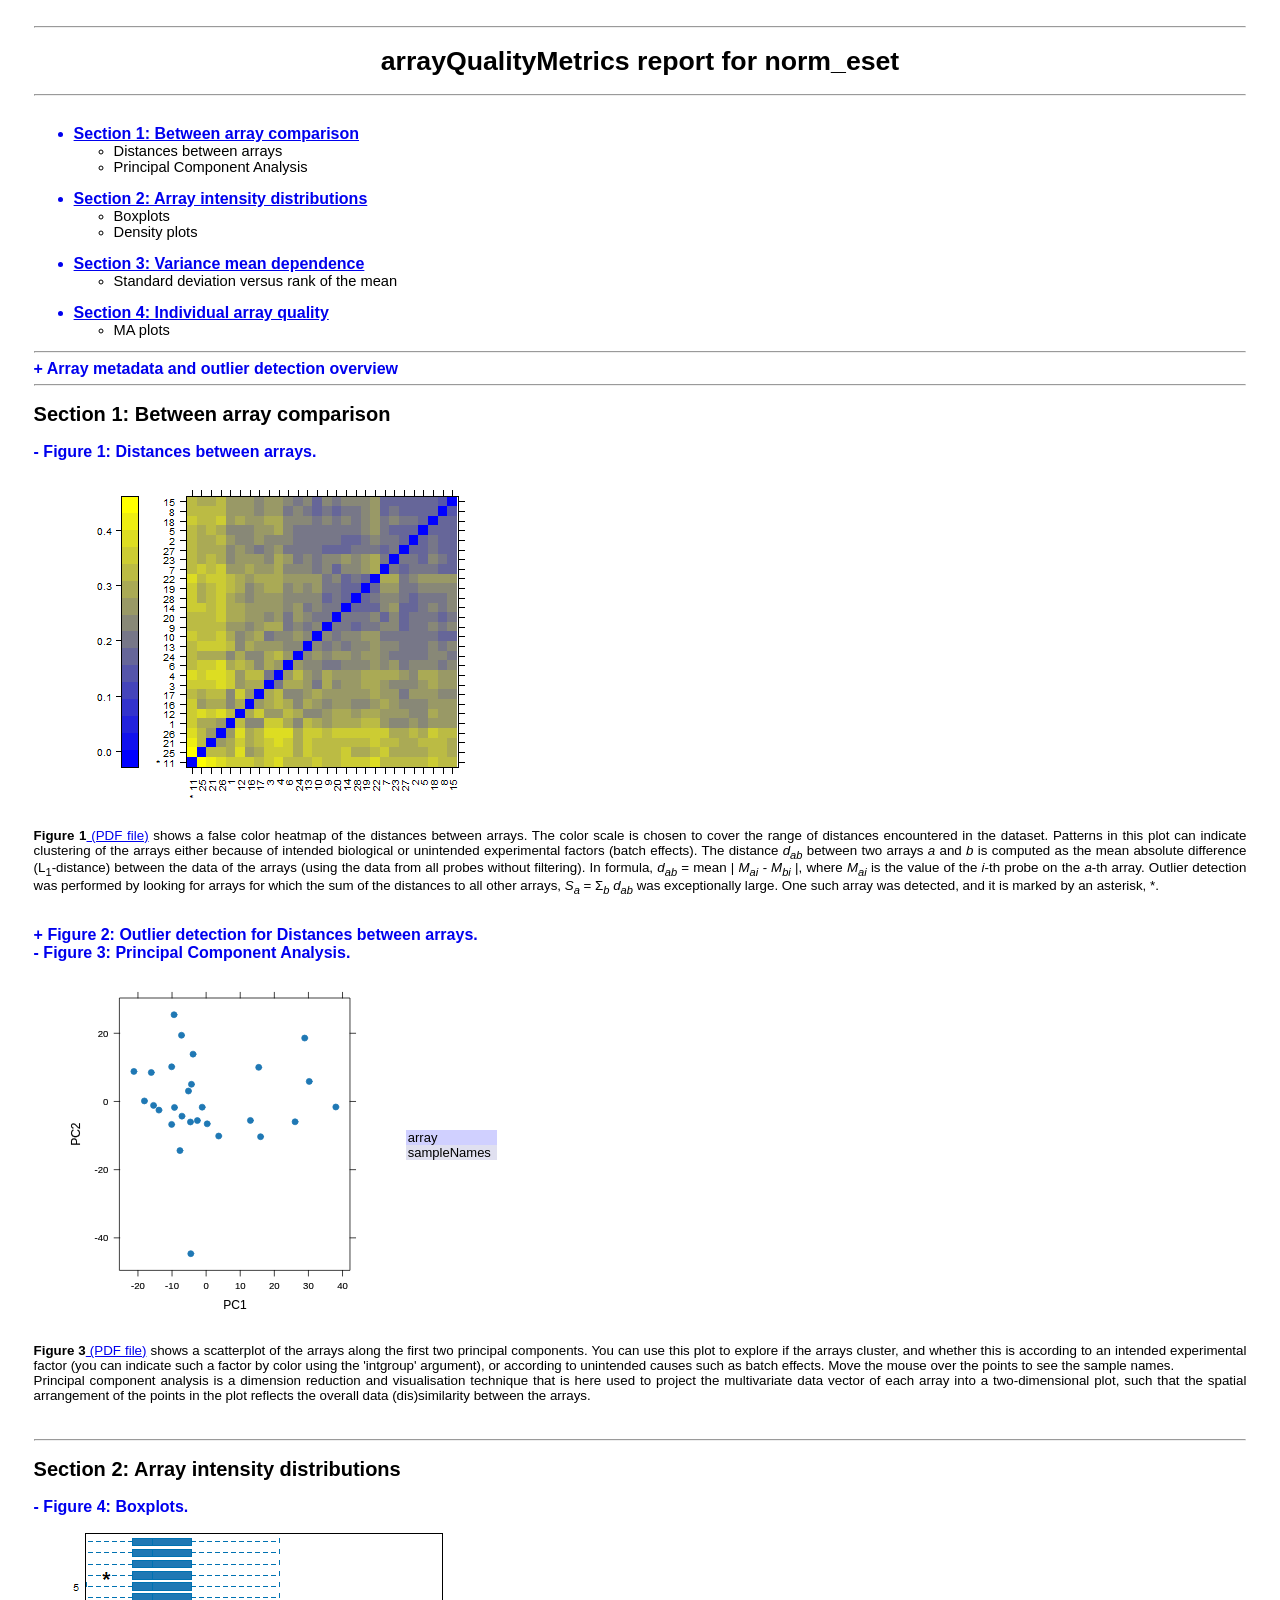
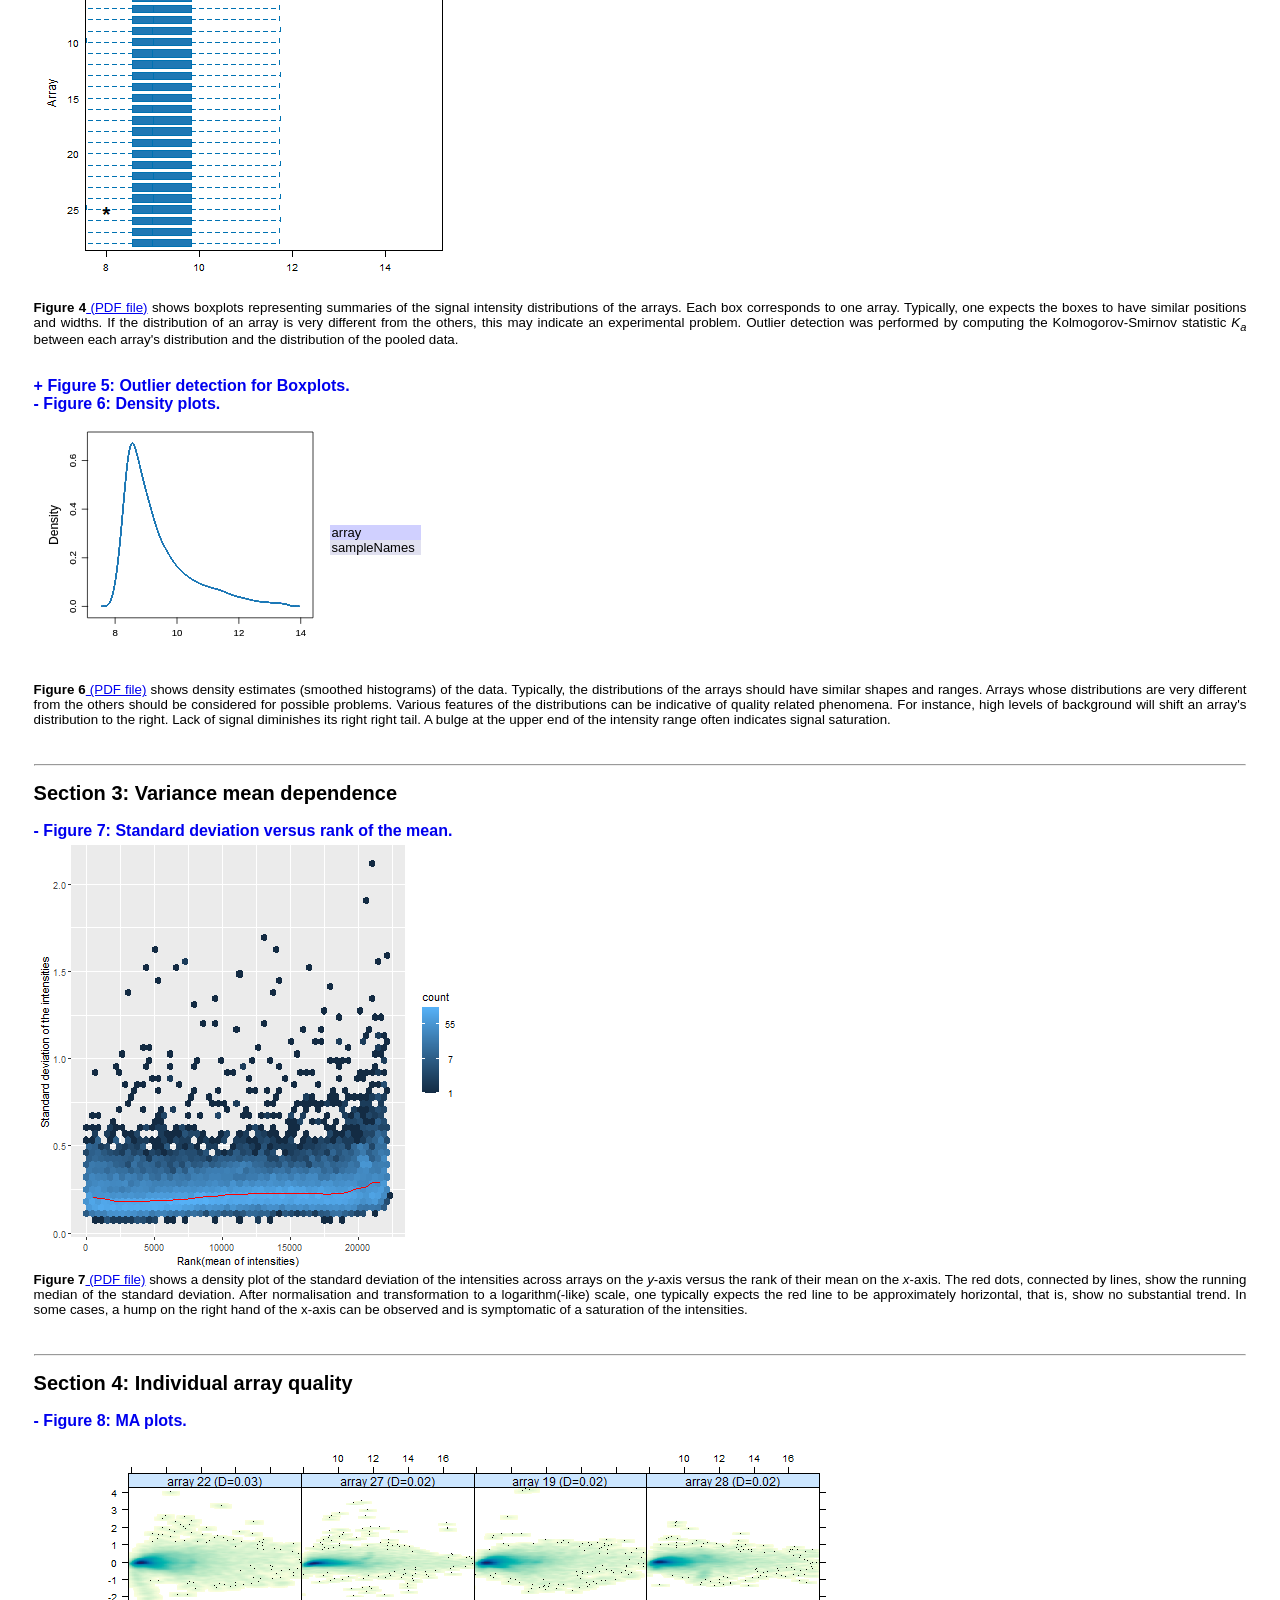
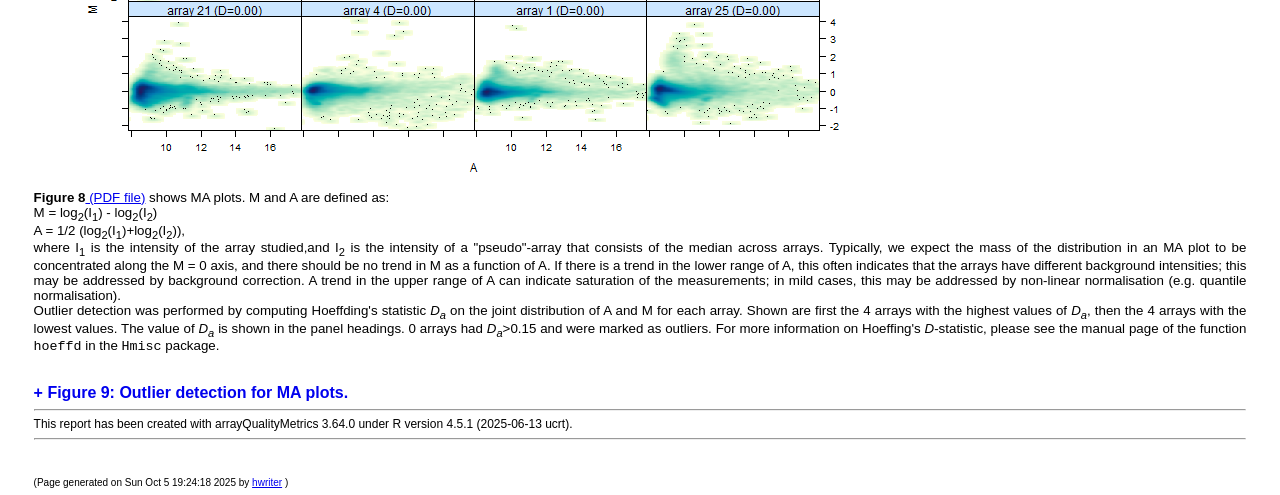
<file: Module_III_E-MEXP-1277/results/QC_Normalised/index.html>
<!DOCTYPE html PUBLIC "-//W3C//DTD XHTML 1.0 Transitional//EN" "http://www.w3.org/TR/xhtml1/DTD/xhtml1-transitional.dtd">
<html xmlns='http://www.w3.org/1999/xhtml' xml:lang='en' lang='en'><head>
<meta http-equiv="Content-Type" content="text/html; charset=utf-8"></meta>
<title>arrayQualityMetrics report for norm_eset</title>

<script language="JavaScript" src="arrayQualityMetrics.js"></script>
<link rel="stylesheet" type="text/css" href="arrayQualityMetrics.css"></link>
</head>
<body onload="reportinit()"><hr><h1>arrayQualityMetrics report for norm_eset</h1><hr><UL><a href="#S1"><br><li class='tocsection'>Section 1: Between array comparison</li><UL></a><li class='tocmodule'>Distances between arrays</li><li class='tocmodule'>Principal Component Analysis</li></UL><a href="#S2"><br><li class='tocsection'>Section 2: Array intensity distributions</li><UL></a><li class='tocmodule'>Boxplots</li><li class='tocmodule'>Density plots</li></UL><a href="#S3"><br><li class='tocsection'>Section 3: Variance mean dependence</li><UL></a><li class='tocmodule'>Standard deviation versus rank of the mean</li></UL><a href="#S4"><br><li class='tocsection'>Section 4: Individual array quality</li><UL></a><li class='tocmodule'>MA plots</li></UL></UL><hr><a name="arraymetadata" id="arraymetadata-h" href="javascript: toggle('arraymetadata')" style="text-decoration:none;font-weight:bold;font-size:larger">+ Array metadata and outlier detection overview</a><br>

<div id="arraymetadata-b" style="display:none">
<table style="margin-left:auto;text-align:right;" border="1">
<tr>
<td style="font-weight:bold"> </td><td style="font-weight:bold">array</td><td style="font-weight:bold">sampleNames</td><td style="font-weight:bold"><a href="#hm">*1</a></td><td style="font-weight:bold"><a href="#box">*2</a></td><td style="font-weight:bold"><a href="#ma">*3</a></td></tr>
<tr>
<td bgcolor="#ffffff"><input type='checkbox' name='ReportObjectCheckBoxes' value='' onchange='checkboxEvent(1)'></td><td bgcolor="#ffffff">1</td><td bgcolor="#ffffff">18G-10R</td><td bgcolor="#ffffff"></td><td bgcolor="#ffffff"></td><td bgcolor="#ffffff"></td></tr>
<tr>
<td bgcolor="#d0d0ff"><input type='checkbox' name='ReportObjectCheckBoxes' value='' onchange='checkboxEvent(2)'></td><td bgcolor="#e0e0f0">2</td><td bgcolor="#d0d0ff">19G-13R</td><td bgcolor="#e0e0f0"></td><td bgcolor="#d0d0ff"></td><td bgcolor="#e0e0f0"></td></tr>
<tr>
<td bgcolor="#ffffff"><input type='checkbox' name='ReportObjectCheckBoxes' value='' onchange='checkboxEvent(3)'></td><td bgcolor="#ffffff">3</td><td bgcolor="#ffffff">20R-46G</td><td bgcolor="#ffffff"></td><td bgcolor="#ffffff"></td><td bgcolor="#ffffff"></td></tr>
<tr>
<td bgcolor="#d0d0ff"><input type='checkbox' name='ReportObjectCheckBoxes' value='' onchange='checkboxEvent(4)'></td><td bgcolor="#e0e0f0">4</td><td bgcolor="#d0d0ff">21G-44R</td><td bgcolor="#e0e0f0"></td><td bgcolor="#d0d0ff">x</td><td bgcolor="#e0e0f0"></td></tr>
<tr>
<td bgcolor="#ffffff"><input type='checkbox' name='ReportObjectCheckBoxes' value='' onchange='checkboxEvent(5)'></td><td bgcolor="#ffffff">5</td><td bgcolor="#ffffff">22R-3G</td><td bgcolor="#ffffff"></td><td bgcolor="#ffffff"></td><td bgcolor="#ffffff"></td></tr>
<tr>
<td bgcolor="#d0d0ff"><input type='checkbox' name='ReportObjectCheckBoxes' value='' onchange='checkboxEvent(6)'></td><td bgcolor="#e0e0f0">6</td><td bgcolor="#d0d0ff">23G-35R</td><td bgcolor="#e0e0f0"></td><td bgcolor="#d0d0ff"></td><td bgcolor="#e0e0f0"></td></tr>
<tr>
<td bgcolor="#ffffff"><input type='checkbox' name='ReportObjectCheckBoxes' value='' onchange='checkboxEvent(7)'></td><td bgcolor="#ffffff">7</td><td bgcolor="#ffffff">24G-17R</td><td bgcolor="#ffffff"></td><td bgcolor="#ffffff"></td><td bgcolor="#ffffff"></td></tr>
<tr>
<td bgcolor="#d0d0ff"><input type='checkbox' name='ReportObjectCheckBoxes' value='' onchange='checkboxEvent(8)'></td><td bgcolor="#e0e0f0">8</td><td bgcolor="#d0d0ff">25R-2G</td><td bgcolor="#e0e0f0"></td><td bgcolor="#d0d0ff"></td><td bgcolor="#e0e0f0"></td></tr>
<tr>
<td bgcolor="#ffffff"><input type='checkbox' name='ReportObjectCheckBoxes' value='' onchange='checkboxEvent(9)'></td><td bgcolor="#ffffff">9</td><td bgcolor="#ffffff">26R-11G</td><td bgcolor="#ffffff"></td><td bgcolor="#ffffff"></td><td bgcolor="#ffffff"></td></tr>
<tr>
<td bgcolor="#d0d0ff"><input type='checkbox' name='ReportObjectCheckBoxes' value='' onchange='checkboxEvent(10)'></td><td bgcolor="#e0e0f0">10</td><td bgcolor="#d0d0ff">28R-34G</td><td bgcolor="#e0e0f0"></td><td bgcolor="#d0d0ff"></td><td bgcolor="#e0e0f0"></td></tr>
<tr>
<td bgcolor="#ffffff"><input type='checkbox' name='ReportObjectCheckBoxes' value='' onchange='checkboxEvent(11)'></td><td bgcolor="#ffffff">11</td><td bgcolor="#ffffff">29R-9G</td><td bgcolor="#ffffff">x</td><td bgcolor="#ffffff"></td><td bgcolor="#ffffff"></td></tr>
<tr>
<td bgcolor="#d0d0ff"><input type='checkbox' name='ReportObjectCheckBoxes' value='' onchange='checkboxEvent(12)'></td><td bgcolor="#e0e0f0">12</td><td bgcolor="#d0d0ff">30R-12G</td><td bgcolor="#e0e0f0"></td><td bgcolor="#d0d0ff"></td><td bgcolor="#e0e0f0"></td></tr>
<tr>
<td bgcolor="#ffffff"><input type='checkbox' name='ReportObjectCheckBoxes' value='' onchange='checkboxEvent(13)'></td><td bgcolor="#ffffff">13</td><td bgcolor="#ffffff">31G-60R</td><td bgcolor="#ffffff"></td><td bgcolor="#ffffff"></td><td bgcolor="#ffffff"></td></tr>
<tr>
<td bgcolor="#d0d0ff"><input type='checkbox' name='ReportObjectCheckBoxes' value='' onchange='checkboxEvent(14)'></td><td bgcolor="#e0e0f0">14</td><td bgcolor="#d0d0ff">32R-57G</td><td bgcolor="#e0e0f0"></td><td bgcolor="#d0d0ff"></td><td bgcolor="#e0e0f0"></td></tr>
<tr>
<td bgcolor="#ffffff"><input type='checkbox' name='ReportObjectCheckBoxes' value='' onchange='checkboxEvent(15)'></td><td bgcolor="#ffffff">15</td><td bgcolor="#ffffff">36G-45R</td><td bgcolor="#ffffff"></td><td bgcolor="#ffffff"></td><td bgcolor="#ffffff"></td></tr>
<tr>
<td bgcolor="#d0d0ff"><input type='checkbox' name='ReportObjectCheckBoxes' value='' onchange='checkboxEvent(16)'></td><td bgcolor="#e0e0f0">16</td><td bgcolor="#d0d0ff">37R-6G</td><td bgcolor="#e0e0f0"></td><td bgcolor="#d0d0ff"></td><td bgcolor="#e0e0f0"></td></tr>
<tr>
<td bgcolor="#ffffff"><input type='checkbox' name='ReportObjectCheckBoxes' value='' onchange='checkboxEvent(17)'></td><td bgcolor="#ffffff">17</td><td bgcolor="#ffffff">38R-14G</td><td bgcolor="#ffffff"></td><td bgcolor="#ffffff"></td><td bgcolor="#ffffff"></td></tr>
<tr>
<td bgcolor="#d0d0ff"><input type='checkbox' name='ReportObjectCheckBoxes' value='' onchange='checkboxEvent(18)'></td><td bgcolor="#e0e0f0">18</td><td bgcolor="#d0d0ff">39R-33G</td><td bgcolor="#e0e0f0"></td><td bgcolor="#d0d0ff"></td><td bgcolor="#e0e0f0"></td></tr>
<tr>
<td bgcolor="#ffffff"><input type='checkbox' name='ReportObjectCheckBoxes' value='' onchange='checkboxEvent(19)'></td><td bgcolor="#ffffff">19</td><td bgcolor="#ffffff">40R-8G</td><td bgcolor="#ffffff"></td><td bgcolor="#ffffff"></td><td bgcolor="#ffffff"></td></tr>
<tr>
<td bgcolor="#d0d0ff"><input type='checkbox' name='ReportObjectCheckBoxes' value='' onchange='checkboxEvent(20)'></td><td bgcolor="#e0e0f0">20</td><td bgcolor="#d0d0ff">41R-1G</td><td bgcolor="#e0e0f0"></td><td bgcolor="#d0d0ff"></td><td bgcolor="#e0e0f0"></td></tr>
<tr>
<td bgcolor="#ffffff"><input type='checkbox' name='ReportObjectCheckBoxes' value='' onchange='checkboxEvent(21)'></td><td bgcolor="#ffffff">21</td><td bgcolor="#ffffff">42G-7R</td><td bgcolor="#ffffff"></td><td bgcolor="#ffffff"></td><td bgcolor="#ffffff"></td></tr>
<tr>
<td bgcolor="#d0d0ff"><input type='checkbox' name='ReportObjectCheckBoxes' value='' onchange='checkboxEvent(22)'></td><td bgcolor="#e0e0f0">22</td><td bgcolor="#d0d0ff">47G-53R</td><td bgcolor="#e0e0f0"></td><td bgcolor="#d0d0ff"></td><td bgcolor="#e0e0f0"></td></tr>
<tr>
<td bgcolor="#ffffff"><input type='checkbox' name='ReportObjectCheckBoxes' value='' onchange='checkboxEvent(23)'></td><td bgcolor="#ffffff">23</td><td bgcolor="#ffffff">49G-16R</td><td bgcolor="#ffffff"></td><td bgcolor="#ffffff"></td><td bgcolor="#ffffff"></td></tr>
<tr>
<td bgcolor="#d0d0ff"><input type='checkbox' name='ReportObjectCheckBoxes' value='' onchange='checkboxEvent(24)'></td><td bgcolor="#e0e0f0">24</td><td bgcolor="#d0d0ff">50G-5R</td><td bgcolor="#e0e0f0"></td><td bgcolor="#d0d0ff"></td><td bgcolor="#e0e0f0"></td></tr>
<tr>
<td bgcolor="#ffffff"><input type='checkbox' name='ReportObjectCheckBoxes' value='' onchange='checkboxEvent(25)'></td><td bgcolor="#ffffff">25</td><td bgcolor="#ffffff">51G-15R</td><td bgcolor="#ffffff"></td><td bgcolor="#ffffff">x</td><td bgcolor="#ffffff"></td></tr>
<tr>
<td bgcolor="#d0d0ff"><input type='checkbox' name='ReportObjectCheckBoxes' value='' onchange='checkboxEvent(26)'></td><td bgcolor="#e0e0f0">26</td><td bgcolor="#d0d0ff">54G-43R</td><td bgcolor="#e0e0f0"></td><td bgcolor="#d0d0ff"></td><td bgcolor="#e0e0f0"></td></tr>
<tr>
<td bgcolor="#ffffff"><input type='checkbox' name='ReportObjectCheckBoxes' value='' onchange='checkboxEvent(27)'></td><td bgcolor="#ffffff">27</td><td bgcolor="#ffffff">55G-59R</td><td bgcolor="#ffffff"></td><td bgcolor="#ffffff"></td><td bgcolor="#ffffff"></td></tr>
<tr>
<td bgcolor="#d0d0ff"><input type='checkbox' name='ReportObjectCheckBoxes' value='' onchange='checkboxEvent(28)'></td><td bgcolor="#e0e0f0">28</td><td bgcolor="#d0d0ff">56R-58G</td><td bgcolor="#e0e0f0"></td><td bgcolor="#d0d0ff"></td><td bgcolor="#e0e0f0"></td></tr>
</table>
<br>The columns named *1, *2, ... indicate the calls from the different outlier detection methods:<OL><LI> outlier detection by <a href="#hm">Distances between arrays</a></LI><LI> outlier detection by <a href="#box">Boxplots</a></LI><LI> outlier detection by <a href="#ma">MA plots</a></LI></OL>The outlier detection criteria are explained below in the respective sections. Arrays that were called outliers by at least one criterion are marked by checkbox selection in this table, and are indicated by highlighted lines or points in some of the plots below. By clicking the checkboxes in the table, or on the corresponding points/lines in the plots, you can modify the selection. To reset the selection, reload the HTML page in your browser.<br><br>At the scope covered by this software, outlier detection is a poorly defined question, and there is no 'right' or 'wrong' answer. These are hints which are intended to be followed up manually. If you want to automate outlier detection, you need to limit the scope to a particular platform and experimental design, and then choose and calibrate the metrics used.<br></div><hr><h2><a name= 'S1'>Section 1: Between array comparison</a></h2>

<a name="hm" id="hm-h" href="javascript: toggle('hm')" style="text-decoration:none;font-weight:bold;font-size:larger">- Figure 1: Distances between arrays.</a><br>

<div id="hm-b" style="display:block">
<img src="hm.png" border="0" alt="hm.png" id="Figls:hm"></img><br>
<b>Figure 1</b><a href="hm.pdf"> (PDF file)</a> shows a false color heatmap of the distances between arrays. The color scale is chosen to cover the range of distances encountered in the dataset. Patterns in this plot can indicate clustering of the arrays either because of intended biological or unintended experimental factors (batch effects). The distance <i>d<sub>ab</sub></i> between two arrays <i>a</i> and <i>b</i> is computed as the mean absolute difference (L<sub>1</sub>-distance) between the data of the arrays (using the data from all probes without filtering). In formula, <i>d<sub>ab</sub></i> = mean | <i>M<sub>ai</sub> - M<sub>bi</sub></i> |, where <i>M<sub>ai</sub></i> is the value of the <i>i</i>-th probe on the <i>a</i>-th array. Outlier detection was performed by looking for arrays for which the sum of the distances to all other arrays, <i>S<sub>a</sub></i> = &Sigma;<sub><i>b</i></sub> <i>d<sub>ab</sub></i> was exceptionally large. One such array was detected, and it is marked by an asterisk, *.<br><br><br>
</div>

<a name="out hm" id="out hm-h" href="javascript: toggle('out hm')" style="text-decoration:none;font-weight:bold;font-size:larger">+ Figure 2: Outlier detection for Distances between arrays.</a><br>

<div id="out hm-b" style="display:none">
<img src="out hm.png" border="0" alt="out hm.png" id="Figls:out hm"></img><br>
<b>Figure 2</b><a href="out hm.pdf"> (PDF file)</a> shows a bar chart of the sum of distances to other arrays <i>S<sub>a</sub></i>, the outlier detection criterion from the previous figure. The bars are shown in the original order of the arrays. Based on the distribution of the values across all arrays, a threshold of 9.41 was determined, which is indicated by the vertical line. One array exceeded the threshold and was considered an outlier.<br><br><br>
</div>

<a name="pca" id="pca-h" href="javascript: toggle('pca')" style="text-decoration:none;font-weight:bold;font-size:larger">- Figure 3: Principal Component Analysis.</a><br>

<div id="pca-b" style="display:block">
<table border="1">
<tr>
<td><?xml version="1.0" encoding="UTF-8"?>
<svg xmlns="http://www.w3.org/2000/svg" xmlns:xlink="http://www.w3.org/1999/xlink" width="364.2px" height="364.2px" viewBox="0 0 364.2 364.2" version="1.1" id="Fig:pca">
  <metadata xmlns:gridsvg="http://www.stat.auckland.ac.nz/~paul/R/gridSVG/">
    <gridsvg:generator name="gridSVG" version="1.7-6" time="2025-10-05 19:24:14.029439"/>
    <gridsvg:argument name="name" value="Module_III_E-MEXP-1277/results/QC_Normalized/pca.svg"/>
    <gridsvg:argument name="exportCoords" value="none"/>
    <gridsvg:argument name="exportMappings" value="none"/>
    <gridsvg:argument name="exportJS" value="none"/>
    <gridsvg:argument name="res" value="72"/>
    <gridsvg:argument name="prefix" value="Fig:pca"/>
    <gridsvg:argument name="addClasses" value="FALSE"/>
    <gridsvg:argument name="indent" value="TRUE"/>
    <gridsvg:argument name="htmlWrapper" value="FALSE"/>
    <gridsvg:argument name="usePaths" value="none"/>
    <gridsvg:argument name="uniqueNames" value="TRUE"/>
    <gridsvg:separator name="id.sep" value="."/>
    <gridsvg:separator name="gPath.sep" value="::"/>
    <gridsvg:separator name="vpPath.sep" value="::"/>
  </metadata>
  <g transform="translate(0, 364.2) scale(1, -1)">
    <g id="Fig:pcagridSVG" fill="none" stroke="rgb(0,0,0)" stroke-dasharray="none" stroke-width="0.75" font-size="12" font-family="Helvetica, Arial, FreeSans, Liberation Sans, Nimbus Sans L, sans-serif" opacity="1" stroke-linecap="round" stroke-linejoin="round" stroke-miterlimit="10" stroke-opacity="1" fill-opacity="0" font-weight="normal" font-style="normal">
      <defs>
        <symbol id="Fig:pcagridSVG.pch19" viewBox="-5 -5 10 10" overflow="visible">
          <circle cx="0" cy="0" r="3.75"/>
        </symbol>
      </defs>
      <g id="Fig:pcaplot_01.background.1">
        <rect id="Fig:pcaplot_01.background.1.1" x="0" y="0" width="364.2" height="364.2" transform="" fill="none" stroke="none" stroke-opacity="0" fill-opacity="0"/>
      </g>
      <g id="Fig:pcaplot_01.toplevel.vp.1" font-size="12">
        <g id="Fig:pcaplot_01.xlab.vp.1">
          <g id="Fig:pcaplot_01.xlab.1">
            <g id="Fig:pcaplot_01.xlab.1.1" transform="translate(197.89, 22.31)" stroke-width="0.1">
              <g id="Fig:pcaplot_01.xlab.1.1.scale" transform="scale(1, -1)">
                <text x="0" y="0" id="Fig:pcaplot_01.xlab.1.1.text" text-anchor="middle" opacity="1" stroke="rgb(0,0,0)" fill="rgb(0,0,0)" stroke-opacity="1" fill-opacity="1" font-size="12" font-weight="normal" font-style="normal">
                  <tspan id="Fig:pcaplot_01.xlab.1.1.tspan.1" dy="4.31" x="0">PC1</tspan>
                </text>
              </g>
            </g>
          </g>
        </g>
        <g id="Fig:pcaplot_01.ylab.vp.1">
          <g id="Fig:pcaplot_01.ylab.1">
            <g id="Fig:pcaplot_01.ylab.1.1" transform="translate(38.51, 193)" stroke-width="0.1">
              <g id="Fig:pcaplot_01.ylab.1.1.scale" transform="scale(1, -1)">
                <text x="0" y="0" id="Fig:pcaplot_01.ylab.1.1.text" transform="rotate(-90)" text-anchor="middle" opacity="1" stroke="rgb(0,0,0)" fill="rgb(0,0,0)" stroke-opacity="1" fill-opacity="1" font-size="12" font-weight="normal" font-style="normal">
                  <tspan id="Fig:pcaplot_01.ylab.1.1.tspan.1" dy="4.31" x="0">PC2</tspan>
                </text>
              </g>
            </g>
          </g>
        </g>
        <g id="Fig:pcaplot_01.figure.vp.1"/>
        <defs>
          <clipPath id="Fig:pcaplot_01.panel.1.1.vp.1.clipPath">
            <rect x="82.79" y="56.8" width="230.19" height="272.39" fill="none" stroke="none"/>
          </clipPath>
        </defs>
        <g id="Fig:pcaplot_01.panel.1.1.vp.1" clip-path="url(#Fig:pcaplot_01.panel.1.1.vp.1.clipPath)"/>
        <g id="Fig:pcaplot_01.strip.1.1.off.vp.1">
          <g id="Fig:pcaplot_01.ticks.top.panel.1.1.1">
            <polyline id="Fig:pcaplot_01.ticks.top.panel.1.1.1.1" points="100.95,329.19 100.95,334.86" stroke="rgb(0,0,0)" opacity="1" stroke-dasharray="none" stroke-width="0.75" stroke-opacity="1" fill="none"/>
            <polyline id="Fig:pcaplot_01.ticks.top.panel.1.1.1.2" points="135.05,329.19 135.05,334.86" stroke="rgb(0,0,0)" opacity="1" stroke-dasharray="none" stroke-width="0.75" stroke-opacity="1" fill="none"/>
            <polyline id="Fig:pcaplot_01.ticks.top.panel.1.1.1.3" points="169.14,329.19 169.14,334.86" stroke="rgb(0,0,0)" opacity="1" stroke-dasharray="none" stroke-width="0.75" stroke-opacity="1" fill="none"/>
            <polyline id="Fig:pcaplot_01.ticks.top.panel.1.1.1.4" points="203.24,329.19 203.24,334.86" stroke="rgb(0,0,0)" opacity="1" stroke-dasharray="none" stroke-width="0.75" stroke-opacity="1" fill="none"/>
            <polyline id="Fig:pcaplot_01.ticks.top.panel.1.1.1.5" points="237.34,329.19 237.34,334.86" stroke="rgb(0,0,0)" opacity="1" stroke-dasharray="none" stroke-width="0.75" stroke-opacity="1" fill="none"/>
            <polyline id="Fig:pcaplot_01.ticks.top.panel.1.1.1.6" points="271.44,329.19 271.44,334.86" stroke="rgb(0,0,0)" opacity="1" stroke-dasharray="none" stroke-width="0.75" stroke-opacity="1" fill="none"/>
            <polyline id="Fig:pcaplot_01.ticks.top.panel.1.1.1.7" points="305.53,329.19 305.53,334.86" stroke="rgb(0,0,0)" opacity="1" stroke-dasharray="none" stroke-width="0.75" stroke-opacity="1" fill="none"/>
          </g>
        </g>
        <g id="Fig:pcaplot_01.strip.left.1.1.off.vp.1">
          <g id="Fig:pcaplot_01.ticks.left.panel.1.1.1">
            <polyline id="Fig:pcaplot_01.ticks.left.panel.1.1.1.1" points="82.79,89.34 77.12,89.34" stroke="rgb(0,0,0)" opacity="1" stroke-dasharray="none" stroke-width="0.75" stroke-opacity="1" fill="none"/>
            <polyline id="Fig:pcaplot_01.ticks.left.panel.1.1.1.2" points="82.79,157.53 77.12,157.53" stroke="rgb(0,0,0)" opacity="1" stroke-dasharray="none" stroke-width="0.75" stroke-opacity="1" fill="none"/>
            <polyline id="Fig:pcaplot_01.ticks.left.panel.1.1.1.3" points="82.79,225.73 77.12,225.73" stroke="rgb(0,0,0)" opacity="1" stroke-dasharray="none" stroke-width="0.75" stroke-opacity="1" fill="none"/>
            <polyline id="Fig:pcaplot_01.ticks.left.panel.1.1.1.4" points="82.79,293.92 77.12,293.92" stroke="rgb(0,0,0)" opacity="1" stroke-dasharray="none" stroke-width="0.75" stroke-opacity="1" fill="none"/>
          </g>
          <g id="Fig:pcaplot_01.ticklabels.left.panel.1.1.1">
            <g id="Fig:pcaplot_01.ticklabels.left.panel.1.1.1.1" transform="translate(71.45, 89.34)" stroke-width="0.1">
              <g id="Fig:pcaplot_01.ticklabels.left.panel.1.1.1.1.scale" transform="scale(1, -1)">
                <text x="0" y="0" id="Fig:pcaplot_01.ticklabels.left.panel.1.1.1.1.text" text-anchor="end" stroke="rgb(0,0,0)" opacity="1" fill="rgb(0,0,0)" stroke-opacity="1" fill-opacity="1" font-size="9.6" font-weight="normal" font-style="normal">
                  <tspan id="Fig:pcaplot_01.ticklabels.left.panel.1.1.1.1.tspan.1" dy="3.59" x="0">-40</tspan>
                </text>
              </g>
            </g>
            <g id="Fig:pcaplot_01.ticklabels.left.panel.1.1.1.2" transform="translate(71.45, 157.53)" stroke-width="0.1">
              <g id="Fig:pcaplot_01.ticklabels.left.panel.1.1.1.2.scale" transform="scale(1, -1)">
                <text x="0" y="0" id="Fig:pcaplot_01.ticklabels.left.panel.1.1.1.2.text" text-anchor="end" stroke="rgb(0,0,0)" opacity="1" fill="rgb(0,0,0)" stroke-opacity="1" fill-opacity="1" font-size="9.6" font-weight="normal" font-style="normal">
                  <tspan id="Fig:pcaplot_01.ticklabels.left.panel.1.1.1.2.tspan.1" dy="3.59" x="0">-20</tspan>
                </text>
              </g>
            </g>
            <g id="Fig:pcaplot_01.ticklabels.left.panel.1.1.1.3" transform="translate(71.45, 225.73)" stroke-width="0.1">
              <g id="Fig:pcaplot_01.ticklabels.left.panel.1.1.1.3.scale" transform="scale(1, -1)">
                <text x="0" y="0" id="Fig:pcaplot_01.ticklabels.left.panel.1.1.1.3.text" text-anchor="end" stroke="rgb(0,0,0)" opacity="1" fill="rgb(0,0,0)" stroke-opacity="1" fill-opacity="1" font-size="9.6" font-weight="normal" font-style="normal">
                  <tspan id="Fig:pcaplot_01.ticklabels.left.panel.1.1.1.3.tspan.1" dy="3.59" x="0">0</tspan>
                </text>
              </g>
            </g>
            <g id="Fig:pcaplot_01.ticklabels.left.panel.1.1.1.4" transform="translate(71.45, 293.92)" stroke-width="0.1">
              <g id="Fig:pcaplot_01.ticklabels.left.panel.1.1.1.4.scale" transform="scale(1, -1)">
                <text x="0" y="0" id="Fig:pcaplot_01.ticklabels.left.panel.1.1.1.4.text" text-anchor="end" stroke="rgb(0,0,0)" opacity="1" fill="rgb(0,0,0)" stroke-opacity="1" fill-opacity="1" font-size="9.6" font-weight="normal" font-style="normal">
                  <tspan id="Fig:pcaplot_01.ticklabels.left.panel.1.1.1.4.tspan.1" dy="3.59" x="0">20</tspan>
                </text>
              </g>
            </g>
          </g>
        </g>
        <g id="Fig:pcaplot_01.panel.1.1.off.vp.1">
          <g id="Fig:pcaplot_01.ticks.bottom.panel.1.1.1">
            <polyline id="Fig:pcaplot_01.ticks.bottom.panel.1.1.1.1" points="100.95,56.8 100.95,51.13" stroke="rgb(0,0,0)" opacity="1" stroke-dasharray="none" stroke-width="0.75" stroke-opacity="1" fill="none"/>
            <polyline id="Fig:pcaplot_01.ticks.bottom.panel.1.1.1.2" points="135.05,56.8 135.05,51.13" stroke="rgb(0,0,0)" opacity="1" stroke-dasharray="none" stroke-width="0.75" stroke-opacity="1" fill="none"/>
            <polyline id="Fig:pcaplot_01.ticks.bottom.panel.1.1.1.3" points="169.14,56.8 169.14,51.13" stroke="rgb(0,0,0)" opacity="1" stroke-dasharray="none" stroke-width="0.75" stroke-opacity="1" fill="none"/>
            <polyline id="Fig:pcaplot_01.ticks.bottom.panel.1.1.1.4" points="203.24,56.8 203.24,51.13" stroke="rgb(0,0,0)" opacity="1" stroke-dasharray="none" stroke-width="0.75" stroke-opacity="1" fill="none"/>
            <polyline id="Fig:pcaplot_01.ticks.bottom.panel.1.1.1.5" points="237.34,56.8 237.34,51.13" stroke="rgb(0,0,0)" opacity="1" stroke-dasharray="none" stroke-width="0.75" stroke-opacity="1" fill="none"/>
            <polyline id="Fig:pcaplot_01.ticks.bottom.panel.1.1.1.6" points="271.44,56.8 271.44,51.13" stroke="rgb(0,0,0)" opacity="1" stroke-dasharray="none" stroke-width="0.75" stroke-opacity="1" fill="none"/>
            <polyline id="Fig:pcaplot_01.ticks.bottom.panel.1.1.1.7" points="305.53,56.8 305.53,51.13" stroke="rgb(0,0,0)" opacity="1" stroke-dasharray="none" stroke-width="0.75" stroke-opacity="1" fill="none"/>
          </g>
          <g id="Fig:pcaplot_01.ticklabels.bottom.panel.1.1.1">
            <g id="Fig:pcaplot_01.ticklabels.bottom.panel.1.1.1.1" transform="translate(100.95, 45.47)" stroke-width="0.1">
              <g id="Fig:pcaplot_01.ticklabels.bottom.panel.1.1.1.1.scale" transform="scale(1, -1)">
                <text x="0" y="0" id="Fig:pcaplot_01.ticklabels.bottom.panel.1.1.1.1.text" text-anchor="middle" stroke="rgb(0,0,0)" opacity="1" fill="rgb(0,0,0)" stroke-opacity="1" fill-opacity="1" font-size="9.6" font-weight="normal" font-style="normal">
                  <tspan id="Fig:pcaplot_01.ticklabels.bottom.panel.1.1.1.1.tspan.1" dy="7.18" x="0">-20</tspan>
                </text>
              </g>
            </g>
            <g id="Fig:pcaplot_01.ticklabels.bottom.panel.1.1.1.2" transform="translate(135.05, 45.47)" stroke-width="0.1">
              <g id="Fig:pcaplot_01.ticklabels.bottom.panel.1.1.1.2.scale" transform="scale(1, -1)">
                <text x="0" y="0" id="Fig:pcaplot_01.ticklabels.bottom.panel.1.1.1.2.text" text-anchor="middle" stroke="rgb(0,0,0)" opacity="1" fill="rgb(0,0,0)" stroke-opacity="1" fill-opacity="1" font-size="9.6" font-weight="normal" font-style="normal">
                  <tspan id="Fig:pcaplot_01.ticklabels.bottom.panel.1.1.1.2.tspan.1" dy="7.18" x="0">-10</tspan>
                </text>
              </g>
            </g>
            <g id="Fig:pcaplot_01.ticklabels.bottom.panel.1.1.1.3" transform="translate(169.14, 45.47)" stroke-width="0.1">
              <g id="Fig:pcaplot_01.ticklabels.bottom.panel.1.1.1.3.scale" transform="scale(1, -1)">
                <text x="0" y="0" id="Fig:pcaplot_01.ticklabels.bottom.panel.1.1.1.3.text" text-anchor="middle" stroke="rgb(0,0,0)" opacity="1" fill="rgb(0,0,0)" stroke-opacity="1" fill-opacity="1" font-size="9.6" font-weight="normal" font-style="normal">
                  <tspan id="Fig:pcaplot_01.ticklabels.bottom.panel.1.1.1.3.tspan.1" dy="7.18" x="0">0</tspan>
                </text>
              </g>
            </g>
            <g id="Fig:pcaplot_01.ticklabels.bottom.panel.1.1.1.4" transform="translate(203.24, 45.47)" stroke-width="0.1">
              <g id="Fig:pcaplot_01.ticklabels.bottom.panel.1.1.1.4.scale" transform="scale(1, -1)">
                <text x="0" y="0" id="Fig:pcaplot_01.ticklabels.bottom.panel.1.1.1.4.text" text-anchor="middle" stroke="rgb(0,0,0)" opacity="1" fill="rgb(0,0,0)" stroke-opacity="1" fill-opacity="1" font-size="9.6" font-weight="normal" font-style="normal">
                  <tspan id="Fig:pcaplot_01.ticklabels.bottom.panel.1.1.1.4.tspan.1" dy="7.18" x="0">10</tspan>
                </text>
              </g>
            </g>
            <g id="Fig:pcaplot_01.ticklabels.bottom.panel.1.1.1.5" transform="translate(237.34, 45.47)" stroke-width="0.1">
              <g id="Fig:pcaplot_01.ticklabels.bottom.panel.1.1.1.5.scale" transform="scale(1, -1)">
                <text x="0" y="0" id="Fig:pcaplot_01.ticklabels.bottom.panel.1.1.1.5.text" text-anchor="middle" stroke="rgb(0,0,0)" opacity="1" fill="rgb(0,0,0)" stroke-opacity="1" fill-opacity="1" font-size="9.6" font-weight="normal" font-style="normal">
                  <tspan id="Fig:pcaplot_01.ticklabels.bottom.panel.1.1.1.5.tspan.1" dy="7.18" x="0">20</tspan>
                </text>
              </g>
            </g>
            <g id="Fig:pcaplot_01.ticklabels.bottom.panel.1.1.1.6" transform="translate(271.44, 45.47)" stroke-width="0.1">
              <g id="Fig:pcaplot_01.ticklabels.bottom.panel.1.1.1.6.scale" transform="scale(1, -1)">
                <text x="0" y="0" id="Fig:pcaplot_01.ticklabels.bottom.panel.1.1.1.6.text" text-anchor="middle" stroke="rgb(0,0,0)" opacity="1" fill="rgb(0,0,0)" stroke-opacity="1" fill-opacity="1" font-size="9.6" font-weight="normal" font-style="normal">
                  <tspan id="Fig:pcaplot_01.ticklabels.bottom.panel.1.1.1.6.tspan.1" dy="7.18" x="0">30</tspan>
                </text>
              </g>
            </g>
            <g id="Fig:pcaplot_01.ticklabels.bottom.panel.1.1.1.7" transform="translate(305.53, 45.47)" stroke-width="0.1">
              <g id="Fig:pcaplot_01.ticklabels.bottom.panel.1.1.1.7.scale" transform="scale(1, -1)">
                <text x="0" y="0" id="Fig:pcaplot_01.ticklabels.bottom.panel.1.1.1.7.text" text-anchor="middle" stroke="rgb(0,0,0)" opacity="1" fill="rgb(0,0,0)" stroke-opacity="1" fill-opacity="1" font-size="9.6" font-weight="normal" font-style="normal">
                  <tspan id="Fig:pcaplot_01.ticklabels.bottom.panel.1.1.1.7.tspan.1" dy="7.18" x="0">40</tspan>
                </text>
              </g>
            </g>
          </g>
          <g id="Fig:pcaplot_01.ticks.right.panel.1.1.1">
            <polyline id="Fig:pcaplot_01.ticks.right.panel.1.1.1.1" points="312.98,89.34 318.65,89.34" stroke="rgb(0,0,0)" opacity="1" stroke-dasharray="none" stroke-width="0.75" stroke-opacity="1" fill="none"/>
            <polyline id="Fig:pcaplot_01.ticks.right.panel.1.1.1.2" points="312.98,157.53 318.65,157.53" stroke="rgb(0,0,0)" opacity="1" stroke-dasharray="none" stroke-width="0.75" stroke-opacity="1" fill="none"/>
            <polyline id="Fig:pcaplot_01.ticks.right.panel.1.1.1.3" points="312.98,225.73 318.65,225.73" stroke="rgb(0,0,0)" opacity="1" stroke-dasharray="none" stroke-width="0.75" stroke-opacity="1" fill="none"/>
            <polyline id="Fig:pcaplot_01.ticks.right.panel.1.1.1.4" points="312.98,293.92 318.65,293.92" stroke="rgb(0,0,0)" opacity="1" stroke-dasharray="none" stroke-width="0.75" stroke-opacity="1" fill="none"/>
          </g>
        </g>
        <defs>
          <clipPath id="Fig:pcaplot_01.panel.1.1.vp.2.clipPath">
            <rect x="82.79" y="56.8" width="230.19" height="272.39" fill="none" stroke="none"/>
          </clipPath>
        </defs>
        <g id="Fig:pcaplot_01.panel.1.1.vp.2" clip-path="url(#Fig:pcaplot_01.panel.1.1.vp.2.clipPath)">
          <g id="Fig:pcaplot_01.xyplot.points.panel.1.1.1">
            <use id="Fig:pcaplot_01.xyplot.points.panel.1.1.1.1" href="#Fig:pcagridSVG.pch19" x="258.1" y="205.41" width="8" height="8" transform=" translate(-4,-4)" stroke="rgb(31,120,180)" stroke-width="0.94" opacity="1" fill="rgb(31,120,180)" font-size="8" stroke-opacity="1" fill-opacity="1" font-weight="normal" font-style="normal"/>
            <use id="Fig:pcaplot_01.xyplot.points.panel.1.1.1.2" href="#Fig:pcagridSVG.pch19" x="151.47" y="236.15" width="8" height="8" transform=" translate(-4,-4)" stroke="rgb(31,120,180)" stroke-width="0.94" opacity="1" fill="rgb(31,120,180)" font-size="8" stroke-opacity="1" fill-opacity="1" font-weight="normal" font-style="normal"/>
            <use id="Fig:pcaplot_01.xyplot.points.panel.1.1.1.3" href="#Fig:pcagridSVG.pch19" x="107.44" y="226.27" width="8" height="8" transform=" translate(-4,-4)" stroke="rgb(31,120,180)" stroke-width="0.94" opacity="1" fill="rgb(31,120,180)" font-size="8" stroke-opacity="1" fill-opacity="1" font-weight="normal" font-style="normal"/>
            <use id="Fig:pcaplot_01.xyplot.points.panel.1.1.1.4" href="#Fig:pcagridSVG.pch19" x="96.92" y="255.8" width="8" height="8" transform=" translate(-4,-4)" stroke="rgb(31,120,180)" stroke-width="0.94" opacity="1" fill="rgb(31,120,180)" font-size="8" stroke-opacity="1" fill-opacity="1" font-weight="normal" font-style="normal"/>
            <use id="Fig:pcaplot_01.xyplot.points.panel.1.1.1.5" href="#Fig:pcagridSVG.pch19" x="160.39" y="206.63" width="8" height="8" transform=" translate(-4,-4)" stroke="rgb(31,120,180)" stroke-width="0.94" opacity="1" fill="rgb(31,120,180)" font-size="8" stroke-opacity="1" fill-opacity="1" font-weight="normal" font-style="normal"/>
            <use id="Fig:pcaplot_01.xyplot.points.panel.1.1.1.6" href="#Fig:pcagridSVG.pch19" x="134.67" y="202.79" width="8" height="8" transform=" translate(-4,-4)" stroke="rgb(31,120,180)" stroke-width="0.94" opacity="1" fill="rgb(31,120,180)" font-size="8" stroke-opacity="1" fill-opacity="1" font-weight="normal" font-style="normal"/>
            <use id="Fig:pcaplot_01.xyplot.points.panel.1.1.1.7" href="#Fig:pcagridSVG.pch19" x="142.96" y="176.57" width="8" height="8" transform=" translate(-4,-4)" stroke="rgb(31,120,180)" stroke-width="0.94" opacity="1" fill="rgb(31,120,180)" font-size="8" stroke-opacity="1" fill-opacity="1" font-weight="normal" font-style="normal"/>
            <use id="Fig:pcaplot_01.xyplot.points.panel.1.1.1.8" href="#Fig:pcagridSVG.pch19" x="153.46" y="205.21" width="8" height="8" transform=" translate(-4,-4)" stroke="rgb(31,120,180)" stroke-width="0.94" opacity="1" fill="rgb(31,120,180)" font-size="8" stroke-opacity="1" fill-opacity="1" font-weight="normal" font-style="normal"/>
            <use id="Fig:pcaplot_01.xyplot.points.panel.1.1.1.9" href="#Fig:pcagridSVG.pch19" x="154.47" y="242.89" width="8" height="8" transform=" translate(-4,-4)" stroke="rgb(31,120,180)" stroke-width="0.94" opacity="1" fill="rgb(31,120,180)" font-size="8" stroke-opacity="1" fill-opacity="1" font-weight="normal" font-style="normal"/>
            <use id="Fig:pcaplot_01.xyplot.points.panel.1.1.1.10" href="#Fig:pcagridSVG.pch19" x="121.95" y="217.08" width="8" height="8" transform=" translate(-4,-4)" stroke="rgb(31,120,180)" stroke-width="0.94" opacity="1" fill="rgb(31,120,180)" font-size="8" stroke-opacity="1" fill-opacity="1" font-weight="normal" font-style="normal"/>
            <use id="Fig:pcaplot_01.xyplot.points.panel.1.1.1.11" href="#Fig:pcagridSVG.pch19" x="153.81" y="73.53" width="8" height="8" transform=" translate(-4,-4)" stroke="rgb(31,120,180)" stroke-width="0.94" opacity="1" fill="rgb(31,120,180)" font-size="8" stroke-opacity="1" fill-opacity="1" font-weight="normal" font-style="normal"/>
            <use id="Fig:pcaplot_01.xyplot.points.panel.1.1.1.12" href="#Fig:pcagridSVG.pch19" x="114.3" y="254.71" width="8" height="8" transform=" translate(-4,-4)" stroke="rgb(31,120,180)" stroke-width="0.94" opacity="1" fill="rgb(31,120,180)" font-size="8" stroke-opacity="1" fill-opacity="1" font-weight="normal" font-style="normal"/>
            <use id="Fig:pcaplot_01.xyplot.points.panel.1.1.1.13" href="#Fig:pcagridSVG.pch19" x="116.58" y="221.81" width="8" height="8" transform=" translate(-4,-4)" stroke="rgb(31,120,180)" stroke-width="0.94" opacity="1" fill="rgb(31,120,180)" font-size="8" stroke-opacity="1" fill-opacity="1" font-weight="normal" font-style="normal"/>
            <use id="Fig:pcaplot_01.xyplot.points.panel.1.1.1.14" href="#Fig:pcagridSVG.pch19" x="134.68" y="260.41" width="8" height="8" transform=" translate(-4,-4)" stroke="rgb(31,120,180)" stroke-width="0.94" opacity="1" fill="rgb(31,120,180)" font-size="8" stroke-opacity="1" fill-opacity="1" font-weight="normal" font-style="normal"/>
            <use id="Fig:pcaplot_01.xyplot.points.panel.1.1.1.15" href="#Fig:pcagridSVG.pch19" x="170.22" y="203.36" width="8" height="8" transform=" translate(-4,-4)" stroke="rgb(31,120,180)" stroke-width="0.94" opacity="1" fill="rgb(31,120,180)" font-size="8" stroke-opacity="1" fill-opacity="1" font-weight="normal" font-style="normal"/>
            <use id="Fig:pcaplot_01.xyplot.points.panel.1.1.1.16" href="#Fig:pcagridSVG.pch19" x="221.73" y="259.85" width="8" height="8" transform=" translate(-4,-4)" stroke="rgb(31,120,180)" stroke-width="0.94" opacity="1" fill="rgb(31,120,180)" font-size="8" stroke-opacity="1" fill-opacity="1" font-weight="normal" font-style="normal"/>
            <use id="Fig:pcaplot_01.xyplot.points.panel.1.1.1.17" href="#Fig:pcagridSVG.pch19" x="223.6" y="190.5" width="8" height="8" transform=" translate(-4,-4)" stroke="rgb(31,120,180)" stroke-width="0.94" opacity="1" fill="rgb(31,120,180)" font-size="8" stroke-opacity="1" fill-opacity="1" font-weight="normal" font-style="normal"/>
            <use id="Fig:pcaplot_01.xyplot.points.panel.1.1.1.18" href="#Fig:pcagridSVG.pch19" x="144.96" y="211.06" width="8" height="8" transform=" translate(-4,-4)" stroke="rgb(31,120,180)" stroke-width="0.94" opacity="1" fill="rgb(31,120,180)" font-size="8" stroke-opacity="1" fill-opacity="1" font-weight="normal" font-style="normal"/>
            <use id="Fig:pcaplot_01.xyplot.points.panel.1.1.1.19" href="#Fig:pcagridSVG.pch19" x="144.53" y="291.93" width="8" height="8" transform=" translate(-4,-4)" stroke="rgb(31,120,180)" stroke-width="0.94" opacity="1" fill="rgb(31,120,180)" font-size="8" stroke-opacity="1" fill-opacity="1" font-weight="normal" font-style="normal"/>
            <use id="Fig:pcaplot_01.xyplot.points.panel.1.1.1.20" href="#Fig:pcagridSVG.pch19" x="137.49" y="219.76" width="8" height="8" transform=" translate(-4,-4)" stroke="rgb(31,120,180)" stroke-width="0.94" opacity="1" fill="rgb(31,120,180)" font-size="8" stroke-opacity="1" fill-opacity="1" font-weight="normal" font-style="normal"/>
            <use id="Fig:pcaplot_01.xyplot.points.panel.1.1.1.21" href="#Fig:pcagridSVG.pch19" x="272.25" y="245.79" width="8" height="8" transform=" translate(-4,-4)" stroke="rgb(31,120,180)" stroke-width="0.94" opacity="1" fill="rgb(31,120,180)" font-size="8" stroke-opacity="1" fill-opacity="1" font-weight="normal" font-style="normal"/>
            <use id="Fig:pcaplot_01.xyplot.points.panel.1.1.1.22" href="#Fig:pcagridSVG.pch19" x="137.06" y="312.46" width="8" height="8" transform=" translate(-4,-4)" stroke="rgb(31,120,180)" stroke-width="0.94" opacity="1" fill="rgb(31,120,180)" font-size="8" stroke-opacity="1" fill-opacity="1" font-weight="normal" font-style="normal"/>
            <use id="Fig:pcaplot_01.xyplot.points.panel.1.1.1.23" href="#Fig:pcagridSVG.pch19" x="181.71" y="191.16" width="8" height="8" transform=" translate(-4,-4)" stroke="rgb(31,120,180)" stroke-width="0.94" opacity="1" fill="rgb(31,120,180)" font-size="8" stroke-opacity="1" fill-opacity="1" font-weight="normal" font-style="normal"/>
            <use id="Fig:pcaplot_01.xyplot.points.panel.1.1.1.24" href="#Fig:pcagridSVG.pch19" x="213.42" y="206.77" width="8" height="8" transform=" translate(-4,-4)" stroke="rgb(31,120,180)" stroke-width="0.94" opacity="1" fill="rgb(31,120,180)" font-size="8" stroke-opacity="1" fill-opacity="1" font-weight="normal" font-style="normal"/>
            <use id="Fig:pcaplot_01.xyplot.points.panel.1.1.1.25" href="#Fig:pcagridSVG.pch19" x="267.72" y="289.15" width="8" height="8" transform=" translate(-4,-4)" stroke="rgb(31,120,180)" stroke-width="0.94" opacity="1" fill="rgb(31,120,180)" font-size="8" stroke-opacity="1" fill-opacity="1" font-weight="normal" font-style="normal"/>
            <use id="Fig:pcaplot_01.xyplot.points.panel.1.1.1.26" href="#Fig:pcagridSVG.pch19" x="298.85" y="220.21" width="8" height="8" transform=" translate(-4,-4)" stroke="rgb(31,120,180)" stroke-width="0.94" opacity="1" fill="rgb(31,120,180)" font-size="8" stroke-opacity="1" fill-opacity="1" font-weight="normal" font-style="normal"/>
            <use id="Fig:pcaplot_01.xyplot.points.panel.1.1.1.27" href="#Fig:pcagridSVG.pch19" x="165.2" y="220.01" width="8" height="8" transform=" translate(-4,-4)" stroke="rgb(31,120,180)" stroke-width="0.94" opacity="1" fill="rgb(31,120,180)" font-size="8" stroke-opacity="1" fill-opacity="1" font-weight="normal" font-style="normal"/>
            <use id="Fig:pcaplot_01.xyplot.points.panel.1.1.1.28" href="#Fig:pcagridSVG.pch19" x="156.06" y="273.07" width="8" height="8" transform=" translate(-4,-4)" stroke="rgb(31,120,180)" stroke-width="0.94" opacity="1" fill="rgb(31,120,180)" font-size="8" stroke-opacity="1" fill-opacity="1" font-weight="normal" font-style="normal"/>
          </g>
        </g>
        <g id="Fig:pcaplot_01.panel.1.1.off.vp.2">
          <g id="Fig:pcaplot_01.border.panel.1.1.1">
            <rect id="Fig:pcaplot_01.border.panel.1.1.1.1" x="82.79" y="56.8" width="230.19" height="272.39" transform="" stroke="rgb(0,0,0)" stroke-dasharray="none" stroke-width="0.75" opacity="1" fill="none" stroke-opacity="1" fill-opacity="0"/>
          </g>
        </g>
        <g id="Fig:pcaplot_01..1"/>
      </g>
    </g>
  </g>
</svg></td><td><table id='Tab:pca'><tr bgcolor='#d0d0ff'><td>array</td><td style='font-weight:bold'></td></tr>

<tr bgcolor='#e0e0f0'><td>sampleNames</td><td style='font-weight:bold'></td></tr>
</table></td></tr>
</table>
<br>
<b>Figure 3</b><a href="pca.pdf"> (PDF file)</a> shows a scatterplot of the arrays along the first two principal components. You can use this plot to explore if the arrays cluster, and whether this is according to an intended experimental factor (you can indicate such a factor by color using the 'intgroup' argument), or according to unintended causes such as batch effects. Move the mouse over the points to see the sample names.<BR>Principal component analysis is a dimension reduction and visualisation technique that is here used to project the multivariate data vector of each array into a two-dimensional plot, such that the spatial arrangement of the points in the plot reflects the overall data (dis)similarity between the arrays.<br><br><br>
</div><hr><h2><a name= 'S2'>Section 2: Array intensity distributions</a></h2>

<a name="box" id="box-h" href="javascript: toggle('box')" style="text-decoration:none;font-weight:bold;font-size:larger">- Figure 4: Boxplots.</a><br>

<div id="box-b" style="display:block">
<img src="box.png" border="0" alt="box.png" id="Figls:box"></img><br>
<b>Figure 4</b><a href="box.pdf"> (PDF file)</a> shows boxplots representing summaries of the signal intensity distributions of the arrays. Each box corresponds to one array. Typically, one expects the boxes to have similar positions and widths. If the distribution of an array is very different from the others, this may indicate an experimental problem. Outlier detection was performed by computing the Kolmogorov-Smirnov statistic <i>K<sub>a</sub></i> between each array's distribution and the distribution of the pooled data.<br><br><br>
</div>

<a name="out box" id="out box-h" href="javascript: toggle('out box')" style="text-decoration:none;font-weight:bold;font-size:larger">+ Figure 5: Outlier detection for Boxplots.</a><br>

<div id="out box-b" style="display:none">
<img src="out box.png" border="0" alt="out box.png" id="Figls:out box"></img><br>
<b>Figure 5</b><a href="out box.pdf"> (PDF file)</a> shows a bar chart of the Kolmogorov-Smirnov statistic <i>K<sub>a</sub></i>, the outlier detection criterion from the previous figure. The bars are shown in the original order of the arrays. Based on the distribution of the values across all arrays, a threshold of 0.00157 was determined, which is indicated by the vertical line. 2 arrays exceeded the threshold and were considered outliers.<br><br><br>
</div>

<a name="dens" id="dens-h" href="javascript: toggle('dens')" style="text-decoration:none;font-weight:bold;font-size:larger">- Figure 6: Density plots.</a><br>

<div id="dens-b" style="display:block">
<table border="1">
<tr>
<td><?xml version="1.0" encoding="UTF-8"?>
<svg xmlns="http://www.w3.org/2000/svg" xmlns:xlink="http://www.w3.org/1999/xlink" width="288px" height="252px" viewBox="0 0 288 252" version="1.1" id="Fig:dens">
  <metadata xmlns:gridsvg="http://www.stat.auckland.ac.nz/~paul/R/gridSVG/">
    <gridsvg:generator name="gridSVG" version="1.7-6" time="2025-10-05 19:24:16.347738"/>
    <gridsvg:argument name="name" value="Module_III_E-MEXP-1277/results/QC_Normalized/dens.svg"/>
    <gridsvg:argument name="exportCoords" value="none"/>
    <gridsvg:argument name="exportMappings" value="none"/>
    <gridsvg:argument name="exportJS" value="none"/>
    <gridsvg:argument name="res" value="72"/>
    <gridsvg:argument name="prefix" value="Fig:dens"/>
    <gridsvg:argument name="addClasses" value="FALSE"/>
    <gridsvg:argument name="indent" value="TRUE"/>
    <gridsvg:argument name="htmlWrapper" value="FALSE"/>
    <gridsvg:argument name="usePaths" value="none"/>
    <gridsvg:argument name="uniqueNames" value="TRUE"/>
    <gridsvg:separator name="id.sep" value="."/>
    <gridsvg:separator name="gPath.sep" value="::"/>
    <gridsvg:separator name="vpPath.sep" value="::"/>
  </metadata>
  <g transform="translate(0, 252) scale(1, -1)">
    <g id="Fig:densgridSVG" fill="none" stroke="rgb(0,0,0)" stroke-dasharray="none" stroke-width="0.75" font-size="12" font-family="Helvetica, Arial, FreeSans, Liberation Sans, Nimbus Sans L, sans-serif" opacity="1" stroke-linecap="round" stroke-linejoin="round" stroke-miterlimit="10" stroke-opacity="1" fill-opacity="0" font-weight="normal" font-style="normal">
      <g id="Fig:densplot_01.background.1">
        <rect id="Fig:densplot_01.background.1.1" x="0" y="0" width="288" height="252" transform="" fill="none" stroke="none" stroke-opacity="0" fill-opacity="0"/>
      </g>
      <g id="Fig:densplot_01.toplevel.vp.1" font-size="12">
        <g id="Fig:densplot_01.ylab.vp.1">
          <g id="Fig:densplot_01.ylab.1">
            <g id="Fig:densplot_01.ylab.1.1" transform="translate(16.31, 141.09)" stroke-width="0.1">
              <g id="Fig:densplot_01.ylab.1.1.scale" transform="scale(1, -1)">
                <text x="0" y="0" id="Fig:densplot_01.ylab.1.1.text" transform="rotate(-90)" text-anchor="middle" opacity="1" stroke="rgb(0,0,0)" fill="rgb(0,0,0)" stroke-opacity="1" fill-opacity="1" font-size="12" font-weight="normal" font-style="normal">
                  <tspan id="Fig:densplot_01.ylab.1.1.tspan.1" dy="4.31" x="0">Density</tspan>
                </text>
              </g>
            </g>
          </g>
        </g>
        <g id="Fig:densplot_01.figure.vp.1"/>
        <defs>
          <clipPath id="Fig:densplot_01.panel.1.1.vp.1.clipPath">
            <rect x="50.8" y="48.19" width="225.2" height="185.81" fill="none" stroke="none"/>
          </clipPath>
        </defs>
        <g id="Fig:densplot_01.panel.1.1.vp.1" clip-path="url(#Fig:densplot_01.panel.1.1.vp.1.clipPath)"/>
        <g id="Fig:densplot_01.strip.1.1.off.vp.1"/>
        <g id="Fig:densplot_01.strip.left.1.1.off.vp.1">
          <g id="Fig:densplot_01.ticks.left.panel.1.1.1">
            <polyline id="Fig:densplot_01.ticks.left.panel.1.1.1.1" points="50.8,59.59 45.13,59.59" stroke="rgb(0,0,0)" opacity="1" stroke-dasharray="none" stroke-width="0.75" stroke-opacity="1" fill="none"/>
            <polyline id="Fig:densplot_01.ticks.left.panel.1.1.1.2" points="50.8,108.22 45.13,108.22" stroke="rgb(0,0,0)" opacity="1" stroke-dasharray="none" stroke-width="0.75" stroke-opacity="1" fill="none"/>
            <polyline id="Fig:densplot_01.ticks.left.panel.1.1.1.3" points="50.8,156.85 45.13,156.85" stroke="rgb(0,0,0)" opacity="1" stroke-dasharray="none" stroke-width="0.75" stroke-opacity="1" fill="none"/>
            <polyline id="Fig:densplot_01.ticks.left.panel.1.1.1.4" points="50.8,205.47 45.13,205.47" stroke="rgb(0,0,0)" opacity="1" stroke-dasharray="none" stroke-width="0.75" stroke-opacity="1" fill="none"/>
          </g>
          <g id="Fig:densplot_01.ticklabels.left.panel.1.1.1">
            <g id="Fig:densplot_01.ticklabels.left.panel.1.1.1.1" transform="translate(39.47, 59.59)" stroke-width="0.1">
              <g id="Fig:densplot_01.ticklabels.left.panel.1.1.1.1.scale" transform="scale(1, -1)">
                <text x="0" y="0" id="Fig:densplot_01.ticklabels.left.panel.1.1.1.1.text" transform="rotate(-90)" text-anchor="middle" stroke="rgb(0,0,0)" opacity="1" fill="rgb(0,0,0)" stroke-opacity="1" fill-opacity="1" font-size="9.6" font-weight="normal" font-style="normal">
                  <tspan id="Fig:densplot_01.ticklabels.left.panel.1.1.1.1.tspan.1" dy="0" x="0">0.0</tspan>
                </text>
              </g>
            </g>
            <g id="Fig:densplot_01.ticklabels.left.panel.1.1.1.2" transform="translate(39.47, 108.22)" stroke-width="0.1">
              <g id="Fig:densplot_01.ticklabels.left.panel.1.1.1.2.scale" transform="scale(1, -1)">
                <text x="0" y="0" id="Fig:densplot_01.ticklabels.left.panel.1.1.1.2.text" transform="rotate(-90)" text-anchor="middle" stroke="rgb(0,0,0)" opacity="1" fill="rgb(0,0,0)" stroke-opacity="1" fill-opacity="1" font-size="9.6" font-weight="normal" font-style="normal">
                  <tspan id="Fig:densplot_01.ticklabels.left.panel.1.1.1.2.tspan.1" dy="0" x="0">0.2</tspan>
                </text>
              </g>
            </g>
            <g id="Fig:densplot_01.ticklabels.left.panel.1.1.1.3" transform="translate(39.47, 156.85)" stroke-width="0.1">
              <g id="Fig:densplot_01.ticklabels.left.panel.1.1.1.3.scale" transform="scale(1, -1)">
                <text x="0" y="0" id="Fig:densplot_01.ticklabels.left.panel.1.1.1.3.text" transform="rotate(-90)" text-anchor="middle" stroke="rgb(0,0,0)" opacity="1" fill="rgb(0,0,0)" stroke-opacity="1" fill-opacity="1" font-size="9.6" font-weight="normal" font-style="normal">
                  <tspan id="Fig:densplot_01.ticklabels.left.panel.1.1.1.3.tspan.1" dy="0" x="0">0.4</tspan>
                </text>
              </g>
            </g>
            <g id="Fig:densplot_01.ticklabels.left.panel.1.1.1.4" transform="translate(39.47, 205.47)" stroke-width="0.1">
              <g id="Fig:densplot_01.ticklabels.left.panel.1.1.1.4.scale" transform="scale(1, -1)">
                <text x="0" y="0" id="Fig:densplot_01.ticklabels.left.panel.1.1.1.4.text" transform="rotate(-90)" text-anchor="middle" stroke="rgb(0,0,0)" opacity="1" fill="rgb(0,0,0)" stroke-opacity="1" fill-opacity="1" font-size="9.6" font-weight="normal" font-style="normal">
                  <tspan id="Fig:densplot_01.ticklabels.left.panel.1.1.1.4.tspan.1" dy="0" x="0">0.6</tspan>
                </text>
              </g>
            </g>
          </g>
        </g>
        <g id="Fig:densplot_01.panel.1.1.off.vp.1">
          <g id="Fig:densplot_01.ticks.bottom.panel.1.1.1">
            <polyline id="Fig:densplot_01.ticks.bottom.panel.1.1.1.1" points="78.13,48.19 78.13,42.52" stroke="rgb(0,0,0)" opacity="1" stroke-dasharray="none" stroke-width="0.75" stroke-opacity="1" fill="none"/>
            <polyline id="Fig:densplot_01.ticks.bottom.panel.1.1.1.2" points="140,48.19 140,42.52" stroke="rgb(0,0,0)" opacity="1" stroke-dasharray="none" stroke-width="0.75" stroke-opacity="1" fill="none"/>
            <polyline id="Fig:densplot_01.ticks.bottom.panel.1.1.1.3" points="201.87,48.19 201.87,42.52" stroke="rgb(0,0,0)" opacity="1" stroke-dasharray="none" stroke-width="0.75" stroke-opacity="1" fill="none"/>
            <polyline id="Fig:densplot_01.ticks.bottom.panel.1.1.1.4" points="263.73,48.19 263.73,42.52" stroke="rgb(0,0,0)" opacity="1" stroke-dasharray="none" stroke-width="0.75" stroke-opacity="1" fill="none"/>
          </g>
          <g id="Fig:densplot_01.ticklabels.bottom.panel.1.1.1">
            <g id="Fig:densplot_01.ticklabels.bottom.panel.1.1.1.1" transform="translate(78.13, 36.85)" stroke-width="0.1">
              <g id="Fig:densplot_01.ticklabels.bottom.panel.1.1.1.1.scale" transform="scale(1, -1)">
                <text x="0" y="0" id="Fig:densplot_01.ticklabels.bottom.panel.1.1.1.1.text" text-anchor="middle" stroke="rgb(0,0,0)" opacity="1" fill="rgb(0,0,0)" stroke-opacity="1" fill-opacity="1" font-size="9.6" font-weight="normal" font-style="normal">
                  <tspan id="Fig:densplot_01.ticklabels.bottom.panel.1.1.1.1.tspan.1" dy="7.18" x="0">8</tspan>
                </text>
              </g>
            </g>
            <g id="Fig:densplot_01.ticklabels.bottom.panel.1.1.1.2" transform="translate(140, 36.85)" stroke-width="0.1">
              <g id="Fig:densplot_01.ticklabels.bottom.panel.1.1.1.2.scale" transform="scale(1, -1)">
                <text x="0" y="0" id="Fig:densplot_01.ticklabels.bottom.panel.1.1.1.2.text" text-anchor="middle" stroke="rgb(0,0,0)" opacity="1" fill="rgb(0,0,0)" stroke-opacity="1" fill-opacity="1" font-size="9.6" font-weight="normal" font-style="normal">
                  <tspan id="Fig:densplot_01.ticklabels.bottom.panel.1.1.1.2.tspan.1" dy="7.18" x="0">10</tspan>
                </text>
              </g>
            </g>
            <g id="Fig:densplot_01.ticklabels.bottom.panel.1.1.1.3" transform="translate(201.87, 36.85)" stroke-width="0.1">
              <g id="Fig:densplot_01.ticklabels.bottom.panel.1.1.1.3.scale" transform="scale(1, -1)">
                <text x="0" y="0" id="Fig:densplot_01.ticklabels.bottom.panel.1.1.1.3.text" text-anchor="middle" stroke="rgb(0,0,0)" opacity="1" fill="rgb(0,0,0)" stroke-opacity="1" fill-opacity="1" font-size="9.6" font-weight="normal" font-style="normal">
                  <tspan id="Fig:densplot_01.ticklabels.bottom.panel.1.1.1.3.tspan.1" dy="7.18" x="0">12</tspan>
                </text>
              </g>
            </g>
            <g id="Fig:densplot_01.ticklabels.bottom.panel.1.1.1.4" transform="translate(263.73, 36.85)" stroke-width="0.1">
              <g id="Fig:densplot_01.ticklabels.bottom.panel.1.1.1.4.scale" transform="scale(1, -1)">
                <text x="0" y="0" id="Fig:densplot_01.ticklabels.bottom.panel.1.1.1.4.text" text-anchor="middle" stroke="rgb(0,0,0)" opacity="1" fill="rgb(0,0,0)" stroke-opacity="1" fill-opacity="1" font-size="9.6" font-weight="normal" font-style="normal">
                  <tspan id="Fig:densplot_01.ticklabels.bottom.panel.1.1.1.4.tspan.1" dy="7.18" x="0">14</tspan>
                </text>
              </g>
            </g>
          </g>
        </g>
        <defs>
          <clipPath id="Fig:densplot_01.panel.1.1.vp.2.clipPath">
            <rect x="50.8" y="48.19" width="225.2" height="185.81" fill="none" stroke="none"/>
          </clipPath>
        </defs>
        <g id="Fig:densplot_01.panel.1.1.vp.2" clip-path="url(#Fig:densplot_01.panel.1.1.vp.2.clipPath)">
          <g id="Fig:densplot_01.xyplot.lines.group.1.panel.1.1.1">
            <polyline id="Fig:densplot_01.xyplot.lines.group.1.panel.1.1.1.1" points="64.63,59.61 65.02,59.61 65.4,59.62 65.79,59.63 66.18,59.65 66.56,59.67 66.95,59.7 67.34,59.74 67.72,59.8 68.11,59.86 68.5,59.95 68.88,60.06 69.27,60.2 69.66,60.37 70.04,60.57 70.43,60.82 70.82,61.12 71.2,61.49 71.59,61.91 71.98,62.4 72.36,62.97 72.75,63.62 73.14,64.36 73.52,65.19 73.91,66.13 74.3,67.18 74.68,68.33 75.07,69.6 75.46,70.98 75.84,72.49 76.23,74.11 76.62,75.86 77,77.73 77.39,79.75 77.78,81.91 78.16,84.19 78.55,86.61 78.94,89.16 79.32,91.85 79.71,94.67 80.09,97.62 80.48,100.73 80.87,103.96 81.25,107.33 81.64,110.82 82.03,114.43 82.41,118.15 82.8,121.98 83.19,125.92 83.57,129.96 83.96,134.09 84.35,138.29 84.73,142.56 85.12,146.88 85.51,151.25 85.89,155.64 86.28,160.04 86.67,164.43 87.05,168.8 87.44,173.12 87.83,177.38 88.21,181.55 88.6,185.62 88.99,189.56 89.37,193.35 89.76,196.98 90.15,200.4 90.53,203.6 90.92,206.59 91.31,209.34 91.69,211.85 92.08,214.1 92.47,216.09 92.85,217.82 93.24,219.26 93.62,220.42 94.01,221.32 94.4,221.98 94.78,222.4 95.17,222.59 95.56,222.57 95.94,222.34 96.33,221.92 96.72,221.31 97.1,220.55 97.49,219.66 97.88,218.65 98.26,217.53 98.65,216.33 99.04,215.04 99.42,213.68 99.81,212.26 100.2,210.79 100.58,209.29 100.97,207.75 101.36,206.19 101.74,204.62 102.13,203.03 102.52,201.43 102.9,199.82 103.29,198.21 103.68,196.61 104.06,195 104.45,193.41 104.84,191.82 105.22,190.24 105.61,188.66 106,187.1 106.38,185.56 106.77,184.02 107.16,182.5 107.54,180.99 107.93,179.49 108.31,178.01 108.7,176.53 109.09,175.07 109.47,173.62 109.86,172.18 110.25,170.75 110.63,169.33 111.02,167.91 111.41,166.51 111.79,165.11 112.18,163.71 112.57,162.32 112.95,160.94 113.34,159.56 113.73,158.19 114.11,156.81 114.5,155.44 114.89,154.08 115.27,152.72 115.66,151.37 116.05,150.02 116.43,148.68 116.82,147.35 117.21,146.04 117.59,144.73 117.98,143.44 118.37,142.17 118.75,140.92 119.14,139.7 119.53,138.49 119.91,137.32 120.3,136.16 120.69,135.04 121.07,133.94 121.46,132.87 121.84,131.83 122.23,130.82 122.62,129.84 123,128.89 123.39,127.96 123.78,127.06 124.16,126.18 124.55,125.32 124.94,124.49 125.32,123.68 125.71,122.89 126.1,122.11 126.48,121.35 126.87,120.6 127.26,119.86 127.64,119.13 128.03,118.41 128.42,117.7 128.8,117 129.19,116.31 129.58,115.62 129.96,114.93 130.35,114.25 130.74,113.57 131.12,112.9 131.51,112.23 131.9,111.57 132.28,110.91 132.67,110.25 133.06,109.61 133.44,108.96 133.83,108.33 134.22,107.71 134.6,107.09 134.99,106.48 135.38,105.89 135.76,105.31 136.15,104.74 136.53,104.18 136.92,103.64 137.31,103.1 137.69,102.58 138.08,102.07 138.47,101.58 138.85,101.09 139.24,100.61 139.63,100.14 140.01,99.68 140.4,99.23 140.79,98.78 141.17,98.34 141.56,97.9 141.95,97.48 142.33,97.05 142.72,96.64 143.11,96.23 143.49,95.83 143.88,95.43 144.27,95.04 144.65,94.67 145.04,94.3 145.43,93.94 145.81,93.59 146.2,93.24 146.59,92.91 146.97,92.58 147.36,92.26 147.75,91.95 148.13,91.64 148.52,91.34 148.91,91.04 149.29,90.74 149.68,90.45 150.07,90.15 150.45,89.86 150.84,89.58 151.22,89.29 151.61,89.01 152,88.73 152.38,88.46 152.77,88.19 153.16,87.92 153.54,87.66 153.93,87.4 154.32,87.15 154.7,86.91 155.09,86.66 155.48,86.43 155.86,86.19 156.25,85.96 156.64,85.74 157.02,85.51 157.41,85.29 157.8,85.07 158.18,84.85 158.57,84.63 158.96,84.41 159.34,84.2 159.73,83.98 160.12,83.77 160.5,83.56 160.89,83.35 161.28,83.15 161.66,82.95 162.05,82.75 162.44,82.56 162.82,82.37 163.21,82.19 163.6,82.01 163.98,81.85 164.37,81.68 164.75,81.52 165.14,81.37 165.53,81.22 165.91,81.08 166.3,80.94 166.69,80.81 167.07,80.68 167.46,80.55 167.85,80.42 168.23,80.3 168.62,80.17 169.01,80.04 169.39,79.92 169.78,79.79 170.17,79.66 170.55,79.53 170.94,79.4 171.33,79.27 171.71,79.14 172.1,79.01 172.49,78.88 172.87,78.75 173.26,78.62 173.65,78.5 174.03,78.38 174.42,78.27 174.81,78.16 175.19,78.05 175.58,77.95 175.97,77.85 176.35,77.75 176.74,77.66 177.13,77.56 177.51,77.47 177.9,77.38 178.29,77.29 178.67,77.2 179.06,77.1 179.44,77 179.83,76.9 180.22,76.8 180.6,76.69 180.99,76.58 181.38,76.46 181.76,76.34 182.15,76.21 182.54,76.08 182.92,75.94 183.31,75.8 183.7,75.66 184.08,75.51 184.47,75.36 184.86,75.2 185.24,75.04 185.63,74.89 186.02,74.72 186.4,74.56 186.79,74.4 187.18,74.23 187.56,74.07 187.95,73.91 188.34,73.75 188.72,73.58 189.11,73.42 189.5,73.26 189.88,73.11 190.27,72.95 190.66,72.79 191.04,72.64 191.43,72.49 191.82,72.33 192.2,72.18 192.59,72.03 192.98,71.88 193.36,71.73 193.75,71.58 194.13,71.43 194.52,71.28 194.91,71.14 195.29,70.99 195.68,70.85 196.07,70.71 196.45,70.57 196.84,70.44 197.23,70.31 197.61,70.18 198,70.06 198.39,69.94 198.77,69.83 199.16,69.72 199.55,69.62 199.93,69.52 200.32,69.42 200.71,69.33 201.09,69.24 201.48,69.15 201.87,69.06 202.25,68.97 202.64,68.88 203.03,68.79 203.41,68.71 203.8,68.62 204.19,68.53 204.57,68.43 204.96,68.34 205.35,68.25 205.73,68.15 206.12,68.05 206.51,67.96 206.89,67.86 207.28,67.76 207.66,67.66 208.05,67.57 208.44,67.47 208.82,67.37 209.21,67.27 209.6,67.18 209.98,67.08 210.37,66.99 210.76,66.89 211.14,66.8 211.53,66.7 211.92,66.61 212.3,66.52 212.69,66.42 213.08,66.33 213.46,66.24 213.85,66.14 214.24,66.05 214.62,65.96 215.01,65.87 215.4,65.77 215.78,65.68 216.17,65.59 216.56,65.5 216.94,65.42 217.33,65.33 217.72,65.24 218.1,65.16 218.49,65.08 218.88,65.01 219.26,64.94 219.65,64.87 220.04,64.8 220.42,64.74 220.81,64.68 221.2,64.62 221.58,64.57 221.97,64.52 222.35,64.47 222.74,64.43 223.13,64.38 223.51,64.34 223.9,64.3 224.29,64.26 224.67,64.22 225.06,64.19 225.45,64.15 225.83,64.11 226.22,64.08 226.61,64.04 226.99,64 227.38,63.97 227.77,63.93 228.15,63.9 228.54,63.86 228.93,63.82 229.31,63.79 229.7,63.75 230.09,63.71 230.47,63.68 230.86,63.64 231.25,63.61 231.63,63.57 232.02,63.54 232.41,63.5 232.79,63.47 233.18,63.44 233.57,63.41 233.95,63.38 234.34,63.35 234.73,63.31 235.11,63.28 235.5,63.26 235.88,63.23 236.27,63.2 236.66,63.17 237.04,63.14 237.43,63.11 237.82,63.08 238.2,63.05 238.59,63.02 238.98,62.99 239.36,62.96 239.75,62.93 240.14,62.9 240.52,62.87 240.91,62.84 241.3,62.81 241.68,62.78 242.07,62.75 242.46,62.71 242.84,62.68 243.23,62.65 243.62,62.61 244,62.57 244.39,62.53 244.78,62.49 245.16,62.45 245.55,62.4 245.94,62.35 246.32,62.3 246.71,62.24 247.1,62.17 247.48,62.1 247.87,62.03 248.26,61.95 248.64,61.86 249.03,61.76 249.42,61.66 249.8,61.56 250.19,61.45 250.57,61.33 250.96,61.21 251.35,61.09 251.73,60.97 252.12,60.85 252.51,60.73 252.89,60.61 253.28,60.5 253.67,60.39 254.05,60.29 254.44,60.2 254.83,60.11 255.21,60.03 255.6,59.96 255.99,59.9 256.37,59.85 256.76,59.8 257.15,59.76 257.53,59.73 257.92,59.7 258.31,59.67 258.69,59.66 259.08,59.64 259.47,59.63 259.85,59.62 260.24,59.61 260.63,59.61 261.01,59.6 261.4,59.6 261.79,59.6 262.17,59.6" stroke-dasharray="none" stroke="rgb(31,120,180)" stroke-width="0.75" opacity="1" stroke-opacity="1" fill="none"/>
          </g>
          <g id="Fig:densplot_01.xyplot.lines.group.2.panel.1.1.1">
            <polyline id="Fig:densplot_01.xyplot.lines.group.2.panel.1.1.1.1" points="64.63,59.61 65.02,59.61 65.4,59.62 65.79,59.63 66.18,59.65 66.56,59.67 66.95,59.7 67.34,59.74 67.72,59.8 68.11,59.86 68.5,59.95 68.88,60.06 69.27,60.2 69.66,60.37 70.04,60.57 70.43,60.82 70.82,61.12 71.2,61.49 71.59,61.91 71.98,62.4 72.36,62.97 72.75,63.62 73.14,64.36 73.52,65.19 73.91,66.13 74.3,67.18 74.68,68.33 75.07,69.6 75.46,70.98 75.84,72.49 76.23,74.11 76.62,75.86 77,77.73 77.39,79.75 77.78,81.91 78.16,84.19 78.55,86.61 78.94,89.16 79.32,91.85 79.71,94.67 80.09,97.62 80.48,100.73 80.87,103.96 81.25,107.33 81.64,110.82 82.03,114.43 82.41,118.15 82.8,121.98 83.19,125.92 83.57,129.96 83.96,134.09 84.35,138.29 84.73,142.56 85.12,146.88 85.51,151.25 85.89,155.64 86.28,160.04 86.67,164.43 87.05,168.8 87.44,173.12 87.83,177.38 88.21,181.55 88.6,185.62 88.99,189.56 89.37,193.35 89.76,196.98 90.15,200.4 90.53,203.6 90.92,206.59 91.31,209.34 91.69,211.85 92.08,214.1 92.47,216.09 92.85,217.82 93.24,219.26 93.62,220.42 94.01,221.32 94.4,221.98 94.78,222.4 95.17,222.59 95.56,222.57 95.94,222.34 96.33,221.92 96.72,221.31 97.1,220.55 97.49,219.66 97.88,218.65 98.26,217.53 98.65,216.33 99.04,215.04 99.42,213.68 99.81,212.26 100.2,210.79 100.58,209.29 100.97,207.75 101.36,206.19 101.74,204.62 102.13,203.03 102.52,201.43 102.9,199.82 103.29,198.21 103.68,196.61 104.06,195 104.45,193.41 104.84,191.82 105.22,190.24 105.61,188.66 106,187.1 106.38,185.56 106.77,184.02 107.16,182.5 107.54,180.99 107.93,179.49 108.31,178.01 108.7,176.53 109.09,175.07 109.47,173.62 109.86,172.18 110.25,170.75 110.63,169.33 111.02,167.91 111.41,166.51 111.79,165.11 112.18,163.71 112.57,162.32 112.95,160.94 113.34,159.56 113.73,158.19 114.11,156.81 114.5,155.44 114.89,154.08 115.27,152.72 115.66,151.37 116.05,150.02 116.43,148.68 116.82,147.35 117.21,146.04 117.59,144.73 117.98,143.44 118.37,142.17 118.75,140.92 119.14,139.7 119.53,138.49 119.91,137.32 120.3,136.16 120.69,135.04 121.07,133.94 121.46,132.87 121.84,131.83 122.23,130.82 122.62,129.84 123,128.89 123.39,127.96 123.78,127.06 124.16,126.18 124.55,125.32 124.94,124.49 125.32,123.68 125.71,122.89 126.1,122.11 126.48,121.35 126.87,120.6 127.26,119.86 127.64,119.13 128.03,118.41 128.42,117.7 128.8,117 129.19,116.31 129.58,115.62 129.96,114.93 130.35,114.25 130.74,113.57 131.12,112.9 131.51,112.23 131.9,111.57 132.28,110.91 132.67,110.25 133.06,109.61 133.44,108.96 133.83,108.33 134.22,107.71 134.6,107.09 134.99,106.48 135.38,105.89 135.76,105.31 136.15,104.74 136.53,104.18 136.92,103.64 137.31,103.1 137.69,102.58 138.08,102.07 138.47,101.58 138.85,101.09 139.24,100.61 139.63,100.14 140.01,99.68 140.4,99.23 140.79,98.78 141.17,98.34 141.56,97.9 141.95,97.48 142.33,97.05 142.72,96.64 143.11,96.23 143.49,95.83 143.88,95.43 144.27,95.04 144.65,94.67 145.04,94.3 145.43,93.94 145.81,93.59 146.2,93.24 146.59,92.91 146.97,92.58 147.36,92.26 147.75,91.95 148.13,91.64 148.52,91.34 148.91,91.04 149.29,90.74 149.68,90.45 150.07,90.15 150.45,89.86 150.84,89.58 151.22,89.29 151.61,89.01 152,88.73 152.38,88.46 152.77,88.19 153.16,87.92 153.54,87.66 153.93,87.4 154.32,87.15 154.7,86.91 155.09,86.66 155.48,86.43 155.86,86.19 156.25,85.96 156.64,85.74 157.02,85.51 157.41,85.29 157.8,85.07 158.18,84.85 158.57,84.63 158.96,84.41 159.34,84.2 159.73,83.98 160.12,83.77 160.5,83.56 160.89,83.35 161.28,83.15 161.66,82.95 162.05,82.75 162.44,82.56 162.82,82.37 163.21,82.19 163.6,82.01 163.98,81.85 164.37,81.68 164.75,81.52 165.14,81.37 165.53,81.22 165.91,81.08 166.3,80.94 166.69,80.81 167.07,80.68 167.46,80.55 167.85,80.42 168.23,80.3 168.62,80.17 169.01,80.04 169.39,79.92 169.78,79.79 170.17,79.66 170.55,79.53 170.94,79.4 171.33,79.27 171.71,79.14 172.1,79.01 172.49,78.88 172.87,78.75 173.26,78.62 173.65,78.5 174.03,78.38 174.42,78.27 174.81,78.16 175.19,78.05 175.58,77.95 175.97,77.85 176.35,77.75 176.74,77.66 177.13,77.56 177.51,77.47 177.9,77.38 178.29,77.29 178.67,77.2 179.06,77.1 179.44,77 179.83,76.9 180.22,76.8 180.6,76.69 180.99,76.58 181.38,76.46 181.76,76.34 182.15,76.21 182.54,76.08 182.92,75.94 183.31,75.8 183.7,75.66 184.08,75.51 184.47,75.36 184.86,75.2 185.24,75.04 185.63,74.89 186.02,74.72 186.4,74.56 186.79,74.4 187.18,74.23 187.56,74.07 187.95,73.91 188.34,73.75 188.72,73.58 189.11,73.42 189.5,73.26 189.88,73.11 190.27,72.95 190.66,72.79 191.04,72.64 191.43,72.49 191.82,72.33 192.2,72.18 192.59,72.03 192.98,71.88 193.36,71.73 193.75,71.58 194.13,71.43 194.52,71.28 194.91,71.14 195.29,70.99 195.68,70.85 196.07,70.71 196.45,70.57 196.84,70.44 197.23,70.31 197.61,70.18 198,70.06 198.39,69.94 198.77,69.83 199.16,69.72 199.55,69.62 199.93,69.52 200.32,69.42 200.71,69.33 201.09,69.24 201.48,69.15 201.87,69.06 202.25,68.97 202.64,68.88 203.03,68.79 203.41,68.71 203.8,68.62 204.19,68.53 204.57,68.43 204.96,68.34 205.35,68.25 205.73,68.15 206.12,68.05 206.51,67.96 206.89,67.86 207.28,67.76 207.66,67.66 208.05,67.57 208.44,67.47 208.82,67.37 209.21,67.27 209.6,67.18 209.98,67.08 210.37,66.99 210.76,66.89 211.14,66.8 211.53,66.7 211.92,66.61 212.3,66.52 212.69,66.42 213.08,66.33 213.46,66.24 213.85,66.14 214.24,66.05 214.62,65.96 215.01,65.87 215.4,65.77 215.78,65.68 216.17,65.59 216.56,65.5 216.94,65.42 217.33,65.33 217.72,65.24 218.1,65.16 218.49,65.08 218.88,65.01 219.26,64.94 219.65,64.87 220.04,64.8 220.42,64.74 220.81,64.68 221.2,64.62 221.58,64.57 221.97,64.52 222.35,64.47 222.74,64.43 223.13,64.38 223.51,64.34 223.9,64.3 224.29,64.26 224.67,64.22 225.06,64.19 225.45,64.15 225.83,64.11 226.22,64.08 226.61,64.04 226.99,64 227.38,63.97 227.77,63.93 228.15,63.9 228.54,63.86 228.93,63.82 229.31,63.79 229.7,63.75 230.09,63.71 230.47,63.68 230.86,63.64 231.25,63.61 231.63,63.57 232.02,63.54 232.41,63.5 232.79,63.47 233.18,63.44 233.57,63.41 233.95,63.38 234.34,63.35 234.73,63.31 235.11,63.28 235.5,63.26 235.88,63.23 236.27,63.2 236.66,63.17 237.04,63.14 237.43,63.11 237.82,63.08 238.2,63.05 238.59,63.02 238.98,62.99 239.36,62.96 239.75,62.93 240.14,62.9 240.52,62.87 240.91,62.84 241.3,62.81 241.68,62.78 242.07,62.75 242.46,62.71 242.84,62.68 243.23,62.65 243.62,62.61 244,62.57 244.39,62.53 244.78,62.49 245.16,62.45 245.55,62.4 245.94,62.35 246.32,62.3 246.71,62.24 247.1,62.17 247.48,62.1 247.87,62.03 248.26,61.95 248.64,61.86 249.03,61.76 249.42,61.66 249.8,61.56 250.19,61.45 250.57,61.33 250.96,61.21 251.35,61.09 251.73,60.97 252.12,60.85 252.51,60.73 252.89,60.61 253.28,60.5 253.67,60.39 254.05,60.29 254.44,60.2 254.83,60.11 255.21,60.03 255.6,59.96 255.99,59.9 256.37,59.85 256.76,59.8 257.15,59.76 257.53,59.73 257.92,59.7 258.31,59.67 258.69,59.66 259.08,59.64 259.47,59.63 259.85,59.62 260.24,59.61 260.63,59.61 261.01,59.6 261.4,59.6 261.79,59.6 262.17,59.6" stroke-dasharray="none" stroke="rgb(31,120,180)" stroke-width="0.75" opacity="1" stroke-opacity="1" fill="none"/>
          </g>
          <g id="Fig:densplot_01.xyplot.lines.group.3.panel.1.1.1">
            <polyline id="Fig:densplot_01.xyplot.lines.group.3.panel.1.1.1.1" points="64.63,59.61 65.02,59.61 65.4,59.62 65.79,59.63 66.18,59.65 66.56,59.67 66.95,59.7 67.34,59.74 67.72,59.8 68.11,59.86 68.5,59.95 68.88,60.06 69.27,60.2 69.66,60.37 70.04,60.57 70.43,60.82 70.82,61.12 71.2,61.49 71.59,61.91 71.98,62.4 72.36,62.97 72.75,63.62 73.14,64.36 73.52,65.19 73.91,66.13 74.3,67.18 74.68,68.33 75.07,69.6 75.46,70.98 75.84,72.49 76.23,74.11 76.62,75.86 77,77.73 77.39,79.75 77.78,81.91 78.16,84.19 78.55,86.61 78.94,89.16 79.32,91.85 79.71,94.67 80.09,97.62 80.48,100.73 80.87,103.96 81.25,107.33 81.64,110.82 82.03,114.43 82.41,118.15 82.8,121.98 83.19,125.92 83.57,129.96 83.96,134.09 84.35,138.29 84.73,142.56 85.12,146.88 85.51,151.25 85.89,155.64 86.28,160.04 86.67,164.43 87.05,168.8 87.44,173.12 87.83,177.38 88.21,181.55 88.6,185.62 88.99,189.56 89.37,193.35 89.76,196.98 90.15,200.4 90.53,203.6 90.92,206.59 91.31,209.34 91.69,211.85 92.08,214.1 92.47,216.09 92.85,217.82 93.24,219.26 93.62,220.42 94.01,221.32 94.4,221.98 94.78,222.4 95.17,222.59 95.56,222.57 95.94,222.34 96.33,221.92 96.72,221.31 97.1,220.55 97.49,219.66 97.88,218.65 98.26,217.53 98.65,216.33 99.04,215.04 99.42,213.68 99.81,212.26 100.2,210.79 100.58,209.29 100.97,207.75 101.36,206.19 101.74,204.62 102.13,203.03 102.52,201.43 102.9,199.82 103.29,198.21 103.68,196.61 104.06,195 104.45,193.41 104.84,191.82 105.22,190.24 105.61,188.66 106,187.1 106.38,185.56 106.77,184.02 107.16,182.5 107.54,180.99 107.93,179.49 108.31,178.01 108.7,176.53 109.09,175.07 109.47,173.62 109.86,172.18 110.25,170.75 110.63,169.33 111.02,167.91 111.41,166.51 111.79,165.11 112.18,163.71 112.57,162.32 112.95,160.94 113.34,159.56 113.73,158.19 114.11,156.81 114.5,155.44 114.89,154.08 115.27,152.72 115.66,151.37 116.05,150.02 116.43,148.68 116.82,147.35 117.21,146.04 117.59,144.73 117.98,143.44 118.37,142.17 118.75,140.92 119.14,139.7 119.53,138.49 119.91,137.32 120.3,136.16 120.69,135.04 121.07,133.94 121.46,132.87 121.84,131.83 122.23,130.82 122.62,129.84 123,128.89 123.39,127.96 123.78,127.06 124.16,126.18 124.55,125.32 124.94,124.49 125.32,123.68 125.71,122.89 126.1,122.11 126.48,121.35 126.87,120.6 127.26,119.86 127.64,119.13 128.03,118.41 128.42,117.7 128.8,117 129.19,116.31 129.58,115.62 129.96,114.93 130.35,114.25 130.74,113.57 131.12,112.9 131.51,112.23 131.9,111.57 132.28,110.91 132.67,110.25 133.06,109.61 133.44,108.96 133.83,108.33 134.22,107.71 134.6,107.09 134.99,106.48 135.38,105.89 135.76,105.31 136.15,104.74 136.53,104.18 136.92,103.64 137.31,103.1 137.69,102.58 138.08,102.07 138.47,101.58 138.85,101.09 139.24,100.61 139.63,100.14 140.01,99.68 140.4,99.23 140.79,98.78 141.17,98.34 141.56,97.9 141.95,97.48 142.33,97.05 142.72,96.64 143.11,96.23 143.49,95.83 143.88,95.43 144.27,95.04 144.65,94.67 145.04,94.3 145.43,93.94 145.81,93.59 146.2,93.24 146.59,92.91 146.97,92.58 147.36,92.26 147.75,91.95 148.13,91.64 148.52,91.34 148.91,91.04 149.29,90.74 149.68,90.45 150.07,90.15 150.45,89.86 150.84,89.58 151.22,89.29 151.61,89.01 152,88.73 152.38,88.46 152.77,88.19 153.16,87.92 153.54,87.66 153.93,87.4 154.32,87.15 154.7,86.91 155.09,86.66 155.48,86.43 155.86,86.19 156.25,85.96 156.64,85.74 157.02,85.51 157.41,85.29 157.8,85.07 158.18,84.85 158.57,84.63 158.96,84.41 159.34,84.2 159.73,83.98 160.12,83.77 160.5,83.56 160.89,83.35 161.28,83.15 161.66,82.95 162.05,82.75 162.44,82.56 162.82,82.37 163.21,82.19 163.6,82.01 163.98,81.85 164.37,81.68 164.75,81.52 165.14,81.37 165.53,81.22 165.91,81.08 166.3,80.94 166.69,80.81 167.07,80.68 167.46,80.55 167.85,80.42 168.23,80.3 168.62,80.17 169.01,80.04 169.39,79.92 169.78,79.79 170.17,79.66 170.55,79.53 170.94,79.4 171.33,79.27 171.71,79.14 172.1,79.01 172.49,78.88 172.87,78.75 173.26,78.62 173.65,78.5 174.03,78.38 174.42,78.27 174.81,78.16 175.19,78.05 175.58,77.95 175.97,77.85 176.35,77.75 176.74,77.66 177.13,77.56 177.51,77.47 177.9,77.38 178.29,77.29 178.67,77.2 179.06,77.1 179.44,77 179.83,76.9 180.22,76.8 180.6,76.69 180.99,76.58 181.38,76.46 181.76,76.34 182.15,76.21 182.54,76.08 182.92,75.94 183.31,75.8 183.7,75.66 184.08,75.51 184.47,75.36 184.86,75.2 185.24,75.04 185.63,74.89 186.02,74.72 186.4,74.56 186.79,74.4 187.18,74.23 187.56,74.07 187.95,73.91 188.34,73.75 188.72,73.58 189.11,73.42 189.5,73.26 189.88,73.11 190.27,72.95 190.66,72.79 191.04,72.64 191.43,72.49 191.82,72.33 192.2,72.18 192.59,72.03 192.98,71.88 193.36,71.73 193.75,71.58 194.13,71.43 194.52,71.28 194.91,71.14 195.29,70.99 195.68,70.85 196.07,70.71 196.45,70.57 196.84,70.44 197.23,70.31 197.61,70.18 198,70.06 198.39,69.94 198.77,69.83 199.16,69.72 199.55,69.62 199.93,69.52 200.32,69.42 200.71,69.33 201.09,69.24 201.48,69.15 201.87,69.06 202.25,68.97 202.64,68.88 203.03,68.79 203.41,68.71 203.8,68.62 204.19,68.53 204.57,68.43 204.96,68.34 205.35,68.25 205.73,68.15 206.12,68.05 206.51,67.96 206.89,67.86 207.28,67.76 207.66,67.66 208.05,67.57 208.44,67.47 208.82,67.37 209.21,67.27 209.6,67.18 209.98,67.08 210.37,66.99 210.76,66.89 211.14,66.8 211.53,66.7 211.92,66.61 212.3,66.52 212.69,66.42 213.08,66.33 213.46,66.24 213.85,66.14 214.24,66.05 214.62,65.96 215.01,65.87 215.4,65.77 215.78,65.68 216.17,65.59 216.56,65.5 216.94,65.42 217.33,65.33 217.72,65.24 218.1,65.16 218.49,65.08 218.88,65.01 219.26,64.94 219.65,64.87 220.04,64.8 220.42,64.74 220.81,64.68 221.2,64.62 221.58,64.57 221.97,64.52 222.35,64.47 222.74,64.43 223.13,64.38 223.51,64.34 223.9,64.3 224.29,64.26 224.67,64.22 225.06,64.19 225.45,64.15 225.83,64.11 226.22,64.08 226.61,64.04 226.99,64 227.38,63.97 227.77,63.93 228.15,63.9 228.54,63.86 228.93,63.82 229.31,63.79 229.7,63.75 230.09,63.71 230.47,63.68 230.86,63.64 231.25,63.61 231.63,63.57 232.02,63.54 232.41,63.5 232.79,63.47 233.18,63.44 233.57,63.41 233.95,63.38 234.34,63.35 234.73,63.31 235.11,63.28 235.5,63.26 235.88,63.23 236.27,63.2 236.66,63.17 237.04,63.14 237.43,63.11 237.82,63.08 238.2,63.05 238.59,63.02 238.98,62.99 239.36,62.96 239.75,62.93 240.14,62.9 240.52,62.87 240.91,62.84 241.3,62.81 241.68,62.78 242.07,62.75 242.46,62.71 242.84,62.68 243.23,62.65 243.62,62.61 244,62.57 244.39,62.53 244.78,62.49 245.16,62.45 245.55,62.4 245.94,62.35 246.32,62.3 246.71,62.24 247.1,62.17 247.48,62.1 247.87,62.03 248.26,61.95 248.64,61.86 249.03,61.76 249.42,61.66 249.8,61.56 250.19,61.45 250.57,61.33 250.96,61.21 251.35,61.09 251.73,60.97 252.12,60.85 252.51,60.73 252.89,60.61 253.28,60.5 253.67,60.39 254.05,60.29 254.44,60.2 254.83,60.11 255.21,60.03 255.6,59.96 255.99,59.9 256.37,59.85 256.76,59.8 257.15,59.76 257.53,59.73 257.92,59.7 258.31,59.67 258.69,59.66 259.08,59.64 259.47,59.63 259.85,59.62 260.24,59.61 260.63,59.61 261.01,59.6 261.4,59.6 261.79,59.6 262.17,59.6" stroke-dasharray="none" stroke="rgb(31,120,180)" stroke-width="0.75" opacity="1" stroke-opacity="1" fill="none"/>
          </g>
          <g id="Fig:densplot_01.xyplot.lines.group.4.panel.1.1.1">
            <polyline id="Fig:densplot_01.xyplot.lines.group.4.panel.1.1.1.1" points="64.63,59.61 65.02,59.61 65.4,59.62 65.79,59.63 66.18,59.65 66.56,59.67 66.95,59.7 67.34,59.74 67.72,59.8 68.11,59.86 68.5,59.95 68.88,60.06 69.27,60.2 69.66,60.37 70.04,60.57 70.43,60.82 70.82,61.12 71.2,61.49 71.59,61.91 71.98,62.4 72.36,62.97 72.75,63.62 73.14,64.36 73.52,65.19 73.91,66.13 74.3,67.18 74.68,68.33 75.07,69.6 75.46,70.98 75.84,72.49 76.23,74.11 76.62,75.86 77,77.73 77.39,79.75 77.78,81.91 78.16,84.19 78.55,86.61 78.94,89.16 79.32,91.85 79.71,94.67 80.09,97.62 80.48,100.73 80.87,103.96 81.25,107.33 81.64,110.82 82.03,114.43 82.41,118.15 82.8,121.98 83.19,125.92 83.57,129.96 83.96,134.09 84.35,138.29 84.73,142.56 85.12,146.88 85.51,151.25 85.89,155.64 86.28,160.04 86.67,164.43 87.05,168.8 87.44,173.12 87.83,177.38 88.21,181.55 88.6,185.62 88.99,189.56 89.37,193.35 89.76,196.98 90.15,200.4 90.53,203.6 90.92,206.59 91.31,209.34 91.69,211.85 92.08,214.1 92.47,216.09 92.85,217.82 93.24,219.26 93.62,220.42 94.01,221.32 94.4,221.98 94.78,222.4 95.17,222.59 95.56,222.57 95.94,222.34 96.33,221.92 96.72,221.31 97.1,220.55 97.49,219.66 97.88,218.65 98.26,217.53 98.65,216.33 99.04,215.04 99.42,213.68 99.81,212.26 100.2,210.79 100.58,209.29 100.97,207.75 101.36,206.19 101.74,204.62 102.13,203.03 102.52,201.43 102.9,199.82 103.29,198.21 103.68,196.61 104.06,195 104.45,193.41 104.84,191.82 105.22,190.24 105.61,188.66 106,187.1 106.38,185.56 106.77,184.02 107.16,182.5 107.54,180.99 107.93,179.49 108.31,178.01 108.7,176.53 109.09,175.07 109.47,173.62 109.86,172.18 110.25,170.75 110.63,169.33 111.02,167.91 111.41,166.51 111.79,165.11 112.18,163.71 112.57,162.32 112.95,160.94 113.34,159.56 113.73,158.19 114.11,156.81 114.5,155.44 114.89,154.08 115.27,152.72 115.66,151.37 116.05,150.02 116.43,148.68 116.82,147.35 117.21,146.04 117.59,144.73 117.98,143.44 118.37,142.17 118.75,140.92 119.14,139.7 119.53,138.49 119.91,137.32 120.3,136.16 120.69,135.04 121.07,133.94 121.46,132.87 121.84,131.83 122.23,130.82 122.62,129.84 123,128.89 123.39,127.96 123.78,127.06 124.16,126.18 124.55,125.32 124.94,124.49 125.32,123.68 125.71,122.89 126.1,122.11 126.48,121.35 126.87,120.6 127.26,119.86 127.64,119.13 128.03,118.41 128.42,117.7 128.8,117 129.19,116.31 129.58,115.62 129.96,114.93 130.35,114.25 130.74,113.57 131.12,112.9 131.51,112.23 131.9,111.57 132.28,110.91 132.67,110.25 133.06,109.61 133.44,108.96 133.83,108.33 134.22,107.71 134.6,107.09 134.99,106.48 135.38,105.89 135.76,105.31 136.15,104.74 136.53,104.18 136.92,103.64 137.31,103.1 137.69,102.58 138.08,102.07 138.47,101.58 138.85,101.09 139.24,100.61 139.63,100.14 140.01,99.68 140.4,99.23 140.79,98.78 141.17,98.34 141.56,97.9 141.95,97.48 142.33,97.05 142.72,96.64 143.11,96.23 143.49,95.83 143.88,95.43 144.27,95.04 144.65,94.67 145.04,94.3 145.43,93.94 145.81,93.59 146.2,93.24 146.59,92.91 146.97,92.58 147.36,92.26 147.75,91.95 148.13,91.64 148.52,91.34 148.91,91.04 149.29,90.74 149.68,90.45 150.07,90.15 150.45,89.86 150.84,89.58 151.22,89.29 151.61,89.01 152,88.73 152.38,88.46 152.77,88.19 153.16,87.92 153.54,87.66 153.93,87.4 154.32,87.15 154.7,86.91 155.09,86.66 155.48,86.43 155.86,86.19 156.25,85.96 156.64,85.74 157.02,85.51 157.41,85.29 157.8,85.07 158.18,84.85 158.57,84.63 158.96,84.41 159.34,84.2 159.73,83.98 160.12,83.77 160.5,83.56 160.89,83.35 161.28,83.15 161.66,82.95 162.05,82.75 162.44,82.56 162.82,82.37 163.21,82.19 163.6,82.01 163.98,81.85 164.37,81.68 164.75,81.52 165.14,81.37 165.53,81.22 165.91,81.08 166.3,80.94 166.69,80.81 167.07,80.68 167.46,80.55 167.85,80.42 168.23,80.3 168.62,80.17 169.01,80.04 169.39,79.92 169.78,79.79 170.17,79.66 170.55,79.53 170.94,79.4 171.33,79.27 171.71,79.14 172.1,79.01 172.49,78.88 172.87,78.75 173.26,78.62 173.65,78.5 174.03,78.38 174.42,78.27 174.81,78.16 175.19,78.05 175.58,77.95 175.97,77.85 176.35,77.75 176.74,77.66 177.13,77.56 177.51,77.47 177.9,77.38 178.29,77.29 178.67,77.2 179.06,77.1 179.44,77 179.83,76.9 180.22,76.8 180.6,76.69 180.99,76.58 181.38,76.46 181.76,76.34 182.15,76.21 182.54,76.08 182.92,75.94 183.31,75.8 183.7,75.66 184.08,75.51 184.47,75.36 184.86,75.2 185.24,75.04 185.63,74.89 186.02,74.72 186.4,74.56 186.79,74.4 187.18,74.23 187.56,74.07 187.95,73.91 188.34,73.75 188.72,73.58 189.11,73.42 189.5,73.26 189.88,73.11 190.27,72.95 190.66,72.79 191.04,72.64 191.43,72.49 191.82,72.33 192.2,72.18 192.59,72.03 192.98,71.88 193.36,71.73 193.75,71.58 194.13,71.43 194.52,71.28 194.91,71.14 195.29,70.99 195.68,70.85 196.07,70.71 196.45,70.57 196.84,70.44 197.23,70.31 197.61,70.18 198,70.06 198.39,69.94 198.77,69.83 199.16,69.72 199.55,69.62 199.93,69.52 200.32,69.42 200.71,69.33 201.09,69.24 201.48,69.15 201.87,69.06 202.25,68.97 202.64,68.88 203.03,68.79 203.41,68.71 203.8,68.62 204.19,68.53 204.57,68.43 204.96,68.34 205.35,68.25 205.73,68.15 206.12,68.05 206.51,67.96 206.89,67.86 207.28,67.76 207.66,67.66 208.05,67.57 208.44,67.47 208.82,67.37 209.21,67.27 209.6,67.18 209.98,67.08 210.37,66.99 210.76,66.89 211.14,66.8 211.53,66.7 211.92,66.61 212.3,66.52 212.69,66.42 213.08,66.33 213.46,66.24 213.85,66.14 214.24,66.05 214.62,65.96 215.01,65.87 215.4,65.77 215.78,65.68 216.17,65.59 216.56,65.5 216.94,65.42 217.33,65.33 217.72,65.24 218.1,65.16 218.49,65.08 218.88,65.01 219.26,64.94 219.65,64.87 220.04,64.8 220.42,64.74 220.81,64.68 221.2,64.62 221.58,64.57 221.97,64.52 222.35,64.47 222.74,64.43 223.13,64.38 223.51,64.34 223.9,64.3 224.29,64.26 224.67,64.22 225.06,64.19 225.45,64.15 225.83,64.11 226.22,64.08 226.61,64.04 226.99,64 227.38,63.97 227.77,63.93 228.15,63.9 228.54,63.86 228.93,63.82 229.31,63.79 229.7,63.75 230.09,63.71 230.47,63.68 230.86,63.64 231.25,63.61 231.63,63.57 232.02,63.54 232.41,63.5 232.79,63.47 233.18,63.44 233.57,63.41 233.95,63.38 234.34,63.35 234.73,63.31 235.11,63.28 235.5,63.26 235.88,63.23 236.27,63.2 236.66,63.17 237.04,63.14 237.43,63.11 237.82,63.08 238.2,63.05 238.59,63.02 238.98,62.99 239.36,62.96 239.75,62.93 240.14,62.9 240.52,62.87 240.91,62.84 241.3,62.81 241.68,62.78 242.07,62.75 242.46,62.71 242.84,62.68 243.23,62.65 243.62,62.61 244,62.57 244.39,62.53 244.78,62.49 245.16,62.45 245.55,62.4 245.94,62.35 246.32,62.3 246.71,62.24 247.1,62.17 247.48,62.1 247.87,62.03 248.26,61.95 248.64,61.86 249.03,61.76 249.42,61.66 249.8,61.56 250.19,61.45 250.57,61.33 250.96,61.21 251.35,61.09 251.73,60.97 252.12,60.85 252.51,60.73 252.89,60.61 253.28,60.5 253.67,60.39 254.05,60.29 254.44,60.2 254.83,60.11 255.21,60.03 255.6,59.96 255.99,59.9 256.37,59.85 256.76,59.8 257.15,59.76 257.53,59.73 257.92,59.7 258.31,59.67 258.69,59.66 259.08,59.64 259.47,59.63 259.85,59.62 260.24,59.61 260.63,59.61 261.01,59.6 261.4,59.6 261.79,59.6 262.17,59.6" stroke-dasharray="none" stroke="rgb(31,120,180)" stroke-width="0.75" opacity="1" stroke-opacity="1" fill="none"/>
          </g>
          <g id="Fig:densplot_01.xyplot.lines.group.5.panel.1.1.1">
            <polyline id="Fig:densplot_01.xyplot.lines.group.5.panel.1.1.1.1" points="64.63,59.61 65.02,59.61 65.4,59.62 65.79,59.63 66.18,59.65 66.56,59.67 66.95,59.7 67.34,59.74 67.72,59.8 68.11,59.86 68.5,59.95 68.88,60.06 69.27,60.2 69.66,60.37 70.04,60.57 70.43,60.82 70.82,61.12 71.2,61.49 71.59,61.91 71.98,62.4 72.36,62.97 72.75,63.62 73.14,64.36 73.52,65.19 73.91,66.13 74.3,67.18 74.68,68.33 75.07,69.6 75.46,70.98 75.84,72.49 76.23,74.11 76.62,75.86 77,77.73 77.39,79.75 77.78,81.91 78.16,84.19 78.55,86.61 78.94,89.16 79.32,91.85 79.71,94.67 80.09,97.62 80.48,100.73 80.87,103.96 81.25,107.33 81.64,110.82 82.03,114.43 82.41,118.15 82.8,121.98 83.19,125.92 83.57,129.96 83.96,134.09 84.35,138.29 84.73,142.56 85.12,146.88 85.51,151.25 85.89,155.64 86.28,160.04 86.67,164.43 87.05,168.8 87.44,173.12 87.83,177.38 88.21,181.55 88.6,185.62 88.99,189.56 89.37,193.35 89.76,196.98 90.15,200.4 90.53,203.6 90.92,206.59 91.31,209.34 91.69,211.85 92.08,214.1 92.47,216.09 92.85,217.82 93.24,219.26 93.62,220.42 94.01,221.32 94.4,221.98 94.78,222.4 95.17,222.59 95.56,222.57 95.94,222.34 96.33,221.92 96.72,221.31 97.1,220.55 97.49,219.66 97.88,218.65 98.26,217.53 98.65,216.33 99.04,215.04 99.42,213.68 99.81,212.26 100.2,210.79 100.58,209.29 100.97,207.75 101.36,206.19 101.74,204.62 102.13,203.03 102.52,201.43 102.9,199.82 103.29,198.21 103.68,196.61 104.06,195 104.45,193.41 104.84,191.82 105.22,190.24 105.61,188.66 106,187.1 106.38,185.56 106.77,184.02 107.16,182.5 107.54,180.99 107.93,179.49 108.31,178.01 108.7,176.53 109.09,175.07 109.47,173.62 109.86,172.18 110.25,170.75 110.63,169.33 111.02,167.91 111.41,166.51 111.79,165.11 112.18,163.71 112.57,162.32 112.95,160.94 113.34,159.56 113.73,158.19 114.11,156.81 114.5,155.44 114.89,154.08 115.27,152.72 115.66,151.37 116.05,150.02 116.43,148.68 116.82,147.35 117.21,146.04 117.59,144.73 117.98,143.44 118.37,142.17 118.75,140.92 119.14,139.7 119.53,138.49 119.91,137.32 120.3,136.16 120.69,135.04 121.07,133.94 121.46,132.87 121.84,131.83 122.23,130.82 122.62,129.84 123,128.89 123.39,127.96 123.78,127.06 124.16,126.18 124.55,125.32 124.94,124.49 125.32,123.68 125.71,122.89 126.1,122.11 126.48,121.35 126.87,120.6 127.26,119.86 127.64,119.13 128.03,118.41 128.42,117.7 128.8,117 129.19,116.31 129.58,115.62 129.96,114.93 130.35,114.25 130.74,113.57 131.12,112.9 131.51,112.23 131.9,111.57 132.28,110.91 132.67,110.25 133.06,109.61 133.44,108.96 133.83,108.33 134.22,107.71 134.6,107.09 134.99,106.48 135.38,105.89 135.76,105.31 136.15,104.74 136.53,104.18 136.92,103.64 137.31,103.1 137.69,102.58 138.08,102.07 138.47,101.58 138.85,101.09 139.24,100.61 139.63,100.14 140.01,99.68 140.4,99.23 140.79,98.78 141.17,98.34 141.56,97.9 141.95,97.48 142.33,97.05 142.72,96.64 143.11,96.23 143.49,95.83 143.88,95.43 144.27,95.04 144.65,94.67 145.04,94.3 145.43,93.94 145.81,93.59 146.2,93.24 146.59,92.91 146.97,92.58 147.36,92.26 147.75,91.95 148.13,91.64 148.52,91.34 148.91,91.04 149.29,90.74 149.68,90.45 150.07,90.15 150.45,89.86 150.84,89.58 151.22,89.29 151.61,89.01 152,88.73 152.38,88.46 152.77,88.19 153.16,87.92 153.54,87.66 153.93,87.4 154.32,87.15 154.7,86.91 155.09,86.66 155.48,86.43 155.86,86.19 156.25,85.96 156.64,85.74 157.02,85.51 157.41,85.29 157.8,85.07 158.18,84.85 158.57,84.63 158.96,84.41 159.34,84.2 159.73,83.98 160.12,83.77 160.5,83.56 160.89,83.35 161.28,83.15 161.66,82.95 162.05,82.75 162.44,82.56 162.82,82.37 163.21,82.19 163.6,82.01 163.98,81.85 164.37,81.68 164.75,81.52 165.14,81.37 165.53,81.22 165.91,81.08 166.3,80.94 166.69,80.81 167.07,80.68 167.46,80.55 167.85,80.42 168.23,80.3 168.62,80.17 169.01,80.04 169.39,79.92 169.78,79.79 170.17,79.66 170.55,79.53 170.94,79.4 171.33,79.27 171.71,79.14 172.1,79.01 172.49,78.88 172.87,78.75 173.26,78.62 173.65,78.5 174.03,78.38 174.42,78.27 174.81,78.16 175.19,78.05 175.58,77.95 175.97,77.85 176.35,77.75 176.74,77.66 177.13,77.56 177.51,77.47 177.9,77.38 178.29,77.29 178.67,77.2 179.06,77.1 179.44,77 179.83,76.9 180.22,76.8 180.6,76.69 180.99,76.58 181.38,76.46 181.76,76.34 182.15,76.21 182.54,76.08 182.92,75.94 183.31,75.8 183.7,75.66 184.08,75.51 184.47,75.36 184.86,75.2 185.24,75.04 185.63,74.89 186.02,74.72 186.4,74.56 186.79,74.4 187.18,74.23 187.56,74.07 187.95,73.91 188.34,73.75 188.72,73.58 189.11,73.42 189.5,73.26 189.88,73.11 190.27,72.95 190.66,72.79 191.04,72.64 191.43,72.49 191.82,72.33 192.2,72.18 192.59,72.03 192.98,71.88 193.36,71.73 193.75,71.58 194.13,71.43 194.52,71.28 194.91,71.14 195.29,70.99 195.68,70.85 196.07,70.71 196.45,70.57 196.84,70.44 197.23,70.31 197.61,70.18 198,70.06 198.39,69.94 198.77,69.83 199.16,69.72 199.55,69.62 199.93,69.52 200.32,69.42 200.71,69.33 201.09,69.24 201.48,69.15 201.87,69.06 202.25,68.97 202.64,68.88 203.03,68.79 203.41,68.71 203.8,68.62 204.19,68.53 204.57,68.43 204.96,68.34 205.35,68.25 205.73,68.15 206.12,68.05 206.51,67.96 206.89,67.86 207.28,67.76 207.66,67.66 208.05,67.57 208.44,67.47 208.82,67.37 209.21,67.27 209.6,67.18 209.98,67.08 210.37,66.99 210.76,66.89 211.14,66.8 211.53,66.7 211.92,66.61 212.3,66.52 212.69,66.42 213.08,66.33 213.46,66.24 213.85,66.14 214.24,66.05 214.62,65.96 215.01,65.87 215.4,65.77 215.78,65.68 216.17,65.59 216.56,65.5 216.94,65.42 217.33,65.33 217.72,65.24 218.1,65.16 218.49,65.08 218.88,65.01 219.26,64.94 219.65,64.87 220.04,64.8 220.42,64.74 220.81,64.68 221.2,64.62 221.58,64.57 221.97,64.52 222.35,64.47 222.74,64.43 223.13,64.38 223.51,64.34 223.9,64.3 224.29,64.26 224.67,64.22 225.06,64.19 225.45,64.15 225.83,64.11 226.22,64.08 226.61,64.04 226.99,64 227.38,63.97 227.77,63.93 228.15,63.9 228.54,63.86 228.93,63.82 229.31,63.79 229.7,63.75 230.09,63.71 230.47,63.68 230.86,63.64 231.25,63.61 231.63,63.57 232.02,63.54 232.41,63.5 232.79,63.47 233.18,63.44 233.57,63.41 233.95,63.38 234.34,63.35 234.73,63.31 235.11,63.28 235.5,63.26 235.88,63.23 236.27,63.2 236.66,63.17 237.04,63.14 237.43,63.11 237.82,63.08 238.2,63.05 238.59,63.02 238.98,62.99 239.36,62.96 239.75,62.93 240.14,62.9 240.52,62.87 240.91,62.84 241.3,62.81 241.68,62.78 242.07,62.75 242.46,62.71 242.84,62.68 243.23,62.65 243.62,62.61 244,62.57 244.39,62.53 244.78,62.49 245.16,62.45 245.55,62.4 245.94,62.35 246.32,62.3 246.71,62.24 247.1,62.17 247.48,62.1 247.87,62.03 248.26,61.95 248.64,61.86 249.03,61.76 249.42,61.66 249.8,61.56 250.19,61.45 250.57,61.33 250.96,61.21 251.35,61.09 251.73,60.97 252.12,60.85 252.51,60.73 252.89,60.61 253.28,60.5 253.67,60.39 254.05,60.29 254.44,60.2 254.83,60.11 255.21,60.03 255.6,59.96 255.99,59.9 256.37,59.85 256.76,59.8 257.15,59.76 257.53,59.73 257.92,59.7 258.31,59.67 258.69,59.66 259.08,59.64 259.47,59.63 259.85,59.62 260.24,59.61 260.63,59.61 261.01,59.6 261.4,59.6 261.79,59.6 262.17,59.6" stroke-dasharray="none" stroke="rgb(31,120,180)" stroke-width="0.75" opacity="1" stroke-opacity="1" fill="none"/>
          </g>
          <g id="Fig:densplot_01.xyplot.lines.group.6.panel.1.1.1">
            <polyline id="Fig:densplot_01.xyplot.lines.group.6.panel.1.1.1.1" points="64.63,59.61 65.02,59.61 65.4,59.62 65.79,59.63 66.18,59.65 66.56,59.67 66.95,59.7 67.34,59.74 67.72,59.8 68.11,59.86 68.5,59.95 68.88,60.06 69.27,60.2 69.66,60.37 70.04,60.57 70.43,60.82 70.82,61.12 71.2,61.49 71.59,61.91 71.98,62.4 72.36,62.97 72.75,63.62 73.14,64.36 73.52,65.19 73.91,66.13 74.3,67.18 74.68,68.33 75.07,69.6 75.46,70.98 75.84,72.49 76.23,74.11 76.62,75.86 77,77.73 77.39,79.75 77.78,81.91 78.16,84.19 78.55,86.61 78.94,89.16 79.32,91.85 79.71,94.67 80.09,97.62 80.48,100.73 80.87,103.96 81.25,107.33 81.64,110.82 82.03,114.43 82.41,118.15 82.8,121.98 83.19,125.92 83.57,129.96 83.96,134.09 84.35,138.29 84.73,142.56 85.12,146.88 85.51,151.25 85.89,155.64 86.28,160.04 86.67,164.43 87.05,168.8 87.44,173.12 87.83,177.38 88.21,181.55 88.6,185.62 88.99,189.56 89.37,193.35 89.76,196.98 90.15,200.4 90.53,203.6 90.92,206.59 91.31,209.34 91.69,211.85 92.08,214.1 92.47,216.09 92.85,217.82 93.24,219.26 93.62,220.42 94.01,221.32 94.4,221.98 94.78,222.4 95.17,222.59 95.56,222.57 95.94,222.34 96.33,221.92 96.72,221.31 97.1,220.55 97.49,219.66 97.88,218.65 98.26,217.53 98.65,216.33 99.04,215.04 99.42,213.68 99.81,212.26 100.2,210.79 100.58,209.29 100.97,207.75 101.36,206.19 101.74,204.62 102.13,203.03 102.52,201.43 102.9,199.82 103.29,198.21 103.68,196.61 104.06,195 104.45,193.41 104.84,191.82 105.22,190.24 105.61,188.66 106,187.1 106.38,185.56 106.77,184.02 107.16,182.5 107.54,180.99 107.93,179.49 108.31,178.01 108.7,176.53 109.09,175.07 109.47,173.62 109.86,172.18 110.25,170.75 110.63,169.33 111.02,167.91 111.41,166.51 111.79,165.11 112.18,163.71 112.57,162.32 112.95,160.94 113.34,159.56 113.73,158.19 114.11,156.81 114.5,155.44 114.89,154.08 115.27,152.72 115.66,151.37 116.05,150.02 116.43,148.68 116.82,147.35 117.21,146.04 117.59,144.73 117.98,143.44 118.37,142.17 118.75,140.92 119.14,139.7 119.53,138.49 119.91,137.32 120.3,136.16 120.69,135.04 121.07,133.94 121.46,132.87 121.84,131.83 122.23,130.82 122.62,129.84 123,128.89 123.39,127.96 123.78,127.06 124.16,126.18 124.55,125.32 124.94,124.49 125.32,123.68 125.71,122.89 126.1,122.11 126.48,121.35 126.87,120.6 127.26,119.86 127.64,119.13 128.03,118.41 128.42,117.7 128.8,117 129.19,116.31 129.58,115.62 129.96,114.93 130.35,114.25 130.74,113.57 131.12,112.9 131.51,112.23 131.9,111.57 132.28,110.91 132.67,110.25 133.06,109.61 133.44,108.96 133.83,108.33 134.22,107.71 134.6,107.09 134.99,106.48 135.38,105.89 135.76,105.31 136.15,104.74 136.53,104.18 136.92,103.64 137.31,103.1 137.69,102.58 138.08,102.07 138.47,101.58 138.85,101.09 139.24,100.61 139.63,100.14 140.01,99.68 140.4,99.23 140.79,98.78 141.17,98.34 141.56,97.9 141.95,97.48 142.33,97.05 142.72,96.64 143.11,96.23 143.49,95.83 143.88,95.43 144.27,95.04 144.65,94.67 145.04,94.3 145.43,93.94 145.81,93.59 146.2,93.24 146.59,92.91 146.97,92.58 147.36,92.26 147.75,91.95 148.13,91.64 148.52,91.34 148.91,91.04 149.29,90.74 149.68,90.45 150.07,90.15 150.45,89.86 150.84,89.58 151.22,89.29 151.61,89.01 152,88.73 152.38,88.46 152.77,88.19 153.16,87.92 153.54,87.66 153.93,87.4 154.32,87.15 154.7,86.91 155.09,86.66 155.48,86.43 155.86,86.19 156.25,85.96 156.64,85.74 157.02,85.51 157.41,85.29 157.8,85.07 158.18,84.85 158.57,84.63 158.96,84.41 159.34,84.2 159.73,83.98 160.12,83.77 160.5,83.56 160.89,83.35 161.28,83.15 161.66,82.95 162.05,82.75 162.44,82.56 162.82,82.37 163.21,82.19 163.6,82.01 163.98,81.85 164.37,81.68 164.75,81.52 165.14,81.37 165.53,81.22 165.91,81.08 166.3,80.94 166.69,80.81 167.07,80.68 167.46,80.55 167.85,80.42 168.23,80.3 168.62,80.17 169.01,80.04 169.39,79.92 169.78,79.79 170.17,79.66 170.55,79.53 170.94,79.4 171.33,79.27 171.71,79.14 172.1,79.01 172.49,78.88 172.87,78.75 173.26,78.62 173.65,78.5 174.03,78.38 174.42,78.27 174.81,78.16 175.19,78.05 175.58,77.95 175.97,77.85 176.35,77.75 176.74,77.66 177.13,77.56 177.51,77.47 177.9,77.38 178.29,77.29 178.67,77.2 179.06,77.1 179.44,77 179.83,76.9 180.22,76.8 180.6,76.69 180.99,76.58 181.38,76.46 181.76,76.34 182.15,76.21 182.54,76.08 182.92,75.94 183.31,75.8 183.7,75.66 184.08,75.51 184.47,75.36 184.86,75.2 185.24,75.04 185.63,74.89 186.02,74.72 186.4,74.56 186.79,74.4 187.18,74.23 187.56,74.07 187.95,73.91 188.34,73.75 188.72,73.58 189.11,73.42 189.5,73.26 189.88,73.11 190.27,72.95 190.66,72.79 191.04,72.64 191.43,72.49 191.82,72.33 192.2,72.18 192.59,72.03 192.98,71.88 193.36,71.73 193.75,71.58 194.13,71.43 194.52,71.28 194.91,71.14 195.29,70.99 195.68,70.85 196.07,70.71 196.45,70.57 196.84,70.44 197.23,70.31 197.61,70.18 198,70.06 198.39,69.94 198.77,69.83 199.16,69.72 199.55,69.62 199.93,69.52 200.32,69.42 200.71,69.33 201.09,69.24 201.48,69.15 201.87,69.06 202.25,68.97 202.64,68.88 203.03,68.79 203.41,68.71 203.8,68.62 204.19,68.53 204.57,68.43 204.96,68.34 205.35,68.25 205.73,68.15 206.12,68.05 206.51,67.96 206.89,67.86 207.28,67.76 207.66,67.66 208.05,67.57 208.44,67.47 208.82,67.37 209.21,67.27 209.6,67.18 209.98,67.08 210.37,66.99 210.76,66.89 211.14,66.8 211.53,66.7 211.92,66.61 212.3,66.52 212.69,66.42 213.08,66.33 213.46,66.24 213.85,66.14 214.24,66.05 214.62,65.96 215.01,65.87 215.4,65.77 215.78,65.68 216.17,65.59 216.56,65.5 216.94,65.42 217.33,65.33 217.72,65.24 218.1,65.16 218.49,65.08 218.88,65.01 219.26,64.94 219.65,64.87 220.04,64.8 220.42,64.74 220.81,64.68 221.2,64.62 221.58,64.57 221.97,64.52 222.35,64.47 222.74,64.43 223.13,64.38 223.51,64.34 223.9,64.3 224.29,64.26 224.67,64.22 225.06,64.19 225.45,64.15 225.83,64.11 226.22,64.08 226.61,64.04 226.99,64 227.38,63.97 227.77,63.93 228.15,63.9 228.54,63.86 228.93,63.82 229.31,63.79 229.7,63.75 230.09,63.71 230.47,63.68 230.86,63.64 231.25,63.61 231.63,63.57 232.02,63.54 232.41,63.5 232.79,63.47 233.18,63.44 233.57,63.41 233.95,63.38 234.34,63.35 234.73,63.31 235.11,63.28 235.5,63.26 235.88,63.23 236.27,63.2 236.66,63.17 237.04,63.14 237.43,63.11 237.82,63.08 238.2,63.05 238.59,63.02 238.98,62.99 239.36,62.96 239.75,62.93 240.14,62.9 240.52,62.87 240.91,62.84 241.3,62.81 241.68,62.78 242.07,62.75 242.46,62.71 242.84,62.68 243.23,62.65 243.62,62.61 244,62.57 244.39,62.53 244.78,62.49 245.16,62.45 245.55,62.4 245.94,62.35 246.32,62.3 246.71,62.24 247.1,62.17 247.48,62.1 247.87,62.03 248.26,61.95 248.64,61.86 249.03,61.76 249.42,61.66 249.8,61.56 250.19,61.45 250.57,61.33 250.96,61.21 251.35,61.09 251.73,60.97 252.12,60.85 252.51,60.73 252.89,60.61 253.28,60.5 253.67,60.39 254.05,60.29 254.44,60.2 254.83,60.11 255.21,60.03 255.6,59.96 255.99,59.9 256.37,59.85 256.76,59.8 257.15,59.76 257.53,59.73 257.92,59.7 258.31,59.67 258.69,59.66 259.08,59.64 259.47,59.63 259.85,59.62 260.24,59.61 260.63,59.61 261.01,59.6 261.4,59.6 261.79,59.6 262.17,59.6" stroke-dasharray="none" stroke="rgb(31,120,180)" stroke-width="0.75" opacity="1" stroke-opacity="1" fill="none"/>
          </g>
          <g id="Fig:densplot_01.xyplot.lines.group.7.panel.1.1.1">
            <polyline id="Fig:densplot_01.xyplot.lines.group.7.panel.1.1.1.1" points="64.63,59.61 65.02,59.61 65.4,59.62 65.79,59.63 66.18,59.65 66.56,59.67 66.95,59.7 67.34,59.74 67.72,59.8 68.11,59.86 68.5,59.95 68.88,60.06 69.27,60.2 69.66,60.37 70.04,60.57 70.43,60.82 70.82,61.12 71.2,61.49 71.59,61.91 71.98,62.4 72.36,62.97 72.75,63.62 73.14,64.36 73.52,65.19 73.91,66.13 74.3,67.18 74.68,68.33 75.07,69.6 75.46,70.98 75.84,72.49 76.23,74.11 76.62,75.86 77,77.73 77.39,79.75 77.78,81.91 78.16,84.19 78.55,86.61 78.94,89.16 79.32,91.85 79.71,94.67 80.09,97.62 80.48,100.73 80.87,103.96 81.25,107.33 81.64,110.82 82.03,114.43 82.41,118.15 82.8,121.98 83.19,125.92 83.57,129.96 83.96,134.09 84.35,138.29 84.73,142.56 85.12,146.88 85.51,151.25 85.89,155.64 86.28,160.04 86.67,164.43 87.05,168.8 87.44,173.12 87.83,177.38 88.21,181.55 88.6,185.62 88.99,189.56 89.37,193.35 89.76,196.98 90.15,200.4 90.53,203.6 90.92,206.59 91.31,209.34 91.69,211.85 92.08,214.1 92.47,216.09 92.85,217.82 93.24,219.26 93.62,220.42 94.01,221.32 94.4,221.98 94.78,222.4 95.17,222.59 95.56,222.57 95.94,222.34 96.33,221.92 96.72,221.31 97.1,220.55 97.49,219.66 97.88,218.65 98.26,217.53 98.65,216.33 99.04,215.04 99.42,213.68 99.81,212.26 100.2,210.79 100.58,209.29 100.97,207.75 101.36,206.19 101.74,204.62 102.13,203.03 102.52,201.43 102.9,199.82 103.29,198.21 103.68,196.61 104.06,195 104.45,193.41 104.84,191.82 105.22,190.24 105.61,188.66 106,187.1 106.38,185.56 106.77,184.02 107.16,182.5 107.54,180.99 107.93,179.49 108.31,178.01 108.7,176.53 109.09,175.07 109.47,173.62 109.86,172.18 110.25,170.75 110.63,169.33 111.02,167.91 111.41,166.51 111.79,165.11 112.18,163.71 112.57,162.32 112.95,160.94 113.34,159.56 113.73,158.19 114.11,156.81 114.5,155.44 114.89,154.08 115.27,152.72 115.66,151.37 116.05,150.02 116.43,148.68 116.82,147.35 117.21,146.04 117.59,144.73 117.98,143.44 118.37,142.17 118.75,140.92 119.14,139.7 119.53,138.49 119.91,137.32 120.3,136.16 120.69,135.04 121.07,133.94 121.46,132.87 121.84,131.83 122.23,130.82 122.62,129.84 123,128.89 123.39,127.96 123.78,127.06 124.16,126.18 124.55,125.32 124.94,124.49 125.32,123.68 125.71,122.89 126.1,122.11 126.48,121.35 126.87,120.6 127.26,119.86 127.64,119.13 128.03,118.41 128.42,117.7 128.8,117 129.19,116.31 129.58,115.62 129.96,114.93 130.35,114.25 130.74,113.57 131.12,112.9 131.51,112.23 131.9,111.57 132.28,110.91 132.67,110.25 133.06,109.61 133.44,108.96 133.83,108.33 134.22,107.71 134.6,107.09 134.99,106.48 135.38,105.89 135.76,105.31 136.15,104.74 136.53,104.18 136.92,103.64 137.31,103.1 137.69,102.58 138.08,102.07 138.47,101.58 138.85,101.09 139.24,100.61 139.63,100.14 140.01,99.68 140.4,99.23 140.79,98.78 141.17,98.34 141.56,97.9 141.95,97.48 142.33,97.05 142.72,96.64 143.11,96.23 143.49,95.83 143.88,95.43 144.27,95.04 144.65,94.67 145.04,94.3 145.43,93.94 145.81,93.59 146.2,93.24 146.59,92.91 146.97,92.58 147.36,92.26 147.75,91.95 148.13,91.64 148.52,91.34 148.91,91.04 149.29,90.74 149.68,90.45 150.07,90.15 150.45,89.86 150.84,89.58 151.22,89.29 151.61,89.01 152,88.73 152.38,88.46 152.77,88.19 153.16,87.92 153.54,87.66 153.93,87.4 154.32,87.15 154.7,86.91 155.09,86.66 155.48,86.43 155.86,86.19 156.25,85.96 156.64,85.74 157.02,85.51 157.41,85.29 157.8,85.07 158.18,84.85 158.57,84.63 158.96,84.41 159.34,84.2 159.73,83.98 160.12,83.77 160.5,83.56 160.89,83.35 161.28,83.15 161.66,82.95 162.05,82.75 162.44,82.56 162.82,82.37 163.21,82.19 163.6,82.01 163.98,81.85 164.37,81.68 164.75,81.52 165.14,81.37 165.53,81.22 165.91,81.08 166.3,80.94 166.69,80.81 167.07,80.68 167.46,80.55 167.85,80.42 168.23,80.3 168.62,80.17 169.01,80.04 169.39,79.92 169.78,79.79 170.17,79.66 170.55,79.53 170.94,79.4 171.33,79.27 171.71,79.14 172.1,79.01 172.49,78.88 172.87,78.75 173.26,78.62 173.65,78.5 174.03,78.38 174.42,78.27 174.81,78.16 175.19,78.05 175.58,77.95 175.97,77.85 176.35,77.75 176.74,77.66 177.13,77.56 177.51,77.47 177.9,77.38 178.29,77.29 178.67,77.2 179.06,77.1 179.44,77 179.83,76.9 180.22,76.8 180.6,76.69 180.99,76.58 181.38,76.46 181.76,76.34 182.15,76.21 182.54,76.08 182.92,75.94 183.31,75.8 183.7,75.66 184.08,75.51 184.47,75.36 184.86,75.2 185.24,75.04 185.63,74.89 186.02,74.72 186.4,74.56 186.79,74.4 187.18,74.23 187.56,74.07 187.95,73.91 188.34,73.75 188.72,73.58 189.11,73.42 189.5,73.26 189.88,73.11 190.27,72.95 190.66,72.79 191.04,72.64 191.43,72.49 191.82,72.33 192.2,72.18 192.59,72.03 192.98,71.88 193.36,71.73 193.75,71.58 194.13,71.43 194.52,71.28 194.91,71.14 195.29,70.99 195.68,70.85 196.07,70.71 196.45,70.57 196.84,70.44 197.23,70.31 197.61,70.18 198,70.06 198.39,69.94 198.77,69.83 199.16,69.72 199.55,69.62 199.93,69.52 200.32,69.42 200.71,69.33 201.09,69.24 201.48,69.15 201.87,69.06 202.25,68.97 202.64,68.88 203.03,68.79 203.41,68.71 203.8,68.62 204.19,68.53 204.57,68.43 204.96,68.34 205.35,68.25 205.73,68.15 206.12,68.05 206.51,67.96 206.89,67.86 207.28,67.76 207.66,67.66 208.05,67.57 208.44,67.47 208.82,67.37 209.21,67.27 209.6,67.18 209.98,67.08 210.37,66.99 210.76,66.89 211.14,66.8 211.53,66.7 211.92,66.61 212.3,66.52 212.69,66.42 213.08,66.33 213.46,66.24 213.85,66.14 214.24,66.05 214.62,65.96 215.01,65.87 215.4,65.77 215.78,65.68 216.17,65.59 216.56,65.5 216.94,65.42 217.33,65.33 217.72,65.24 218.1,65.16 218.49,65.08 218.88,65.01 219.26,64.94 219.65,64.87 220.04,64.8 220.42,64.74 220.81,64.68 221.2,64.62 221.58,64.57 221.97,64.52 222.35,64.47 222.74,64.43 223.13,64.38 223.51,64.34 223.9,64.3 224.29,64.26 224.67,64.22 225.06,64.19 225.45,64.15 225.83,64.11 226.22,64.08 226.61,64.04 226.99,64 227.38,63.97 227.77,63.93 228.15,63.9 228.54,63.86 228.93,63.82 229.31,63.79 229.7,63.75 230.09,63.71 230.47,63.68 230.86,63.64 231.25,63.61 231.63,63.57 232.02,63.54 232.41,63.5 232.79,63.47 233.18,63.44 233.57,63.41 233.95,63.38 234.34,63.35 234.73,63.31 235.11,63.28 235.5,63.26 235.88,63.23 236.27,63.2 236.66,63.17 237.04,63.14 237.43,63.11 237.82,63.08 238.2,63.05 238.59,63.02 238.98,62.99 239.36,62.96 239.75,62.93 240.14,62.9 240.52,62.87 240.91,62.84 241.3,62.81 241.68,62.78 242.07,62.75 242.46,62.71 242.84,62.68 243.23,62.65 243.62,62.61 244,62.57 244.39,62.53 244.78,62.49 245.16,62.45 245.55,62.4 245.94,62.35 246.32,62.3 246.71,62.24 247.1,62.17 247.48,62.1 247.87,62.03 248.26,61.95 248.64,61.86 249.03,61.76 249.42,61.66 249.8,61.56 250.19,61.45 250.57,61.33 250.96,61.21 251.35,61.09 251.73,60.97 252.12,60.85 252.51,60.73 252.89,60.61 253.28,60.5 253.67,60.39 254.05,60.29 254.44,60.2 254.83,60.11 255.21,60.03 255.6,59.96 255.99,59.9 256.37,59.85 256.76,59.8 257.15,59.76 257.53,59.73 257.92,59.7 258.31,59.67 258.69,59.66 259.08,59.64 259.47,59.63 259.85,59.62 260.24,59.61 260.63,59.61 261.01,59.6 261.4,59.6 261.79,59.6 262.17,59.6" stroke-dasharray="none" stroke="rgb(31,120,180)" stroke-width="0.75" opacity="1" stroke-opacity="1" fill="none"/>
          </g>
          <g id="Fig:densplot_01.xyplot.lines.group.8.panel.1.1.1">
            <polyline id="Fig:densplot_01.xyplot.lines.group.8.panel.1.1.1.1" points="64.63,59.61 65.02,59.61 65.4,59.62 65.79,59.63 66.18,59.65 66.56,59.67 66.95,59.7 67.34,59.74 67.72,59.8 68.11,59.86 68.5,59.95 68.88,60.06 69.27,60.2 69.66,60.37 70.04,60.57 70.43,60.82 70.82,61.12 71.2,61.49 71.59,61.91 71.98,62.4 72.36,62.97 72.75,63.62 73.14,64.36 73.52,65.19 73.91,66.13 74.3,67.18 74.68,68.33 75.07,69.6 75.46,70.98 75.84,72.49 76.23,74.11 76.62,75.86 77,77.73 77.39,79.75 77.78,81.91 78.16,84.19 78.55,86.61 78.94,89.16 79.32,91.85 79.71,94.67 80.09,97.62 80.48,100.73 80.87,103.96 81.25,107.33 81.64,110.82 82.03,114.43 82.41,118.15 82.8,121.98 83.19,125.92 83.57,129.96 83.96,134.09 84.35,138.29 84.73,142.56 85.12,146.88 85.51,151.25 85.89,155.64 86.28,160.04 86.67,164.43 87.05,168.8 87.44,173.12 87.83,177.38 88.21,181.55 88.6,185.62 88.99,189.56 89.37,193.35 89.76,196.98 90.15,200.4 90.53,203.6 90.92,206.59 91.31,209.34 91.69,211.85 92.08,214.1 92.47,216.09 92.85,217.82 93.24,219.26 93.62,220.42 94.01,221.32 94.4,221.98 94.78,222.4 95.17,222.59 95.56,222.57 95.94,222.34 96.33,221.92 96.72,221.31 97.1,220.55 97.49,219.66 97.88,218.65 98.26,217.53 98.65,216.33 99.04,215.04 99.42,213.68 99.81,212.26 100.2,210.79 100.58,209.29 100.97,207.75 101.36,206.19 101.74,204.62 102.13,203.03 102.52,201.43 102.9,199.82 103.29,198.21 103.68,196.61 104.06,195 104.45,193.41 104.84,191.82 105.22,190.24 105.61,188.66 106,187.1 106.38,185.56 106.77,184.02 107.16,182.5 107.54,180.99 107.93,179.49 108.31,178.01 108.7,176.53 109.09,175.07 109.47,173.62 109.86,172.18 110.25,170.75 110.63,169.33 111.02,167.91 111.41,166.51 111.79,165.11 112.18,163.71 112.57,162.32 112.95,160.94 113.34,159.56 113.73,158.19 114.11,156.81 114.5,155.44 114.89,154.08 115.27,152.72 115.66,151.37 116.05,150.02 116.43,148.68 116.82,147.35 117.21,146.04 117.59,144.73 117.98,143.44 118.37,142.17 118.75,140.92 119.14,139.7 119.53,138.49 119.91,137.32 120.3,136.16 120.69,135.04 121.07,133.94 121.46,132.87 121.84,131.83 122.23,130.82 122.62,129.84 123,128.89 123.39,127.96 123.78,127.06 124.16,126.18 124.55,125.32 124.94,124.49 125.32,123.68 125.71,122.89 126.1,122.11 126.48,121.35 126.87,120.6 127.26,119.86 127.64,119.13 128.03,118.41 128.42,117.7 128.8,117 129.19,116.31 129.58,115.62 129.96,114.93 130.35,114.25 130.74,113.57 131.12,112.9 131.51,112.23 131.9,111.57 132.28,110.91 132.67,110.25 133.06,109.61 133.44,108.96 133.83,108.33 134.22,107.71 134.6,107.09 134.99,106.48 135.38,105.89 135.76,105.31 136.15,104.74 136.53,104.18 136.92,103.64 137.31,103.1 137.69,102.58 138.08,102.07 138.47,101.58 138.85,101.09 139.24,100.61 139.63,100.14 140.01,99.68 140.4,99.23 140.79,98.78 141.17,98.34 141.56,97.9 141.95,97.48 142.33,97.05 142.72,96.64 143.11,96.23 143.49,95.83 143.88,95.43 144.27,95.04 144.65,94.67 145.04,94.3 145.43,93.94 145.81,93.59 146.2,93.24 146.59,92.91 146.97,92.58 147.36,92.26 147.75,91.95 148.13,91.64 148.52,91.34 148.91,91.04 149.29,90.74 149.68,90.45 150.07,90.15 150.45,89.86 150.84,89.58 151.22,89.29 151.61,89.01 152,88.73 152.38,88.46 152.77,88.19 153.16,87.92 153.54,87.66 153.93,87.4 154.32,87.15 154.7,86.91 155.09,86.66 155.48,86.43 155.86,86.19 156.25,85.96 156.64,85.74 157.02,85.51 157.41,85.29 157.8,85.07 158.18,84.85 158.57,84.63 158.96,84.41 159.34,84.2 159.73,83.98 160.12,83.77 160.5,83.56 160.89,83.35 161.28,83.15 161.66,82.95 162.05,82.75 162.44,82.56 162.82,82.37 163.21,82.19 163.6,82.01 163.98,81.85 164.37,81.68 164.75,81.52 165.14,81.37 165.53,81.22 165.91,81.08 166.3,80.94 166.69,80.81 167.07,80.68 167.46,80.55 167.85,80.42 168.23,80.3 168.62,80.17 169.01,80.04 169.39,79.92 169.78,79.79 170.17,79.66 170.55,79.53 170.94,79.4 171.33,79.27 171.71,79.14 172.1,79.01 172.49,78.88 172.87,78.75 173.26,78.62 173.65,78.5 174.03,78.38 174.42,78.27 174.81,78.16 175.19,78.05 175.58,77.95 175.97,77.85 176.35,77.75 176.74,77.66 177.13,77.56 177.51,77.47 177.9,77.38 178.29,77.29 178.67,77.2 179.06,77.1 179.44,77 179.83,76.9 180.22,76.8 180.6,76.69 180.99,76.58 181.38,76.46 181.76,76.34 182.15,76.21 182.54,76.08 182.92,75.94 183.31,75.8 183.7,75.66 184.08,75.51 184.47,75.36 184.86,75.2 185.24,75.04 185.63,74.89 186.02,74.72 186.4,74.56 186.79,74.4 187.18,74.23 187.56,74.07 187.95,73.91 188.34,73.75 188.72,73.58 189.11,73.42 189.5,73.26 189.88,73.11 190.27,72.95 190.66,72.79 191.04,72.64 191.43,72.49 191.82,72.33 192.2,72.18 192.59,72.03 192.98,71.88 193.36,71.73 193.75,71.58 194.13,71.43 194.52,71.28 194.91,71.14 195.29,70.99 195.68,70.85 196.07,70.71 196.45,70.57 196.84,70.44 197.23,70.31 197.61,70.18 198,70.06 198.39,69.94 198.77,69.83 199.16,69.72 199.55,69.62 199.93,69.52 200.32,69.42 200.71,69.33 201.09,69.24 201.48,69.15 201.87,69.06 202.25,68.97 202.64,68.88 203.03,68.79 203.41,68.71 203.8,68.62 204.19,68.53 204.57,68.43 204.96,68.34 205.35,68.25 205.73,68.15 206.12,68.05 206.51,67.96 206.89,67.86 207.28,67.76 207.66,67.66 208.05,67.57 208.44,67.47 208.82,67.37 209.21,67.27 209.6,67.18 209.98,67.08 210.37,66.99 210.76,66.89 211.14,66.8 211.53,66.7 211.92,66.61 212.3,66.52 212.69,66.42 213.08,66.33 213.46,66.24 213.85,66.14 214.24,66.05 214.62,65.96 215.01,65.87 215.4,65.77 215.78,65.68 216.17,65.59 216.56,65.5 216.94,65.42 217.33,65.33 217.72,65.24 218.1,65.16 218.49,65.08 218.88,65.01 219.26,64.94 219.65,64.87 220.04,64.8 220.42,64.74 220.81,64.68 221.2,64.62 221.58,64.57 221.97,64.52 222.35,64.47 222.74,64.43 223.13,64.38 223.51,64.34 223.9,64.3 224.29,64.26 224.67,64.22 225.06,64.19 225.45,64.15 225.83,64.11 226.22,64.08 226.61,64.04 226.99,64 227.38,63.97 227.77,63.93 228.15,63.9 228.54,63.86 228.93,63.82 229.31,63.79 229.7,63.75 230.09,63.71 230.47,63.68 230.86,63.64 231.25,63.61 231.63,63.57 232.02,63.54 232.41,63.5 232.79,63.47 233.18,63.44 233.57,63.41 233.95,63.38 234.34,63.35 234.73,63.31 235.11,63.28 235.5,63.26 235.88,63.23 236.27,63.2 236.66,63.17 237.04,63.14 237.43,63.11 237.82,63.08 238.2,63.05 238.59,63.02 238.98,62.99 239.36,62.96 239.75,62.93 240.14,62.9 240.52,62.87 240.91,62.84 241.3,62.81 241.68,62.78 242.07,62.75 242.46,62.71 242.84,62.68 243.23,62.65 243.62,62.61 244,62.57 244.39,62.53 244.78,62.49 245.16,62.45 245.55,62.4 245.94,62.35 246.32,62.3 246.71,62.24 247.1,62.17 247.48,62.1 247.87,62.03 248.26,61.95 248.64,61.86 249.03,61.76 249.42,61.66 249.8,61.56 250.19,61.45 250.57,61.33 250.96,61.21 251.35,61.09 251.73,60.97 252.12,60.85 252.51,60.73 252.89,60.61 253.28,60.5 253.67,60.39 254.05,60.29 254.44,60.2 254.83,60.11 255.21,60.03 255.6,59.96 255.99,59.9 256.37,59.85 256.76,59.8 257.15,59.76 257.53,59.73 257.92,59.7 258.31,59.67 258.69,59.66 259.08,59.64 259.47,59.63 259.85,59.62 260.24,59.61 260.63,59.61 261.01,59.6 261.4,59.6 261.79,59.6 262.17,59.6" stroke-dasharray="none" stroke="rgb(31,120,180)" stroke-width="0.75" opacity="1" stroke-opacity="1" fill="none"/>
          </g>
          <g id="Fig:densplot_01.xyplot.lines.group.9.panel.1.1.1">
            <polyline id="Fig:densplot_01.xyplot.lines.group.9.panel.1.1.1.1" points="64.63,59.61 65.02,59.61 65.4,59.62 65.79,59.63 66.18,59.65 66.56,59.67 66.95,59.7 67.34,59.74 67.72,59.8 68.11,59.86 68.5,59.95 68.88,60.06 69.27,60.2 69.66,60.37 70.04,60.57 70.43,60.82 70.82,61.12 71.2,61.49 71.59,61.91 71.98,62.4 72.36,62.97 72.75,63.62 73.14,64.36 73.52,65.19 73.91,66.13 74.3,67.18 74.68,68.33 75.07,69.6 75.46,70.98 75.84,72.49 76.23,74.11 76.62,75.86 77,77.73 77.39,79.75 77.78,81.91 78.16,84.19 78.55,86.61 78.94,89.16 79.32,91.85 79.71,94.67 80.09,97.62 80.48,100.73 80.87,103.96 81.25,107.33 81.64,110.82 82.03,114.43 82.41,118.15 82.8,121.98 83.19,125.92 83.57,129.96 83.96,134.09 84.35,138.29 84.73,142.56 85.12,146.88 85.51,151.25 85.89,155.64 86.28,160.04 86.67,164.43 87.05,168.8 87.44,173.12 87.83,177.38 88.21,181.55 88.6,185.62 88.99,189.56 89.37,193.35 89.76,196.98 90.15,200.4 90.53,203.6 90.92,206.59 91.31,209.34 91.69,211.85 92.08,214.1 92.47,216.09 92.85,217.82 93.24,219.26 93.62,220.42 94.01,221.32 94.4,221.98 94.78,222.4 95.17,222.59 95.56,222.57 95.94,222.34 96.33,221.92 96.72,221.31 97.1,220.55 97.49,219.66 97.88,218.65 98.26,217.53 98.65,216.33 99.04,215.04 99.42,213.68 99.81,212.26 100.2,210.79 100.58,209.29 100.97,207.75 101.36,206.19 101.74,204.62 102.13,203.03 102.52,201.43 102.9,199.82 103.29,198.21 103.68,196.61 104.06,195 104.45,193.41 104.84,191.82 105.22,190.24 105.61,188.66 106,187.1 106.38,185.56 106.77,184.02 107.16,182.5 107.54,180.99 107.93,179.49 108.31,178.01 108.7,176.53 109.09,175.07 109.47,173.62 109.86,172.18 110.25,170.75 110.63,169.33 111.02,167.91 111.41,166.51 111.79,165.11 112.18,163.71 112.57,162.32 112.95,160.94 113.34,159.56 113.73,158.19 114.11,156.81 114.5,155.44 114.89,154.08 115.27,152.72 115.66,151.37 116.05,150.02 116.43,148.68 116.82,147.35 117.21,146.04 117.59,144.73 117.98,143.44 118.37,142.17 118.75,140.92 119.14,139.7 119.53,138.49 119.91,137.32 120.3,136.16 120.69,135.04 121.07,133.94 121.46,132.87 121.84,131.83 122.23,130.82 122.62,129.84 123,128.89 123.39,127.96 123.78,127.06 124.16,126.18 124.55,125.32 124.94,124.49 125.32,123.68 125.71,122.89 126.1,122.11 126.48,121.35 126.87,120.6 127.26,119.86 127.64,119.13 128.03,118.41 128.42,117.7 128.8,117 129.19,116.31 129.58,115.62 129.96,114.93 130.35,114.25 130.74,113.57 131.12,112.9 131.51,112.23 131.9,111.57 132.28,110.91 132.67,110.25 133.06,109.61 133.44,108.96 133.83,108.33 134.22,107.71 134.6,107.09 134.99,106.48 135.38,105.89 135.76,105.31 136.15,104.74 136.53,104.18 136.92,103.64 137.31,103.1 137.69,102.58 138.08,102.07 138.47,101.58 138.85,101.09 139.24,100.61 139.63,100.14 140.01,99.68 140.4,99.23 140.79,98.78 141.17,98.34 141.56,97.9 141.95,97.48 142.33,97.05 142.72,96.64 143.11,96.23 143.49,95.83 143.88,95.43 144.27,95.04 144.65,94.67 145.04,94.3 145.43,93.94 145.81,93.59 146.2,93.24 146.59,92.91 146.97,92.58 147.36,92.26 147.75,91.95 148.13,91.64 148.52,91.34 148.91,91.04 149.29,90.74 149.68,90.45 150.07,90.15 150.45,89.86 150.84,89.58 151.22,89.29 151.61,89.01 152,88.73 152.38,88.46 152.77,88.19 153.16,87.92 153.54,87.66 153.93,87.4 154.32,87.15 154.7,86.91 155.09,86.66 155.48,86.43 155.86,86.19 156.25,85.96 156.64,85.74 157.02,85.51 157.41,85.29 157.8,85.07 158.18,84.85 158.57,84.63 158.96,84.41 159.34,84.2 159.73,83.98 160.12,83.77 160.5,83.56 160.89,83.35 161.28,83.15 161.66,82.95 162.05,82.75 162.44,82.56 162.82,82.37 163.21,82.19 163.6,82.01 163.98,81.85 164.37,81.68 164.75,81.52 165.14,81.37 165.53,81.22 165.91,81.08 166.3,80.94 166.69,80.81 167.07,80.68 167.46,80.55 167.85,80.42 168.23,80.3 168.62,80.17 169.01,80.04 169.39,79.92 169.78,79.79 170.17,79.66 170.55,79.53 170.94,79.4 171.33,79.27 171.71,79.14 172.1,79.01 172.49,78.88 172.87,78.75 173.26,78.62 173.65,78.5 174.03,78.38 174.42,78.27 174.81,78.16 175.19,78.05 175.58,77.95 175.97,77.85 176.35,77.75 176.74,77.66 177.13,77.56 177.51,77.47 177.9,77.38 178.29,77.29 178.67,77.2 179.06,77.1 179.44,77 179.83,76.9 180.22,76.8 180.6,76.69 180.99,76.58 181.38,76.46 181.76,76.34 182.15,76.21 182.54,76.08 182.92,75.94 183.31,75.8 183.7,75.66 184.08,75.51 184.47,75.36 184.86,75.2 185.24,75.04 185.63,74.89 186.02,74.72 186.4,74.56 186.79,74.4 187.18,74.23 187.56,74.07 187.95,73.91 188.34,73.75 188.72,73.58 189.11,73.42 189.5,73.26 189.88,73.11 190.27,72.95 190.66,72.79 191.04,72.64 191.43,72.49 191.82,72.33 192.2,72.18 192.59,72.03 192.98,71.88 193.36,71.73 193.75,71.58 194.13,71.43 194.52,71.28 194.91,71.14 195.29,70.99 195.68,70.85 196.07,70.71 196.45,70.57 196.84,70.44 197.23,70.31 197.61,70.18 198,70.06 198.39,69.94 198.77,69.83 199.16,69.72 199.55,69.62 199.93,69.52 200.32,69.42 200.71,69.33 201.09,69.24 201.48,69.15 201.87,69.06 202.25,68.97 202.64,68.88 203.03,68.79 203.41,68.71 203.8,68.62 204.19,68.53 204.57,68.43 204.96,68.34 205.35,68.25 205.73,68.15 206.12,68.05 206.51,67.96 206.89,67.86 207.28,67.76 207.66,67.66 208.05,67.57 208.44,67.47 208.82,67.37 209.21,67.27 209.6,67.18 209.98,67.08 210.37,66.99 210.76,66.89 211.14,66.8 211.53,66.7 211.92,66.61 212.3,66.52 212.69,66.42 213.08,66.33 213.46,66.24 213.85,66.14 214.24,66.05 214.62,65.96 215.01,65.87 215.4,65.77 215.78,65.68 216.17,65.59 216.56,65.5 216.94,65.42 217.33,65.33 217.72,65.24 218.1,65.16 218.49,65.08 218.88,65.01 219.26,64.94 219.65,64.87 220.04,64.8 220.42,64.74 220.81,64.68 221.2,64.62 221.58,64.57 221.97,64.52 222.35,64.47 222.74,64.43 223.13,64.38 223.51,64.34 223.9,64.3 224.29,64.26 224.67,64.22 225.06,64.19 225.45,64.15 225.83,64.11 226.22,64.08 226.61,64.04 226.99,64 227.38,63.97 227.77,63.93 228.15,63.9 228.54,63.86 228.93,63.82 229.31,63.79 229.7,63.75 230.09,63.71 230.47,63.68 230.86,63.64 231.25,63.61 231.63,63.57 232.02,63.54 232.41,63.5 232.79,63.47 233.18,63.44 233.57,63.41 233.95,63.38 234.34,63.35 234.73,63.31 235.11,63.28 235.5,63.26 235.88,63.23 236.27,63.2 236.66,63.17 237.04,63.14 237.43,63.11 237.82,63.08 238.2,63.05 238.59,63.02 238.98,62.99 239.36,62.96 239.75,62.93 240.14,62.9 240.52,62.87 240.91,62.84 241.3,62.81 241.68,62.78 242.07,62.75 242.46,62.71 242.84,62.68 243.23,62.65 243.62,62.61 244,62.57 244.39,62.53 244.78,62.49 245.16,62.45 245.55,62.4 245.94,62.35 246.32,62.3 246.71,62.24 247.1,62.17 247.48,62.1 247.87,62.03 248.26,61.95 248.64,61.86 249.03,61.76 249.42,61.66 249.8,61.56 250.19,61.45 250.57,61.33 250.96,61.21 251.35,61.09 251.73,60.97 252.12,60.85 252.51,60.73 252.89,60.61 253.28,60.5 253.67,60.39 254.05,60.29 254.44,60.2 254.83,60.11 255.21,60.03 255.6,59.96 255.99,59.9 256.37,59.85 256.76,59.8 257.15,59.76 257.53,59.73 257.92,59.7 258.31,59.67 258.69,59.66 259.08,59.64 259.47,59.63 259.85,59.62 260.24,59.61 260.63,59.61 261.01,59.6 261.4,59.6 261.79,59.6 262.17,59.6" stroke-dasharray="none" stroke="rgb(31,120,180)" stroke-width="0.75" opacity="1" stroke-opacity="1" fill="none"/>
          </g>
          <g id="Fig:densplot_01.xyplot.lines.group.10.panel.1.1.1">
            <polyline id="Fig:densplot_01.xyplot.lines.group.10.panel.1.1.1.1" points="64.63,59.61 65.02,59.61 65.4,59.62 65.79,59.63 66.18,59.65 66.56,59.67 66.95,59.7 67.34,59.74 67.72,59.8 68.11,59.86 68.5,59.95 68.88,60.06 69.27,60.2 69.66,60.37 70.04,60.57 70.43,60.82 70.82,61.12 71.2,61.49 71.59,61.91 71.98,62.4 72.36,62.97 72.75,63.62 73.14,64.36 73.52,65.19 73.91,66.13 74.3,67.18 74.68,68.33 75.07,69.6 75.46,70.98 75.84,72.49 76.23,74.11 76.62,75.86 77,77.73 77.39,79.75 77.78,81.91 78.16,84.19 78.55,86.61 78.94,89.16 79.32,91.85 79.71,94.67 80.09,97.62 80.48,100.73 80.87,103.96 81.25,107.33 81.64,110.82 82.03,114.43 82.41,118.15 82.8,121.98 83.19,125.92 83.57,129.96 83.96,134.09 84.35,138.29 84.73,142.56 85.12,146.88 85.51,151.25 85.89,155.64 86.28,160.04 86.67,164.43 87.05,168.8 87.44,173.12 87.83,177.38 88.21,181.55 88.6,185.62 88.99,189.56 89.37,193.35 89.76,196.98 90.15,200.4 90.53,203.6 90.92,206.59 91.31,209.34 91.69,211.85 92.08,214.1 92.47,216.09 92.85,217.82 93.24,219.26 93.62,220.42 94.01,221.32 94.4,221.98 94.78,222.4 95.17,222.59 95.56,222.57 95.94,222.34 96.33,221.92 96.72,221.31 97.1,220.55 97.49,219.66 97.88,218.65 98.26,217.53 98.65,216.33 99.04,215.04 99.42,213.68 99.81,212.26 100.2,210.79 100.58,209.29 100.97,207.75 101.36,206.19 101.74,204.62 102.13,203.03 102.52,201.43 102.9,199.82 103.29,198.21 103.68,196.61 104.06,195 104.45,193.41 104.84,191.82 105.22,190.24 105.61,188.66 106,187.1 106.38,185.56 106.77,184.02 107.16,182.5 107.54,180.99 107.93,179.49 108.31,178.01 108.7,176.53 109.09,175.07 109.47,173.62 109.86,172.18 110.25,170.75 110.63,169.33 111.02,167.91 111.41,166.51 111.79,165.11 112.18,163.71 112.57,162.32 112.95,160.94 113.34,159.56 113.73,158.19 114.11,156.81 114.5,155.44 114.89,154.08 115.27,152.72 115.66,151.37 116.05,150.02 116.43,148.68 116.82,147.35 117.21,146.04 117.59,144.73 117.98,143.44 118.37,142.17 118.75,140.92 119.14,139.7 119.53,138.49 119.91,137.32 120.3,136.16 120.69,135.04 121.07,133.94 121.46,132.87 121.84,131.83 122.23,130.82 122.62,129.84 123,128.89 123.39,127.96 123.78,127.06 124.16,126.18 124.55,125.32 124.94,124.49 125.32,123.68 125.71,122.89 126.1,122.11 126.48,121.35 126.87,120.6 127.26,119.86 127.64,119.13 128.03,118.41 128.42,117.7 128.8,117 129.19,116.31 129.58,115.62 129.96,114.93 130.35,114.25 130.74,113.57 131.12,112.9 131.51,112.23 131.9,111.57 132.28,110.91 132.67,110.25 133.06,109.61 133.44,108.96 133.83,108.33 134.22,107.71 134.6,107.09 134.99,106.48 135.38,105.89 135.76,105.31 136.15,104.74 136.53,104.18 136.92,103.64 137.31,103.1 137.69,102.58 138.08,102.07 138.47,101.58 138.85,101.09 139.24,100.61 139.63,100.14 140.01,99.68 140.4,99.23 140.79,98.78 141.17,98.34 141.56,97.9 141.95,97.48 142.33,97.05 142.72,96.64 143.11,96.23 143.49,95.83 143.88,95.43 144.27,95.04 144.65,94.67 145.04,94.3 145.43,93.94 145.81,93.59 146.2,93.24 146.59,92.91 146.97,92.58 147.36,92.26 147.75,91.95 148.13,91.64 148.52,91.34 148.91,91.04 149.29,90.74 149.68,90.45 150.07,90.15 150.45,89.86 150.84,89.58 151.22,89.29 151.61,89.01 152,88.73 152.38,88.46 152.77,88.19 153.16,87.92 153.54,87.66 153.93,87.4 154.32,87.15 154.7,86.91 155.09,86.66 155.48,86.43 155.86,86.19 156.25,85.96 156.64,85.74 157.02,85.51 157.41,85.29 157.8,85.07 158.18,84.85 158.57,84.63 158.96,84.41 159.34,84.2 159.73,83.98 160.12,83.77 160.5,83.56 160.89,83.35 161.28,83.15 161.66,82.95 162.05,82.75 162.44,82.56 162.82,82.37 163.21,82.19 163.6,82.01 163.98,81.85 164.37,81.68 164.75,81.52 165.14,81.37 165.53,81.22 165.91,81.08 166.3,80.94 166.69,80.81 167.07,80.68 167.46,80.55 167.85,80.42 168.23,80.3 168.62,80.17 169.01,80.04 169.39,79.92 169.78,79.79 170.17,79.66 170.55,79.53 170.94,79.4 171.33,79.27 171.71,79.14 172.1,79.01 172.49,78.88 172.87,78.75 173.26,78.62 173.65,78.5 174.03,78.38 174.42,78.27 174.81,78.16 175.19,78.05 175.58,77.95 175.97,77.85 176.35,77.75 176.74,77.66 177.13,77.56 177.51,77.47 177.9,77.38 178.29,77.29 178.67,77.2 179.06,77.1 179.44,77 179.83,76.9 180.22,76.8 180.6,76.69 180.99,76.58 181.38,76.46 181.76,76.34 182.15,76.21 182.54,76.08 182.92,75.94 183.31,75.8 183.7,75.66 184.08,75.51 184.47,75.36 184.86,75.2 185.24,75.04 185.63,74.89 186.02,74.72 186.4,74.56 186.79,74.4 187.18,74.23 187.56,74.07 187.95,73.91 188.34,73.75 188.72,73.58 189.11,73.42 189.5,73.26 189.88,73.11 190.27,72.95 190.66,72.79 191.04,72.64 191.43,72.49 191.82,72.33 192.2,72.18 192.59,72.03 192.98,71.88 193.36,71.73 193.75,71.58 194.13,71.43 194.52,71.28 194.91,71.14 195.29,70.99 195.68,70.85 196.07,70.71 196.45,70.57 196.84,70.44 197.23,70.31 197.61,70.18 198,70.06 198.39,69.94 198.77,69.83 199.16,69.72 199.55,69.62 199.93,69.52 200.32,69.42 200.71,69.33 201.09,69.24 201.48,69.15 201.87,69.06 202.25,68.97 202.64,68.88 203.03,68.79 203.41,68.71 203.8,68.62 204.19,68.53 204.57,68.43 204.96,68.34 205.35,68.25 205.73,68.15 206.12,68.05 206.51,67.96 206.89,67.86 207.28,67.76 207.66,67.66 208.05,67.57 208.44,67.47 208.82,67.37 209.21,67.27 209.6,67.18 209.98,67.08 210.37,66.99 210.76,66.89 211.14,66.8 211.53,66.7 211.92,66.61 212.3,66.52 212.69,66.42 213.08,66.33 213.46,66.24 213.85,66.14 214.24,66.05 214.62,65.96 215.01,65.87 215.4,65.77 215.78,65.68 216.17,65.59 216.56,65.5 216.94,65.42 217.33,65.33 217.72,65.24 218.1,65.16 218.49,65.08 218.88,65.01 219.26,64.94 219.65,64.87 220.04,64.8 220.42,64.74 220.81,64.68 221.2,64.62 221.58,64.57 221.97,64.52 222.35,64.47 222.74,64.43 223.13,64.38 223.51,64.34 223.9,64.3 224.29,64.26 224.67,64.22 225.06,64.19 225.45,64.15 225.83,64.11 226.22,64.08 226.61,64.04 226.99,64 227.38,63.97 227.77,63.93 228.15,63.9 228.54,63.86 228.93,63.82 229.31,63.79 229.7,63.75 230.09,63.71 230.47,63.68 230.86,63.64 231.25,63.61 231.63,63.57 232.02,63.54 232.41,63.5 232.79,63.47 233.18,63.44 233.57,63.41 233.95,63.38 234.34,63.35 234.73,63.31 235.11,63.28 235.5,63.26 235.88,63.23 236.27,63.2 236.66,63.17 237.04,63.14 237.43,63.11 237.82,63.08 238.2,63.05 238.59,63.02 238.98,62.99 239.36,62.96 239.75,62.93 240.14,62.9 240.52,62.87 240.91,62.84 241.3,62.81 241.68,62.78 242.07,62.75 242.46,62.71 242.84,62.68 243.23,62.65 243.62,62.61 244,62.57 244.39,62.53 244.78,62.49 245.16,62.45 245.55,62.4 245.94,62.35 246.32,62.3 246.71,62.24 247.1,62.17 247.48,62.1 247.87,62.03 248.26,61.95 248.64,61.86 249.03,61.76 249.42,61.66 249.8,61.56 250.19,61.45 250.57,61.33 250.96,61.21 251.35,61.09 251.73,60.97 252.12,60.85 252.51,60.73 252.89,60.61 253.28,60.5 253.67,60.39 254.05,60.29 254.44,60.2 254.83,60.11 255.21,60.03 255.6,59.96 255.99,59.9 256.37,59.85 256.76,59.8 257.15,59.76 257.53,59.73 257.92,59.7 258.31,59.67 258.69,59.66 259.08,59.64 259.47,59.63 259.85,59.62 260.24,59.61 260.63,59.61 261.01,59.6 261.4,59.6 261.79,59.6 262.17,59.6" stroke-dasharray="none" stroke="rgb(31,120,180)" stroke-width="0.75" opacity="1" stroke-opacity="1" fill="none"/>
          </g>
          <g id="Fig:densplot_01.xyplot.lines.group.11.panel.1.1.1">
            <polyline id="Fig:densplot_01.xyplot.lines.group.11.panel.1.1.1.1" points="64.63,59.61 65.02,59.61 65.4,59.62 65.79,59.63 66.18,59.65 66.56,59.67 66.95,59.7 67.34,59.74 67.72,59.8 68.11,59.86 68.5,59.95 68.88,60.06 69.27,60.2 69.66,60.37 70.04,60.57 70.43,60.82 70.82,61.12 71.2,61.49 71.59,61.91 71.98,62.4 72.36,62.97 72.75,63.62 73.14,64.36 73.52,65.19 73.91,66.13 74.3,67.18 74.68,68.33 75.07,69.6 75.46,70.98 75.84,72.49 76.23,74.11 76.62,75.86 77,77.73 77.39,79.75 77.78,81.91 78.16,84.19 78.55,86.61 78.94,89.16 79.32,91.85 79.71,94.67 80.09,97.62 80.48,100.73 80.87,103.96 81.25,107.33 81.64,110.82 82.03,114.43 82.41,118.15 82.8,121.98 83.19,125.92 83.57,129.96 83.96,134.09 84.35,138.29 84.73,142.56 85.12,146.88 85.51,151.25 85.89,155.64 86.28,160.04 86.67,164.43 87.05,168.8 87.44,173.12 87.83,177.38 88.21,181.55 88.6,185.62 88.99,189.56 89.37,193.35 89.76,196.98 90.15,200.4 90.53,203.6 90.92,206.59 91.31,209.34 91.69,211.85 92.08,214.1 92.47,216.09 92.85,217.82 93.24,219.26 93.62,220.42 94.01,221.32 94.4,221.98 94.78,222.4 95.17,222.59 95.56,222.57 95.94,222.34 96.33,221.92 96.72,221.31 97.1,220.55 97.49,219.66 97.88,218.65 98.26,217.53 98.65,216.33 99.04,215.04 99.42,213.68 99.81,212.26 100.2,210.79 100.58,209.29 100.97,207.75 101.36,206.19 101.74,204.62 102.13,203.03 102.52,201.43 102.9,199.82 103.29,198.21 103.68,196.61 104.06,195 104.45,193.41 104.84,191.82 105.22,190.24 105.61,188.66 106,187.1 106.38,185.56 106.77,184.02 107.16,182.5 107.54,180.99 107.93,179.49 108.31,178.01 108.7,176.53 109.09,175.07 109.47,173.62 109.86,172.18 110.25,170.75 110.63,169.33 111.02,167.91 111.41,166.51 111.79,165.11 112.18,163.71 112.57,162.32 112.95,160.94 113.34,159.56 113.73,158.19 114.11,156.81 114.5,155.44 114.89,154.08 115.27,152.72 115.66,151.37 116.05,150.02 116.43,148.68 116.82,147.35 117.21,146.04 117.59,144.73 117.98,143.44 118.37,142.17 118.75,140.92 119.14,139.7 119.53,138.49 119.91,137.32 120.3,136.16 120.69,135.04 121.07,133.94 121.46,132.87 121.84,131.83 122.23,130.82 122.62,129.84 123,128.89 123.39,127.96 123.78,127.06 124.16,126.18 124.55,125.32 124.94,124.49 125.32,123.68 125.71,122.89 126.1,122.11 126.48,121.35 126.87,120.6 127.26,119.86 127.64,119.13 128.03,118.41 128.42,117.7 128.8,117 129.19,116.31 129.58,115.62 129.96,114.93 130.35,114.25 130.74,113.57 131.12,112.9 131.51,112.23 131.9,111.57 132.28,110.91 132.67,110.25 133.06,109.61 133.44,108.96 133.83,108.33 134.22,107.71 134.6,107.09 134.99,106.48 135.38,105.89 135.76,105.31 136.15,104.74 136.53,104.18 136.92,103.64 137.31,103.1 137.69,102.58 138.08,102.07 138.47,101.58 138.85,101.09 139.24,100.61 139.63,100.14 140.01,99.68 140.4,99.23 140.79,98.78 141.17,98.34 141.56,97.9 141.95,97.48 142.33,97.05 142.72,96.64 143.11,96.23 143.49,95.83 143.88,95.43 144.27,95.04 144.65,94.67 145.04,94.3 145.43,93.94 145.81,93.59 146.2,93.24 146.59,92.91 146.97,92.58 147.36,92.26 147.75,91.95 148.13,91.64 148.52,91.34 148.91,91.04 149.29,90.74 149.68,90.45 150.07,90.15 150.45,89.86 150.84,89.58 151.22,89.29 151.61,89.01 152,88.73 152.38,88.46 152.77,88.19 153.16,87.92 153.54,87.66 153.93,87.4 154.32,87.15 154.7,86.91 155.09,86.66 155.48,86.43 155.86,86.19 156.25,85.96 156.64,85.74 157.02,85.51 157.41,85.29 157.8,85.07 158.18,84.85 158.57,84.63 158.96,84.41 159.34,84.2 159.73,83.98 160.12,83.77 160.5,83.56 160.89,83.35 161.28,83.15 161.66,82.95 162.05,82.75 162.44,82.56 162.82,82.37 163.21,82.19 163.6,82.01 163.98,81.85 164.37,81.68 164.75,81.52 165.14,81.37 165.53,81.22 165.91,81.08 166.3,80.94 166.69,80.81 167.07,80.68 167.46,80.55 167.85,80.42 168.23,80.3 168.62,80.17 169.01,80.04 169.39,79.92 169.78,79.79 170.17,79.66 170.55,79.53 170.94,79.4 171.33,79.27 171.71,79.14 172.1,79.01 172.49,78.88 172.87,78.75 173.26,78.62 173.65,78.5 174.03,78.38 174.42,78.27 174.81,78.16 175.19,78.05 175.58,77.95 175.97,77.85 176.35,77.75 176.74,77.66 177.13,77.56 177.51,77.47 177.9,77.38 178.29,77.29 178.67,77.2 179.06,77.1 179.44,77 179.83,76.9 180.22,76.8 180.6,76.69 180.99,76.58 181.38,76.46 181.76,76.34 182.15,76.21 182.54,76.08 182.92,75.94 183.31,75.8 183.7,75.66 184.08,75.51 184.47,75.36 184.86,75.2 185.24,75.04 185.63,74.89 186.02,74.72 186.4,74.56 186.79,74.4 187.18,74.23 187.56,74.07 187.95,73.91 188.34,73.75 188.72,73.58 189.11,73.42 189.5,73.26 189.88,73.11 190.27,72.95 190.66,72.79 191.04,72.64 191.43,72.49 191.82,72.33 192.2,72.18 192.59,72.03 192.98,71.88 193.36,71.73 193.75,71.58 194.13,71.43 194.52,71.28 194.91,71.14 195.29,70.99 195.68,70.85 196.07,70.71 196.45,70.57 196.84,70.44 197.23,70.31 197.61,70.18 198,70.06 198.39,69.94 198.77,69.83 199.16,69.72 199.55,69.62 199.93,69.52 200.32,69.42 200.71,69.33 201.09,69.24 201.48,69.15 201.87,69.06 202.25,68.97 202.64,68.88 203.03,68.79 203.41,68.71 203.8,68.62 204.19,68.53 204.57,68.43 204.96,68.34 205.35,68.25 205.73,68.15 206.12,68.05 206.51,67.96 206.89,67.86 207.28,67.76 207.66,67.66 208.05,67.57 208.44,67.47 208.82,67.37 209.21,67.27 209.6,67.18 209.98,67.08 210.37,66.99 210.76,66.89 211.14,66.8 211.53,66.7 211.92,66.61 212.3,66.52 212.69,66.42 213.08,66.33 213.46,66.24 213.85,66.14 214.24,66.05 214.62,65.96 215.01,65.87 215.4,65.77 215.78,65.68 216.17,65.59 216.56,65.5 216.94,65.42 217.33,65.33 217.72,65.24 218.1,65.16 218.49,65.08 218.88,65.01 219.26,64.94 219.65,64.87 220.04,64.8 220.42,64.74 220.81,64.68 221.2,64.62 221.58,64.57 221.97,64.52 222.35,64.47 222.74,64.43 223.13,64.38 223.51,64.34 223.9,64.3 224.29,64.26 224.67,64.22 225.06,64.19 225.45,64.15 225.83,64.11 226.22,64.08 226.61,64.04 226.99,64 227.38,63.97 227.77,63.93 228.15,63.9 228.54,63.86 228.93,63.82 229.31,63.79 229.7,63.75 230.09,63.71 230.47,63.68 230.86,63.64 231.25,63.61 231.63,63.57 232.02,63.54 232.41,63.5 232.79,63.47 233.18,63.44 233.57,63.41 233.95,63.38 234.34,63.35 234.73,63.31 235.11,63.28 235.5,63.26 235.88,63.23 236.27,63.2 236.66,63.17 237.04,63.14 237.43,63.11 237.82,63.08 238.2,63.05 238.59,63.02 238.98,62.99 239.36,62.96 239.75,62.93 240.14,62.9 240.52,62.87 240.91,62.84 241.3,62.81 241.68,62.78 242.07,62.75 242.46,62.71 242.84,62.68 243.23,62.65 243.62,62.61 244,62.57 244.39,62.53 244.78,62.49 245.16,62.45 245.55,62.4 245.94,62.35 246.32,62.3 246.71,62.24 247.1,62.17 247.48,62.1 247.87,62.03 248.26,61.95 248.64,61.86 249.03,61.76 249.42,61.66 249.8,61.56 250.19,61.45 250.57,61.33 250.96,61.21 251.35,61.09 251.73,60.97 252.12,60.85 252.51,60.73 252.89,60.61 253.28,60.5 253.67,60.39 254.05,60.29 254.44,60.2 254.83,60.11 255.21,60.03 255.6,59.96 255.99,59.9 256.37,59.85 256.76,59.8 257.15,59.76 257.53,59.73 257.92,59.7 258.31,59.67 258.69,59.66 259.08,59.64 259.47,59.63 259.85,59.62 260.24,59.61 260.63,59.61 261.01,59.6 261.4,59.6 261.79,59.6 262.17,59.6" stroke-dasharray="none" stroke="rgb(31,120,180)" stroke-width="0.75" opacity="1" stroke-opacity="1" fill="none"/>
          </g>
          <g id="Fig:densplot_01.xyplot.lines.group.12.panel.1.1.1">
            <polyline id="Fig:densplot_01.xyplot.lines.group.12.panel.1.1.1.1" points="64.63,59.61 65.02,59.61 65.4,59.62 65.79,59.63 66.18,59.65 66.56,59.67 66.95,59.7 67.34,59.74 67.72,59.8 68.11,59.86 68.5,59.95 68.88,60.06 69.27,60.2 69.66,60.37 70.04,60.57 70.43,60.82 70.82,61.12 71.2,61.49 71.59,61.91 71.98,62.4 72.36,62.97 72.75,63.62 73.14,64.36 73.52,65.19 73.91,66.13 74.3,67.18 74.68,68.33 75.07,69.6 75.46,70.98 75.84,72.49 76.23,74.11 76.62,75.86 77,77.73 77.39,79.75 77.78,81.91 78.16,84.19 78.55,86.61 78.94,89.16 79.32,91.85 79.71,94.67 80.09,97.62 80.48,100.73 80.87,103.96 81.25,107.33 81.64,110.82 82.03,114.43 82.41,118.15 82.8,121.98 83.19,125.92 83.57,129.96 83.96,134.09 84.35,138.29 84.73,142.56 85.12,146.88 85.51,151.25 85.89,155.64 86.28,160.04 86.67,164.43 87.05,168.8 87.44,173.12 87.83,177.38 88.21,181.55 88.6,185.62 88.99,189.56 89.37,193.35 89.76,196.98 90.15,200.4 90.53,203.6 90.92,206.59 91.31,209.34 91.69,211.85 92.08,214.1 92.47,216.09 92.85,217.82 93.24,219.26 93.62,220.42 94.01,221.32 94.4,221.98 94.78,222.4 95.17,222.59 95.56,222.57 95.94,222.34 96.33,221.92 96.72,221.31 97.1,220.55 97.49,219.66 97.88,218.65 98.26,217.53 98.65,216.33 99.04,215.04 99.42,213.68 99.81,212.26 100.2,210.79 100.58,209.29 100.97,207.75 101.36,206.19 101.74,204.62 102.13,203.03 102.52,201.43 102.9,199.82 103.29,198.21 103.68,196.61 104.06,195 104.45,193.41 104.84,191.82 105.22,190.24 105.61,188.66 106,187.1 106.38,185.56 106.77,184.02 107.16,182.5 107.54,180.99 107.93,179.49 108.31,178.01 108.7,176.53 109.09,175.07 109.47,173.62 109.86,172.18 110.25,170.75 110.63,169.33 111.02,167.91 111.41,166.51 111.79,165.11 112.18,163.71 112.57,162.32 112.95,160.94 113.34,159.56 113.73,158.19 114.11,156.81 114.5,155.44 114.89,154.08 115.27,152.72 115.66,151.37 116.05,150.02 116.43,148.68 116.82,147.35 117.21,146.04 117.59,144.73 117.98,143.44 118.37,142.17 118.75,140.92 119.14,139.7 119.53,138.49 119.91,137.32 120.3,136.16 120.69,135.04 121.07,133.94 121.46,132.87 121.84,131.83 122.23,130.82 122.62,129.84 123,128.89 123.39,127.96 123.78,127.06 124.16,126.18 124.55,125.32 124.94,124.49 125.32,123.68 125.71,122.89 126.1,122.11 126.48,121.35 126.87,120.6 127.26,119.86 127.64,119.13 128.03,118.41 128.42,117.7 128.8,117 129.19,116.31 129.58,115.62 129.96,114.93 130.35,114.25 130.74,113.57 131.12,112.9 131.51,112.23 131.9,111.57 132.28,110.91 132.67,110.25 133.06,109.61 133.44,108.96 133.83,108.33 134.22,107.71 134.6,107.09 134.99,106.48 135.38,105.89 135.76,105.31 136.15,104.74 136.53,104.18 136.92,103.64 137.31,103.1 137.69,102.58 138.08,102.07 138.47,101.58 138.85,101.09 139.24,100.61 139.63,100.14 140.01,99.68 140.4,99.23 140.79,98.78 141.17,98.34 141.56,97.9 141.95,97.48 142.33,97.05 142.72,96.64 143.11,96.23 143.49,95.83 143.88,95.43 144.27,95.04 144.65,94.67 145.04,94.3 145.43,93.94 145.81,93.59 146.2,93.24 146.59,92.91 146.97,92.58 147.36,92.26 147.75,91.95 148.13,91.64 148.52,91.34 148.91,91.04 149.29,90.74 149.68,90.45 150.07,90.15 150.45,89.86 150.84,89.58 151.22,89.29 151.61,89.01 152,88.73 152.38,88.46 152.77,88.19 153.16,87.92 153.54,87.66 153.93,87.4 154.32,87.15 154.7,86.91 155.09,86.66 155.48,86.43 155.86,86.19 156.25,85.96 156.64,85.74 157.02,85.51 157.41,85.29 157.8,85.07 158.18,84.85 158.57,84.63 158.96,84.41 159.34,84.2 159.73,83.98 160.12,83.77 160.5,83.56 160.89,83.35 161.28,83.15 161.66,82.95 162.05,82.75 162.44,82.56 162.82,82.37 163.21,82.19 163.6,82.01 163.98,81.85 164.37,81.68 164.75,81.52 165.14,81.37 165.53,81.22 165.91,81.08 166.3,80.94 166.69,80.81 167.07,80.68 167.46,80.55 167.85,80.42 168.23,80.3 168.62,80.17 169.01,80.04 169.39,79.92 169.78,79.79 170.17,79.66 170.55,79.53 170.94,79.4 171.33,79.27 171.71,79.14 172.1,79.01 172.49,78.88 172.87,78.75 173.26,78.62 173.65,78.5 174.03,78.38 174.42,78.27 174.81,78.16 175.19,78.05 175.58,77.95 175.97,77.85 176.35,77.75 176.74,77.66 177.13,77.56 177.51,77.47 177.9,77.38 178.29,77.29 178.67,77.2 179.06,77.1 179.44,77 179.83,76.9 180.22,76.8 180.6,76.69 180.99,76.58 181.38,76.46 181.76,76.34 182.15,76.21 182.54,76.08 182.92,75.94 183.31,75.8 183.7,75.66 184.08,75.51 184.47,75.36 184.86,75.2 185.24,75.04 185.63,74.89 186.02,74.72 186.4,74.56 186.79,74.4 187.18,74.23 187.56,74.07 187.95,73.91 188.34,73.75 188.72,73.58 189.11,73.42 189.5,73.26 189.88,73.11 190.27,72.95 190.66,72.79 191.04,72.64 191.43,72.49 191.82,72.33 192.2,72.18 192.59,72.03 192.98,71.88 193.36,71.73 193.75,71.58 194.13,71.43 194.52,71.28 194.91,71.14 195.29,70.99 195.68,70.85 196.07,70.71 196.45,70.57 196.84,70.44 197.23,70.31 197.61,70.18 198,70.06 198.39,69.94 198.77,69.83 199.16,69.72 199.55,69.62 199.93,69.52 200.32,69.42 200.71,69.33 201.09,69.24 201.48,69.15 201.87,69.06 202.25,68.97 202.64,68.88 203.03,68.79 203.41,68.71 203.8,68.62 204.19,68.53 204.57,68.43 204.96,68.34 205.35,68.25 205.73,68.15 206.12,68.05 206.51,67.96 206.89,67.86 207.28,67.76 207.66,67.66 208.05,67.57 208.44,67.47 208.82,67.37 209.21,67.27 209.6,67.18 209.98,67.08 210.37,66.99 210.76,66.89 211.14,66.8 211.53,66.7 211.92,66.61 212.3,66.52 212.69,66.42 213.08,66.33 213.46,66.24 213.85,66.14 214.24,66.05 214.62,65.96 215.01,65.87 215.4,65.77 215.78,65.68 216.17,65.59 216.56,65.5 216.94,65.42 217.33,65.33 217.72,65.24 218.1,65.16 218.49,65.08 218.88,65.01 219.26,64.94 219.65,64.87 220.04,64.8 220.42,64.74 220.81,64.68 221.2,64.62 221.58,64.57 221.97,64.52 222.35,64.47 222.74,64.43 223.13,64.38 223.51,64.34 223.9,64.3 224.29,64.26 224.67,64.22 225.06,64.19 225.45,64.15 225.83,64.11 226.22,64.08 226.61,64.04 226.99,64 227.38,63.97 227.77,63.93 228.15,63.9 228.54,63.86 228.93,63.82 229.31,63.79 229.7,63.75 230.09,63.71 230.47,63.68 230.86,63.64 231.25,63.61 231.63,63.57 232.02,63.54 232.41,63.5 232.79,63.47 233.18,63.44 233.57,63.41 233.95,63.38 234.34,63.35 234.73,63.31 235.11,63.28 235.5,63.26 235.88,63.23 236.27,63.2 236.66,63.17 237.04,63.14 237.43,63.11 237.82,63.08 238.2,63.05 238.59,63.02 238.98,62.99 239.36,62.96 239.75,62.93 240.14,62.9 240.52,62.87 240.91,62.84 241.3,62.81 241.68,62.78 242.07,62.75 242.46,62.71 242.84,62.68 243.23,62.65 243.62,62.61 244,62.57 244.39,62.53 244.78,62.49 245.16,62.45 245.55,62.4 245.94,62.35 246.32,62.3 246.71,62.24 247.1,62.17 247.48,62.1 247.87,62.03 248.26,61.95 248.64,61.86 249.03,61.76 249.42,61.66 249.8,61.56 250.19,61.45 250.57,61.33 250.96,61.21 251.35,61.09 251.73,60.97 252.12,60.85 252.51,60.73 252.89,60.61 253.28,60.5 253.67,60.39 254.05,60.29 254.44,60.2 254.83,60.11 255.21,60.03 255.6,59.96 255.99,59.9 256.37,59.85 256.76,59.8 257.15,59.76 257.53,59.73 257.92,59.7 258.31,59.67 258.69,59.66 259.08,59.64 259.47,59.63 259.85,59.62 260.24,59.61 260.63,59.61 261.01,59.6 261.4,59.6 261.79,59.6 262.17,59.6" stroke-dasharray="none" stroke="rgb(31,120,180)" stroke-width="0.75" opacity="1" stroke-opacity="1" fill="none"/>
          </g>
          <g id="Fig:densplot_01.xyplot.lines.group.13.panel.1.1.1">
            <polyline id="Fig:densplot_01.xyplot.lines.group.13.panel.1.1.1.1" points="64.63,59.61 65.02,59.61 65.4,59.62 65.79,59.63 66.18,59.65 66.56,59.67 66.95,59.7 67.34,59.74 67.72,59.8 68.11,59.86 68.5,59.95 68.88,60.06 69.27,60.2 69.66,60.37 70.04,60.57 70.43,60.82 70.82,61.12 71.2,61.49 71.59,61.91 71.98,62.4 72.36,62.97 72.75,63.62 73.14,64.36 73.52,65.19 73.91,66.13 74.3,67.18 74.68,68.33 75.07,69.6 75.46,70.98 75.84,72.49 76.23,74.11 76.62,75.86 77,77.73 77.39,79.75 77.78,81.91 78.16,84.19 78.55,86.61 78.94,89.16 79.32,91.85 79.71,94.67 80.09,97.62 80.48,100.73 80.87,103.96 81.25,107.33 81.64,110.82 82.03,114.43 82.41,118.15 82.8,121.98 83.19,125.92 83.57,129.96 83.96,134.09 84.35,138.29 84.73,142.56 85.12,146.88 85.51,151.25 85.89,155.64 86.28,160.04 86.67,164.43 87.05,168.8 87.44,173.12 87.83,177.38 88.21,181.55 88.6,185.62 88.99,189.56 89.37,193.35 89.76,196.98 90.15,200.4 90.53,203.6 90.92,206.59 91.31,209.34 91.69,211.85 92.08,214.1 92.47,216.09 92.85,217.82 93.24,219.26 93.62,220.42 94.01,221.32 94.4,221.98 94.78,222.4 95.17,222.59 95.56,222.57 95.94,222.34 96.33,221.92 96.72,221.31 97.1,220.55 97.49,219.66 97.88,218.65 98.26,217.53 98.65,216.33 99.04,215.04 99.42,213.68 99.81,212.26 100.2,210.79 100.58,209.29 100.97,207.75 101.36,206.19 101.74,204.62 102.13,203.03 102.52,201.43 102.9,199.82 103.29,198.21 103.68,196.61 104.06,195 104.45,193.41 104.84,191.82 105.22,190.24 105.61,188.66 106,187.1 106.38,185.56 106.77,184.02 107.16,182.5 107.54,180.99 107.93,179.49 108.31,178.01 108.7,176.53 109.09,175.07 109.47,173.62 109.86,172.18 110.25,170.75 110.63,169.33 111.02,167.91 111.41,166.51 111.79,165.11 112.18,163.71 112.57,162.32 112.95,160.94 113.34,159.56 113.73,158.19 114.11,156.81 114.5,155.44 114.89,154.08 115.27,152.72 115.66,151.37 116.05,150.02 116.43,148.68 116.82,147.35 117.21,146.04 117.59,144.73 117.98,143.44 118.37,142.17 118.75,140.92 119.14,139.7 119.53,138.49 119.91,137.32 120.3,136.16 120.69,135.04 121.07,133.94 121.46,132.87 121.84,131.83 122.23,130.82 122.62,129.84 123,128.89 123.39,127.96 123.78,127.06 124.16,126.18 124.55,125.32 124.94,124.49 125.32,123.68 125.71,122.89 126.1,122.11 126.48,121.35 126.87,120.6 127.26,119.86 127.64,119.13 128.03,118.41 128.42,117.7 128.8,117 129.19,116.31 129.58,115.62 129.96,114.93 130.35,114.25 130.74,113.57 131.12,112.9 131.51,112.23 131.9,111.57 132.28,110.91 132.67,110.25 133.06,109.61 133.44,108.96 133.83,108.33 134.22,107.71 134.6,107.09 134.99,106.48 135.38,105.89 135.76,105.31 136.15,104.74 136.53,104.18 136.92,103.64 137.31,103.1 137.69,102.58 138.08,102.07 138.47,101.58 138.85,101.09 139.24,100.61 139.63,100.14 140.01,99.68 140.4,99.23 140.79,98.78 141.17,98.34 141.56,97.9 141.95,97.48 142.33,97.05 142.72,96.64 143.11,96.23 143.49,95.83 143.88,95.43 144.27,95.04 144.65,94.67 145.04,94.3 145.43,93.94 145.81,93.59 146.2,93.24 146.59,92.91 146.97,92.58 147.36,92.26 147.75,91.95 148.13,91.64 148.52,91.34 148.91,91.04 149.29,90.74 149.68,90.45 150.07,90.15 150.45,89.86 150.84,89.58 151.22,89.29 151.61,89.01 152,88.73 152.38,88.46 152.77,88.19 153.16,87.92 153.54,87.66 153.93,87.4 154.32,87.15 154.7,86.91 155.09,86.66 155.48,86.43 155.86,86.19 156.25,85.96 156.64,85.74 157.02,85.51 157.41,85.29 157.8,85.07 158.18,84.85 158.57,84.63 158.96,84.41 159.34,84.2 159.73,83.98 160.12,83.77 160.5,83.56 160.89,83.35 161.28,83.15 161.66,82.95 162.05,82.75 162.44,82.56 162.82,82.37 163.21,82.19 163.6,82.01 163.98,81.85 164.37,81.68 164.75,81.52 165.14,81.37 165.53,81.22 165.91,81.08 166.3,80.94 166.69,80.81 167.07,80.68 167.46,80.55 167.85,80.42 168.23,80.3 168.62,80.17 169.01,80.04 169.39,79.92 169.78,79.79 170.17,79.66 170.55,79.53 170.94,79.4 171.33,79.27 171.71,79.14 172.1,79.01 172.49,78.88 172.87,78.75 173.26,78.62 173.65,78.5 174.03,78.38 174.42,78.27 174.81,78.16 175.19,78.05 175.58,77.95 175.97,77.85 176.35,77.75 176.74,77.66 177.13,77.56 177.51,77.47 177.9,77.38 178.29,77.29 178.67,77.2 179.06,77.1 179.44,77 179.83,76.9 180.22,76.8 180.6,76.69 180.99,76.58 181.38,76.46 181.76,76.34 182.15,76.21 182.54,76.08 182.92,75.94 183.31,75.8 183.7,75.66 184.08,75.51 184.47,75.36 184.86,75.2 185.24,75.04 185.63,74.89 186.02,74.72 186.4,74.56 186.79,74.4 187.18,74.23 187.56,74.07 187.95,73.91 188.34,73.75 188.72,73.58 189.11,73.42 189.5,73.26 189.88,73.11 190.27,72.95 190.66,72.79 191.04,72.64 191.43,72.49 191.82,72.33 192.2,72.18 192.59,72.03 192.98,71.88 193.36,71.73 193.75,71.58 194.13,71.43 194.52,71.28 194.91,71.14 195.29,70.99 195.68,70.85 196.07,70.71 196.45,70.57 196.84,70.44 197.23,70.31 197.61,70.18 198,70.06 198.39,69.94 198.77,69.83 199.16,69.72 199.55,69.62 199.93,69.52 200.32,69.42 200.71,69.33 201.09,69.24 201.48,69.15 201.87,69.06 202.25,68.97 202.64,68.88 203.03,68.79 203.41,68.71 203.8,68.62 204.19,68.53 204.57,68.43 204.96,68.34 205.35,68.25 205.73,68.15 206.12,68.05 206.51,67.96 206.89,67.86 207.28,67.76 207.66,67.66 208.05,67.57 208.44,67.47 208.82,67.37 209.21,67.27 209.6,67.18 209.98,67.08 210.37,66.99 210.76,66.89 211.14,66.8 211.53,66.7 211.92,66.61 212.3,66.52 212.69,66.42 213.08,66.33 213.46,66.24 213.85,66.14 214.24,66.05 214.62,65.96 215.01,65.87 215.4,65.77 215.78,65.68 216.17,65.59 216.56,65.5 216.94,65.42 217.33,65.33 217.72,65.24 218.1,65.16 218.49,65.08 218.88,65.01 219.26,64.94 219.65,64.87 220.04,64.8 220.42,64.74 220.81,64.68 221.2,64.62 221.58,64.57 221.97,64.52 222.35,64.47 222.74,64.43 223.13,64.38 223.51,64.34 223.9,64.3 224.29,64.26 224.67,64.22 225.06,64.19 225.45,64.15 225.83,64.11 226.22,64.08 226.61,64.04 226.99,64 227.38,63.97 227.77,63.93 228.15,63.9 228.54,63.86 228.93,63.82 229.31,63.79 229.7,63.75 230.09,63.71 230.47,63.68 230.86,63.64 231.25,63.61 231.63,63.57 232.02,63.54 232.41,63.5 232.79,63.47 233.18,63.44 233.57,63.41 233.95,63.38 234.34,63.35 234.73,63.31 235.11,63.28 235.5,63.26 235.88,63.23 236.27,63.2 236.66,63.17 237.04,63.14 237.43,63.11 237.82,63.08 238.2,63.05 238.59,63.02 238.98,62.99 239.36,62.96 239.75,62.93 240.14,62.9 240.52,62.87 240.91,62.84 241.3,62.81 241.68,62.78 242.07,62.75 242.46,62.71 242.84,62.68 243.23,62.65 243.62,62.61 244,62.57 244.39,62.53 244.78,62.49 245.16,62.45 245.55,62.4 245.94,62.35 246.32,62.3 246.71,62.24 247.1,62.17 247.48,62.1 247.87,62.03 248.26,61.95 248.64,61.86 249.03,61.76 249.42,61.66 249.8,61.56 250.19,61.45 250.57,61.33 250.96,61.21 251.35,61.09 251.73,60.97 252.12,60.85 252.51,60.73 252.89,60.61 253.28,60.5 253.67,60.39 254.05,60.29 254.44,60.2 254.83,60.11 255.21,60.03 255.6,59.96 255.99,59.9 256.37,59.85 256.76,59.8 257.15,59.76 257.53,59.73 257.92,59.7 258.31,59.67 258.69,59.66 259.08,59.64 259.47,59.63 259.85,59.62 260.24,59.61 260.63,59.61 261.01,59.6 261.4,59.6 261.79,59.6 262.17,59.6" stroke-dasharray="none" stroke="rgb(31,120,180)" stroke-width="0.75" opacity="1" stroke-opacity="1" fill="none"/>
          </g>
          <g id="Fig:densplot_01.xyplot.lines.group.14.panel.1.1.1">
            <polyline id="Fig:densplot_01.xyplot.lines.group.14.panel.1.1.1.1" points="64.63,59.61 65.02,59.61 65.4,59.62 65.79,59.63 66.18,59.65 66.56,59.67 66.95,59.7 67.34,59.74 67.72,59.8 68.11,59.86 68.5,59.95 68.88,60.06 69.27,60.2 69.66,60.37 70.04,60.57 70.43,60.82 70.82,61.12 71.2,61.49 71.59,61.91 71.98,62.4 72.36,62.97 72.75,63.62 73.14,64.36 73.52,65.19 73.91,66.13 74.3,67.18 74.68,68.33 75.07,69.6 75.46,70.98 75.84,72.49 76.23,74.11 76.62,75.86 77,77.73 77.39,79.75 77.78,81.91 78.16,84.19 78.55,86.61 78.94,89.16 79.32,91.85 79.71,94.67 80.09,97.62 80.48,100.73 80.87,103.96 81.25,107.33 81.64,110.82 82.03,114.43 82.41,118.15 82.8,121.98 83.19,125.92 83.57,129.96 83.96,134.09 84.35,138.29 84.73,142.56 85.12,146.88 85.51,151.25 85.89,155.64 86.28,160.04 86.67,164.43 87.05,168.8 87.44,173.12 87.83,177.38 88.21,181.55 88.6,185.62 88.99,189.56 89.37,193.35 89.76,196.98 90.15,200.4 90.53,203.6 90.92,206.59 91.31,209.34 91.69,211.85 92.08,214.1 92.47,216.09 92.85,217.82 93.24,219.26 93.62,220.42 94.01,221.32 94.4,221.98 94.78,222.4 95.17,222.59 95.56,222.57 95.94,222.34 96.33,221.92 96.72,221.31 97.1,220.55 97.49,219.66 97.88,218.65 98.26,217.53 98.65,216.33 99.04,215.04 99.42,213.68 99.81,212.26 100.2,210.79 100.58,209.29 100.97,207.75 101.36,206.19 101.74,204.62 102.13,203.03 102.52,201.43 102.9,199.82 103.29,198.21 103.68,196.61 104.06,195 104.45,193.41 104.84,191.82 105.22,190.24 105.61,188.66 106,187.1 106.38,185.56 106.77,184.02 107.16,182.5 107.54,180.99 107.93,179.49 108.31,178.01 108.7,176.53 109.09,175.07 109.47,173.62 109.86,172.18 110.25,170.75 110.63,169.33 111.02,167.91 111.41,166.51 111.79,165.11 112.18,163.71 112.57,162.32 112.95,160.94 113.34,159.56 113.73,158.19 114.11,156.81 114.5,155.44 114.89,154.08 115.27,152.72 115.66,151.37 116.05,150.02 116.43,148.68 116.82,147.35 117.21,146.04 117.59,144.73 117.98,143.44 118.37,142.17 118.75,140.92 119.14,139.7 119.53,138.49 119.91,137.32 120.3,136.16 120.69,135.04 121.07,133.94 121.46,132.87 121.84,131.83 122.23,130.82 122.62,129.84 123,128.89 123.39,127.96 123.78,127.06 124.16,126.18 124.55,125.32 124.94,124.49 125.32,123.68 125.71,122.89 126.1,122.11 126.48,121.35 126.87,120.6 127.26,119.86 127.64,119.13 128.03,118.41 128.42,117.7 128.8,117 129.19,116.31 129.58,115.62 129.96,114.93 130.35,114.25 130.74,113.57 131.12,112.9 131.51,112.23 131.9,111.57 132.28,110.91 132.67,110.25 133.06,109.61 133.44,108.96 133.83,108.33 134.22,107.71 134.6,107.09 134.99,106.48 135.38,105.89 135.76,105.31 136.15,104.74 136.53,104.18 136.92,103.64 137.31,103.1 137.69,102.58 138.08,102.07 138.47,101.58 138.85,101.09 139.24,100.61 139.63,100.14 140.01,99.68 140.4,99.23 140.79,98.78 141.17,98.34 141.56,97.9 141.95,97.48 142.33,97.05 142.72,96.64 143.11,96.23 143.49,95.83 143.88,95.43 144.27,95.04 144.65,94.67 145.04,94.3 145.43,93.94 145.81,93.59 146.2,93.24 146.59,92.91 146.97,92.58 147.36,92.26 147.75,91.95 148.13,91.64 148.52,91.34 148.91,91.04 149.29,90.74 149.68,90.45 150.07,90.15 150.45,89.86 150.84,89.58 151.22,89.29 151.61,89.01 152,88.73 152.38,88.46 152.77,88.19 153.16,87.92 153.54,87.66 153.93,87.4 154.32,87.15 154.7,86.91 155.09,86.66 155.48,86.43 155.86,86.19 156.25,85.96 156.64,85.74 157.02,85.51 157.41,85.29 157.8,85.07 158.18,84.85 158.57,84.63 158.96,84.41 159.34,84.2 159.73,83.98 160.12,83.77 160.5,83.56 160.89,83.35 161.28,83.15 161.66,82.95 162.05,82.75 162.44,82.56 162.82,82.37 163.21,82.19 163.6,82.01 163.98,81.85 164.37,81.68 164.75,81.52 165.14,81.37 165.53,81.22 165.91,81.08 166.3,80.94 166.69,80.81 167.07,80.68 167.46,80.55 167.85,80.42 168.23,80.3 168.62,80.17 169.01,80.04 169.39,79.92 169.78,79.79 170.17,79.66 170.55,79.53 170.94,79.4 171.33,79.27 171.71,79.14 172.1,79.01 172.49,78.88 172.87,78.75 173.26,78.62 173.65,78.5 174.03,78.38 174.42,78.27 174.81,78.16 175.19,78.05 175.58,77.95 175.97,77.85 176.35,77.75 176.74,77.66 177.13,77.56 177.51,77.47 177.9,77.38 178.29,77.29 178.67,77.2 179.06,77.1 179.44,77 179.83,76.9 180.22,76.8 180.6,76.69 180.99,76.58 181.38,76.46 181.76,76.34 182.15,76.21 182.54,76.08 182.92,75.94 183.31,75.8 183.7,75.66 184.08,75.51 184.47,75.36 184.86,75.2 185.24,75.04 185.63,74.89 186.02,74.72 186.4,74.56 186.79,74.4 187.18,74.23 187.56,74.07 187.95,73.91 188.34,73.75 188.72,73.58 189.11,73.42 189.5,73.26 189.88,73.11 190.27,72.95 190.66,72.79 191.04,72.64 191.43,72.49 191.82,72.33 192.2,72.18 192.59,72.03 192.98,71.88 193.36,71.73 193.75,71.58 194.13,71.43 194.52,71.28 194.91,71.14 195.29,70.99 195.68,70.85 196.07,70.71 196.45,70.57 196.84,70.44 197.23,70.31 197.61,70.18 198,70.06 198.39,69.94 198.77,69.83 199.16,69.72 199.55,69.62 199.93,69.52 200.32,69.42 200.71,69.33 201.09,69.24 201.48,69.15 201.87,69.06 202.25,68.97 202.64,68.88 203.03,68.79 203.41,68.71 203.8,68.62 204.19,68.53 204.57,68.43 204.96,68.34 205.35,68.25 205.73,68.15 206.12,68.05 206.51,67.96 206.89,67.86 207.28,67.76 207.66,67.66 208.05,67.57 208.44,67.47 208.82,67.37 209.21,67.27 209.6,67.18 209.98,67.08 210.37,66.99 210.76,66.89 211.14,66.8 211.53,66.7 211.92,66.61 212.3,66.52 212.69,66.42 213.08,66.33 213.46,66.24 213.85,66.14 214.24,66.05 214.62,65.96 215.01,65.87 215.4,65.77 215.78,65.68 216.17,65.59 216.56,65.5 216.94,65.42 217.33,65.33 217.72,65.24 218.1,65.16 218.49,65.08 218.88,65.01 219.26,64.94 219.65,64.87 220.04,64.8 220.42,64.74 220.81,64.68 221.2,64.62 221.58,64.57 221.97,64.52 222.35,64.47 222.74,64.43 223.13,64.38 223.51,64.34 223.9,64.3 224.29,64.26 224.67,64.22 225.06,64.19 225.45,64.15 225.83,64.11 226.22,64.08 226.61,64.04 226.99,64 227.38,63.97 227.77,63.93 228.15,63.9 228.54,63.86 228.93,63.82 229.31,63.79 229.7,63.75 230.09,63.71 230.47,63.68 230.86,63.64 231.25,63.61 231.63,63.57 232.02,63.54 232.41,63.5 232.79,63.47 233.18,63.44 233.57,63.41 233.95,63.38 234.34,63.35 234.73,63.31 235.11,63.28 235.5,63.26 235.88,63.23 236.27,63.2 236.66,63.17 237.04,63.14 237.43,63.11 237.82,63.08 238.2,63.05 238.59,63.02 238.98,62.99 239.36,62.96 239.75,62.93 240.14,62.9 240.52,62.87 240.91,62.84 241.3,62.81 241.68,62.78 242.07,62.75 242.46,62.71 242.84,62.68 243.23,62.65 243.62,62.61 244,62.57 244.39,62.53 244.78,62.49 245.16,62.45 245.55,62.4 245.94,62.35 246.32,62.3 246.71,62.24 247.1,62.17 247.48,62.1 247.87,62.03 248.26,61.95 248.64,61.86 249.03,61.76 249.42,61.66 249.8,61.56 250.19,61.45 250.57,61.33 250.96,61.21 251.35,61.09 251.73,60.97 252.12,60.85 252.51,60.73 252.89,60.61 253.28,60.5 253.67,60.39 254.05,60.29 254.44,60.2 254.83,60.11 255.21,60.03 255.6,59.96 255.99,59.9 256.37,59.85 256.76,59.8 257.15,59.76 257.53,59.73 257.92,59.7 258.31,59.67 258.69,59.66 259.08,59.64 259.47,59.63 259.85,59.62 260.24,59.61 260.63,59.61 261.01,59.6 261.4,59.6 261.79,59.6 262.17,59.6" stroke-dasharray="none" stroke="rgb(31,120,180)" stroke-width="0.75" opacity="1" stroke-opacity="1" fill="none"/>
          </g>
          <g id="Fig:densplot_01.xyplot.lines.group.15.panel.1.1.1">
            <polyline id="Fig:densplot_01.xyplot.lines.group.15.panel.1.1.1.1" points="64.63,59.61 65.02,59.61 65.4,59.62 65.79,59.63 66.18,59.65 66.56,59.67 66.95,59.7 67.34,59.74 67.72,59.8 68.11,59.86 68.5,59.95 68.88,60.06 69.27,60.2 69.66,60.37 70.04,60.57 70.43,60.82 70.82,61.12 71.2,61.49 71.59,61.91 71.98,62.4 72.36,62.97 72.75,63.62 73.14,64.36 73.52,65.19 73.91,66.13 74.3,67.18 74.68,68.33 75.07,69.6 75.46,70.98 75.84,72.49 76.23,74.11 76.62,75.86 77,77.73 77.39,79.75 77.78,81.91 78.16,84.19 78.55,86.61 78.94,89.16 79.32,91.85 79.71,94.67 80.09,97.62 80.48,100.73 80.87,103.96 81.25,107.33 81.64,110.82 82.03,114.43 82.41,118.15 82.8,121.98 83.19,125.92 83.57,129.96 83.96,134.09 84.35,138.29 84.73,142.56 85.12,146.88 85.51,151.25 85.89,155.64 86.28,160.04 86.67,164.43 87.05,168.8 87.44,173.12 87.83,177.38 88.21,181.55 88.6,185.62 88.99,189.56 89.37,193.35 89.76,196.98 90.15,200.4 90.53,203.6 90.92,206.59 91.31,209.34 91.69,211.85 92.08,214.1 92.47,216.09 92.85,217.82 93.24,219.26 93.62,220.42 94.01,221.32 94.4,221.98 94.78,222.4 95.17,222.59 95.56,222.57 95.94,222.34 96.33,221.92 96.72,221.31 97.1,220.55 97.49,219.66 97.88,218.65 98.26,217.53 98.65,216.33 99.04,215.04 99.42,213.68 99.81,212.26 100.2,210.79 100.58,209.29 100.97,207.75 101.36,206.19 101.74,204.62 102.13,203.03 102.52,201.43 102.9,199.82 103.29,198.21 103.68,196.61 104.06,195 104.45,193.41 104.84,191.82 105.22,190.24 105.61,188.66 106,187.1 106.38,185.56 106.77,184.02 107.16,182.5 107.54,180.99 107.93,179.49 108.31,178.01 108.7,176.53 109.09,175.07 109.47,173.62 109.86,172.18 110.25,170.75 110.63,169.33 111.02,167.91 111.41,166.51 111.79,165.11 112.18,163.71 112.57,162.32 112.95,160.94 113.34,159.56 113.73,158.19 114.11,156.81 114.5,155.44 114.89,154.08 115.27,152.72 115.66,151.37 116.05,150.02 116.43,148.68 116.82,147.35 117.21,146.04 117.59,144.73 117.98,143.44 118.37,142.17 118.75,140.92 119.14,139.7 119.53,138.49 119.91,137.32 120.3,136.16 120.69,135.04 121.07,133.94 121.46,132.87 121.84,131.83 122.23,130.82 122.62,129.84 123,128.89 123.39,127.96 123.78,127.06 124.16,126.18 124.55,125.32 124.94,124.49 125.32,123.68 125.71,122.89 126.1,122.11 126.48,121.35 126.87,120.6 127.26,119.86 127.64,119.13 128.03,118.41 128.42,117.7 128.8,117 129.19,116.31 129.58,115.62 129.96,114.93 130.35,114.25 130.74,113.57 131.12,112.9 131.51,112.23 131.9,111.57 132.28,110.91 132.67,110.25 133.06,109.61 133.44,108.96 133.83,108.33 134.22,107.71 134.6,107.09 134.99,106.48 135.38,105.89 135.76,105.31 136.15,104.74 136.53,104.18 136.92,103.64 137.31,103.1 137.69,102.58 138.08,102.07 138.47,101.58 138.85,101.09 139.24,100.61 139.63,100.14 140.01,99.68 140.4,99.23 140.79,98.78 141.17,98.34 141.56,97.9 141.95,97.48 142.33,97.05 142.72,96.64 143.11,96.23 143.49,95.83 143.88,95.43 144.27,95.04 144.65,94.67 145.04,94.3 145.43,93.94 145.81,93.59 146.2,93.24 146.59,92.91 146.97,92.58 147.36,92.26 147.75,91.95 148.13,91.64 148.52,91.34 148.91,91.04 149.29,90.74 149.68,90.45 150.07,90.15 150.45,89.86 150.84,89.58 151.22,89.29 151.61,89.01 152,88.73 152.38,88.46 152.77,88.19 153.16,87.92 153.54,87.66 153.93,87.4 154.32,87.15 154.7,86.91 155.09,86.66 155.48,86.43 155.86,86.19 156.25,85.96 156.64,85.74 157.02,85.51 157.41,85.29 157.8,85.07 158.18,84.85 158.57,84.63 158.96,84.41 159.34,84.2 159.73,83.98 160.12,83.77 160.5,83.56 160.89,83.35 161.28,83.15 161.66,82.95 162.05,82.75 162.44,82.56 162.82,82.37 163.21,82.19 163.6,82.01 163.98,81.85 164.37,81.68 164.75,81.52 165.14,81.37 165.53,81.22 165.91,81.08 166.3,80.94 166.69,80.81 167.07,80.68 167.46,80.55 167.85,80.42 168.23,80.3 168.62,80.17 169.01,80.04 169.39,79.92 169.78,79.79 170.17,79.66 170.55,79.53 170.94,79.4 171.33,79.27 171.71,79.14 172.1,79.01 172.49,78.88 172.87,78.75 173.26,78.62 173.65,78.5 174.03,78.38 174.42,78.27 174.81,78.16 175.19,78.05 175.58,77.95 175.97,77.85 176.35,77.75 176.74,77.66 177.13,77.56 177.51,77.47 177.9,77.38 178.29,77.29 178.67,77.2 179.06,77.1 179.44,77 179.83,76.9 180.22,76.8 180.6,76.69 180.99,76.58 181.38,76.46 181.76,76.34 182.15,76.21 182.54,76.08 182.92,75.94 183.31,75.8 183.7,75.66 184.08,75.51 184.47,75.36 184.86,75.2 185.24,75.04 185.63,74.89 186.02,74.72 186.4,74.56 186.79,74.4 187.18,74.23 187.56,74.07 187.95,73.91 188.34,73.75 188.72,73.58 189.11,73.42 189.5,73.26 189.88,73.11 190.27,72.95 190.66,72.79 191.04,72.64 191.43,72.49 191.82,72.33 192.2,72.18 192.59,72.03 192.98,71.88 193.36,71.73 193.75,71.58 194.13,71.43 194.52,71.28 194.91,71.14 195.29,70.99 195.68,70.85 196.07,70.71 196.45,70.57 196.84,70.44 197.23,70.31 197.61,70.18 198,70.06 198.39,69.94 198.77,69.83 199.16,69.72 199.55,69.62 199.93,69.52 200.32,69.42 200.71,69.33 201.09,69.24 201.48,69.15 201.87,69.06 202.25,68.97 202.64,68.88 203.03,68.79 203.41,68.71 203.8,68.62 204.19,68.53 204.57,68.43 204.96,68.34 205.35,68.25 205.73,68.15 206.12,68.05 206.51,67.96 206.89,67.86 207.28,67.76 207.66,67.66 208.05,67.57 208.44,67.47 208.82,67.37 209.21,67.27 209.6,67.18 209.98,67.08 210.37,66.99 210.76,66.89 211.14,66.8 211.53,66.7 211.92,66.61 212.3,66.52 212.69,66.42 213.08,66.33 213.46,66.24 213.85,66.14 214.24,66.05 214.62,65.96 215.01,65.87 215.4,65.77 215.78,65.68 216.17,65.59 216.56,65.5 216.94,65.42 217.33,65.33 217.72,65.24 218.1,65.16 218.49,65.08 218.88,65.01 219.26,64.94 219.65,64.87 220.04,64.8 220.42,64.74 220.81,64.68 221.2,64.62 221.58,64.57 221.97,64.52 222.35,64.47 222.74,64.43 223.13,64.38 223.51,64.34 223.9,64.3 224.29,64.26 224.67,64.22 225.06,64.19 225.45,64.15 225.83,64.11 226.22,64.08 226.61,64.04 226.99,64 227.38,63.97 227.77,63.93 228.15,63.9 228.54,63.86 228.93,63.82 229.31,63.79 229.7,63.75 230.09,63.71 230.47,63.68 230.86,63.64 231.25,63.61 231.63,63.57 232.02,63.54 232.41,63.5 232.79,63.47 233.18,63.44 233.57,63.41 233.95,63.38 234.34,63.35 234.73,63.31 235.11,63.28 235.5,63.26 235.88,63.23 236.27,63.2 236.66,63.17 237.04,63.14 237.43,63.11 237.82,63.08 238.2,63.05 238.59,63.02 238.98,62.99 239.36,62.96 239.75,62.93 240.14,62.9 240.52,62.87 240.91,62.84 241.3,62.81 241.68,62.78 242.07,62.75 242.46,62.71 242.84,62.68 243.23,62.65 243.62,62.61 244,62.57 244.39,62.53 244.78,62.49 245.16,62.45 245.55,62.4 245.94,62.35 246.32,62.3 246.71,62.24 247.1,62.17 247.48,62.1 247.87,62.03 248.26,61.95 248.64,61.86 249.03,61.76 249.42,61.66 249.8,61.56 250.19,61.45 250.57,61.33 250.96,61.21 251.35,61.09 251.73,60.97 252.12,60.85 252.51,60.73 252.89,60.61 253.28,60.5 253.67,60.39 254.05,60.29 254.44,60.2 254.83,60.11 255.21,60.03 255.6,59.96 255.99,59.9 256.37,59.85 256.76,59.8 257.15,59.76 257.53,59.73 257.92,59.7 258.31,59.67 258.69,59.66 259.08,59.64 259.47,59.63 259.85,59.62 260.24,59.61 260.63,59.61 261.01,59.6 261.4,59.6 261.79,59.6 262.17,59.6" stroke-dasharray="none" stroke="rgb(31,120,180)" stroke-width="0.75" opacity="1" stroke-opacity="1" fill="none"/>
          </g>
          <g id="Fig:densplot_01.xyplot.lines.group.16.panel.1.1.1">
            <polyline id="Fig:densplot_01.xyplot.lines.group.16.panel.1.1.1.1" points="64.63,59.61 65.02,59.61 65.4,59.62 65.79,59.63 66.18,59.65 66.56,59.67 66.95,59.7 67.34,59.74 67.72,59.8 68.11,59.86 68.5,59.95 68.88,60.06 69.27,60.2 69.66,60.37 70.04,60.57 70.43,60.82 70.82,61.12 71.2,61.49 71.59,61.91 71.98,62.4 72.36,62.97 72.75,63.62 73.14,64.36 73.52,65.19 73.91,66.13 74.3,67.18 74.68,68.33 75.07,69.6 75.46,70.98 75.84,72.49 76.23,74.11 76.62,75.86 77,77.73 77.39,79.75 77.78,81.91 78.16,84.19 78.55,86.61 78.94,89.16 79.32,91.85 79.71,94.67 80.09,97.62 80.48,100.73 80.87,103.96 81.25,107.33 81.64,110.82 82.03,114.43 82.41,118.15 82.8,121.98 83.19,125.92 83.57,129.96 83.96,134.09 84.35,138.29 84.73,142.56 85.12,146.88 85.51,151.25 85.89,155.64 86.28,160.04 86.67,164.43 87.05,168.8 87.44,173.12 87.83,177.38 88.21,181.55 88.6,185.62 88.99,189.56 89.37,193.35 89.76,196.98 90.15,200.4 90.53,203.6 90.92,206.59 91.31,209.34 91.69,211.85 92.08,214.1 92.47,216.09 92.85,217.82 93.24,219.26 93.62,220.42 94.01,221.32 94.4,221.98 94.78,222.4 95.17,222.59 95.56,222.57 95.94,222.34 96.33,221.92 96.72,221.31 97.1,220.55 97.49,219.66 97.88,218.65 98.26,217.53 98.65,216.33 99.04,215.04 99.42,213.68 99.81,212.26 100.2,210.79 100.58,209.29 100.97,207.75 101.36,206.19 101.74,204.62 102.13,203.03 102.52,201.43 102.9,199.82 103.29,198.21 103.68,196.61 104.06,195 104.45,193.41 104.84,191.82 105.22,190.24 105.61,188.66 106,187.1 106.38,185.56 106.77,184.02 107.16,182.5 107.54,180.99 107.93,179.49 108.31,178.01 108.7,176.53 109.09,175.07 109.47,173.62 109.86,172.18 110.25,170.75 110.63,169.33 111.02,167.91 111.41,166.51 111.79,165.11 112.18,163.71 112.57,162.32 112.95,160.94 113.34,159.56 113.73,158.19 114.11,156.81 114.5,155.44 114.89,154.08 115.27,152.72 115.66,151.37 116.05,150.02 116.43,148.68 116.82,147.35 117.21,146.04 117.59,144.73 117.98,143.44 118.37,142.17 118.75,140.92 119.14,139.7 119.53,138.49 119.91,137.32 120.3,136.16 120.69,135.04 121.07,133.94 121.46,132.87 121.84,131.83 122.23,130.82 122.62,129.84 123,128.89 123.39,127.96 123.78,127.06 124.16,126.18 124.55,125.32 124.94,124.49 125.32,123.68 125.71,122.89 126.1,122.11 126.48,121.35 126.87,120.6 127.26,119.86 127.64,119.13 128.03,118.41 128.42,117.7 128.8,117 129.19,116.31 129.58,115.62 129.96,114.93 130.35,114.25 130.74,113.57 131.12,112.9 131.51,112.23 131.9,111.57 132.28,110.91 132.67,110.25 133.06,109.61 133.44,108.96 133.83,108.33 134.22,107.71 134.6,107.09 134.99,106.48 135.38,105.89 135.76,105.31 136.15,104.74 136.53,104.18 136.92,103.64 137.31,103.1 137.69,102.58 138.08,102.07 138.47,101.58 138.85,101.09 139.24,100.61 139.63,100.14 140.01,99.68 140.4,99.23 140.79,98.78 141.17,98.34 141.56,97.9 141.95,97.48 142.33,97.05 142.72,96.64 143.11,96.23 143.49,95.83 143.88,95.43 144.27,95.04 144.65,94.67 145.04,94.3 145.43,93.94 145.81,93.59 146.2,93.24 146.59,92.91 146.97,92.58 147.36,92.26 147.75,91.95 148.13,91.64 148.52,91.34 148.91,91.04 149.29,90.74 149.68,90.45 150.07,90.15 150.45,89.86 150.84,89.58 151.22,89.29 151.61,89.01 152,88.73 152.38,88.46 152.77,88.19 153.16,87.92 153.54,87.66 153.93,87.4 154.32,87.15 154.7,86.91 155.09,86.66 155.48,86.43 155.86,86.19 156.25,85.96 156.64,85.74 157.02,85.51 157.41,85.29 157.8,85.07 158.18,84.85 158.57,84.63 158.96,84.41 159.34,84.2 159.73,83.98 160.12,83.77 160.5,83.56 160.89,83.35 161.28,83.15 161.66,82.95 162.05,82.75 162.44,82.56 162.82,82.37 163.21,82.19 163.6,82.01 163.98,81.85 164.37,81.68 164.75,81.52 165.14,81.37 165.53,81.22 165.91,81.08 166.3,80.94 166.69,80.81 167.07,80.68 167.46,80.55 167.85,80.42 168.23,80.3 168.62,80.17 169.01,80.04 169.39,79.92 169.78,79.79 170.17,79.66 170.55,79.53 170.94,79.4 171.33,79.27 171.71,79.14 172.1,79.01 172.49,78.88 172.87,78.75 173.26,78.62 173.65,78.5 174.03,78.38 174.42,78.27 174.81,78.16 175.19,78.05 175.58,77.95 175.97,77.85 176.35,77.75 176.74,77.66 177.13,77.56 177.51,77.47 177.9,77.38 178.29,77.29 178.67,77.2 179.06,77.1 179.44,77 179.83,76.9 180.22,76.8 180.6,76.69 180.99,76.58 181.38,76.46 181.76,76.34 182.15,76.21 182.54,76.08 182.92,75.94 183.31,75.8 183.7,75.66 184.08,75.51 184.47,75.36 184.86,75.2 185.24,75.04 185.63,74.89 186.02,74.72 186.4,74.56 186.79,74.4 187.18,74.23 187.56,74.07 187.95,73.91 188.34,73.75 188.72,73.58 189.11,73.42 189.5,73.26 189.88,73.11 190.27,72.95 190.66,72.79 191.04,72.64 191.43,72.49 191.82,72.33 192.2,72.18 192.59,72.03 192.98,71.88 193.36,71.73 193.75,71.58 194.13,71.43 194.52,71.28 194.91,71.14 195.29,70.99 195.68,70.85 196.07,70.71 196.45,70.57 196.84,70.44 197.23,70.31 197.61,70.18 198,70.06 198.39,69.94 198.77,69.83 199.16,69.72 199.55,69.62 199.93,69.52 200.32,69.42 200.71,69.33 201.09,69.24 201.48,69.15 201.87,69.06 202.25,68.97 202.64,68.88 203.03,68.79 203.41,68.71 203.8,68.62 204.19,68.53 204.57,68.43 204.96,68.34 205.35,68.25 205.73,68.15 206.12,68.05 206.51,67.96 206.89,67.86 207.28,67.76 207.66,67.66 208.05,67.57 208.44,67.47 208.82,67.37 209.21,67.27 209.6,67.18 209.98,67.08 210.37,66.99 210.76,66.89 211.14,66.8 211.53,66.7 211.92,66.61 212.3,66.52 212.69,66.42 213.08,66.33 213.46,66.24 213.85,66.14 214.24,66.05 214.62,65.96 215.01,65.87 215.4,65.77 215.78,65.68 216.17,65.59 216.56,65.5 216.94,65.42 217.33,65.33 217.72,65.24 218.1,65.16 218.49,65.08 218.88,65.01 219.26,64.94 219.65,64.87 220.04,64.8 220.42,64.74 220.81,64.68 221.2,64.62 221.58,64.57 221.97,64.52 222.35,64.47 222.74,64.43 223.13,64.38 223.51,64.34 223.9,64.3 224.29,64.26 224.67,64.22 225.06,64.19 225.45,64.15 225.83,64.11 226.22,64.08 226.61,64.04 226.99,64 227.38,63.97 227.77,63.93 228.15,63.9 228.54,63.86 228.93,63.82 229.31,63.79 229.7,63.75 230.09,63.71 230.47,63.68 230.86,63.64 231.25,63.61 231.63,63.57 232.02,63.54 232.41,63.5 232.79,63.47 233.18,63.44 233.57,63.41 233.95,63.38 234.34,63.35 234.73,63.31 235.11,63.28 235.5,63.26 235.88,63.23 236.27,63.2 236.66,63.17 237.04,63.14 237.43,63.11 237.82,63.08 238.2,63.05 238.59,63.02 238.98,62.99 239.36,62.96 239.75,62.93 240.14,62.9 240.52,62.87 240.91,62.84 241.3,62.81 241.68,62.78 242.07,62.75 242.46,62.71 242.84,62.68 243.23,62.65 243.62,62.61 244,62.57 244.39,62.53 244.78,62.49 245.16,62.45 245.55,62.4 245.94,62.35 246.32,62.3 246.71,62.24 247.1,62.17 247.48,62.1 247.87,62.03 248.26,61.95 248.64,61.86 249.03,61.76 249.42,61.66 249.8,61.56 250.19,61.45 250.57,61.33 250.96,61.21 251.35,61.09 251.73,60.97 252.12,60.85 252.51,60.73 252.89,60.61 253.28,60.5 253.67,60.39 254.05,60.29 254.44,60.2 254.83,60.11 255.21,60.03 255.6,59.96 255.99,59.9 256.37,59.85 256.76,59.8 257.15,59.76 257.53,59.73 257.92,59.7 258.31,59.67 258.69,59.66 259.08,59.64 259.47,59.63 259.85,59.62 260.24,59.61 260.63,59.61 261.01,59.6 261.4,59.6 261.79,59.6 262.17,59.6" stroke-dasharray="none" stroke="rgb(31,120,180)" stroke-width="0.75" opacity="1" stroke-opacity="1" fill="none"/>
          </g>
          <g id="Fig:densplot_01.xyplot.lines.group.17.panel.1.1.1">
            <polyline id="Fig:densplot_01.xyplot.lines.group.17.panel.1.1.1.1" points="64.63,59.61 65.02,59.61 65.4,59.62 65.79,59.63 66.18,59.65 66.56,59.67 66.95,59.7 67.34,59.74 67.72,59.8 68.11,59.86 68.5,59.95 68.88,60.06 69.27,60.2 69.66,60.37 70.04,60.57 70.43,60.82 70.82,61.12 71.2,61.49 71.59,61.91 71.98,62.4 72.36,62.97 72.75,63.62 73.14,64.36 73.52,65.19 73.91,66.13 74.3,67.18 74.68,68.33 75.07,69.6 75.46,70.98 75.84,72.49 76.23,74.11 76.62,75.86 77,77.73 77.39,79.75 77.78,81.91 78.16,84.19 78.55,86.61 78.94,89.16 79.32,91.85 79.71,94.67 80.09,97.62 80.48,100.73 80.87,103.96 81.25,107.33 81.64,110.82 82.03,114.43 82.41,118.15 82.8,121.98 83.19,125.92 83.57,129.96 83.96,134.09 84.35,138.29 84.73,142.56 85.12,146.88 85.51,151.25 85.89,155.64 86.28,160.04 86.67,164.43 87.05,168.8 87.44,173.12 87.83,177.38 88.21,181.55 88.6,185.62 88.99,189.56 89.37,193.35 89.76,196.98 90.15,200.4 90.53,203.6 90.92,206.59 91.31,209.34 91.69,211.85 92.08,214.1 92.47,216.09 92.85,217.82 93.24,219.26 93.62,220.42 94.01,221.32 94.4,221.98 94.78,222.4 95.17,222.59 95.56,222.57 95.94,222.34 96.33,221.92 96.72,221.31 97.1,220.55 97.49,219.66 97.88,218.65 98.26,217.53 98.65,216.33 99.04,215.04 99.42,213.68 99.81,212.26 100.2,210.79 100.58,209.29 100.97,207.75 101.36,206.19 101.74,204.62 102.13,203.03 102.52,201.43 102.9,199.82 103.29,198.21 103.68,196.61 104.06,195 104.45,193.41 104.84,191.82 105.22,190.24 105.61,188.66 106,187.1 106.38,185.56 106.77,184.02 107.16,182.5 107.54,180.99 107.93,179.49 108.31,178.01 108.7,176.53 109.09,175.07 109.47,173.62 109.86,172.18 110.25,170.75 110.63,169.33 111.02,167.91 111.41,166.51 111.79,165.11 112.18,163.71 112.57,162.32 112.95,160.94 113.34,159.56 113.73,158.19 114.11,156.81 114.5,155.44 114.89,154.08 115.27,152.72 115.66,151.37 116.05,150.02 116.43,148.68 116.82,147.35 117.21,146.04 117.59,144.73 117.98,143.44 118.37,142.17 118.75,140.92 119.14,139.7 119.53,138.49 119.91,137.32 120.3,136.16 120.69,135.04 121.07,133.94 121.46,132.87 121.84,131.83 122.23,130.82 122.62,129.84 123,128.89 123.39,127.96 123.78,127.06 124.16,126.18 124.55,125.32 124.94,124.49 125.32,123.68 125.71,122.89 126.1,122.11 126.48,121.35 126.87,120.6 127.26,119.86 127.64,119.13 128.03,118.41 128.42,117.7 128.8,117 129.19,116.31 129.58,115.62 129.96,114.93 130.35,114.25 130.74,113.57 131.12,112.9 131.51,112.23 131.9,111.57 132.28,110.91 132.67,110.25 133.06,109.61 133.44,108.96 133.83,108.33 134.22,107.71 134.6,107.09 134.99,106.48 135.38,105.89 135.76,105.31 136.15,104.74 136.53,104.18 136.92,103.64 137.31,103.1 137.69,102.58 138.08,102.07 138.47,101.58 138.85,101.09 139.24,100.61 139.63,100.14 140.01,99.68 140.4,99.23 140.79,98.78 141.17,98.34 141.56,97.9 141.95,97.48 142.33,97.05 142.72,96.64 143.11,96.23 143.49,95.83 143.88,95.43 144.27,95.04 144.65,94.67 145.04,94.3 145.43,93.94 145.81,93.59 146.2,93.24 146.59,92.91 146.97,92.58 147.36,92.26 147.75,91.95 148.13,91.64 148.52,91.34 148.91,91.04 149.29,90.74 149.68,90.45 150.07,90.15 150.45,89.86 150.84,89.58 151.22,89.29 151.61,89.01 152,88.73 152.38,88.46 152.77,88.19 153.16,87.92 153.54,87.66 153.93,87.4 154.32,87.15 154.7,86.91 155.09,86.66 155.48,86.43 155.86,86.19 156.25,85.96 156.64,85.74 157.02,85.51 157.41,85.29 157.8,85.07 158.18,84.85 158.57,84.63 158.96,84.41 159.34,84.2 159.73,83.98 160.12,83.77 160.5,83.56 160.89,83.35 161.28,83.15 161.66,82.95 162.05,82.75 162.44,82.56 162.82,82.37 163.21,82.19 163.6,82.01 163.98,81.85 164.37,81.68 164.75,81.52 165.14,81.37 165.53,81.22 165.91,81.08 166.3,80.94 166.69,80.81 167.07,80.68 167.46,80.55 167.85,80.42 168.23,80.3 168.62,80.17 169.01,80.04 169.39,79.92 169.78,79.79 170.17,79.66 170.55,79.53 170.94,79.4 171.33,79.27 171.71,79.14 172.1,79.01 172.49,78.88 172.87,78.75 173.26,78.62 173.65,78.5 174.03,78.38 174.42,78.27 174.81,78.16 175.19,78.05 175.58,77.95 175.97,77.85 176.35,77.75 176.74,77.66 177.13,77.56 177.51,77.47 177.9,77.38 178.29,77.29 178.67,77.2 179.06,77.1 179.44,77 179.83,76.9 180.22,76.8 180.6,76.69 180.99,76.58 181.38,76.46 181.76,76.34 182.15,76.21 182.54,76.08 182.92,75.94 183.31,75.8 183.7,75.66 184.08,75.51 184.47,75.36 184.86,75.2 185.24,75.04 185.63,74.89 186.02,74.72 186.4,74.56 186.79,74.4 187.18,74.23 187.56,74.07 187.95,73.91 188.34,73.75 188.72,73.58 189.11,73.42 189.5,73.26 189.88,73.11 190.27,72.95 190.66,72.79 191.04,72.64 191.43,72.49 191.82,72.33 192.2,72.18 192.59,72.03 192.98,71.88 193.36,71.73 193.75,71.58 194.13,71.43 194.52,71.28 194.91,71.14 195.29,70.99 195.68,70.85 196.07,70.71 196.45,70.57 196.84,70.44 197.23,70.31 197.61,70.18 198,70.06 198.39,69.94 198.77,69.83 199.16,69.72 199.55,69.62 199.93,69.52 200.32,69.42 200.71,69.33 201.09,69.24 201.48,69.15 201.87,69.06 202.25,68.97 202.64,68.88 203.03,68.79 203.41,68.71 203.8,68.62 204.19,68.53 204.57,68.43 204.96,68.34 205.35,68.25 205.73,68.15 206.12,68.05 206.51,67.96 206.89,67.86 207.28,67.76 207.66,67.66 208.05,67.57 208.44,67.47 208.82,67.37 209.21,67.27 209.6,67.18 209.98,67.08 210.37,66.99 210.76,66.89 211.14,66.8 211.53,66.7 211.92,66.61 212.3,66.52 212.69,66.42 213.08,66.33 213.46,66.24 213.85,66.14 214.24,66.05 214.62,65.96 215.01,65.87 215.4,65.77 215.78,65.68 216.17,65.59 216.56,65.5 216.94,65.42 217.33,65.33 217.72,65.24 218.1,65.16 218.49,65.08 218.88,65.01 219.26,64.94 219.65,64.87 220.04,64.8 220.42,64.74 220.81,64.68 221.2,64.62 221.58,64.57 221.97,64.52 222.35,64.47 222.74,64.43 223.13,64.38 223.51,64.34 223.9,64.3 224.29,64.26 224.67,64.22 225.06,64.19 225.45,64.15 225.83,64.11 226.22,64.08 226.61,64.04 226.99,64 227.38,63.97 227.77,63.93 228.15,63.9 228.54,63.86 228.93,63.82 229.31,63.79 229.7,63.75 230.09,63.71 230.47,63.68 230.86,63.64 231.25,63.61 231.63,63.57 232.02,63.54 232.41,63.5 232.79,63.47 233.18,63.44 233.57,63.41 233.95,63.38 234.34,63.35 234.73,63.31 235.11,63.28 235.5,63.26 235.88,63.23 236.27,63.2 236.66,63.17 237.04,63.14 237.43,63.11 237.82,63.08 238.2,63.05 238.59,63.02 238.98,62.99 239.36,62.96 239.75,62.93 240.14,62.9 240.52,62.87 240.91,62.84 241.3,62.81 241.68,62.78 242.07,62.75 242.46,62.71 242.84,62.68 243.23,62.65 243.62,62.61 244,62.57 244.39,62.53 244.78,62.49 245.16,62.45 245.55,62.4 245.94,62.35 246.32,62.3 246.71,62.24 247.1,62.17 247.48,62.1 247.87,62.03 248.26,61.95 248.64,61.86 249.03,61.76 249.42,61.66 249.8,61.56 250.19,61.45 250.57,61.33 250.96,61.21 251.35,61.09 251.73,60.97 252.12,60.85 252.51,60.73 252.89,60.61 253.28,60.5 253.67,60.39 254.05,60.29 254.44,60.2 254.83,60.11 255.21,60.03 255.6,59.96 255.99,59.9 256.37,59.85 256.76,59.8 257.15,59.76 257.53,59.73 257.92,59.7 258.31,59.67 258.69,59.66 259.08,59.64 259.47,59.63 259.85,59.62 260.24,59.61 260.63,59.61 261.01,59.6 261.4,59.6 261.79,59.6 262.17,59.6" stroke-dasharray="none" stroke="rgb(31,120,180)" stroke-width="0.75" opacity="1" stroke-opacity="1" fill="none"/>
          </g>
          <g id="Fig:densplot_01.xyplot.lines.group.18.panel.1.1.1">
            <polyline id="Fig:densplot_01.xyplot.lines.group.18.panel.1.1.1.1" points="64.63,59.61 65.02,59.61 65.4,59.62 65.79,59.63 66.18,59.65 66.56,59.67 66.95,59.7 67.34,59.74 67.72,59.8 68.11,59.86 68.5,59.95 68.88,60.06 69.27,60.2 69.66,60.37 70.04,60.57 70.43,60.82 70.82,61.12 71.2,61.49 71.59,61.91 71.98,62.4 72.36,62.97 72.75,63.62 73.14,64.36 73.52,65.19 73.91,66.13 74.3,67.18 74.68,68.33 75.07,69.6 75.46,70.98 75.84,72.49 76.23,74.11 76.62,75.86 77,77.73 77.39,79.75 77.78,81.91 78.16,84.19 78.55,86.61 78.94,89.16 79.32,91.85 79.71,94.67 80.09,97.62 80.48,100.73 80.87,103.96 81.25,107.33 81.64,110.82 82.03,114.43 82.41,118.15 82.8,121.98 83.19,125.92 83.57,129.96 83.96,134.09 84.35,138.29 84.73,142.56 85.12,146.88 85.51,151.25 85.89,155.64 86.28,160.04 86.67,164.43 87.05,168.8 87.44,173.12 87.83,177.38 88.21,181.55 88.6,185.62 88.99,189.56 89.37,193.35 89.76,196.98 90.15,200.4 90.53,203.6 90.92,206.59 91.31,209.34 91.69,211.85 92.08,214.1 92.47,216.09 92.85,217.82 93.24,219.26 93.62,220.42 94.01,221.32 94.4,221.98 94.78,222.4 95.17,222.59 95.56,222.57 95.94,222.34 96.33,221.92 96.72,221.31 97.1,220.55 97.49,219.66 97.88,218.65 98.26,217.53 98.65,216.33 99.04,215.04 99.42,213.68 99.81,212.26 100.2,210.79 100.58,209.29 100.97,207.75 101.36,206.19 101.74,204.62 102.13,203.03 102.52,201.43 102.9,199.82 103.29,198.21 103.68,196.61 104.06,195 104.45,193.41 104.84,191.82 105.22,190.24 105.61,188.66 106,187.1 106.38,185.56 106.77,184.02 107.16,182.5 107.54,180.99 107.93,179.49 108.31,178.01 108.7,176.53 109.09,175.07 109.47,173.62 109.86,172.18 110.25,170.75 110.63,169.33 111.02,167.91 111.41,166.51 111.79,165.11 112.18,163.71 112.57,162.32 112.95,160.94 113.34,159.56 113.73,158.19 114.11,156.81 114.5,155.44 114.89,154.08 115.27,152.72 115.66,151.37 116.05,150.02 116.43,148.68 116.82,147.35 117.21,146.04 117.59,144.73 117.98,143.44 118.37,142.17 118.75,140.92 119.14,139.7 119.53,138.49 119.91,137.32 120.3,136.16 120.69,135.04 121.07,133.94 121.46,132.87 121.84,131.83 122.23,130.82 122.62,129.84 123,128.89 123.39,127.96 123.78,127.06 124.16,126.18 124.55,125.32 124.94,124.49 125.32,123.68 125.71,122.89 126.1,122.11 126.48,121.35 126.87,120.6 127.26,119.86 127.64,119.13 128.03,118.41 128.42,117.7 128.8,117 129.19,116.31 129.58,115.62 129.96,114.93 130.35,114.25 130.74,113.57 131.12,112.9 131.51,112.23 131.9,111.57 132.28,110.91 132.67,110.25 133.06,109.61 133.44,108.96 133.83,108.33 134.22,107.71 134.6,107.09 134.99,106.48 135.38,105.89 135.76,105.31 136.15,104.74 136.53,104.18 136.92,103.64 137.31,103.1 137.69,102.58 138.08,102.07 138.47,101.58 138.85,101.09 139.24,100.61 139.63,100.14 140.01,99.68 140.4,99.23 140.79,98.78 141.17,98.34 141.56,97.9 141.95,97.48 142.33,97.05 142.72,96.64 143.11,96.23 143.49,95.83 143.88,95.43 144.27,95.04 144.65,94.67 145.04,94.3 145.43,93.94 145.81,93.59 146.2,93.24 146.59,92.91 146.97,92.58 147.36,92.26 147.75,91.95 148.13,91.64 148.52,91.34 148.91,91.04 149.29,90.74 149.68,90.45 150.07,90.15 150.45,89.86 150.84,89.58 151.22,89.29 151.61,89.01 152,88.73 152.38,88.46 152.77,88.19 153.16,87.92 153.54,87.66 153.93,87.4 154.32,87.15 154.7,86.91 155.09,86.66 155.48,86.43 155.86,86.19 156.25,85.96 156.64,85.74 157.02,85.51 157.41,85.29 157.8,85.07 158.18,84.85 158.57,84.63 158.96,84.41 159.34,84.2 159.73,83.98 160.12,83.77 160.5,83.56 160.89,83.35 161.28,83.15 161.66,82.95 162.05,82.75 162.44,82.56 162.82,82.37 163.21,82.19 163.6,82.01 163.98,81.85 164.37,81.68 164.75,81.52 165.14,81.37 165.53,81.22 165.91,81.08 166.3,80.94 166.69,80.81 167.07,80.68 167.46,80.55 167.85,80.42 168.23,80.3 168.62,80.17 169.01,80.04 169.39,79.92 169.78,79.79 170.17,79.66 170.55,79.53 170.94,79.4 171.33,79.27 171.71,79.14 172.1,79.01 172.49,78.88 172.87,78.75 173.26,78.62 173.65,78.5 174.03,78.38 174.42,78.27 174.81,78.16 175.19,78.05 175.58,77.95 175.97,77.85 176.35,77.75 176.74,77.66 177.13,77.56 177.51,77.47 177.9,77.38 178.29,77.29 178.67,77.2 179.06,77.1 179.44,77 179.83,76.9 180.22,76.8 180.6,76.69 180.99,76.58 181.38,76.46 181.76,76.34 182.15,76.21 182.54,76.08 182.92,75.94 183.31,75.8 183.7,75.66 184.08,75.51 184.47,75.36 184.86,75.2 185.24,75.04 185.63,74.89 186.02,74.72 186.4,74.56 186.79,74.4 187.18,74.23 187.56,74.07 187.95,73.91 188.34,73.75 188.72,73.58 189.11,73.42 189.5,73.26 189.88,73.11 190.27,72.95 190.66,72.79 191.04,72.64 191.43,72.49 191.82,72.33 192.2,72.18 192.59,72.03 192.98,71.88 193.36,71.73 193.75,71.58 194.13,71.43 194.52,71.28 194.91,71.14 195.29,70.99 195.68,70.85 196.07,70.71 196.45,70.57 196.84,70.44 197.23,70.31 197.61,70.18 198,70.06 198.39,69.94 198.77,69.83 199.16,69.72 199.55,69.62 199.93,69.52 200.32,69.42 200.71,69.33 201.09,69.24 201.48,69.15 201.87,69.06 202.25,68.97 202.64,68.88 203.03,68.79 203.41,68.71 203.8,68.62 204.19,68.53 204.57,68.43 204.96,68.34 205.35,68.25 205.73,68.15 206.12,68.05 206.51,67.96 206.89,67.86 207.28,67.76 207.66,67.66 208.05,67.57 208.44,67.47 208.82,67.37 209.21,67.27 209.6,67.18 209.98,67.08 210.37,66.99 210.76,66.89 211.14,66.8 211.53,66.7 211.92,66.61 212.3,66.52 212.69,66.42 213.08,66.33 213.46,66.24 213.85,66.14 214.24,66.05 214.62,65.96 215.01,65.87 215.4,65.77 215.78,65.68 216.17,65.59 216.56,65.5 216.94,65.42 217.33,65.33 217.72,65.24 218.1,65.16 218.49,65.08 218.88,65.01 219.26,64.94 219.65,64.87 220.04,64.8 220.42,64.74 220.81,64.68 221.2,64.62 221.58,64.57 221.97,64.52 222.35,64.47 222.74,64.43 223.13,64.38 223.51,64.34 223.9,64.3 224.29,64.26 224.67,64.22 225.06,64.19 225.45,64.15 225.83,64.11 226.22,64.08 226.61,64.04 226.99,64 227.38,63.97 227.77,63.93 228.15,63.9 228.54,63.86 228.93,63.82 229.31,63.79 229.7,63.75 230.09,63.71 230.47,63.68 230.86,63.64 231.25,63.61 231.63,63.57 232.02,63.54 232.41,63.5 232.79,63.47 233.18,63.44 233.57,63.41 233.95,63.38 234.34,63.35 234.73,63.31 235.11,63.28 235.5,63.26 235.88,63.23 236.27,63.2 236.66,63.17 237.04,63.14 237.43,63.11 237.82,63.08 238.2,63.05 238.59,63.02 238.98,62.99 239.36,62.96 239.75,62.93 240.14,62.9 240.52,62.87 240.91,62.84 241.3,62.81 241.68,62.78 242.07,62.75 242.46,62.71 242.84,62.68 243.23,62.65 243.62,62.61 244,62.57 244.39,62.53 244.78,62.49 245.16,62.45 245.55,62.4 245.94,62.35 246.32,62.3 246.71,62.24 247.1,62.17 247.48,62.1 247.87,62.03 248.26,61.95 248.64,61.86 249.03,61.76 249.42,61.66 249.8,61.56 250.19,61.45 250.57,61.33 250.96,61.21 251.35,61.09 251.73,60.97 252.12,60.85 252.51,60.73 252.89,60.61 253.28,60.5 253.67,60.39 254.05,60.29 254.44,60.2 254.83,60.11 255.21,60.03 255.6,59.96 255.99,59.9 256.37,59.85 256.76,59.8 257.15,59.76 257.53,59.73 257.92,59.7 258.31,59.67 258.69,59.66 259.08,59.64 259.47,59.63 259.85,59.62 260.24,59.61 260.63,59.61 261.01,59.6 261.4,59.6 261.79,59.6 262.17,59.6" stroke-dasharray="none" stroke="rgb(31,120,180)" stroke-width="0.75" opacity="1" stroke-opacity="1" fill="none"/>
          </g>
          <g id="Fig:densplot_01.xyplot.lines.group.19.panel.1.1.1">
            <polyline id="Fig:densplot_01.xyplot.lines.group.19.panel.1.1.1.1" points="64.63,59.61 65.02,59.61 65.4,59.62 65.79,59.63 66.18,59.65 66.56,59.67 66.95,59.7 67.34,59.74 67.72,59.8 68.11,59.86 68.5,59.95 68.88,60.06 69.27,60.2 69.66,60.37 70.04,60.57 70.43,60.82 70.82,61.12 71.2,61.49 71.59,61.91 71.98,62.4 72.36,62.97 72.75,63.62 73.14,64.36 73.52,65.19 73.91,66.13 74.3,67.18 74.68,68.33 75.07,69.6 75.46,70.98 75.84,72.49 76.23,74.11 76.62,75.86 77,77.73 77.39,79.75 77.78,81.91 78.16,84.19 78.55,86.61 78.94,89.16 79.32,91.85 79.71,94.67 80.09,97.62 80.48,100.73 80.87,103.96 81.25,107.33 81.64,110.82 82.03,114.43 82.41,118.15 82.8,121.98 83.19,125.92 83.57,129.96 83.96,134.09 84.35,138.29 84.73,142.56 85.12,146.88 85.51,151.25 85.89,155.64 86.28,160.04 86.67,164.43 87.05,168.8 87.44,173.12 87.83,177.38 88.21,181.55 88.6,185.62 88.99,189.56 89.37,193.35 89.76,196.98 90.15,200.4 90.53,203.6 90.92,206.59 91.31,209.34 91.69,211.85 92.08,214.1 92.47,216.09 92.85,217.82 93.24,219.26 93.62,220.42 94.01,221.32 94.4,221.98 94.78,222.4 95.17,222.59 95.56,222.57 95.94,222.34 96.33,221.92 96.72,221.31 97.1,220.55 97.49,219.66 97.88,218.65 98.26,217.53 98.65,216.33 99.04,215.04 99.42,213.68 99.81,212.26 100.2,210.79 100.58,209.29 100.97,207.75 101.36,206.19 101.74,204.62 102.13,203.03 102.52,201.43 102.9,199.82 103.29,198.21 103.68,196.61 104.06,195 104.45,193.41 104.84,191.82 105.22,190.24 105.61,188.66 106,187.1 106.38,185.56 106.77,184.02 107.16,182.5 107.54,180.99 107.93,179.49 108.31,178.01 108.7,176.53 109.09,175.07 109.47,173.62 109.86,172.18 110.25,170.75 110.63,169.33 111.02,167.91 111.41,166.51 111.79,165.11 112.18,163.71 112.57,162.32 112.95,160.94 113.34,159.56 113.73,158.19 114.11,156.81 114.5,155.44 114.89,154.08 115.27,152.72 115.66,151.37 116.05,150.02 116.43,148.68 116.82,147.35 117.21,146.04 117.59,144.73 117.98,143.44 118.37,142.17 118.75,140.92 119.14,139.7 119.53,138.49 119.91,137.32 120.3,136.16 120.69,135.04 121.07,133.94 121.46,132.87 121.84,131.83 122.23,130.82 122.62,129.84 123,128.89 123.39,127.96 123.78,127.06 124.16,126.18 124.55,125.32 124.94,124.49 125.32,123.68 125.71,122.89 126.1,122.11 126.48,121.35 126.87,120.6 127.26,119.86 127.64,119.13 128.03,118.41 128.42,117.7 128.8,117 129.19,116.31 129.58,115.62 129.96,114.93 130.35,114.25 130.74,113.57 131.12,112.9 131.51,112.23 131.9,111.57 132.28,110.91 132.67,110.25 133.06,109.61 133.44,108.96 133.83,108.33 134.22,107.71 134.6,107.09 134.99,106.48 135.38,105.89 135.76,105.31 136.15,104.74 136.53,104.18 136.92,103.64 137.31,103.1 137.69,102.58 138.08,102.07 138.47,101.58 138.85,101.09 139.24,100.61 139.63,100.14 140.01,99.68 140.4,99.23 140.79,98.78 141.17,98.34 141.56,97.9 141.95,97.48 142.33,97.05 142.72,96.64 143.11,96.23 143.49,95.83 143.88,95.43 144.27,95.04 144.65,94.67 145.04,94.3 145.43,93.94 145.81,93.59 146.2,93.24 146.59,92.91 146.97,92.58 147.36,92.26 147.75,91.95 148.13,91.64 148.52,91.34 148.91,91.04 149.29,90.74 149.68,90.45 150.07,90.15 150.45,89.86 150.84,89.58 151.22,89.29 151.61,89.01 152,88.73 152.38,88.46 152.77,88.19 153.16,87.92 153.54,87.66 153.93,87.4 154.32,87.15 154.7,86.91 155.09,86.66 155.48,86.43 155.86,86.19 156.25,85.96 156.64,85.74 157.02,85.51 157.41,85.29 157.8,85.07 158.18,84.85 158.57,84.63 158.96,84.41 159.34,84.2 159.73,83.98 160.12,83.77 160.5,83.56 160.89,83.35 161.28,83.15 161.66,82.95 162.05,82.75 162.44,82.56 162.82,82.37 163.21,82.19 163.6,82.01 163.98,81.85 164.37,81.68 164.75,81.52 165.14,81.37 165.53,81.22 165.91,81.08 166.3,80.94 166.69,80.81 167.07,80.68 167.46,80.55 167.85,80.42 168.23,80.3 168.62,80.17 169.01,80.04 169.39,79.92 169.78,79.79 170.17,79.66 170.55,79.53 170.94,79.4 171.33,79.27 171.71,79.14 172.1,79.01 172.49,78.88 172.87,78.75 173.26,78.62 173.65,78.5 174.03,78.38 174.42,78.27 174.81,78.16 175.19,78.05 175.58,77.95 175.97,77.85 176.35,77.75 176.74,77.66 177.13,77.56 177.51,77.47 177.9,77.38 178.29,77.29 178.67,77.2 179.06,77.1 179.44,77 179.83,76.9 180.22,76.8 180.6,76.69 180.99,76.58 181.38,76.46 181.76,76.34 182.15,76.21 182.54,76.08 182.92,75.94 183.31,75.8 183.7,75.66 184.08,75.51 184.47,75.36 184.86,75.2 185.24,75.04 185.63,74.89 186.02,74.72 186.4,74.56 186.79,74.4 187.18,74.23 187.56,74.07 187.95,73.91 188.34,73.75 188.72,73.58 189.11,73.42 189.5,73.26 189.88,73.11 190.27,72.95 190.66,72.79 191.04,72.64 191.43,72.49 191.82,72.33 192.2,72.18 192.59,72.03 192.98,71.88 193.36,71.73 193.75,71.58 194.13,71.43 194.52,71.28 194.91,71.14 195.29,70.99 195.68,70.85 196.07,70.71 196.45,70.57 196.84,70.44 197.23,70.31 197.61,70.18 198,70.06 198.39,69.94 198.77,69.83 199.16,69.72 199.55,69.62 199.93,69.52 200.32,69.42 200.71,69.33 201.09,69.24 201.48,69.15 201.87,69.06 202.25,68.97 202.64,68.88 203.03,68.79 203.41,68.71 203.8,68.62 204.19,68.53 204.57,68.43 204.96,68.34 205.35,68.25 205.73,68.15 206.12,68.05 206.51,67.96 206.89,67.86 207.28,67.76 207.66,67.66 208.05,67.57 208.44,67.47 208.82,67.37 209.21,67.27 209.6,67.18 209.98,67.08 210.37,66.99 210.76,66.89 211.14,66.8 211.53,66.7 211.92,66.61 212.3,66.52 212.69,66.42 213.08,66.33 213.46,66.24 213.85,66.14 214.24,66.05 214.62,65.96 215.01,65.87 215.4,65.77 215.78,65.68 216.17,65.59 216.56,65.5 216.94,65.42 217.33,65.33 217.72,65.24 218.1,65.16 218.49,65.08 218.88,65.01 219.26,64.94 219.65,64.87 220.04,64.8 220.42,64.74 220.81,64.68 221.2,64.62 221.58,64.57 221.97,64.52 222.35,64.47 222.74,64.43 223.13,64.38 223.51,64.34 223.9,64.3 224.29,64.26 224.67,64.22 225.06,64.19 225.45,64.15 225.83,64.11 226.22,64.08 226.61,64.04 226.99,64 227.38,63.97 227.77,63.93 228.15,63.9 228.54,63.86 228.93,63.82 229.31,63.79 229.7,63.75 230.09,63.71 230.47,63.68 230.86,63.64 231.25,63.61 231.63,63.57 232.02,63.54 232.41,63.5 232.79,63.47 233.18,63.44 233.57,63.41 233.95,63.38 234.34,63.35 234.73,63.31 235.11,63.28 235.5,63.26 235.88,63.23 236.27,63.2 236.66,63.17 237.04,63.14 237.43,63.11 237.82,63.08 238.2,63.05 238.59,63.02 238.98,62.99 239.36,62.96 239.75,62.93 240.14,62.9 240.52,62.87 240.91,62.84 241.3,62.81 241.68,62.78 242.07,62.75 242.46,62.71 242.84,62.68 243.23,62.65 243.62,62.61 244,62.57 244.39,62.53 244.78,62.49 245.16,62.45 245.55,62.4 245.94,62.35 246.32,62.3 246.71,62.24 247.1,62.17 247.48,62.1 247.87,62.03 248.26,61.95 248.64,61.86 249.03,61.76 249.42,61.66 249.8,61.56 250.19,61.45 250.57,61.33 250.96,61.21 251.35,61.09 251.73,60.97 252.12,60.85 252.51,60.73 252.89,60.61 253.28,60.5 253.67,60.39 254.05,60.29 254.44,60.2 254.83,60.11 255.21,60.03 255.6,59.96 255.99,59.9 256.37,59.85 256.76,59.8 257.15,59.76 257.53,59.73 257.92,59.7 258.31,59.67 258.69,59.66 259.08,59.64 259.47,59.63 259.85,59.62 260.24,59.61 260.63,59.61 261.01,59.6 261.4,59.6 261.79,59.6 262.17,59.6" stroke-dasharray="none" stroke="rgb(31,120,180)" stroke-width="0.75" opacity="1" stroke-opacity="1" fill="none"/>
          </g>
          <g id="Fig:densplot_01.xyplot.lines.group.20.panel.1.1.1">
            <polyline id="Fig:densplot_01.xyplot.lines.group.20.panel.1.1.1.1" points="64.63,59.61 65.02,59.61 65.4,59.62 65.79,59.63 66.18,59.65 66.56,59.67 66.95,59.7 67.34,59.74 67.72,59.8 68.11,59.86 68.5,59.95 68.88,60.06 69.27,60.2 69.66,60.37 70.04,60.57 70.43,60.82 70.82,61.12 71.2,61.49 71.59,61.91 71.98,62.4 72.36,62.97 72.75,63.62 73.14,64.36 73.52,65.19 73.91,66.13 74.3,67.18 74.68,68.33 75.07,69.6 75.46,70.98 75.84,72.49 76.23,74.11 76.62,75.86 77,77.73 77.39,79.75 77.78,81.91 78.16,84.19 78.55,86.61 78.94,89.16 79.32,91.85 79.71,94.67 80.09,97.62 80.48,100.73 80.87,103.96 81.25,107.33 81.64,110.82 82.03,114.43 82.41,118.15 82.8,121.98 83.19,125.92 83.57,129.96 83.96,134.09 84.35,138.29 84.73,142.56 85.12,146.88 85.51,151.25 85.89,155.64 86.28,160.04 86.67,164.43 87.05,168.8 87.44,173.12 87.83,177.38 88.21,181.55 88.6,185.62 88.99,189.56 89.37,193.35 89.76,196.98 90.15,200.4 90.53,203.6 90.92,206.59 91.31,209.34 91.69,211.85 92.08,214.1 92.47,216.09 92.85,217.82 93.24,219.26 93.62,220.42 94.01,221.32 94.4,221.98 94.78,222.4 95.17,222.59 95.56,222.57 95.94,222.34 96.33,221.92 96.72,221.31 97.1,220.55 97.49,219.66 97.88,218.65 98.26,217.53 98.65,216.33 99.04,215.04 99.42,213.68 99.81,212.26 100.2,210.79 100.58,209.29 100.97,207.75 101.36,206.19 101.74,204.62 102.13,203.03 102.52,201.43 102.9,199.82 103.29,198.21 103.68,196.61 104.06,195 104.45,193.41 104.84,191.82 105.22,190.24 105.61,188.66 106,187.1 106.38,185.56 106.77,184.02 107.16,182.5 107.54,180.99 107.93,179.49 108.31,178.01 108.7,176.53 109.09,175.07 109.47,173.62 109.86,172.18 110.25,170.75 110.63,169.33 111.02,167.91 111.41,166.51 111.79,165.11 112.18,163.71 112.57,162.32 112.95,160.94 113.34,159.56 113.73,158.19 114.11,156.81 114.5,155.44 114.89,154.08 115.27,152.72 115.66,151.37 116.05,150.02 116.43,148.68 116.82,147.35 117.21,146.04 117.59,144.73 117.98,143.44 118.37,142.17 118.75,140.92 119.14,139.7 119.53,138.49 119.91,137.32 120.3,136.16 120.69,135.04 121.07,133.94 121.46,132.87 121.84,131.83 122.23,130.82 122.62,129.84 123,128.89 123.39,127.96 123.78,127.06 124.16,126.18 124.55,125.32 124.94,124.49 125.32,123.68 125.71,122.89 126.1,122.11 126.48,121.35 126.87,120.6 127.26,119.86 127.64,119.13 128.03,118.41 128.42,117.7 128.8,117 129.19,116.31 129.58,115.62 129.96,114.93 130.35,114.25 130.74,113.57 131.12,112.9 131.51,112.23 131.9,111.57 132.28,110.91 132.67,110.25 133.06,109.61 133.44,108.96 133.83,108.33 134.22,107.71 134.6,107.09 134.99,106.48 135.38,105.89 135.76,105.31 136.15,104.74 136.53,104.18 136.92,103.64 137.31,103.1 137.69,102.58 138.08,102.07 138.47,101.58 138.85,101.09 139.24,100.61 139.63,100.14 140.01,99.68 140.4,99.23 140.79,98.78 141.17,98.34 141.56,97.9 141.95,97.48 142.33,97.05 142.72,96.64 143.11,96.23 143.49,95.83 143.88,95.43 144.27,95.04 144.65,94.67 145.04,94.3 145.43,93.94 145.81,93.59 146.2,93.24 146.59,92.91 146.97,92.58 147.36,92.26 147.75,91.95 148.13,91.64 148.52,91.34 148.91,91.04 149.29,90.74 149.68,90.45 150.07,90.15 150.45,89.86 150.84,89.58 151.22,89.29 151.61,89.01 152,88.73 152.38,88.46 152.77,88.19 153.16,87.92 153.54,87.66 153.93,87.4 154.32,87.15 154.7,86.91 155.09,86.66 155.48,86.43 155.86,86.19 156.25,85.96 156.64,85.74 157.02,85.51 157.41,85.29 157.8,85.07 158.18,84.85 158.57,84.63 158.96,84.41 159.34,84.2 159.73,83.98 160.12,83.77 160.5,83.56 160.89,83.35 161.28,83.15 161.66,82.95 162.05,82.75 162.44,82.56 162.82,82.37 163.21,82.19 163.6,82.01 163.98,81.85 164.37,81.68 164.75,81.52 165.14,81.37 165.53,81.22 165.91,81.08 166.3,80.94 166.69,80.81 167.07,80.68 167.46,80.55 167.85,80.42 168.23,80.3 168.62,80.17 169.01,80.04 169.39,79.92 169.78,79.79 170.17,79.66 170.55,79.53 170.94,79.4 171.33,79.27 171.71,79.14 172.1,79.01 172.49,78.88 172.87,78.75 173.26,78.62 173.65,78.5 174.03,78.38 174.42,78.27 174.81,78.16 175.19,78.05 175.58,77.95 175.97,77.85 176.35,77.75 176.74,77.66 177.13,77.56 177.51,77.47 177.9,77.38 178.29,77.29 178.67,77.2 179.06,77.1 179.44,77 179.83,76.9 180.22,76.8 180.6,76.69 180.99,76.58 181.38,76.46 181.76,76.34 182.15,76.21 182.54,76.08 182.92,75.94 183.31,75.8 183.7,75.66 184.08,75.51 184.47,75.36 184.86,75.2 185.24,75.04 185.63,74.89 186.02,74.72 186.4,74.56 186.79,74.4 187.18,74.23 187.56,74.07 187.95,73.91 188.34,73.75 188.72,73.58 189.11,73.42 189.5,73.26 189.88,73.11 190.27,72.95 190.66,72.79 191.04,72.64 191.43,72.49 191.82,72.33 192.2,72.18 192.59,72.03 192.98,71.88 193.36,71.73 193.75,71.58 194.13,71.43 194.52,71.28 194.91,71.14 195.29,70.99 195.68,70.85 196.07,70.71 196.45,70.57 196.84,70.44 197.23,70.31 197.61,70.18 198,70.06 198.39,69.94 198.77,69.83 199.16,69.72 199.55,69.62 199.93,69.52 200.32,69.42 200.71,69.33 201.09,69.24 201.48,69.15 201.87,69.06 202.25,68.97 202.64,68.88 203.03,68.79 203.41,68.71 203.8,68.62 204.19,68.53 204.57,68.43 204.96,68.34 205.35,68.25 205.73,68.15 206.12,68.05 206.51,67.96 206.89,67.86 207.28,67.76 207.66,67.66 208.05,67.57 208.44,67.47 208.82,67.37 209.21,67.27 209.6,67.18 209.98,67.08 210.37,66.99 210.76,66.89 211.14,66.8 211.53,66.7 211.92,66.61 212.3,66.52 212.69,66.42 213.08,66.33 213.46,66.24 213.85,66.14 214.24,66.05 214.62,65.96 215.01,65.87 215.4,65.77 215.78,65.68 216.17,65.59 216.56,65.5 216.94,65.42 217.33,65.33 217.72,65.24 218.1,65.16 218.49,65.08 218.88,65.01 219.26,64.94 219.65,64.87 220.04,64.8 220.42,64.74 220.81,64.68 221.2,64.62 221.58,64.57 221.97,64.52 222.35,64.47 222.74,64.43 223.13,64.38 223.51,64.34 223.9,64.3 224.29,64.26 224.67,64.22 225.06,64.19 225.45,64.15 225.83,64.11 226.22,64.08 226.61,64.04 226.99,64 227.38,63.97 227.77,63.93 228.15,63.9 228.54,63.86 228.93,63.82 229.31,63.79 229.7,63.75 230.09,63.71 230.47,63.68 230.86,63.64 231.25,63.61 231.63,63.57 232.02,63.54 232.41,63.5 232.79,63.47 233.18,63.44 233.57,63.41 233.95,63.38 234.34,63.35 234.73,63.31 235.11,63.28 235.5,63.26 235.88,63.23 236.27,63.2 236.66,63.17 237.04,63.14 237.43,63.11 237.82,63.08 238.2,63.05 238.59,63.02 238.98,62.99 239.36,62.96 239.75,62.93 240.14,62.9 240.52,62.87 240.91,62.84 241.3,62.81 241.68,62.78 242.07,62.75 242.46,62.71 242.84,62.68 243.23,62.65 243.62,62.61 244,62.57 244.39,62.53 244.78,62.49 245.16,62.45 245.55,62.4 245.94,62.35 246.32,62.3 246.71,62.24 247.1,62.17 247.48,62.1 247.87,62.03 248.26,61.95 248.64,61.86 249.03,61.76 249.42,61.66 249.8,61.56 250.19,61.45 250.57,61.33 250.96,61.21 251.35,61.09 251.73,60.97 252.12,60.85 252.51,60.73 252.89,60.61 253.28,60.5 253.67,60.39 254.05,60.29 254.44,60.2 254.83,60.11 255.21,60.03 255.6,59.96 255.99,59.9 256.37,59.85 256.76,59.8 257.15,59.76 257.53,59.73 257.92,59.7 258.31,59.67 258.69,59.66 259.08,59.64 259.47,59.63 259.85,59.62 260.24,59.61 260.63,59.61 261.01,59.6 261.4,59.6 261.79,59.6 262.17,59.6" stroke-dasharray="none" stroke="rgb(31,120,180)" stroke-width="0.75" opacity="1" stroke-opacity="1" fill="none"/>
          </g>
          <g id="Fig:densplot_01.xyplot.lines.group.21.panel.1.1.1">
            <polyline id="Fig:densplot_01.xyplot.lines.group.21.panel.1.1.1.1" points="64.63,59.61 65.02,59.61 65.4,59.62 65.79,59.63 66.18,59.65 66.56,59.67 66.95,59.7 67.34,59.74 67.72,59.8 68.11,59.86 68.5,59.95 68.88,60.06 69.27,60.2 69.66,60.37 70.04,60.57 70.43,60.82 70.82,61.12 71.2,61.49 71.59,61.91 71.98,62.4 72.36,62.97 72.75,63.62 73.14,64.36 73.52,65.19 73.91,66.13 74.3,67.18 74.68,68.33 75.07,69.6 75.46,70.98 75.84,72.49 76.23,74.11 76.62,75.86 77,77.73 77.39,79.75 77.78,81.91 78.16,84.19 78.55,86.61 78.94,89.16 79.32,91.85 79.71,94.67 80.09,97.62 80.48,100.73 80.87,103.96 81.25,107.33 81.64,110.82 82.03,114.43 82.41,118.15 82.8,121.98 83.19,125.92 83.57,129.96 83.96,134.09 84.35,138.29 84.73,142.56 85.12,146.88 85.51,151.25 85.89,155.64 86.28,160.04 86.67,164.43 87.05,168.8 87.44,173.12 87.83,177.38 88.21,181.55 88.6,185.62 88.99,189.56 89.37,193.35 89.76,196.98 90.15,200.4 90.53,203.6 90.92,206.59 91.31,209.34 91.69,211.85 92.08,214.1 92.47,216.09 92.85,217.82 93.24,219.26 93.62,220.42 94.01,221.32 94.4,221.98 94.78,222.4 95.17,222.59 95.56,222.57 95.94,222.34 96.33,221.92 96.72,221.31 97.1,220.55 97.49,219.66 97.88,218.65 98.26,217.53 98.65,216.33 99.04,215.04 99.42,213.68 99.81,212.26 100.2,210.79 100.58,209.29 100.97,207.75 101.36,206.19 101.74,204.62 102.13,203.03 102.52,201.43 102.9,199.82 103.29,198.21 103.68,196.61 104.06,195 104.45,193.41 104.84,191.82 105.22,190.24 105.61,188.66 106,187.1 106.38,185.56 106.77,184.02 107.16,182.5 107.54,180.99 107.93,179.49 108.31,178.01 108.7,176.53 109.09,175.07 109.47,173.62 109.86,172.18 110.25,170.75 110.63,169.33 111.02,167.91 111.41,166.51 111.79,165.11 112.18,163.71 112.57,162.32 112.95,160.94 113.34,159.56 113.73,158.19 114.11,156.81 114.5,155.44 114.89,154.08 115.27,152.72 115.66,151.37 116.05,150.02 116.43,148.68 116.82,147.35 117.21,146.04 117.59,144.73 117.98,143.44 118.37,142.17 118.75,140.92 119.14,139.7 119.53,138.49 119.91,137.32 120.3,136.16 120.69,135.04 121.07,133.94 121.46,132.87 121.84,131.83 122.23,130.82 122.62,129.84 123,128.89 123.39,127.96 123.78,127.06 124.16,126.18 124.55,125.32 124.94,124.49 125.32,123.68 125.71,122.89 126.1,122.11 126.48,121.35 126.87,120.6 127.26,119.86 127.64,119.13 128.03,118.41 128.42,117.7 128.8,117 129.19,116.31 129.58,115.62 129.96,114.93 130.35,114.25 130.74,113.57 131.12,112.9 131.51,112.23 131.9,111.57 132.28,110.91 132.67,110.25 133.06,109.61 133.44,108.96 133.83,108.33 134.22,107.71 134.6,107.09 134.99,106.48 135.38,105.89 135.76,105.31 136.15,104.74 136.53,104.18 136.92,103.64 137.31,103.1 137.69,102.58 138.08,102.07 138.47,101.58 138.85,101.09 139.24,100.61 139.63,100.14 140.01,99.68 140.4,99.23 140.79,98.78 141.17,98.34 141.56,97.9 141.95,97.48 142.33,97.05 142.72,96.64 143.11,96.23 143.49,95.83 143.88,95.43 144.27,95.04 144.65,94.67 145.04,94.3 145.43,93.94 145.81,93.59 146.2,93.24 146.59,92.91 146.97,92.58 147.36,92.26 147.75,91.95 148.13,91.64 148.52,91.34 148.91,91.04 149.29,90.74 149.68,90.45 150.07,90.15 150.45,89.86 150.84,89.58 151.22,89.29 151.61,89.01 152,88.73 152.38,88.46 152.77,88.19 153.16,87.92 153.54,87.66 153.93,87.4 154.32,87.15 154.7,86.91 155.09,86.66 155.48,86.43 155.86,86.19 156.25,85.96 156.64,85.74 157.02,85.51 157.41,85.29 157.8,85.07 158.18,84.85 158.57,84.63 158.96,84.41 159.34,84.2 159.73,83.98 160.12,83.77 160.5,83.56 160.89,83.35 161.28,83.15 161.66,82.95 162.05,82.75 162.44,82.56 162.82,82.37 163.21,82.19 163.6,82.01 163.98,81.85 164.37,81.68 164.75,81.52 165.14,81.37 165.53,81.22 165.91,81.08 166.3,80.94 166.69,80.81 167.07,80.68 167.46,80.55 167.85,80.42 168.23,80.3 168.62,80.17 169.01,80.04 169.39,79.92 169.78,79.79 170.17,79.66 170.55,79.53 170.94,79.4 171.33,79.27 171.71,79.14 172.1,79.01 172.49,78.88 172.87,78.75 173.26,78.62 173.65,78.5 174.03,78.38 174.42,78.27 174.81,78.16 175.19,78.05 175.58,77.95 175.97,77.85 176.35,77.75 176.74,77.66 177.13,77.56 177.51,77.47 177.9,77.38 178.29,77.29 178.67,77.2 179.06,77.1 179.44,77 179.83,76.9 180.22,76.8 180.6,76.69 180.99,76.58 181.38,76.46 181.76,76.34 182.15,76.21 182.54,76.08 182.92,75.94 183.31,75.8 183.7,75.66 184.08,75.51 184.47,75.36 184.86,75.2 185.24,75.04 185.63,74.89 186.02,74.72 186.4,74.56 186.79,74.4 187.18,74.23 187.56,74.07 187.95,73.91 188.34,73.75 188.72,73.58 189.11,73.42 189.5,73.26 189.88,73.11 190.27,72.95 190.66,72.79 191.04,72.64 191.43,72.49 191.82,72.33 192.2,72.18 192.59,72.03 192.98,71.88 193.36,71.73 193.75,71.58 194.13,71.43 194.52,71.28 194.91,71.14 195.29,70.99 195.68,70.85 196.07,70.71 196.45,70.57 196.84,70.44 197.23,70.31 197.61,70.18 198,70.06 198.39,69.94 198.77,69.83 199.16,69.72 199.55,69.62 199.93,69.52 200.32,69.42 200.71,69.33 201.09,69.24 201.48,69.15 201.87,69.06 202.25,68.97 202.64,68.88 203.03,68.79 203.41,68.71 203.8,68.62 204.19,68.53 204.57,68.43 204.96,68.34 205.35,68.25 205.73,68.15 206.12,68.05 206.51,67.96 206.89,67.86 207.28,67.76 207.66,67.66 208.05,67.57 208.44,67.47 208.82,67.37 209.21,67.27 209.6,67.18 209.98,67.08 210.37,66.99 210.76,66.89 211.14,66.8 211.53,66.7 211.92,66.61 212.3,66.52 212.69,66.42 213.08,66.33 213.46,66.24 213.85,66.14 214.24,66.05 214.62,65.96 215.01,65.87 215.4,65.77 215.78,65.68 216.17,65.59 216.56,65.5 216.94,65.42 217.33,65.33 217.72,65.24 218.1,65.16 218.49,65.08 218.88,65.01 219.26,64.94 219.65,64.87 220.04,64.8 220.42,64.74 220.81,64.68 221.2,64.62 221.58,64.57 221.97,64.52 222.35,64.47 222.74,64.43 223.13,64.38 223.51,64.34 223.9,64.3 224.29,64.26 224.67,64.22 225.06,64.19 225.45,64.15 225.83,64.11 226.22,64.08 226.61,64.04 226.99,64 227.38,63.97 227.77,63.93 228.15,63.9 228.54,63.86 228.93,63.82 229.31,63.79 229.7,63.75 230.09,63.71 230.47,63.68 230.86,63.64 231.25,63.61 231.63,63.57 232.02,63.54 232.41,63.5 232.79,63.47 233.18,63.44 233.57,63.41 233.95,63.38 234.34,63.35 234.73,63.31 235.11,63.28 235.5,63.26 235.88,63.23 236.27,63.2 236.66,63.17 237.04,63.14 237.43,63.11 237.82,63.08 238.2,63.05 238.59,63.02 238.98,62.99 239.36,62.96 239.75,62.93 240.14,62.9 240.52,62.87 240.91,62.84 241.3,62.81 241.68,62.78 242.07,62.75 242.46,62.71 242.84,62.68 243.23,62.65 243.62,62.61 244,62.57 244.39,62.53 244.78,62.49 245.16,62.45 245.55,62.4 245.94,62.35 246.32,62.3 246.71,62.24 247.1,62.17 247.48,62.1 247.87,62.03 248.26,61.95 248.64,61.86 249.03,61.76 249.42,61.66 249.8,61.56 250.19,61.45 250.57,61.33 250.96,61.21 251.35,61.09 251.73,60.97 252.12,60.85 252.51,60.73 252.89,60.61 253.28,60.5 253.67,60.39 254.05,60.29 254.44,60.2 254.83,60.11 255.21,60.03 255.6,59.96 255.99,59.9 256.37,59.85 256.76,59.8 257.15,59.76 257.53,59.73 257.92,59.7 258.31,59.67 258.69,59.66 259.08,59.64 259.47,59.63 259.85,59.62 260.24,59.61 260.63,59.61 261.01,59.6 261.4,59.6 261.79,59.6 262.17,59.6" stroke-dasharray="none" stroke="rgb(31,120,180)" stroke-width="0.75" opacity="1" stroke-opacity="1" fill="none"/>
          </g>
          <g id="Fig:densplot_01.xyplot.lines.group.22.panel.1.1.1">
            <polyline id="Fig:densplot_01.xyplot.lines.group.22.panel.1.1.1.1" points="64.63,59.61 65.02,59.61 65.4,59.62 65.79,59.63 66.18,59.65 66.56,59.67 66.95,59.7 67.34,59.74 67.72,59.8 68.11,59.86 68.5,59.95 68.88,60.06 69.27,60.2 69.66,60.37 70.04,60.57 70.43,60.82 70.82,61.12 71.2,61.49 71.59,61.91 71.98,62.4 72.36,62.97 72.75,63.62 73.14,64.36 73.52,65.19 73.91,66.13 74.3,67.18 74.68,68.33 75.07,69.6 75.46,70.98 75.84,72.49 76.23,74.11 76.62,75.86 77,77.73 77.39,79.75 77.78,81.91 78.16,84.19 78.55,86.61 78.94,89.16 79.32,91.85 79.71,94.67 80.09,97.62 80.48,100.73 80.87,103.96 81.25,107.33 81.64,110.82 82.03,114.43 82.41,118.15 82.8,121.98 83.19,125.92 83.57,129.96 83.96,134.09 84.35,138.29 84.73,142.56 85.12,146.88 85.51,151.25 85.89,155.64 86.28,160.04 86.67,164.43 87.05,168.8 87.44,173.12 87.83,177.38 88.21,181.55 88.6,185.62 88.99,189.56 89.37,193.35 89.76,196.98 90.15,200.4 90.53,203.6 90.92,206.59 91.31,209.34 91.69,211.85 92.08,214.1 92.47,216.09 92.85,217.82 93.24,219.26 93.62,220.42 94.01,221.32 94.4,221.98 94.78,222.4 95.17,222.59 95.56,222.57 95.94,222.34 96.33,221.92 96.72,221.31 97.1,220.55 97.49,219.66 97.88,218.65 98.26,217.53 98.65,216.33 99.04,215.04 99.42,213.68 99.81,212.26 100.2,210.79 100.58,209.29 100.97,207.75 101.36,206.19 101.74,204.62 102.13,203.03 102.52,201.43 102.9,199.82 103.29,198.21 103.68,196.61 104.06,195 104.45,193.41 104.84,191.82 105.22,190.24 105.61,188.66 106,187.1 106.38,185.56 106.77,184.02 107.16,182.5 107.54,180.99 107.93,179.49 108.31,178.01 108.7,176.53 109.09,175.07 109.47,173.62 109.86,172.18 110.25,170.75 110.63,169.33 111.02,167.91 111.41,166.51 111.79,165.11 112.18,163.71 112.57,162.32 112.95,160.94 113.34,159.56 113.73,158.19 114.11,156.81 114.5,155.44 114.89,154.08 115.27,152.72 115.66,151.37 116.05,150.02 116.43,148.68 116.82,147.35 117.21,146.04 117.59,144.73 117.98,143.44 118.37,142.17 118.75,140.92 119.14,139.7 119.53,138.49 119.91,137.32 120.3,136.16 120.69,135.04 121.07,133.94 121.46,132.87 121.84,131.83 122.23,130.82 122.62,129.84 123,128.89 123.39,127.96 123.78,127.06 124.16,126.18 124.55,125.32 124.94,124.49 125.32,123.68 125.71,122.89 126.1,122.11 126.48,121.35 126.87,120.6 127.26,119.86 127.64,119.13 128.03,118.41 128.42,117.7 128.8,117 129.19,116.31 129.58,115.62 129.96,114.93 130.35,114.25 130.74,113.57 131.12,112.9 131.51,112.23 131.9,111.57 132.28,110.91 132.67,110.25 133.06,109.61 133.44,108.96 133.83,108.33 134.22,107.71 134.6,107.09 134.99,106.48 135.38,105.89 135.76,105.31 136.15,104.74 136.53,104.18 136.92,103.64 137.31,103.1 137.69,102.58 138.08,102.07 138.47,101.58 138.85,101.09 139.24,100.61 139.63,100.14 140.01,99.68 140.4,99.23 140.79,98.78 141.17,98.34 141.56,97.9 141.95,97.48 142.33,97.05 142.72,96.64 143.11,96.23 143.49,95.83 143.88,95.43 144.27,95.04 144.65,94.67 145.04,94.3 145.43,93.94 145.81,93.59 146.2,93.24 146.59,92.91 146.97,92.58 147.36,92.26 147.75,91.95 148.13,91.64 148.52,91.34 148.91,91.04 149.29,90.74 149.68,90.45 150.07,90.15 150.45,89.86 150.84,89.58 151.22,89.29 151.61,89.01 152,88.73 152.38,88.46 152.77,88.19 153.16,87.92 153.54,87.66 153.93,87.4 154.32,87.15 154.7,86.91 155.09,86.66 155.48,86.43 155.86,86.19 156.25,85.96 156.64,85.74 157.02,85.51 157.41,85.29 157.8,85.07 158.18,84.85 158.57,84.63 158.96,84.41 159.34,84.2 159.73,83.98 160.12,83.77 160.5,83.56 160.89,83.35 161.28,83.15 161.66,82.95 162.05,82.75 162.44,82.56 162.82,82.37 163.21,82.19 163.6,82.01 163.98,81.85 164.37,81.68 164.75,81.52 165.14,81.37 165.53,81.22 165.91,81.08 166.3,80.94 166.69,80.81 167.07,80.68 167.46,80.55 167.85,80.42 168.23,80.3 168.62,80.17 169.01,80.04 169.39,79.92 169.78,79.79 170.17,79.66 170.55,79.53 170.94,79.4 171.33,79.27 171.71,79.14 172.1,79.01 172.49,78.88 172.87,78.75 173.26,78.62 173.65,78.5 174.03,78.38 174.42,78.27 174.81,78.16 175.19,78.05 175.58,77.95 175.97,77.85 176.35,77.75 176.74,77.66 177.13,77.56 177.51,77.47 177.9,77.38 178.29,77.29 178.67,77.2 179.06,77.1 179.44,77 179.83,76.9 180.22,76.8 180.6,76.69 180.99,76.58 181.38,76.46 181.76,76.34 182.15,76.21 182.54,76.08 182.92,75.94 183.31,75.8 183.7,75.66 184.08,75.51 184.47,75.36 184.86,75.2 185.24,75.04 185.63,74.89 186.02,74.72 186.4,74.56 186.79,74.4 187.18,74.23 187.56,74.07 187.95,73.91 188.34,73.75 188.72,73.58 189.11,73.42 189.5,73.26 189.88,73.11 190.27,72.95 190.66,72.79 191.04,72.64 191.43,72.49 191.82,72.33 192.2,72.18 192.59,72.03 192.98,71.88 193.36,71.73 193.75,71.58 194.13,71.43 194.52,71.28 194.91,71.14 195.29,70.99 195.68,70.85 196.07,70.71 196.45,70.57 196.84,70.44 197.23,70.31 197.61,70.18 198,70.06 198.39,69.94 198.77,69.83 199.16,69.72 199.55,69.62 199.93,69.52 200.32,69.42 200.71,69.33 201.09,69.24 201.48,69.15 201.87,69.06 202.25,68.97 202.64,68.88 203.03,68.79 203.41,68.71 203.8,68.62 204.19,68.53 204.57,68.43 204.96,68.34 205.35,68.25 205.73,68.15 206.12,68.05 206.51,67.96 206.89,67.86 207.28,67.76 207.66,67.66 208.05,67.57 208.44,67.47 208.82,67.37 209.21,67.27 209.6,67.18 209.98,67.08 210.37,66.99 210.76,66.89 211.14,66.8 211.53,66.7 211.92,66.61 212.3,66.52 212.69,66.42 213.08,66.33 213.46,66.24 213.85,66.14 214.24,66.05 214.62,65.96 215.01,65.87 215.4,65.77 215.78,65.68 216.17,65.59 216.56,65.5 216.94,65.42 217.33,65.33 217.72,65.24 218.1,65.16 218.49,65.08 218.88,65.01 219.26,64.94 219.65,64.87 220.04,64.8 220.42,64.74 220.81,64.68 221.2,64.62 221.58,64.57 221.97,64.52 222.35,64.47 222.74,64.43 223.13,64.38 223.51,64.34 223.9,64.3 224.29,64.26 224.67,64.22 225.06,64.19 225.45,64.15 225.83,64.11 226.22,64.08 226.61,64.04 226.99,64 227.38,63.97 227.77,63.93 228.15,63.9 228.54,63.86 228.93,63.82 229.31,63.79 229.7,63.75 230.09,63.71 230.47,63.68 230.86,63.64 231.25,63.61 231.63,63.57 232.02,63.54 232.41,63.5 232.79,63.47 233.18,63.44 233.57,63.41 233.95,63.38 234.34,63.35 234.73,63.31 235.11,63.28 235.5,63.26 235.88,63.23 236.27,63.2 236.66,63.17 237.04,63.14 237.43,63.11 237.82,63.08 238.2,63.05 238.59,63.02 238.98,62.99 239.36,62.96 239.75,62.93 240.14,62.9 240.52,62.87 240.91,62.84 241.3,62.81 241.68,62.78 242.07,62.75 242.46,62.71 242.84,62.68 243.23,62.65 243.62,62.61 244,62.57 244.39,62.53 244.78,62.49 245.16,62.45 245.55,62.4 245.94,62.35 246.32,62.3 246.71,62.24 247.1,62.17 247.48,62.1 247.87,62.03 248.26,61.95 248.64,61.86 249.03,61.76 249.42,61.66 249.8,61.56 250.19,61.45 250.57,61.33 250.96,61.21 251.35,61.09 251.73,60.97 252.12,60.85 252.51,60.73 252.89,60.61 253.28,60.5 253.67,60.39 254.05,60.29 254.44,60.2 254.83,60.11 255.21,60.03 255.6,59.96 255.99,59.9 256.37,59.85 256.76,59.8 257.15,59.76 257.53,59.73 257.92,59.7 258.31,59.67 258.69,59.66 259.08,59.64 259.47,59.63 259.85,59.62 260.24,59.61 260.63,59.61 261.01,59.6 261.4,59.6 261.79,59.6 262.17,59.6" stroke-dasharray="none" stroke="rgb(31,120,180)" stroke-width="0.75" opacity="1" stroke-opacity="1" fill="none"/>
          </g>
          <g id="Fig:densplot_01.xyplot.lines.group.23.panel.1.1.1">
            <polyline id="Fig:densplot_01.xyplot.lines.group.23.panel.1.1.1.1" points="64.63,59.61 65.02,59.61 65.4,59.62 65.79,59.63 66.18,59.65 66.56,59.67 66.95,59.7 67.34,59.74 67.72,59.8 68.11,59.86 68.5,59.95 68.88,60.06 69.27,60.2 69.66,60.37 70.04,60.57 70.43,60.82 70.82,61.12 71.2,61.49 71.59,61.91 71.98,62.4 72.36,62.97 72.75,63.62 73.14,64.36 73.52,65.19 73.91,66.13 74.3,67.18 74.68,68.33 75.07,69.6 75.46,70.98 75.84,72.49 76.23,74.11 76.62,75.86 77,77.73 77.39,79.75 77.78,81.91 78.16,84.19 78.55,86.61 78.94,89.16 79.32,91.85 79.71,94.67 80.09,97.62 80.48,100.73 80.87,103.96 81.25,107.33 81.64,110.82 82.03,114.43 82.41,118.15 82.8,121.98 83.19,125.92 83.57,129.96 83.96,134.09 84.35,138.29 84.73,142.56 85.12,146.88 85.51,151.25 85.89,155.64 86.28,160.04 86.67,164.43 87.05,168.8 87.44,173.12 87.83,177.38 88.21,181.55 88.6,185.62 88.99,189.56 89.37,193.35 89.76,196.98 90.15,200.4 90.53,203.6 90.92,206.59 91.31,209.34 91.69,211.85 92.08,214.1 92.47,216.09 92.85,217.82 93.24,219.26 93.62,220.42 94.01,221.32 94.4,221.98 94.78,222.4 95.17,222.59 95.56,222.57 95.94,222.34 96.33,221.92 96.72,221.31 97.1,220.55 97.49,219.66 97.88,218.65 98.26,217.53 98.65,216.33 99.04,215.04 99.42,213.68 99.81,212.26 100.2,210.79 100.58,209.29 100.97,207.75 101.36,206.19 101.74,204.62 102.13,203.03 102.52,201.43 102.9,199.82 103.29,198.21 103.68,196.61 104.06,195 104.45,193.41 104.84,191.82 105.22,190.24 105.61,188.66 106,187.1 106.38,185.56 106.77,184.02 107.16,182.5 107.54,180.99 107.93,179.49 108.31,178.01 108.7,176.53 109.09,175.07 109.47,173.62 109.86,172.18 110.25,170.75 110.63,169.33 111.02,167.91 111.41,166.51 111.79,165.11 112.18,163.71 112.57,162.32 112.95,160.94 113.34,159.56 113.73,158.19 114.11,156.81 114.5,155.44 114.89,154.08 115.27,152.72 115.66,151.37 116.05,150.02 116.43,148.68 116.82,147.35 117.21,146.04 117.59,144.73 117.98,143.44 118.37,142.17 118.75,140.92 119.14,139.7 119.53,138.49 119.91,137.32 120.3,136.16 120.69,135.04 121.07,133.94 121.46,132.87 121.84,131.83 122.23,130.82 122.62,129.84 123,128.89 123.39,127.96 123.78,127.06 124.16,126.18 124.55,125.32 124.94,124.49 125.32,123.68 125.71,122.89 126.1,122.11 126.48,121.35 126.87,120.6 127.26,119.86 127.64,119.13 128.03,118.41 128.42,117.7 128.8,117 129.19,116.31 129.58,115.62 129.96,114.93 130.35,114.25 130.74,113.57 131.12,112.9 131.51,112.23 131.9,111.57 132.28,110.91 132.67,110.25 133.06,109.61 133.44,108.96 133.83,108.33 134.22,107.71 134.6,107.09 134.99,106.48 135.38,105.89 135.76,105.31 136.15,104.74 136.53,104.18 136.92,103.64 137.31,103.1 137.69,102.58 138.08,102.07 138.47,101.58 138.85,101.09 139.24,100.61 139.63,100.14 140.01,99.68 140.4,99.23 140.79,98.78 141.17,98.34 141.56,97.9 141.95,97.48 142.33,97.05 142.72,96.64 143.11,96.23 143.49,95.83 143.88,95.43 144.27,95.04 144.65,94.67 145.04,94.3 145.43,93.94 145.81,93.59 146.2,93.24 146.59,92.91 146.97,92.58 147.36,92.26 147.75,91.95 148.13,91.64 148.52,91.34 148.91,91.04 149.29,90.74 149.68,90.45 150.07,90.15 150.45,89.86 150.84,89.58 151.22,89.29 151.61,89.01 152,88.73 152.38,88.46 152.77,88.19 153.16,87.92 153.54,87.66 153.93,87.4 154.32,87.15 154.7,86.91 155.09,86.66 155.48,86.43 155.86,86.19 156.25,85.96 156.64,85.74 157.02,85.51 157.41,85.29 157.8,85.07 158.18,84.85 158.57,84.63 158.96,84.41 159.34,84.2 159.73,83.98 160.12,83.77 160.5,83.56 160.89,83.35 161.28,83.15 161.66,82.95 162.05,82.75 162.44,82.56 162.82,82.37 163.21,82.19 163.6,82.01 163.98,81.85 164.37,81.68 164.75,81.52 165.14,81.37 165.53,81.22 165.91,81.08 166.3,80.94 166.69,80.81 167.07,80.68 167.46,80.55 167.85,80.42 168.23,80.3 168.62,80.17 169.01,80.04 169.39,79.92 169.78,79.79 170.17,79.66 170.55,79.53 170.94,79.4 171.33,79.27 171.71,79.14 172.1,79.01 172.49,78.88 172.87,78.75 173.26,78.62 173.65,78.5 174.03,78.38 174.42,78.27 174.81,78.16 175.19,78.05 175.58,77.95 175.97,77.85 176.35,77.75 176.74,77.66 177.13,77.56 177.51,77.47 177.9,77.38 178.29,77.29 178.67,77.2 179.06,77.1 179.44,77 179.83,76.9 180.22,76.8 180.6,76.69 180.99,76.58 181.38,76.46 181.76,76.34 182.15,76.21 182.54,76.08 182.92,75.94 183.31,75.8 183.7,75.66 184.08,75.51 184.47,75.36 184.86,75.2 185.24,75.04 185.63,74.89 186.02,74.72 186.4,74.56 186.79,74.4 187.18,74.23 187.56,74.07 187.95,73.91 188.34,73.75 188.72,73.58 189.11,73.42 189.5,73.26 189.88,73.11 190.27,72.95 190.66,72.79 191.04,72.64 191.43,72.49 191.82,72.33 192.2,72.18 192.59,72.03 192.98,71.88 193.36,71.73 193.75,71.58 194.13,71.43 194.52,71.28 194.91,71.14 195.29,70.99 195.68,70.85 196.07,70.71 196.45,70.57 196.84,70.44 197.23,70.31 197.61,70.18 198,70.06 198.39,69.94 198.77,69.83 199.16,69.72 199.55,69.62 199.93,69.52 200.32,69.42 200.71,69.33 201.09,69.24 201.48,69.15 201.87,69.06 202.25,68.97 202.64,68.88 203.03,68.79 203.41,68.71 203.8,68.62 204.19,68.53 204.57,68.43 204.96,68.34 205.35,68.25 205.73,68.15 206.12,68.05 206.51,67.96 206.89,67.86 207.28,67.76 207.66,67.66 208.05,67.57 208.44,67.47 208.82,67.37 209.21,67.27 209.6,67.18 209.98,67.08 210.37,66.99 210.76,66.89 211.14,66.8 211.53,66.7 211.92,66.61 212.3,66.52 212.69,66.42 213.08,66.33 213.46,66.24 213.85,66.14 214.24,66.05 214.62,65.96 215.01,65.87 215.4,65.77 215.78,65.68 216.17,65.59 216.56,65.5 216.94,65.42 217.33,65.33 217.72,65.24 218.1,65.16 218.49,65.08 218.88,65.01 219.26,64.94 219.65,64.87 220.04,64.8 220.42,64.74 220.81,64.68 221.2,64.62 221.58,64.57 221.97,64.52 222.35,64.47 222.74,64.43 223.13,64.38 223.51,64.34 223.9,64.3 224.29,64.26 224.67,64.22 225.06,64.19 225.45,64.15 225.83,64.11 226.22,64.08 226.61,64.04 226.99,64 227.38,63.97 227.77,63.93 228.15,63.9 228.54,63.86 228.93,63.82 229.31,63.79 229.7,63.75 230.09,63.71 230.47,63.68 230.86,63.64 231.25,63.61 231.63,63.57 232.02,63.54 232.41,63.5 232.79,63.47 233.18,63.44 233.57,63.41 233.95,63.38 234.34,63.35 234.73,63.31 235.11,63.28 235.5,63.26 235.88,63.23 236.27,63.2 236.66,63.17 237.04,63.14 237.43,63.11 237.82,63.08 238.2,63.05 238.59,63.02 238.98,62.99 239.36,62.96 239.75,62.93 240.14,62.9 240.52,62.87 240.91,62.84 241.3,62.81 241.68,62.78 242.07,62.75 242.46,62.71 242.84,62.68 243.23,62.65 243.62,62.61 244,62.57 244.39,62.53 244.78,62.49 245.16,62.45 245.55,62.4 245.94,62.35 246.32,62.3 246.71,62.24 247.1,62.17 247.48,62.1 247.87,62.03 248.26,61.95 248.64,61.86 249.03,61.76 249.42,61.66 249.8,61.56 250.19,61.45 250.57,61.33 250.96,61.21 251.35,61.09 251.73,60.97 252.12,60.85 252.51,60.73 252.89,60.61 253.28,60.5 253.67,60.39 254.05,60.29 254.44,60.2 254.83,60.11 255.21,60.03 255.6,59.96 255.99,59.9 256.37,59.85 256.76,59.8 257.15,59.76 257.53,59.73 257.92,59.7 258.31,59.67 258.69,59.66 259.08,59.64 259.47,59.63 259.85,59.62 260.24,59.61 260.63,59.61 261.01,59.6 261.4,59.6 261.79,59.6 262.17,59.6" stroke-dasharray="none" stroke="rgb(31,120,180)" stroke-width="0.75" opacity="1" stroke-opacity="1" fill="none"/>
          </g>
          <g id="Fig:densplot_01.xyplot.lines.group.24.panel.1.1.1">
            <polyline id="Fig:densplot_01.xyplot.lines.group.24.panel.1.1.1.1" points="64.63,59.61 65.02,59.61 65.4,59.62 65.79,59.63 66.18,59.65 66.56,59.67 66.95,59.7 67.34,59.74 67.72,59.8 68.11,59.86 68.5,59.95 68.88,60.06 69.27,60.2 69.66,60.37 70.04,60.57 70.43,60.82 70.82,61.12 71.2,61.49 71.59,61.91 71.98,62.4 72.36,62.97 72.75,63.62 73.14,64.36 73.52,65.19 73.91,66.13 74.3,67.18 74.68,68.33 75.07,69.6 75.46,70.98 75.84,72.49 76.23,74.11 76.62,75.86 77,77.73 77.39,79.75 77.78,81.91 78.16,84.19 78.55,86.61 78.94,89.16 79.32,91.85 79.71,94.67 80.09,97.62 80.48,100.73 80.87,103.96 81.25,107.33 81.64,110.82 82.03,114.43 82.41,118.15 82.8,121.98 83.19,125.92 83.57,129.96 83.96,134.09 84.35,138.29 84.73,142.56 85.12,146.88 85.51,151.25 85.89,155.64 86.28,160.04 86.67,164.43 87.05,168.8 87.44,173.12 87.83,177.38 88.21,181.55 88.6,185.62 88.99,189.56 89.37,193.35 89.76,196.98 90.15,200.4 90.53,203.6 90.92,206.59 91.31,209.34 91.69,211.85 92.08,214.1 92.47,216.09 92.85,217.82 93.24,219.26 93.62,220.42 94.01,221.32 94.4,221.98 94.78,222.4 95.17,222.59 95.56,222.57 95.94,222.34 96.33,221.92 96.72,221.31 97.1,220.55 97.49,219.66 97.88,218.65 98.26,217.53 98.65,216.33 99.04,215.04 99.42,213.68 99.81,212.26 100.2,210.79 100.58,209.29 100.97,207.75 101.36,206.19 101.74,204.62 102.13,203.03 102.52,201.43 102.9,199.82 103.29,198.21 103.68,196.61 104.06,195 104.45,193.41 104.84,191.82 105.22,190.24 105.61,188.66 106,187.1 106.38,185.56 106.77,184.02 107.16,182.5 107.54,180.99 107.93,179.49 108.31,178.01 108.7,176.53 109.09,175.07 109.47,173.62 109.86,172.18 110.25,170.75 110.63,169.33 111.02,167.91 111.41,166.51 111.79,165.11 112.18,163.71 112.57,162.32 112.95,160.94 113.34,159.56 113.73,158.19 114.11,156.81 114.5,155.44 114.89,154.08 115.27,152.72 115.66,151.37 116.05,150.02 116.43,148.68 116.82,147.35 117.21,146.04 117.59,144.73 117.98,143.44 118.37,142.17 118.75,140.92 119.14,139.7 119.53,138.49 119.91,137.32 120.3,136.16 120.69,135.04 121.07,133.94 121.46,132.87 121.84,131.83 122.23,130.82 122.62,129.84 123,128.89 123.39,127.96 123.78,127.06 124.16,126.18 124.55,125.32 124.94,124.49 125.32,123.68 125.71,122.89 126.1,122.11 126.48,121.35 126.87,120.6 127.26,119.86 127.64,119.13 128.03,118.41 128.42,117.7 128.8,117 129.19,116.31 129.58,115.62 129.96,114.93 130.35,114.25 130.74,113.57 131.12,112.9 131.51,112.23 131.9,111.57 132.28,110.91 132.67,110.25 133.06,109.61 133.44,108.96 133.83,108.33 134.22,107.71 134.6,107.09 134.99,106.48 135.38,105.89 135.76,105.31 136.15,104.74 136.53,104.18 136.92,103.64 137.31,103.1 137.69,102.58 138.08,102.07 138.47,101.58 138.85,101.09 139.24,100.61 139.63,100.14 140.01,99.68 140.4,99.23 140.79,98.78 141.17,98.34 141.56,97.9 141.95,97.48 142.33,97.05 142.72,96.64 143.11,96.23 143.49,95.83 143.88,95.43 144.27,95.04 144.65,94.67 145.04,94.3 145.43,93.94 145.81,93.59 146.2,93.24 146.59,92.91 146.97,92.58 147.36,92.26 147.75,91.95 148.13,91.64 148.52,91.34 148.91,91.04 149.29,90.74 149.68,90.45 150.07,90.15 150.45,89.86 150.84,89.58 151.22,89.29 151.61,89.01 152,88.73 152.38,88.46 152.77,88.19 153.16,87.92 153.54,87.66 153.93,87.4 154.32,87.15 154.7,86.91 155.09,86.66 155.48,86.43 155.86,86.19 156.25,85.96 156.64,85.74 157.02,85.51 157.41,85.29 157.8,85.07 158.18,84.85 158.57,84.63 158.96,84.41 159.34,84.2 159.73,83.98 160.12,83.77 160.5,83.56 160.89,83.35 161.28,83.15 161.66,82.95 162.05,82.75 162.44,82.56 162.82,82.37 163.21,82.19 163.6,82.01 163.98,81.85 164.37,81.68 164.75,81.52 165.14,81.37 165.53,81.22 165.91,81.08 166.3,80.94 166.69,80.81 167.07,80.68 167.46,80.55 167.85,80.42 168.23,80.3 168.62,80.17 169.01,80.04 169.39,79.92 169.78,79.79 170.17,79.66 170.55,79.53 170.94,79.4 171.33,79.27 171.71,79.14 172.1,79.01 172.49,78.88 172.87,78.75 173.26,78.62 173.65,78.5 174.03,78.38 174.42,78.27 174.81,78.16 175.19,78.05 175.58,77.95 175.97,77.85 176.35,77.75 176.74,77.66 177.13,77.56 177.51,77.47 177.9,77.38 178.29,77.29 178.67,77.2 179.06,77.1 179.44,77 179.83,76.9 180.22,76.8 180.6,76.69 180.99,76.58 181.38,76.46 181.76,76.34 182.15,76.21 182.54,76.08 182.92,75.94 183.31,75.8 183.7,75.66 184.08,75.51 184.47,75.36 184.86,75.2 185.24,75.04 185.63,74.89 186.02,74.72 186.4,74.56 186.79,74.4 187.18,74.23 187.56,74.07 187.95,73.91 188.34,73.75 188.72,73.58 189.11,73.42 189.5,73.26 189.88,73.11 190.27,72.95 190.66,72.79 191.04,72.64 191.43,72.49 191.82,72.33 192.2,72.18 192.59,72.03 192.98,71.88 193.36,71.73 193.75,71.58 194.13,71.43 194.52,71.28 194.91,71.14 195.29,70.99 195.68,70.85 196.07,70.71 196.45,70.57 196.84,70.44 197.23,70.31 197.61,70.18 198,70.06 198.39,69.94 198.77,69.83 199.16,69.72 199.55,69.62 199.93,69.52 200.32,69.42 200.71,69.33 201.09,69.24 201.48,69.15 201.87,69.06 202.25,68.97 202.64,68.88 203.03,68.79 203.41,68.71 203.8,68.62 204.19,68.53 204.57,68.43 204.96,68.34 205.35,68.25 205.73,68.15 206.12,68.05 206.51,67.96 206.89,67.86 207.28,67.76 207.66,67.66 208.05,67.57 208.44,67.47 208.82,67.37 209.21,67.27 209.6,67.18 209.98,67.08 210.37,66.99 210.76,66.89 211.14,66.8 211.53,66.7 211.92,66.61 212.3,66.52 212.69,66.42 213.08,66.33 213.46,66.24 213.85,66.14 214.24,66.05 214.62,65.96 215.01,65.87 215.4,65.77 215.78,65.68 216.17,65.59 216.56,65.5 216.94,65.42 217.33,65.33 217.72,65.24 218.1,65.16 218.49,65.08 218.88,65.01 219.26,64.94 219.65,64.87 220.04,64.8 220.42,64.74 220.81,64.68 221.2,64.62 221.58,64.57 221.97,64.52 222.35,64.47 222.74,64.43 223.13,64.38 223.51,64.34 223.9,64.3 224.29,64.26 224.67,64.22 225.06,64.19 225.45,64.15 225.83,64.11 226.22,64.08 226.61,64.04 226.99,64 227.38,63.97 227.77,63.93 228.15,63.9 228.54,63.86 228.93,63.82 229.31,63.79 229.7,63.75 230.09,63.71 230.47,63.68 230.86,63.64 231.25,63.61 231.63,63.57 232.02,63.54 232.41,63.5 232.79,63.47 233.18,63.44 233.57,63.41 233.95,63.38 234.34,63.35 234.73,63.31 235.11,63.28 235.5,63.26 235.88,63.23 236.27,63.2 236.66,63.17 237.04,63.14 237.43,63.11 237.82,63.08 238.2,63.05 238.59,63.02 238.98,62.99 239.36,62.96 239.75,62.93 240.14,62.9 240.52,62.87 240.91,62.84 241.3,62.81 241.68,62.78 242.07,62.75 242.46,62.71 242.84,62.68 243.23,62.65 243.62,62.61 244,62.57 244.39,62.53 244.78,62.49 245.16,62.45 245.55,62.4 245.94,62.35 246.32,62.3 246.71,62.24 247.1,62.17 247.48,62.1 247.87,62.03 248.26,61.95 248.64,61.86 249.03,61.76 249.42,61.66 249.8,61.56 250.19,61.45 250.57,61.33 250.96,61.21 251.35,61.09 251.73,60.97 252.12,60.85 252.51,60.73 252.89,60.61 253.28,60.5 253.67,60.39 254.05,60.29 254.44,60.2 254.83,60.11 255.21,60.03 255.6,59.96 255.99,59.9 256.37,59.85 256.76,59.8 257.15,59.76 257.53,59.73 257.92,59.7 258.31,59.67 258.69,59.66 259.08,59.64 259.47,59.63 259.85,59.62 260.24,59.61 260.63,59.61 261.01,59.6 261.4,59.6 261.79,59.6 262.17,59.6" stroke-dasharray="none" stroke="rgb(31,120,180)" stroke-width="0.75" opacity="1" stroke-opacity="1" fill="none"/>
          </g>
          <g id="Fig:densplot_01.xyplot.lines.group.25.panel.1.1.1">
            <polyline id="Fig:densplot_01.xyplot.lines.group.25.panel.1.1.1.1" points="64.63,59.61 65.02,59.61 65.4,59.62 65.79,59.63 66.18,59.65 66.56,59.67 66.95,59.7 67.34,59.74 67.72,59.8 68.11,59.86 68.5,59.95 68.88,60.06 69.27,60.2 69.66,60.37 70.04,60.57 70.43,60.82 70.82,61.12 71.2,61.49 71.59,61.91 71.98,62.4 72.36,62.97 72.75,63.62 73.14,64.36 73.52,65.19 73.91,66.13 74.3,67.18 74.68,68.33 75.07,69.6 75.46,70.98 75.84,72.49 76.23,74.11 76.62,75.86 77,77.73 77.39,79.75 77.78,81.91 78.16,84.19 78.55,86.61 78.94,89.16 79.32,91.85 79.71,94.67 80.09,97.62 80.48,100.73 80.87,103.96 81.25,107.33 81.64,110.82 82.03,114.43 82.41,118.15 82.8,121.98 83.19,125.92 83.57,129.96 83.96,134.09 84.35,138.29 84.73,142.56 85.12,146.88 85.51,151.25 85.89,155.64 86.28,160.04 86.67,164.43 87.05,168.8 87.44,173.12 87.83,177.38 88.21,181.55 88.6,185.62 88.99,189.56 89.37,193.35 89.76,196.98 90.15,200.4 90.53,203.6 90.92,206.59 91.31,209.34 91.69,211.85 92.08,214.1 92.47,216.09 92.85,217.82 93.24,219.26 93.62,220.42 94.01,221.32 94.4,221.98 94.78,222.4 95.17,222.59 95.56,222.57 95.94,222.34 96.33,221.92 96.72,221.31 97.1,220.55 97.49,219.66 97.88,218.65 98.26,217.53 98.65,216.33 99.04,215.04 99.42,213.68 99.81,212.26 100.2,210.79 100.58,209.29 100.97,207.75 101.36,206.19 101.74,204.62 102.13,203.03 102.52,201.43 102.9,199.82 103.29,198.21 103.68,196.61 104.06,195 104.45,193.41 104.84,191.82 105.22,190.24 105.61,188.66 106,187.1 106.38,185.56 106.77,184.02 107.16,182.5 107.54,180.99 107.93,179.49 108.31,178.01 108.7,176.53 109.09,175.07 109.47,173.62 109.86,172.18 110.25,170.75 110.63,169.33 111.02,167.91 111.41,166.51 111.79,165.11 112.18,163.71 112.57,162.32 112.95,160.94 113.34,159.56 113.73,158.19 114.11,156.81 114.5,155.44 114.89,154.08 115.27,152.72 115.66,151.37 116.05,150.02 116.43,148.68 116.82,147.35 117.21,146.04 117.59,144.73 117.98,143.44 118.37,142.17 118.75,140.92 119.14,139.7 119.53,138.49 119.91,137.32 120.3,136.16 120.69,135.04 121.07,133.94 121.46,132.87 121.84,131.83 122.23,130.82 122.62,129.84 123,128.89 123.39,127.96 123.78,127.06 124.16,126.18 124.55,125.32 124.94,124.49 125.32,123.68 125.71,122.89 126.1,122.11 126.48,121.35 126.87,120.6 127.26,119.86 127.64,119.13 128.03,118.41 128.42,117.7 128.8,117 129.19,116.31 129.58,115.62 129.96,114.93 130.35,114.25 130.74,113.57 131.12,112.9 131.51,112.23 131.9,111.57 132.28,110.91 132.67,110.25 133.06,109.61 133.44,108.96 133.83,108.33 134.22,107.71 134.6,107.09 134.99,106.48 135.38,105.89 135.76,105.31 136.15,104.74 136.53,104.18 136.92,103.64 137.31,103.1 137.69,102.58 138.08,102.07 138.47,101.58 138.85,101.09 139.24,100.61 139.63,100.14 140.01,99.68 140.4,99.23 140.79,98.78 141.17,98.34 141.56,97.9 141.95,97.48 142.33,97.05 142.72,96.64 143.11,96.23 143.49,95.83 143.88,95.43 144.27,95.04 144.65,94.67 145.04,94.3 145.43,93.94 145.81,93.59 146.2,93.24 146.59,92.91 146.97,92.58 147.36,92.26 147.75,91.95 148.13,91.64 148.52,91.34 148.91,91.04 149.29,90.74 149.68,90.45 150.07,90.15 150.45,89.86 150.84,89.58 151.22,89.29 151.61,89.01 152,88.73 152.38,88.46 152.77,88.19 153.16,87.92 153.54,87.66 153.93,87.4 154.32,87.15 154.7,86.91 155.09,86.66 155.48,86.43 155.86,86.19 156.25,85.96 156.64,85.74 157.02,85.51 157.41,85.29 157.8,85.07 158.18,84.85 158.57,84.63 158.96,84.41 159.34,84.2 159.73,83.98 160.12,83.77 160.5,83.56 160.89,83.35 161.28,83.15 161.66,82.95 162.05,82.75 162.44,82.56 162.82,82.37 163.21,82.19 163.6,82.01 163.98,81.85 164.37,81.68 164.75,81.52 165.14,81.37 165.53,81.22 165.91,81.08 166.3,80.94 166.69,80.81 167.07,80.68 167.46,80.55 167.85,80.42 168.23,80.3 168.62,80.17 169.01,80.04 169.39,79.92 169.78,79.79 170.17,79.66 170.55,79.53 170.94,79.4 171.33,79.27 171.71,79.14 172.1,79.01 172.49,78.88 172.87,78.75 173.26,78.62 173.65,78.5 174.03,78.38 174.42,78.27 174.81,78.16 175.19,78.05 175.58,77.95 175.97,77.85 176.35,77.75 176.74,77.66 177.13,77.56 177.51,77.47 177.9,77.38 178.29,77.29 178.67,77.2 179.06,77.1 179.44,77 179.83,76.9 180.22,76.8 180.6,76.69 180.99,76.58 181.38,76.46 181.76,76.34 182.15,76.21 182.54,76.08 182.92,75.94 183.31,75.8 183.7,75.66 184.08,75.51 184.47,75.36 184.86,75.2 185.24,75.04 185.63,74.89 186.02,74.72 186.4,74.56 186.79,74.4 187.18,74.23 187.56,74.07 187.95,73.91 188.34,73.75 188.72,73.58 189.11,73.42 189.5,73.26 189.88,73.11 190.27,72.95 190.66,72.79 191.04,72.64 191.43,72.49 191.82,72.33 192.2,72.18 192.59,72.03 192.98,71.88 193.36,71.73 193.75,71.58 194.13,71.43 194.52,71.28 194.91,71.14 195.29,70.99 195.68,70.85 196.07,70.71 196.45,70.57 196.84,70.44 197.23,70.31 197.61,70.18 198,70.06 198.39,69.94 198.77,69.83 199.16,69.72 199.55,69.62 199.93,69.52 200.32,69.42 200.71,69.33 201.09,69.24 201.48,69.15 201.87,69.06 202.25,68.97 202.64,68.88 203.03,68.79 203.41,68.71 203.8,68.62 204.19,68.53 204.57,68.43 204.96,68.34 205.35,68.25 205.73,68.15 206.12,68.05 206.51,67.96 206.89,67.86 207.28,67.76 207.66,67.66 208.05,67.57 208.44,67.47 208.82,67.37 209.21,67.27 209.6,67.18 209.98,67.08 210.37,66.99 210.76,66.89 211.14,66.8 211.53,66.7 211.92,66.61 212.3,66.52 212.69,66.42 213.08,66.33 213.46,66.24 213.85,66.14 214.24,66.05 214.62,65.96 215.01,65.87 215.4,65.77 215.78,65.68 216.17,65.59 216.56,65.5 216.94,65.42 217.33,65.33 217.72,65.24 218.1,65.16 218.49,65.08 218.88,65.01 219.26,64.94 219.65,64.87 220.04,64.8 220.42,64.74 220.81,64.68 221.2,64.62 221.58,64.57 221.97,64.52 222.35,64.47 222.74,64.43 223.13,64.38 223.51,64.34 223.9,64.3 224.29,64.26 224.67,64.22 225.06,64.19 225.45,64.15 225.83,64.11 226.22,64.08 226.61,64.04 226.99,64 227.38,63.97 227.77,63.93 228.15,63.9 228.54,63.86 228.93,63.82 229.31,63.79 229.7,63.75 230.09,63.71 230.47,63.68 230.86,63.64 231.25,63.61 231.63,63.57 232.02,63.54 232.41,63.5 232.79,63.47 233.18,63.44 233.57,63.41 233.95,63.38 234.34,63.35 234.73,63.31 235.11,63.28 235.5,63.26 235.88,63.23 236.27,63.2 236.66,63.17 237.04,63.14 237.43,63.11 237.82,63.08 238.2,63.05 238.59,63.02 238.98,62.99 239.36,62.96 239.75,62.93 240.14,62.9 240.52,62.87 240.91,62.84 241.3,62.81 241.68,62.78 242.07,62.75 242.46,62.71 242.84,62.68 243.23,62.65 243.62,62.61 244,62.57 244.39,62.53 244.78,62.49 245.16,62.45 245.55,62.4 245.94,62.35 246.32,62.3 246.71,62.24 247.1,62.17 247.48,62.1 247.87,62.03 248.26,61.95 248.64,61.86 249.03,61.76 249.42,61.66 249.8,61.56 250.19,61.45 250.57,61.33 250.96,61.21 251.35,61.09 251.73,60.97 252.12,60.85 252.51,60.73 252.89,60.61 253.28,60.5 253.67,60.39 254.05,60.29 254.44,60.2 254.83,60.11 255.21,60.03 255.6,59.96 255.99,59.9 256.37,59.85 256.76,59.8 257.15,59.76 257.53,59.73 257.92,59.7 258.31,59.67 258.69,59.66 259.08,59.64 259.47,59.63 259.85,59.62 260.24,59.61 260.63,59.61 261.01,59.6 261.4,59.6 261.79,59.6 262.17,59.6" stroke-dasharray="none" stroke="rgb(31,120,180)" stroke-width="0.75" opacity="1" stroke-opacity="1" fill="none"/>
          </g>
          <g id="Fig:densplot_01.xyplot.lines.group.26.panel.1.1.1">
            <polyline id="Fig:densplot_01.xyplot.lines.group.26.panel.1.1.1.1" points="64.63,59.61 65.02,59.61 65.4,59.62 65.79,59.63 66.18,59.65 66.56,59.67 66.95,59.7 67.34,59.74 67.72,59.8 68.11,59.86 68.5,59.95 68.88,60.06 69.27,60.2 69.66,60.37 70.04,60.57 70.43,60.82 70.82,61.12 71.2,61.49 71.59,61.91 71.98,62.4 72.36,62.97 72.75,63.62 73.14,64.36 73.52,65.19 73.91,66.13 74.3,67.18 74.68,68.33 75.07,69.6 75.46,70.98 75.84,72.49 76.23,74.11 76.62,75.86 77,77.73 77.39,79.75 77.78,81.91 78.16,84.19 78.55,86.61 78.94,89.16 79.32,91.85 79.71,94.67 80.09,97.62 80.48,100.73 80.87,103.96 81.25,107.33 81.64,110.82 82.03,114.43 82.41,118.15 82.8,121.98 83.19,125.92 83.57,129.96 83.96,134.09 84.35,138.29 84.73,142.56 85.12,146.88 85.51,151.25 85.89,155.64 86.28,160.04 86.67,164.43 87.05,168.8 87.44,173.12 87.83,177.38 88.21,181.55 88.6,185.62 88.99,189.56 89.37,193.35 89.76,196.98 90.15,200.4 90.53,203.6 90.92,206.59 91.31,209.34 91.69,211.85 92.08,214.1 92.47,216.09 92.85,217.82 93.24,219.26 93.62,220.42 94.01,221.32 94.4,221.98 94.78,222.4 95.17,222.59 95.56,222.57 95.94,222.34 96.33,221.92 96.72,221.31 97.1,220.55 97.49,219.66 97.88,218.65 98.26,217.53 98.65,216.33 99.04,215.04 99.42,213.68 99.81,212.26 100.2,210.79 100.58,209.29 100.97,207.75 101.36,206.19 101.74,204.62 102.13,203.03 102.52,201.43 102.9,199.82 103.29,198.21 103.68,196.61 104.06,195 104.45,193.41 104.84,191.82 105.22,190.24 105.61,188.66 106,187.1 106.38,185.56 106.77,184.02 107.16,182.5 107.54,180.99 107.93,179.49 108.31,178.01 108.7,176.53 109.09,175.07 109.47,173.62 109.86,172.18 110.25,170.75 110.63,169.33 111.02,167.91 111.41,166.51 111.79,165.11 112.18,163.71 112.57,162.32 112.95,160.94 113.34,159.56 113.73,158.19 114.11,156.81 114.5,155.44 114.89,154.08 115.27,152.72 115.66,151.37 116.05,150.02 116.43,148.68 116.82,147.35 117.21,146.04 117.59,144.73 117.98,143.44 118.37,142.17 118.75,140.92 119.14,139.7 119.53,138.49 119.91,137.32 120.3,136.16 120.69,135.04 121.07,133.94 121.46,132.87 121.84,131.83 122.23,130.82 122.62,129.84 123,128.89 123.39,127.96 123.78,127.06 124.16,126.18 124.55,125.32 124.94,124.49 125.32,123.68 125.71,122.89 126.1,122.11 126.48,121.35 126.87,120.6 127.26,119.86 127.64,119.13 128.03,118.41 128.42,117.7 128.8,117 129.19,116.31 129.58,115.62 129.96,114.93 130.35,114.25 130.74,113.57 131.12,112.9 131.51,112.23 131.9,111.57 132.28,110.91 132.67,110.25 133.06,109.61 133.44,108.96 133.83,108.33 134.22,107.71 134.6,107.09 134.99,106.48 135.38,105.89 135.76,105.31 136.15,104.74 136.53,104.18 136.92,103.64 137.31,103.1 137.69,102.58 138.08,102.07 138.47,101.58 138.85,101.09 139.24,100.61 139.63,100.14 140.01,99.68 140.4,99.23 140.79,98.78 141.17,98.34 141.56,97.9 141.95,97.48 142.33,97.05 142.72,96.64 143.11,96.23 143.49,95.83 143.88,95.43 144.27,95.04 144.65,94.67 145.04,94.3 145.43,93.94 145.81,93.59 146.2,93.24 146.59,92.91 146.97,92.58 147.36,92.26 147.75,91.95 148.13,91.64 148.52,91.34 148.91,91.04 149.29,90.74 149.68,90.45 150.07,90.15 150.45,89.86 150.84,89.58 151.22,89.29 151.61,89.01 152,88.73 152.38,88.46 152.77,88.19 153.16,87.92 153.54,87.66 153.93,87.4 154.32,87.15 154.7,86.91 155.09,86.66 155.48,86.43 155.86,86.19 156.25,85.96 156.64,85.74 157.02,85.51 157.41,85.29 157.8,85.07 158.18,84.85 158.57,84.63 158.96,84.41 159.34,84.2 159.73,83.98 160.12,83.77 160.5,83.56 160.89,83.35 161.28,83.15 161.66,82.95 162.05,82.75 162.44,82.56 162.82,82.37 163.21,82.19 163.6,82.01 163.98,81.85 164.37,81.68 164.75,81.52 165.14,81.37 165.53,81.22 165.91,81.08 166.3,80.94 166.69,80.81 167.07,80.68 167.46,80.55 167.85,80.42 168.23,80.3 168.62,80.17 169.01,80.04 169.39,79.92 169.78,79.79 170.17,79.66 170.55,79.53 170.94,79.4 171.33,79.27 171.71,79.14 172.1,79.01 172.49,78.88 172.87,78.75 173.26,78.62 173.65,78.5 174.03,78.38 174.42,78.27 174.81,78.16 175.19,78.05 175.58,77.95 175.97,77.85 176.35,77.75 176.74,77.66 177.13,77.56 177.51,77.47 177.9,77.38 178.29,77.29 178.67,77.2 179.06,77.1 179.44,77 179.83,76.9 180.22,76.8 180.6,76.69 180.99,76.58 181.38,76.46 181.76,76.34 182.15,76.21 182.54,76.08 182.92,75.94 183.31,75.8 183.7,75.66 184.08,75.51 184.47,75.36 184.86,75.2 185.24,75.04 185.63,74.89 186.02,74.72 186.4,74.56 186.79,74.4 187.18,74.23 187.56,74.07 187.95,73.91 188.34,73.75 188.72,73.58 189.11,73.42 189.5,73.26 189.88,73.11 190.27,72.95 190.66,72.79 191.04,72.64 191.43,72.49 191.82,72.33 192.2,72.18 192.59,72.03 192.98,71.88 193.36,71.73 193.75,71.58 194.13,71.43 194.52,71.28 194.91,71.14 195.29,70.99 195.68,70.85 196.07,70.71 196.45,70.57 196.84,70.44 197.23,70.31 197.61,70.18 198,70.06 198.39,69.94 198.77,69.83 199.16,69.72 199.55,69.62 199.93,69.52 200.32,69.42 200.71,69.33 201.09,69.24 201.48,69.15 201.87,69.06 202.25,68.97 202.64,68.88 203.03,68.79 203.41,68.71 203.8,68.62 204.19,68.53 204.57,68.43 204.96,68.34 205.35,68.25 205.73,68.15 206.12,68.05 206.51,67.96 206.89,67.86 207.28,67.76 207.66,67.66 208.05,67.57 208.44,67.47 208.82,67.37 209.21,67.27 209.6,67.18 209.98,67.08 210.37,66.99 210.76,66.89 211.14,66.8 211.53,66.7 211.92,66.61 212.3,66.52 212.69,66.42 213.08,66.33 213.46,66.24 213.85,66.14 214.24,66.05 214.62,65.96 215.01,65.87 215.4,65.77 215.78,65.68 216.17,65.59 216.56,65.5 216.94,65.42 217.33,65.33 217.72,65.24 218.1,65.16 218.49,65.08 218.88,65.01 219.26,64.94 219.65,64.87 220.04,64.8 220.42,64.74 220.81,64.68 221.2,64.62 221.58,64.57 221.97,64.52 222.35,64.47 222.74,64.43 223.13,64.38 223.51,64.34 223.9,64.3 224.29,64.26 224.67,64.22 225.06,64.19 225.45,64.15 225.83,64.11 226.22,64.08 226.61,64.04 226.99,64 227.38,63.97 227.77,63.93 228.15,63.9 228.54,63.86 228.93,63.82 229.31,63.79 229.7,63.75 230.09,63.71 230.47,63.68 230.86,63.64 231.25,63.61 231.63,63.57 232.02,63.54 232.41,63.5 232.79,63.47 233.18,63.44 233.57,63.41 233.95,63.38 234.34,63.35 234.73,63.31 235.11,63.28 235.5,63.26 235.88,63.23 236.27,63.2 236.66,63.17 237.04,63.14 237.43,63.11 237.82,63.08 238.2,63.05 238.59,63.02 238.98,62.99 239.36,62.96 239.75,62.93 240.14,62.9 240.52,62.87 240.91,62.84 241.3,62.81 241.68,62.78 242.07,62.75 242.46,62.71 242.84,62.68 243.23,62.65 243.62,62.61 244,62.57 244.39,62.53 244.78,62.49 245.16,62.45 245.55,62.4 245.94,62.35 246.32,62.3 246.71,62.24 247.1,62.17 247.48,62.1 247.87,62.03 248.26,61.95 248.64,61.86 249.03,61.76 249.42,61.66 249.8,61.56 250.19,61.45 250.57,61.33 250.96,61.21 251.35,61.09 251.73,60.97 252.12,60.85 252.51,60.73 252.89,60.61 253.28,60.5 253.67,60.39 254.05,60.29 254.44,60.2 254.83,60.11 255.21,60.03 255.6,59.96 255.99,59.9 256.37,59.85 256.76,59.8 257.15,59.76 257.53,59.73 257.92,59.7 258.31,59.67 258.69,59.66 259.08,59.64 259.47,59.63 259.85,59.62 260.24,59.61 260.63,59.61 261.01,59.6 261.4,59.6 261.79,59.6 262.17,59.6" stroke-dasharray="none" stroke="rgb(31,120,180)" stroke-width="0.75" opacity="1" stroke-opacity="1" fill="none"/>
          </g>
          <g id="Fig:densplot_01.xyplot.lines.group.27.panel.1.1.1">
            <polyline id="Fig:densplot_01.xyplot.lines.group.27.panel.1.1.1.1" points="64.63,59.61 65.02,59.61 65.4,59.62 65.79,59.63 66.18,59.65 66.56,59.67 66.95,59.7 67.34,59.74 67.72,59.8 68.11,59.86 68.5,59.95 68.88,60.06 69.27,60.2 69.66,60.37 70.04,60.57 70.43,60.82 70.82,61.12 71.2,61.49 71.59,61.91 71.98,62.4 72.36,62.97 72.75,63.62 73.14,64.36 73.52,65.19 73.91,66.13 74.3,67.18 74.68,68.33 75.07,69.6 75.46,70.98 75.84,72.49 76.23,74.11 76.62,75.86 77,77.73 77.39,79.75 77.78,81.91 78.16,84.19 78.55,86.61 78.94,89.16 79.32,91.85 79.71,94.67 80.09,97.62 80.48,100.73 80.87,103.96 81.25,107.33 81.64,110.82 82.03,114.43 82.41,118.15 82.8,121.98 83.19,125.92 83.57,129.96 83.96,134.09 84.35,138.29 84.73,142.56 85.12,146.88 85.51,151.25 85.89,155.64 86.28,160.04 86.67,164.43 87.05,168.8 87.44,173.12 87.83,177.38 88.21,181.55 88.6,185.62 88.99,189.56 89.37,193.35 89.76,196.98 90.15,200.4 90.53,203.6 90.92,206.59 91.31,209.34 91.69,211.85 92.08,214.1 92.47,216.09 92.85,217.82 93.24,219.26 93.62,220.42 94.01,221.32 94.4,221.98 94.78,222.4 95.17,222.59 95.56,222.57 95.94,222.34 96.33,221.92 96.72,221.31 97.1,220.55 97.49,219.66 97.88,218.65 98.26,217.53 98.65,216.33 99.04,215.04 99.42,213.68 99.81,212.26 100.2,210.79 100.58,209.29 100.97,207.75 101.36,206.19 101.74,204.62 102.13,203.03 102.52,201.43 102.9,199.82 103.29,198.21 103.68,196.61 104.06,195 104.45,193.41 104.84,191.82 105.22,190.24 105.61,188.66 106,187.1 106.38,185.56 106.77,184.02 107.16,182.5 107.54,180.99 107.93,179.49 108.31,178.01 108.7,176.53 109.09,175.07 109.47,173.62 109.86,172.18 110.25,170.75 110.63,169.33 111.02,167.91 111.41,166.51 111.79,165.11 112.18,163.71 112.57,162.32 112.95,160.94 113.34,159.56 113.73,158.19 114.11,156.81 114.5,155.44 114.89,154.08 115.27,152.72 115.66,151.37 116.05,150.02 116.43,148.68 116.82,147.35 117.21,146.04 117.59,144.73 117.98,143.44 118.37,142.17 118.75,140.92 119.14,139.7 119.53,138.49 119.91,137.32 120.3,136.16 120.69,135.04 121.07,133.94 121.46,132.87 121.84,131.83 122.23,130.82 122.62,129.84 123,128.89 123.39,127.96 123.78,127.06 124.16,126.18 124.55,125.32 124.94,124.49 125.32,123.68 125.71,122.89 126.1,122.11 126.48,121.35 126.87,120.6 127.26,119.86 127.64,119.13 128.03,118.41 128.42,117.7 128.8,117 129.19,116.31 129.58,115.62 129.96,114.93 130.35,114.25 130.74,113.57 131.12,112.9 131.51,112.23 131.9,111.57 132.28,110.91 132.67,110.25 133.06,109.61 133.44,108.96 133.83,108.33 134.22,107.71 134.6,107.09 134.99,106.48 135.38,105.89 135.76,105.31 136.15,104.74 136.53,104.18 136.92,103.64 137.31,103.1 137.69,102.58 138.08,102.07 138.47,101.58 138.85,101.09 139.24,100.61 139.63,100.14 140.01,99.68 140.4,99.23 140.79,98.78 141.17,98.34 141.56,97.9 141.95,97.48 142.33,97.05 142.72,96.64 143.11,96.23 143.49,95.83 143.88,95.43 144.27,95.04 144.65,94.67 145.04,94.3 145.43,93.94 145.81,93.59 146.2,93.24 146.59,92.91 146.97,92.58 147.36,92.26 147.75,91.95 148.13,91.64 148.52,91.34 148.91,91.04 149.29,90.74 149.68,90.45 150.07,90.15 150.45,89.86 150.84,89.58 151.22,89.29 151.61,89.01 152,88.73 152.38,88.46 152.77,88.19 153.16,87.92 153.54,87.66 153.93,87.4 154.32,87.15 154.7,86.91 155.09,86.66 155.48,86.43 155.86,86.19 156.25,85.96 156.64,85.74 157.02,85.51 157.41,85.29 157.8,85.07 158.18,84.85 158.57,84.63 158.96,84.41 159.34,84.2 159.73,83.98 160.12,83.77 160.5,83.56 160.89,83.35 161.28,83.15 161.66,82.95 162.05,82.75 162.44,82.56 162.82,82.37 163.21,82.19 163.6,82.01 163.98,81.85 164.37,81.68 164.75,81.52 165.14,81.37 165.53,81.22 165.91,81.08 166.3,80.94 166.69,80.81 167.07,80.68 167.46,80.55 167.85,80.42 168.23,80.3 168.62,80.17 169.01,80.04 169.39,79.92 169.78,79.79 170.17,79.66 170.55,79.53 170.94,79.4 171.33,79.27 171.71,79.14 172.1,79.01 172.49,78.88 172.87,78.75 173.26,78.62 173.65,78.5 174.03,78.38 174.42,78.27 174.81,78.16 175.19,78.05 175.58,77.95 175.97,77.85 176.35,77.75 176.74,77.66 177.13,77.56 177.51,77.47 177.9,77.38 178.29,77.29 178.67,77.2 179.06,77.1 179.44,77 179.83,76.9 180.22,76.8 180.6,76.69 180.99,76.58 181.38,76.46 181.76,76.34 182.15,76.21 182.54,76.08 182.92,75.94 183.31,75.8 183.7,75.66 184.08,75.51 184.47,75.36 184.86,75.2 185.24,75.04 185.63,74.89 186.02,74.72 186.4,74.56 186.79,74.4 187.18,74.23 187.56,74.07 187.95,73.91 188.34,73.75 188.72,73.58 189.11,73.42 189.5,73.26 189.88,73.11 190.27,72.95 190.66,72.79 191.04,72.64 191.43,72.49 191.82,72.33 192.2,72.18 192.59,72.03 192.98,71.88 193.36,71.73 193.75,71.58 194.13,71.43 194.52,71.28 194.91,71.14 195.29,70.99 195.68,70.85 196.07,70.71 196.45,70.57 196.84,70.44 197.23,70.31 197.61,70.18 198,70.06 198.39,69.94 198.77,69.83 199.16,69.72 199.55,69.62 199.93,69.52 200.32,69.42 200.71,69.33 201.09,69.24 201.48,69.15 201.87,69.06 202.25,68.97 202.64,68.88 203.03,68.79 203.41,68.71 203.8,68.62 204.19,68.53 204.57,68.43 204.96,68.34 205.35,68.25 205.73,68.15 206.12,68.05 206.51,67.96 206.89,67.86 207.28,67.76 207.66,67.66 208.05,67.57 208.44,67.47 208.82,67.37 209.21,67.27 209.6,67.18 209.98,67.08 210.37,66.99 210.76,66.89 211.14,66.8 211.53,66.7 211.92,66.61 212.3,66.52 212.69,66.42 213.08,66.33 213.46,66.24 213.85,66.14 214.24,66.05 214.62,65.96 215.01,65.87 215.4,65.77 215.78,65.68 216.17,65.59 216.56,65.5 216.94,65.42 217.33,65.33 217.72,65.24 218.1,65.16 218.49,65.08 218.88,65.01 219.26,64.94 219.65,64.87 220.04,64.8 220.42,64.74 220.81,64.68 221.2,64.62 221.58,64.57 221.97,64.52 222.35,64.47 222.74,64.43 223.13,64.38 223.51,64.34 223.9,64.3 224.29,64.26 224.67,64.22 225.06,64.19 225.45,64.15 225.83,64.11 226.22,64.08 226.61,64.04 226.99,64 227.38,63.97 227.77,63.93 228.15,63.9 228.54,63.86 228.93,63.82 229.31,63.79 229.7,63.75 230.09,63.71 230.47,63.68 230.86,63.64 231.25,63.61 231.63,63.57 232.02,63.54 232.41,63.5 232.79,63.47 233.18,63.44 233.57,63.41 233.95,63.38 234.34,63.35 234.73,63.31 235.11,63.28 235.5,63.26 235.88,63.23 236.27,63.2 236.66,63.17 237.04,63.14 237.43,63.11 237.82,63.08 238.2,63.05 238.59,63.02 238.98,62.99 239.36,62.96 239.75,62.93 240.14,62.9 240.52,62.87 240.91,62.84 241.3,62.81 241.68,62.78 242.07,62.75 242.46,62.71 242.84,62.68 243.23,62.65 243.62,62.61 244,62.57 244.39,62.53 244.78,62.49 245.16,62.45 245.55,62.4 245.94,62.35 246.32,62.3 246.71,62.24 247.1,62.17 247.48,62.1 247.87,62.03 248.26,61.95 248.64,61.86 249.03,61.76 249.42,61.66 249.8,61.56 250.19,61.45 250.57,61.33 250.96,61.21 251.35,61.09 251.73,60.97 252.12,60.85 252.51,60.73 252.89,60.61 253.28,60.5 253.67,60.39 254.05,60.29 254.44,60.2 254.83,60.11 255.21,60.03 255.6,59.96 255.99,59.9 256.37,59.85 256.76,59.8 257.15,59.76 257.53,59.73 257.92,59.7 258.31,59.67 258.69,59.66 259.08,59.64 259.47,59.63 259.85,59.62 260.24,59.61 260.63,59.61 261.01,59.6 261.4,59.6 261.79,59.6 262.17,59.6" stroke-dasharray="none" stroke="rgb(31,120,180)" stroke-width="0.75" opacity="1" stroke-opacity="1" fill="none"/>
          </g>
          <g id="Fig:densplot_01.xyplot.lines.group.28.panel.1.1.1">
            <polyline id="Fig:densplot_01.xyplot.lines.group.28.panel.1.1.1.1" points="64.63,59.61 65.02,59.61 65.4,59.62 65.79,59.63 66.18,59.65 66.56,59.67 66.95,59.7 67.34,59.74 67.72,59.8 68.11,59.86 68.5,59.95 68.88,60.06 69.27,60.2 69.66,60.37 70.04,60.57 70.43,60.82 70.82,61.12 71.2,61.49 71.59,61.91 71.98,62.4 72.36,62.97 72.75,63.62 73.14,64.36 73.52,65.19 73.91,66.13 74.3,67.18 74.68,68.33 75.07,69.6 75.46,70.98 75.84,72.49 76.23,74.11 76.62,75.86 77,77.73 77.39,79.75 77.78,81.91 78.16,84.19 78.55,86.61 78.94,89.16 79.32,91.85 79.71,94.67 80.09,97.62 80.48,100.73 80.87,103.96 81.25,107.33 81.64,110.82 82.03,114.43 82.41,118.15 82.8,121.98 83.19,125.92 83.57,129.96 83.96,134.09 84.35,138.29 84.73,142.56 85.12,146.88 85.51,151.25 85.89,155.64 86.28,160.04 86.67,164.43 87.05,168.8 87.44,173.12 87.83,177.38 88.21,181.55 88.6,185.62 88.99,189.56 89.37,193.35 89.76,196.98 90.15,200.4 90.53,203.6 90.92,206.59 91.31,209.34 91.69,211.85 92.08,214.1 92.47,216.09 92.85,217.82 93.24,219.26 93.62,220.42 94.01,221.32 94.4,221.98 94.78,222.4 95.17,222.59 95.56,222.57 95.94,222.34 96.33,221.92 96.72,221.31 97.1,220.55 97.49,219.66 97.88,218.65 98.26,217.53 98.65,216.33 99.04,215.04 99.42,213.68 99.81,212.26 100.2,210.79 100.58,209.29 100.97,207.75 101.36,206.19 101.74,204.62 102.13,203.03 102.52,201.43 102.9,199.82 103.29,198.21 103.68,196.61 104.06,195 104.45,193.41 104.84,191.82 105.22,190.24 105.61,188.66 106,187.1 106.38,185.56 106.77,184.02 107.16,182.5 107.54,180.99 107.93,179.49 108.31,178.01 108.7,176.53 109.09,175.07 109.47,173.62 109.86,172.18 110.25,170.75 110.63,169.33 111.02,167.91 111.41,166.51 111.79,165.11 112.18,163.71 112.57,162.32 112.95,160.94 113.34,159.56 113.73,158.19 114.11,156.81 114.5,155.44 114.89,154.08 115.27,152.72 115.66,151.37 116.05,150.02 116.43,148.68 116.82,147.35 117.21,146.04 117.59,144.73 117.98,143.44 118.37,142.17 118.75,140.92 119.14,139.7 119.53,138.49 119.91,137.32 120.3,136.16 120.69,135.04 121.07,133.94 121.46,132.87 121.84,131.83 122.23,130.82 122.62,129.84 123,128.89 123.39,127.96 123.78,127.06 124.16,126.18 124.55,125.32 124.94,124.49 125.32,123.68 125.71,122.89 126.1,122.11 126.48,121.35 126.87,120.6 127.26,119.86 127.64,119.13 128.03,118.41 128.42,117.7 128.8,117 129.19,116.31 129.58,115.62 129.96,114.93 130.35,114.25 130.74,113.57 131.12,112.9 131.51,112.23 131.9,111.57 132.28,110.91 132.67,110.25 133.06,109.61 133.44,108.96 133.83,108.33 134.22,107.71 134.6,107.09 134.99,106.48 135.38,105.89 135.76,105.31 136.15,104.74 136.53,104.18 136.92,103.64 137.31,103.1 137.69,102.58 138.08,102.07 138.47,101.58 138.85,101.09 139.24,100.61 139.63,100.14 140.01,99.68 140.4,99.23 140.79,98.78 141.17,98.34 141.56,97.9 141.95,97.48 142.33,97.05 142.72,96.64 143.11,96.23 143.49,95.83 143.88,95.43 144.27,95.04 144.65,94.67 145.04,94.3 145.43,93.94 145.81,93.59 146.2,93.24 146.59,92.91 146.97,92.58 147.36,92.26 147.75,91.95 148.13,91.64 148.52,91.34 148.91,91.04 149.29,90.74 149.68,90.45 150.07,90.15 150.45,89.86 150.84,89.58 151.22,89.29 151.61,89.01 152,88.73 152.38,88.46 152.77,88.19 153.16,87.92 153.54,87.66 153.93,87.4 154.32,87.15 154.7,86.91 155.09,86.66 155.48,86.43 155.86,86.19 156.25,85.96 156.64,85.74 157.02,85.51 157.41,85.29 157.8,85.07 158.18,84.85 158.57,84.63 158.96,84.41 159.34,84.2 159.73,83.98 160.12,83.77 160.5,83.56 160.89,83.35 161.28,83.15 161.66,82.95 162.05,82.75 162.44,82.56 162.82,82.37 163.21,82.19 163.6,82.01 163.98,81.85 164.37,81.68 164.75,81.52 165.14,81.37 165.53,81.22 165.91,81.08 166.3,80.94 166.69,80.81 167.07,80.68 167.46,80.55 167.85,80.42 168.23,80.3 168.62,80.17 169.01,80.04 169.39,79.92 169.78,79.79 170.17,79.66 170.55,79.53 170.94,79.4 171.33,79.27 171.71,79.14 172.1,79.01 172.49,78.88 172.87,78.75 173.26,78.62 173.65,78.5 174.03,78.38 174.42,78.27 174.81,78.16 175.19,78.05 175.58,77.95 175.97,77.85 176.35,77.75 176.74,77.66 177.13,77.56 177.51,77.47 177.9,77.38 178.29,77.29 178.67,77.2 179.06,77.1 179.44,77 179.83,76.9 180.22,76.8 180.6,76.69 180.99,76.58 181.38,76.46 181.76,76.34 182.15,76.21 182.54,76.08 182.92,75.94 183.31,75.8 183.7,75.66 184.08,75.51 184.47,75.36 184.86,75.2 185.24,75.04 185.63,74.89 186.02,74.72 186.4,74.56 186.79,74.4 187.18,74.23 187.56,74.07 187.95,73.91 188.34,73.75 188.72,73.58 189.11,73.42 189.5,73.26 189.88,73.11 190.27,72.95 190.66,72.79 191.04,72.64 191.43,72.49 191.82,72.33 192.2,72.18 192.59,72.03 192.98,71.88 193.36,71.73 193.75,71.58 194.13,71.43 194.52,71.28 194.91,71.14 195.29,70.99 195.68,70.85 196.07,70.71 196.45,70.57 196.84,70.44 197.23,70.31 197.61,70.18 198,70.06 198.39,69.94 198.77,69.83 199.16,69.72 199.55,69.62 199.93,69.52 200.32,69.42 200.71,69.33 201.09,69.24 201.48,69.15 201.87,69.06 202.25,68.97 202.64,68.88 203.03,68.79 203.41,68.71 203.8,68.62 204.19,68.53 204.57,68.43 204.96,68.34 205.35,68.25 205.73,68.15 206.12,68.05 206.51,67.96 206.89,67.86 207.28,67.76 207.66,67.66 208.05,67.57 208.44,67.47 208.82,67.37 209.21,67.27 209.6,67.18 209.98,67.08 210.37,66.99 210.76,66.89 211.14,66.8 211.53,66.7 211.92,66.61 212.3,66.52 212.69,66.42 213.08,66.33 213.46,66.24 213.85,66.14 214.24,66.05 214.62,65.96 215.01,65.87 215.4,65.77 215.78,65.68 216.17,65.59 216.56,65.5 216.94,65.42 217.33,65.33 217.72,65.24 218.1,65.16 218.49,65.08 218.88,65.01 219.26,64.94 219.65,64.87 220.04,64.8 220.42,64.74 220.81,64.68 221.2,64.62 221.58,64.57 221.97,64.52 222.35,64.47 222.74,64.43 223.13,64.38 223.51,64.34 223.9,64.3 224.29,64.26 224.67,64.22 225.06,64.19 225.45,64.15 225.83,64.11 226.22,64.08 226.61,64.04 226.99,64 227.38,63.97 227.77,63.93 228.15,63.9 228.54,63.86 228.93,63.82 229.31,63.79 229.7,63.75 230.09,63.71 230.47,63.68 230.86,63.64 231.25,63.61 231.63,63.57 232.02,63.54 232.41,63.5 232.79,63.47 233.18,63.44 233.57,63.41 233.95,63.38 234.34,63.35 234.73,63.31 235.11,63.28 235.5,63.26 235.88,63.23 236.27,63.2 236.66,63.17 237.04,63.14 237.43,63.11 237.82,63.08 238.2,63.05 238.59,63.02 238.98,62.99 239.36,62.96 239.75,62.93 240.14,62.9 240.52,62.87 240.91,62.84 241.3,62.81 241.68,62.78 242.07,62.75 242.46,62.71 242.84,62.68 243.23,62.65 243.62,62.61 244,62.57 244.39,62.53 244.78,62.49 245.16,62.45 245.55,62.4 245.94,62.35 246.32,62.3 246.71,62.24 247.1,62.17 247.48,62.1 247.87,62.03 248.26,61.95 248.64,61.86 249.03,61.76 249.42,61.66 249.8,61.56 250.19,61.45 250.57,61.33 250.96,61.21 251.35,61.09 251.73,60.97 252.12,60.85 252.51,60.73 252.89,60.61 253.28,60.5 253.67,60.39 254.05,60.29 254.44,60.2 254.83,60.11 255.21,60.03 255.6,59.96 255.99,59.9 256.37,59.85 256.76,59.8 257.15,59.76 257.53,59.73 257.92,59.7 258.31,59.67 258.69,59.66 259.08,59.64 259.47,59.63 259.85,59.62 260.24,59.61 260.63,59.61 261.01,59.6 261.4,59.6 261.79,59.6 262.17,59.6" stroke-dasharray="none" stroke="rgb(31,120,180)" stroke-width="0.75" opacity="1" stroke-opacity="1" fill="none"/>
          </g>
        </g>
        <g id="Fig:densplot_01.panel.1.1.off.vp.2">
          <g id="Fig:densplot_01.border.panel.1.1.1">
            <rect id="Fig:densplot_01.border.panel.1.1.1.1" x="50.8" y="48.19" width="225.2" height="185.81" transform="" stroke="rgb(0,0,0)" stroke-dasharray="none" stroke-width="0.75" opacity="1" fill="none" stroke-opacity="1" fill-opacity="0"/>
          </g>
        </g>
        <g id="Fig:densplot_01..1"/>
      </g>
    </g>
  </g>
</svg></td><td><table id='Tab:dens'><tr bgcolor='#d0d0ff'><td>array</td><td style='font-weight:bold'></td></tr>

<tr bgcolor='#e0e0f0'><td>sampleNames</td><td style='font-weight:bold'></td></tr>
</table></td></tr>
</table>
<br>
<b>Figure 6</b><a href="dens.pdf"> (PDF file)</a> shows density estimates (smoothed histograms) of the data. Typically, the distributions of the arrays should have similar shapes and ranges. Arrays whose distributions are very different from the others should be considered for possible problems. Various features of the distributions can be indicative of quality related phenomena. For instance, high levels of background will shift an array's distribution to the right. Lack of signal diminishes its right right tail. A bulge at the upper end of the intensity range often indicates signal saturation.<br><br><br>
</div><hr><h2><a name= 'S3'>Section 3: Variance mean dependence</a></h2>

<a name="msd" id="msd-h" href="javascript: toggle('msd')" style="text-decoration:none;font-weight:bold;font-size:larger">- Figure 7: Standard deviation versus rank of the mean.</a><br>

<div id="msd-b" style="display:block">
<img src="msd.png" border="0" alt="msd.png" id="Figls:msd"></img><br>
<b>Figure 7</b><a href="msd.pdf"> (PDF file)</a> shows a density plot of the standard deviation of the intensities across arrays on the <i>y</i>-axis versus the rank of their mean on the <i>x</i>-axis. The red dots, connected by lines, show the running median of the standard deviation. After normalisation and transformation to a logarithm(-like) scale, one typically expects the red line to be approximately horizontal, that is, show no substantial trend. In some cases, a hump on the right hand of the x-axis can be observed and is symptomatic of a saturation of the intensities.<br><br><br>
</div><hr><h2><a name= 'S4'>Section 4: Individual array quality</a></h2>

<a name="ma" id="ma-h" href="javascript: toggle('ma')" style="text-decoration:none;font-weight:bold;font-size:larger">- Figure 8: MA plots.</a><br>

<div id="ma-b" style="display:block">
<img src="ma.png" border="0" alt="ma.png" id="Figls:ma"></img><br>
<b>Figure 8</b><a href="ma.pdf"> (PDF file)</a> shows MA plots. M and A are defined as:<br> M = log<sub>2</sub>(I<sub>1</sub>) - log<sub>2</sub>(I<sub>2</sub>)<br> A = 1/2 (log<sub>2</sub>(I<sub>1</sub>)+log<sub>2</sub>(I<sub>2</sub>)),<br> where I<sub>1</sub> is the intensity of the array studied,and I<sub>2</sub> is the intensity of a "pseudo"-array that consists of the median across arrays.  Typically, we expect the mass of the distribution in an MA plot to be concentrated along the M = 0 axis,  and there should be no trend in M as a function of A. If there is a trend in the lower range of A, this often  indicates that the arrays have different background intensities; this may be addressed by background correction.  A trend in the upper range of A can indicate saturation of the measurements; in mild cases, this may be addressed  by non-linear normalisation (e.g. quantile normalisation).<br> Outlier detection was performed by computing Hoeffding's statistic <i>D<sub>a</sub></i> on the joint distribution of A and M for each array.  Shown are first the 4 arrays with the highest values of <i>D<sub>a</sub></i>, then the 4 arrays with the lowest values.  The value of <i>D<sub>a</sub></i> is shown in the panel headings.  0 arrays had <i>D<sub>a</sub></i>&gt;0.15 and were marked as outliers.  For more information on Hoeffing's <i>D</i>-statistic, please see the manual page of the function  <tt>hoeffd</tt> in the <tt>Hmisc</tt> package.<br><br><br>
</div>

<a name="out ma" id="out ma-h" href="javascript: toggle('out ma')" style="text-decoration:none;font-weight:bold;font-size:larger">+ Figure 9: Outlier detection for MA plots.</a><br>

<div id="out ma-b" style="display:none">
<img src="out ma.png" border="0" alt="out ma.png" id="Figls:out ma"></img><br>
<b>Figure 9</b><a href="out ma.pdf"> (PDF file)</a> shows a bar chart of the <i>D<sub>a</sub></i>, the outlier detection criterion from the previous figure. The bars are shown in the original order of the arrays. A threshold of 0.15 was used, which is indicated by the vertical line. None of the arrays exceeded the threshold and was considered an outlier.<br><br><br>
</div><hr><span style="font-size:9pt">This report has been created with arrayQualityMetrics 3.64.0 under R version 4.5.1 (2025-06-13 ucrt).</span><hr>
<br/><br/><font size="-2">(Page generated on Sun Oct  5 19:24:18 2025 by <a href="http://www.embl.de/~gpau/hwriter/index.html">hwriter</a> )</font><br/>
</body></html>
</file>
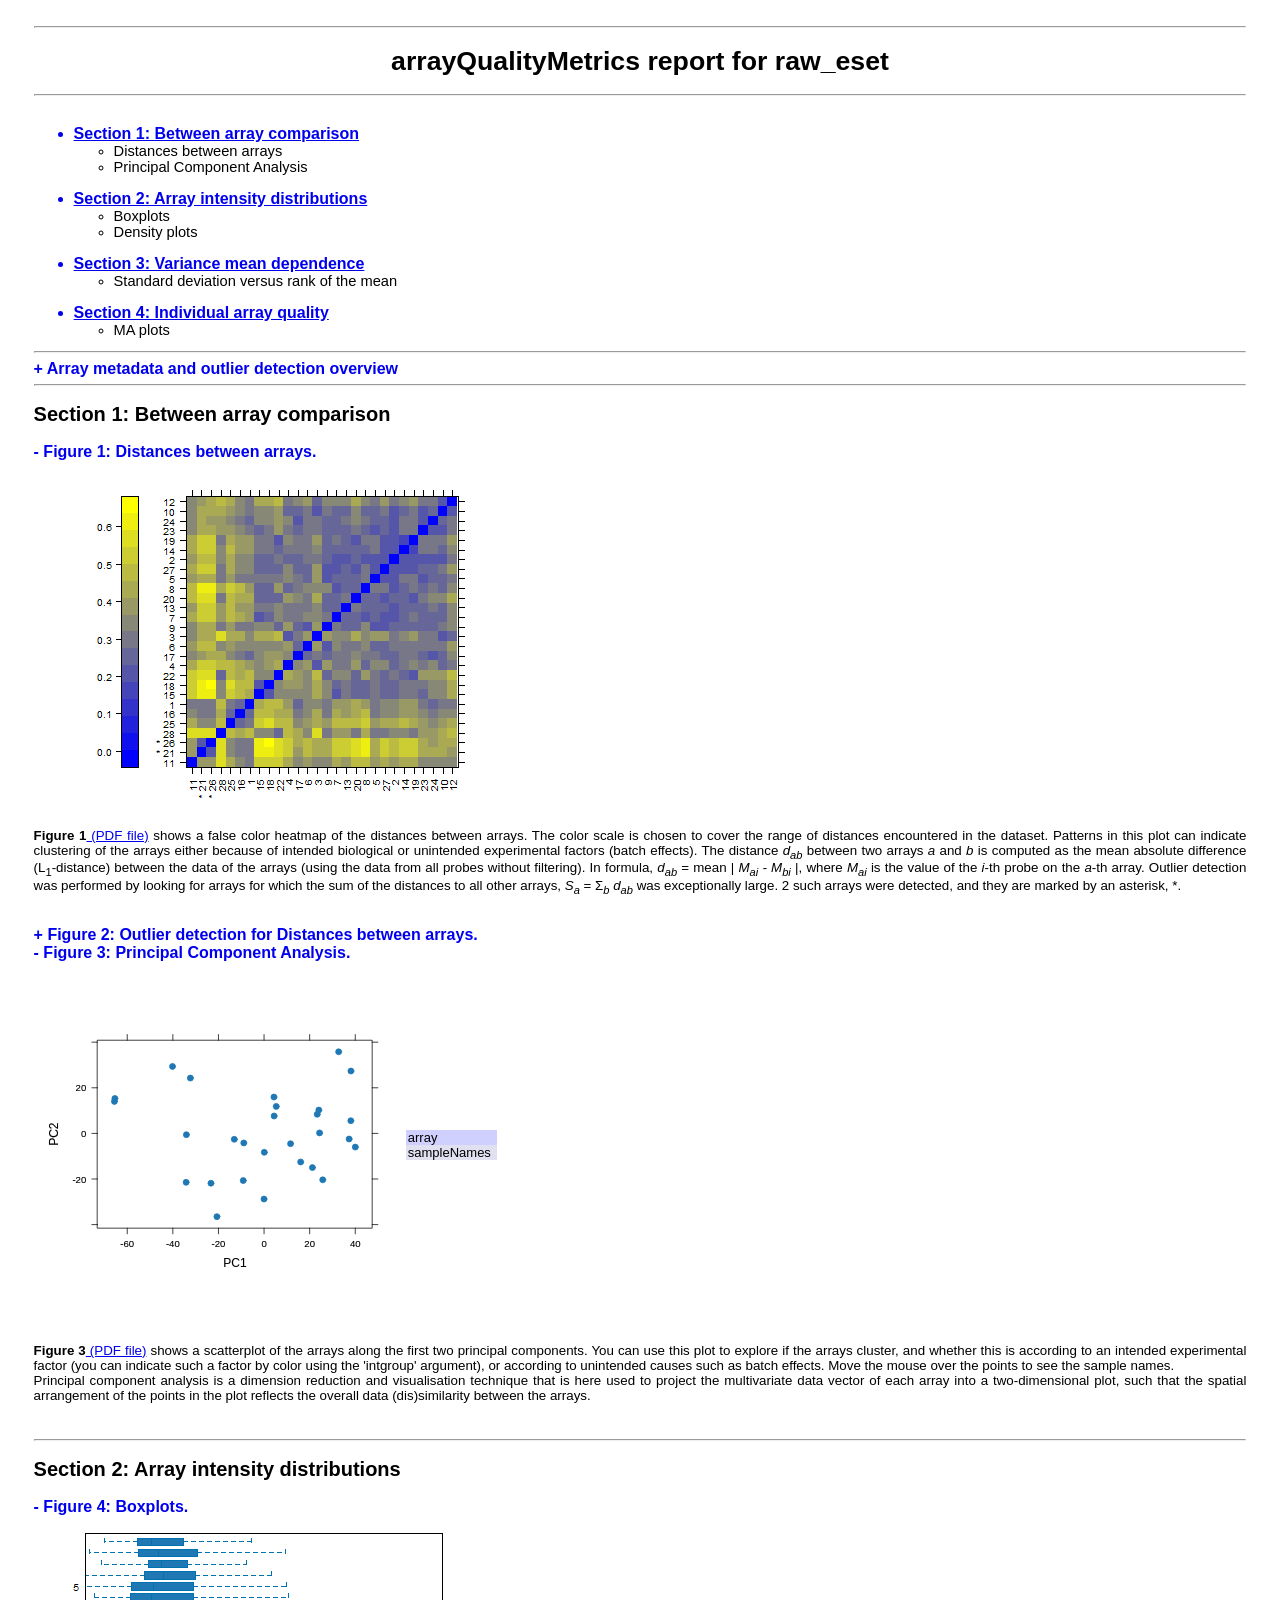
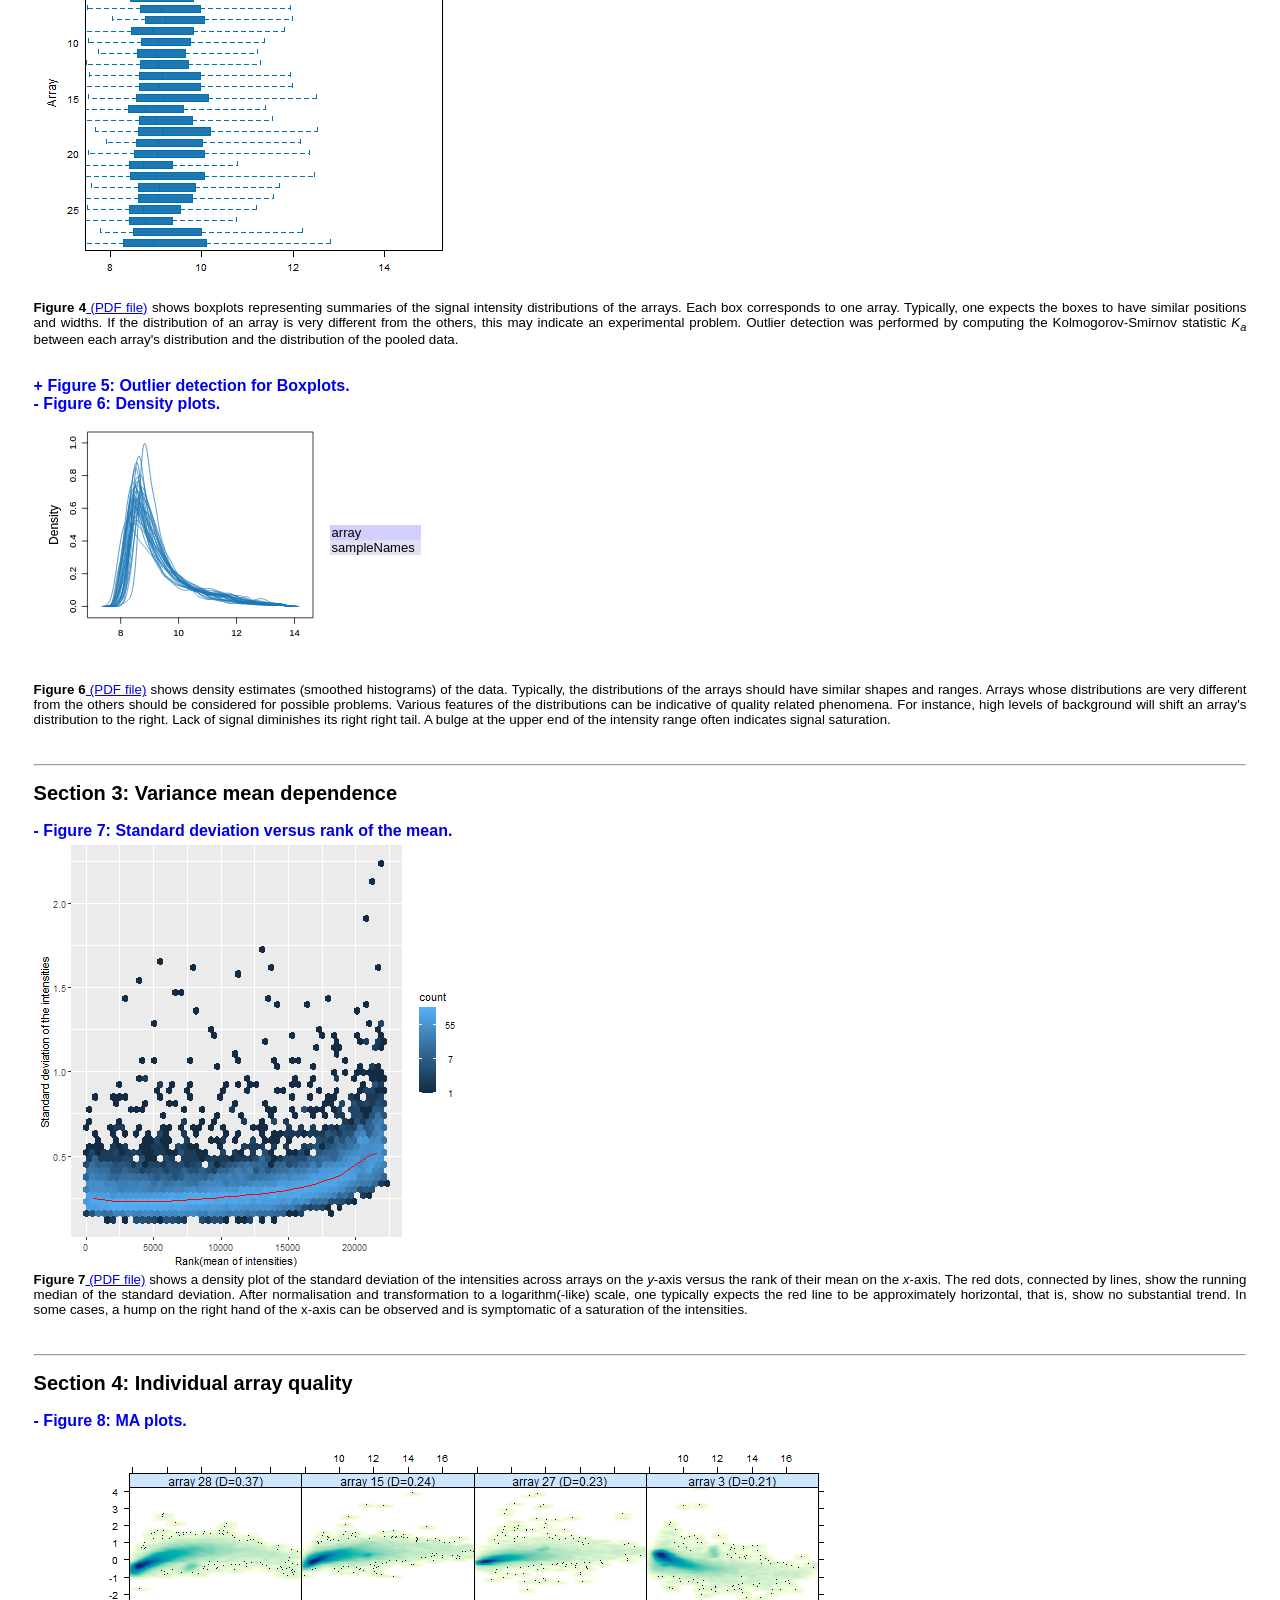
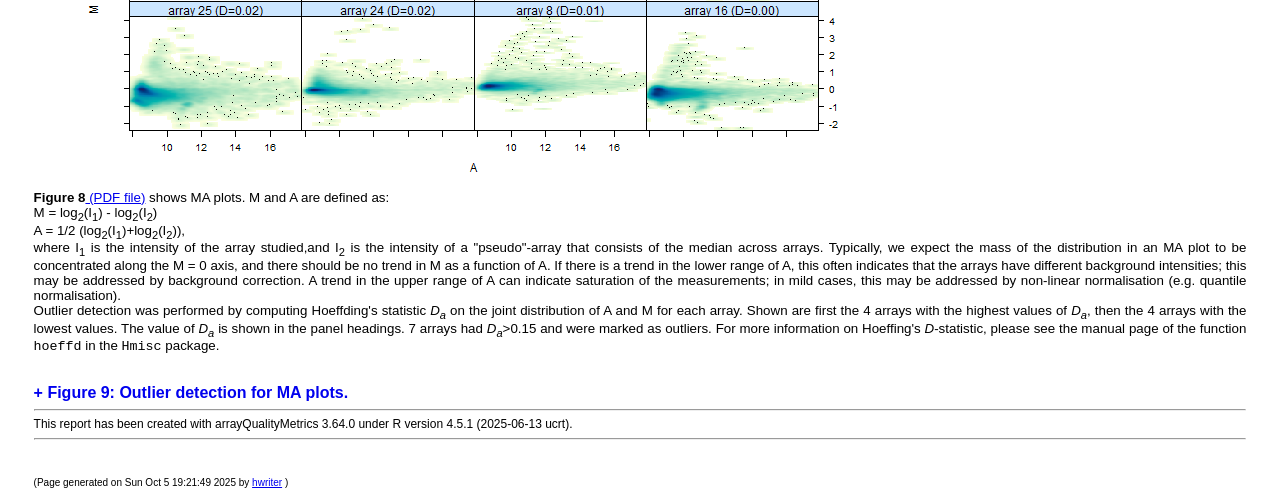
<file: Module_III_E-MEXP-1277/results/QC_Raw/index.html>
<!DOCTYPE html PUBLIC "-//W3C//DTD XHTML 1.0 Transitional//EN" "http://www.w3.org/TR/xhtml1/DTD/xhtml1-transitional.dtd">
<html xmlns='http://www.w3.org/1999/xhtml' xml:lang='en' lang='en'><head>
<meta http-equiv="Content-Type" content="text/html; charset=utf-8"></meta>
<title>arrayQualityMetrics report for raw_eset</title>

<script language="JavaScript" src="arrayQualityMetrics.js"></script>
<link rel="stylesheet" type="text/css" href="arrayQualityMetrics.css"></link>
</head>
<body onload="reportinit()"><hr><h1>arrayQualityMetrics report for raw_eset</h1><hr><UL><a href="#S1"><br><li class='tocsection'>Section 1: Between array comparison</li><UL></a><li class='tocmodule'>Distances between arrays</li><li class='tocmodule'>Principal Component Analysis</li></UL><a href="#S2"><br><li class='tocsection'>Section 2: Array intensity distributions</li><UL></a><li class='tocmodule'>Boxplots</li><li class='tocmodule'>Density plots</li></UL><a href="#S3"><br><li class='tocsection'>Section 3: Variance mean dependence</li><UL></a><li class='tocmodule'>Standard deviation versus rank of the mean</li></UL><a href="#S4"><br><li class='tocsection'>Section 4: Individual array quality</li><UL></a><li class='tocmodule'>MA plots</li></UL></UL><hr><a name="arraymetadata" id="arraymetadata-h" href="javascript: toggle('arraymetadata')" style="text-decoration:none;font-weight:bold;font-size:larger">+ Array metadata and outlier detection overview</a><br>

<div id="arraymetadata-b" style="display:none">
<table style="margin-left:auto;text-align:right;" border="1">
<tr>
<td style="font-weight:bold"> </td><td style="font-weight:bold">array</td><td style="font-weight:bold">sampleNames</td><td style="font-weight:bold"><a href="#hm">*1</a></td><td style="font-weight:bold"><a href="#box">*2</a></td><td style="font-weight:bold"><a href="#ma">*3</a></td></tr>
<tr>
<td bgcolor="#ffffff"><input type='checkbox' name='ReportObjectCheckBoxes' value='' onchange='checkboxEvent(1)'></td><td bgcolor="#ffffff">1</td><td bgcolor="#ffffff">18G-10R</td><td bgcolor="#ffffff"></td><td bgcolor="#ffffff"></td><td bgcolor="#ffffff"></td></tr>
<tr>
<td bgcolor="#d0d0ff"><input type='checkbox' name='ReportObjectCheckBoxes' value='' onchange='checkboxEvent(2)'></td><td bgcolor="#e0e0f0">2</td><td bgcolor="#d0d0ff">19G-13R</td><td bgcolor="#e0e0f0"></td><td bgcolor="#d0d0ff"></td><td bgcolor="#e0e0f0"></td></tr>
<tr>
<td bgcolor="#ffffff"><input type='checkbox' name='ReportObjectCheckBoxes' value='' onchange='checkboxEvent(3)'></td><td bgcolor="#ffffff">3</td><td bgcolor="#ffffff">20R-46G</td><td bgcolor="#ffffff"></td><td bgcolor="#ffffff"></td><td bgcolor="#ffffff">x</td></tr>
<tr>
<td bgcolor="#d0d0ff"><input type='checkbox' name='ReportObjectCheckBoxes' value='' onchange='checkboxEvent(4)'></td><td bgcolor="#e0e0f0">4</td><td bgcolor="#d0d0ff">21G-44R</td><td bgcolor="#e0e0f0"></td><td bgcolor="#d0d0ff"></td><td bgcolor="#e0e0f0"></td></tr>
<tr>
<td bgcolor="#ffffff"><input type='checkbox' name='ReportObjectCheckBoxes' value='' onchange='checkboxEvent(5)'></td><td bgcolor="#ffffff">5</td><td bgcolor="#ffffff">22R-3G</td><td bgcolor="#ffffff"></td><td bgcolor="#ffffff"></td><td bgcolor="#ffffff"></td></tr>
<tr>
<td bgcolor="#d0d0ff"><input type='checkbox' name='ReportObjectCheckBoxes' value='' onchange='checkboxEvent(6)'></td><td bgcolor="#e0e0f0">6</td><td bgcolor="#d0d0ff">23G-35R</td><td bgcolor="#e0e0f0"></td><td bgcolor="#d0d0ff"></td><td bgcolor="#e0e0f0"></td></tr>
<tr>
<td bgcolor="#ffffff"><input type='checkbox' name='ReportObjectCheckBoxes' value='' onchange='checkboxEvent(7)'></td><td bgcolor="#ffffff">7</td><td bgcolor="#ffffff">24G-17R</td><td bgcolor="#ffffff"></td><td bgcolor="#ffffff"></td><td bgcolor="#ffffff"></td></tr>
<tr>
<td bgcolor="#d0d0ff"><input type='checkbox' name='ReportObjectCheckBoxes' value='' onchange='checkboxEvent(8)'></td><td bgcolor="#e0e0f0">8</td><td bgcolor="#d0d0ff">25R-2G</td><td bgcolor="#e0e0f0"></td><td bgcolor="#d0d0ff"></td><td bgcolor="#e0e0f0"></td></tr>
<tr>
<td bgcolor="#ffffff"><input type='checkbox' name='ReportObjectCheckBoxes' value='' onchange='checkboxEvent(9)'></td><td bgcolor="#ffffff">9</td><td bgcolor="#ffffff">26R-11G</td><td bgcolor="#ffffff"></td><td bgcolor="#ffffff"></td><td bgcolor="#ffffff"></td></tr>
<tr>
<td bgcolor="#d0d0ff"><input type='checkbox' name='ReportObjectCheckBoxes' value='' onchange='checkboxEvent(10)'></td><td bgcolor="#e0e0f0">10</td><td bgcolor="#d0d0ff">28R-34G</td><td bgcolor="#e0e0f0"></td><td bgcolor="#d0d0ff"></td><td bgcolor="#e0e0f0"></td></tr>
<tr>
<td bgcolor="#ffffff"><input type='checkbox' name='ReportObjectCheckBoxes' value='' onchange='checkboxEvent(11)'></td><td bgcolor="#ffffff">11</td><td bgcolor="#ffffff">29R-9G</td><td bgcolor="#ffffff"></td><td bgcolor="#ffffff"></td><td bgcolor="#ffffff"></td></tr>
<tr>
<td bgcolor="#d0d0ff"><input type='checkbox' name='ReportObjectCheckBoxes' value='' onchange='checkboxEvent(12)'></td><td bgcolor="#e0e0f0">12</td><td bgcolor="#d0d0ff">30R-12G</td><td bgcolor="#e0e0f0"></td><td bgcolor="#d0d0ff"></td><td bgcolor="#e0e0f0"></td></tr>
<tr>
<td bgcolor="#ffffff"><input type='checkbox' name='ReportObjectCheckBoxes' value='' onchange='checkboxEvent(13)'></td><td bgcolor="#ffffff">13</td><td bgcolor="#ffffff">31G-60R</td><td bgcolor="#ffffff"></td><td bgcolor="#ffffff"></td><td bgcolor="#ffffff"></td></tr>
<tr>
<td bgcolor="#d0d0ff"><input type='checkbox' name='ReportObjectCheckBoxes' value='' onchange='checkboxEvent(14)'></td><td bgcolor="#e0e0f0">14</td><td bgcolor="#d0d0ff">32R-57G</td><td bgcolor="#e0e0f0"></td><td bgcolor="#d0d0ff"></td><td bgcolor="#e0e0f0"></td></tr>
<tr>
<td bgcolor="#ffffff"><input type='checkbox' name='ReportObjectCheckBoxes' value='' onchange='checkboxEvent(15)'></td><td bgcolor="#ffffff">15</td><td bgcolor="#ffffff">36G-45R</td><td bgcolor="#ffffff"></td><td bgcolor="#ffffff"></td><td bgcolor="#ffffff">x</td></tr>
<tr>
<td bgcolor="#d0d0ff"><input type='checkbox' name='ReportObjectCheckBoxes' value='' onchange='checkboxEvent(16)'></td><td bgcolor="#e0e0f0">16</td><td bgcolor="#d0d0ff">37R-6G</td><td bgcolor="#e0e0f0"></td><td bgcolor="#d0d0ff"></td><td bgcolor="#e0e0f0"></td></tr>
<tr>
<td bgcolor="#ffffff"><input type='checkbox' name='ReportObjectCheckBoxes' value='' onchange='checkboxEvent(17)'></td><td bgcolor="#ffffff">17</td><td bgcolor="#ffffff">38R-14G</td><td bgcolor="#ffffff"></td><td bgcolor="#ffffff"></td><td bgcolor="#ffffff"></td></tr>
<tr>
<td bgcolor="#d0d0ff"><input type='checkbox' name='ReportObjectCheckBoxes' value='' onchange='checkboxEvent(18)'></td><td bgcolor="#e0e0f0">18</td><td bgcolor="#d0d0ff">39R-33G</td><td bgcolor="#e0e0f0"></td><td bgcolor="#d0d0ff"></td><td bgcolor="#e0e0f0">x</td></tr>
<tr>
<td bgcolor="#ffffff"><input type='checkbox' name='ReportObjectCheckBoxes' value='' onchange='checkboxEvent(19)'></td><td bgcolor="#ffffff">19</td><td bgcolor="#ffffff">40R-8G</td><td bgcolor="#ffffff"></td><td bgcolor="#ffffff"></td><td bgcolor="#ffffff"></td></tr>
<tr>
<td bgcolor="#d0d0ff"><input type='checkbox' name='ReportObjectCheckBoxes' value='' onchange='checkboxEvent(20)'></td><td bgcolor="#e0e0f0">20</td><td bgcolor="#d0d0ff">41R-1G</td><td bgcolor="#e0e0f0"></td><td bgcolor="#d0d0ff"></td><td bgcolor="#e0e0f0">x</td></tr>
<tr>
<td bgcolor="#ffffff"><input type='checkbox' name='ReportObjectCheckBoxes' value='' onchange='checkboxEvent(21)'></td><td bgcolor="#ffffff">21</td><td bgcolor="#ffffff">42G-7R</td><td bgcolor="#ffffff">x</td><td bgcolor="#ffffff"></td><td bgcolor="#ffffff"></td></tr>
<tr>
<td bgcolor="#d0d0ff"><input type='checkbox' name='ReportObjectCheckBoxes' value='' onchange='checkboxEvent(22)'></td><td bgcolor="#e0e0f0">22</td><td bgcolor="#d0d0ff">47G-53R</td><td bgcolor="#e0e0f0"></td><td bgcolor="#d0d0ff"></td><td bgcolor="#e0e0f0">x</td></tr>
<tr>
<td bgcolor="#ffffff"><input type='checkbox' name='ReportObjectCheckBoxes' value='' onchange='checkboxEvent(23)'></td><td bgcolor="#ffffff">23</td><td bgcolor="#ffffff">49G-16R</td><td bgcolor="#ffffff"></td><td bgcolor="#ffffff"></td><td bgcolor="#ffffff"></td></tr>
<tr>
<td bgcolor="#d0d0ff"><input type='checkbox' name='ReportObjectCheckBoxes' value='' onchange='checkboxEvent(24)'></td><td bgcolor="#e0e0f0">24</td><td bgcolor="#d0d0ff">50G-5R</td><td bgcolor="#e0e0f0"></td><td bgcolor="#d0d0ff"></td><td bgcolor="#e0e0f0"></td></tr>
<tr>
<td bgcolor="#ffffff"><input type='checkbox' name='ReportObjectCheckBoxes' value='' onchange='checkboxEvent(25)'></td><td bgcolor="#ffffff">25</td><td bgcolor="#ffffff">51G-15R</td><td bgcolor="#ffffff"></td><td bgcolor="#ffffff"></td><td bgcolor="#ffffff"></td></tr>
<tr>
<td bgcolor="#d0d0ff"><input type='checkbox' name='ReportObjectCheckBoxes' value='' onchange='checkboxEvent(26)'></td><td bgcolor="#e0e0f0">26</td><td bgcolor="#d0d0ff">54G-43R</td><td bgcolor="#e0e0f0">x</td><td bgcolor="#d0d0ff"></td><td bgcolor="#e0e0f0"></td></tr>
<tr>
<td bgcolor="#ffffff"><input type='checkbox' name='ReportObjectCheckBoxes' value='' onchange='checkboxEvent(27)'></td><td bgcolor="#ffffff">27</td><td bgcolor="#ffffff">55G-59R</td><td bgcolor="#ffffff"></td><td bgcolor="#ffffff"></td><td bgcolor="#ffffff">x</td></tr>
<tr>
<td bgcolor="#d0d0ff"><input type='checkbox' name='ReportObjectCheckBoxes' value='' onchange='checkboxEvent(28)'></td><td bgcolor="#e0e0f0">28</td><td bgcolor="#d0d0ff">56R-58G</td><td bgcolor="#e0e0f0"></td><td bgcolor="#d0d0ff"></td><td bgcolor="#e0e0f0">x</td></tr>
</table>
<br>The columns named *1, *2, ... indicate the calls from the different outlier detection methods:<OL><LI> outlier detection by <a href="#hm">Distances between arrays</a></LI><LI> outlier detection by <a href="#box">Boxplots</a></LI><LI> outlier detection by <a href="#ma">MA plots</a></LI></OL>The outlier detection criteria are explained below in the respective sections. Arrays that were called outliers by at least one criterion are marked by checkbox selection in this table, and are indicated by highlighted lines or points in some of the plots below. By clicking the checkboxes in the table, or on the corresponding points/lines in the plots, you can modify the selection. To reset the selection, reload the HTML page in your browser.<br><br>At the scope covered by this software, outlier detection is a poorly defined question, and there is no 'right' or 'wrong' answer. These are hints which are intended to be followed up manually. If you want to automate outlier detection, you need to limit the scope to a particular platform and experimental design, and then choose and calibrate the metrics used.<br></div><hr><h2><a name= 'S1'>Section 1: Between array comparison</a></h2>

<a name="hm" id="hm-h" href="javascript: toggle('hm')" style="text-decoration:none;font-weight:bold;font-size:larger">- Figure 1: Distances between arrays.</a><br>

<div id="hm-b" style="display:block">
<img src="hm.png" border="0" alt="hm.png" id="Figls:hm"></img><br>
<b>Figure 1</b><a href="hm.pdf"> (PDF file)</a> shows a false color heatmap of the distances between arrays. The color scale is chosen to cover the range of distances encountered in the dataset. Patterns in this plot can indicate clustering of the arrays either because of intended biological or unintended experimental factors (batch effects). The distance <i>d<sub>ab</sub></i> between two arrays <i>a</i> and <i>b</i> is computed as the mean absolute difference (L<sub>1</sub>-distance) between the data of the arrays (using the data from all probes without filtering). In formula, <i>d<sub>ab</sub></i> = mean | <i>M<sub>ai</sub> - M<sub>bi</sub></i> |, where <i>M<sub>ai</sub></i> is the value of the <i>i</i>-th probe on the <i>a</i>-th array. Outlier detection was performed by looking for arrays for which the sum of the distances to all other arrays, <i>S<sub>a</sub></i> = &Sigma;<sub><i>b</i></sub> <i>d<sub>ab</sub></i> was exceptionally large. 2 such arrays were detected, and they are marked by an asterisk, *.<br><br><br>
</div>

<a name="out hm" id="out hm-h" href="javascript: toggle('out hm')" style="text-decoration:none;font-weight:bold;font-size:larger">+ Figure 2: Outlier detection for Distances between arrays.</a><br>

<div id="out hm-b" style="display:none">
<img src="out hm.png" border="0" alt="out hm.png" id="Figls:out hm"></img><br>
<b>Figure 2</b><a href="out hm.pdf"> (PDF file)</a> shows a bar chart of the sum of distances to other arrays <i>S<sub>a</sub></i>, the outlier detection criterion from the previous figure. The bars are shown in the original order of the arrays. Based on the distribution of the values across all arrays, a threshold of 12.5 was determined, which is indicated by the vertical line. 2 arrays exceeded the threshold and were considered outliers.<br><br><br>
</div>

<a name="pca" id="pca-h" href="javascript: toggle('pca')" style="text-decoration:none;font-weight:bold;font-size:larger">- Figure 3: Principal Component Analysis.</a><br>

<div id="pca-b" style="display:block">
<table border="1">
<tr>
<td><?xml version="1.0" encoding="UTF-8"?>
<svg xmlns="http://www.w3.org/2000/svg" xmlns:xlink="http://www.w3.org/1999/xlink" width="364.2px" height="364.2px" viewBox="0 0 364.2 364.2" version="1.1" id="Fig:pca">
  <metadata xmlns:gridsvg="http://www.stat.auckland.ac.nz/~paul/R/gridSVG/">
    <gridsvg:generator name="gridSVG" version="1.7-6" time="2025-10-05 19:21:43.610621"/>
    <gridsvg:argument name="name" value="Module_III_E-MEXP-1277/results/QC_Raw/pca.svg"/>
    <gridsvg:argument name="exportCoords" value="none"/>
    <gridsvg:argument name="exportMappings" value="none"/>
    <gridsvg:argument name="exportJS" value="none"/>
    <gridsvg:argument name="res" value="72"/>
    <gridsvg:argument name="prefix" value="Fig:pca"/>
    <gridsvg:argument name="addClasses" value="FALSE"/>
    <gridsvg:argument name="indent" value="TRUE"/>
    <gridsvg:argument name="htmlWrapper" value="FALSE"/>
    <gridsvg:argument name="usePaths" value="none"/>
    <gridsvg:argument name="uniqueNames" value="TRUE"/>
    <gridsvg:separator name="id.sep" value="."/>
    <gridsvg:separator name="gPath.sep" value="::"/>
    <gridsvg:separator name="vpPath.sep" value="::"/>
  </metadata>
  <g transform="translate(0, 364.2) scale(1, -1)">
    <g id="Fig:pcagridSVG" fill="none" stroke="rgb(0,0,0)" stroke-dasharray="none" stroke-width="0.75" font-size="12" font-family="Helvetica, Arial, FreeSans, Liberation Sans, Nimbus Sans L, sans-serif" opacity="1" stroke-linecap="round" stroke-linejoin="round" stroke-miterlimit="10" stroke-opacity="1" fill-opacity="0" font-weight="normal" font-style="normal">
      <defs>
        <symbol id="Fig:pcagridSVG.pch19" viewBox="-5 -5 10 10" overflow="visible">
          <circle cx="0" cy="0" r="3.75"/>
        </symbol>
      </defs>
      <g id="Fig:pcaplot_01.background.1">
        <rect id="Fig:pcaplot_01.background.1.1" x="0" y="0" width="364.2" height="364.2" transform="" fill="none" stroke="none" stroke-opacity="0" fill-opacity="0"/>
      </g>
      <g id="Fig:pcaplot_01.toplevel.vp.1" font-size="12">
        <g id="Fig:pcaplot_01.xlab.vp.1">
          <g id="Fig:pcaplot_01.xlab.1">
            <g id="Fig:pcaplot_01.xlab.1.1" transform="translate(197.89, 64.53)" stroke-width="0.1">
              <g id="Fig:pcaplot_01.xlab.1.1.scale" transform="scale(1, -1)">
                <text x="0" y="0" id="Fig:pcaplot_01.xlab.1.1.text" text-anchor="middle" opacity="1" stroke="rgb(0,0,0)" fill="rgb(0,0,0)" stroke-opacity="1" fill-opacity="1" font-size="12" font-weight="normal" font-style="normal">
                  <tspan id="Fig:pcaplot_01.xlab.1.1.tspan.1" dy="4.31" x="0">PC1</tspan>
                </text>
              </g>
            </g>
          </g>
        </g>
        <g id="Fig:pcaplot_01.ylab.vp.1">
          <g id="Fig:pcaplot_01.ylab.1">
            <g id="Fig:pcaplot_01.ylab.1.1" transform="translate(16.31, 193)" stroke-width="0.1">
              <g id="Fig:pcaplot_01.ylab.1.1.scale" transform="scale(1, -1)">
                <text x="0" y="0" id="Fig:pcaplot_01.ylab.1.1.text" transform="rotate(-90)" text-anchor="middle" opacity="1" stroke="rgb(0,0,0)" fill="rgb(0,0,0)" stroke-opacity="1" fill-opacity="1" font-size="12" font-weight="normal" font-style="normal">
                  <tspan id="Fig:pcaplot_01.ylab.1.1.tspan.1" dy="4.31" x="0">PC2</tspan>
                </text>
              </g>
            </g>
          </g>
        </g>
        <g id="Fig:pcaplot_01.figure.vp.1"/>
        <defs>
          <clipPath id="Fig:pcaplot_01.panel.1.1.vp.1.clipPath">
            <rect x="60.58" y="99.02" width="274.61" height="187.95" fill="none" stroke="none"/>
          </clipPath>
        </defs>
        <g id="Fig:pcaplot_01.panel.1.1.vp.1" clip-path="url(#Fig:pcaplot_01.panel.1.1.vp.1.clipPath)"/>
        <g id="Fig:pcaplot_01.strip.1.1.off.vp.1">
          <g id="Fig:pcaplot_01.ticks.top.panel.1.1.1">
            <polyline id="Fig:pcaplot_01.ticks.top.panel.1.1.1.1" points="90.25,286.97 90.25,292.64" stroke="rgb(0,0,0)" opacity="1" stroke-dasharray="none" stroke-width="0.75" stroke-opacity="1" fill="none"/>
            <polyline id="Fig:pcaplot_01.ticks.top.panel.1.1.1.2" points="135.85,286.97 135.85,292.64" stroke="rgb(0,0,0)" opacity="1" stroke-dasharray="none" stroke-width="0.75" stroke-opacity="1" fill="none"/>
            <polyline id="Fig:pcaplot_01.ticks.top.panel.1.1.1.3" points="181.46,286.97 181.46,292.64" stroke="rgb(0,0,0)" opacity="1" stroke-dasharray="none" stroke-width="0.75" stroke-opacity="1" fill="none"/>
            <polyline id="Fig:pcaplot_01.ticks.top.panel.1.1.1.4" points="227.07,286.97 227.07,292.64" stroke="rgb(0,0,0)" opacity="1" stroke-dasharray="none" stroke-width="0.75" stroke-opacity="1" fill="none"/>
            <polyline id="Fig:pcaplot_01.ticks.top.panel.1.1.1.5" points="272.67,286.97 272.67,292.64" stroke="rgb(0,0,0)" opacity="1" stroke-dasharray="none" stroke-width="0.75" stroke-opacity="1" fill="none"/>
            <polyline id="Fig:pcaplot_01.ticks.top.panel.1.1.1.6" points="318.28,286.97 318.28,292.64" stroke="rgb(0,0,0)" opacity="1" stroke-dasharray="none" stroke-width="0.75" stroke-opacity="1" fill="none"/>
          </g>
        </g>
        <g id="Fig:pcaplot_01.strip.left.1.1.off.vp.1">
          <g id="Fig:pcaplot_01.ticks.left.panel.1.1.1">
            <polyline id="Fig:pcaplot_01.ticks.left.panel.1.1.1.1" points="60.58,102.59 54.91,102.59" stroke="rgb(0,0,0)" opacity="1" stroke-dasharray="none" stroke-width="0.75" stroke-opacity="1" fill="none"/>
            <polyline id="Fig:pcaplot_01.ticks.left.panel.1.1.1.2" points="60.58,148.2 54.91,148.2" stroke="rgb(0,0,0)" opacity="1" stroke-dasharray="none" stroke-width="0.75" stroke-opacity="1" fill="none"/>
            <polyline id="Fig:pcaplot_01.ticks.left.panel.1.1.1.3" points="60.58,193.8 54.91,193.8" stroke="rgb(0,0,0)" opacity="1" stroke-dasharray="none" stroke-width="0.75" stroke-opacity="1" fill="none"/>
            <polyline id="Fig:pcaplot_01.ticks.left.panel.1.1.1.4" points="60.58,239.41 54.91,239.41" stroke="rgb(0,0,0)" opacity="1" stroke-dasharray="none" stroke-width="0.75" stroke-opacity="1" fill="none"/>
            <polyline id="Fig:pcaplot_01.ticks.left.panel.1.1.1.5" points="60.58,285.02 54.91,285.02" stroke="rgb(0,0,0)" opacity="1" stroke-dasharray="none" stroke-width="0.75" stroke-opacity="1" fill="none"/>
          </g>
          <g id="Fig:pcaplot_01.ticklabels.left.panel.1.1.1">
            <g id="Fig:pcaplot_01.ticklabels.left.panel.1.1.1.1" transform="translate(49.25, 148.2)" stroke-width="0.1">
              <g id="Fig:pcaplot_01.ticklabels.left.panel.1.1.1.1.scale" transform="scale(1, -1)">
                <text x="0" y="0" id="Fig:pcaplot_01.ticklabels.left.panel.1.1.1.1.text" text-anchor="end" stroke="rgb(0,0,0)" opacity="1" fill="rgb(0,0,0)" stroke-opacity="1" fill-opacity="1" font-size="9.6" font-weight="normal" font-style="normal">
                  <tspan id="Fig:pcaplot_01.ticklabels.left.panel.1.1.1.1.tspan.1" dy="3.59" x="0">-20</tspan>
                </text>
              </g>
            </g>
            <g id="Fig:pcaplot_01.ticklabels.left.panel.1.1.1.2" transform="translate(49.25, 193.8)" stroke-width="0.1">
              <g id="Fig:pcaplot_01.ticklabels.left.panel.1.1.1.2.scale" transform="scale(1, -1)">
                <text x="0" y="0" id="Fig:pcaplot_01.ticklabels.left.panel.1.1.1.2.text" text-anchor="end" stroke="rgb(0,0,0)" opacity="1" fill="rgb(0,0,0)" stroke-opacity="1" fill-opacity="1" font-size="9.6" font-weight="normal" font-style="normal">
                  <tspan id="Fig:pcaplot_01.ticklabels.left.panel.1.1.1.2.tspan.1" dy="3.59" x="0">0</tspan>
                </text>
              </g>
            </g>
            <g id="Fig:pcaplot_01.ticklabels.left.panel.1.1.1.3" transform="translate(49.25, 239.41)" stroke-width="0.1">
              <g id="Fig:pcaplot_01.ticklabels.left.panel.1.1.1.3.scale" transform="scale(1, -1)">
                <text x="0" y="0" id="Fig:pcaplot_01.ticklabels.left.panel.1.1.1.3.text" text-anchor="end" stroke="rgb(0,0,0)" opacity="1" fill="rgb(0,0,0)" stroke-opacity="1" fill-opacity="1" font-size="9.6" font-weight="normal" font-style="normal">
                  <tspan id="Fig:pcaplot_01.ticklabels.left.panel.1.1.1.3.tspan.1" dy="3.59" x="0">20</tspan>
                </text>
              </g>
            </g>
          </g>
        </g>
        <g id="Fig:pcaplot_01.panel.1.1.off.vp.1">
          <g id="Fig:pcaplot_01.ticks.bottom.panel.1.1.1">
            <polyline id="Fig:pcaplot_01.ticks.bottom.panel.1.1.1.1" points="90.25,99.02 90.25,93.35" stroke="rgb(0,0,0)" opacity="1" stroke-dasharray="none" stroke-width="0.75" stroke-opacity="1" fill="none"/>
            <polyline id="Fig:pcaplot_01.ticks.bottom.panel.1.1.1.2" points="135.85,99.02 135.85,93.35" stroke="rgb(0,0,0)" opacity="1" stroke-dasharray="none" stroke-width="0.75" stroke-opacity="1" fill="none"/>
            <polyline id="Fig:pcaplot_01.ticks.bottom.panel.1.1.1.3" points="181.46,99.02 181.46,93.35" stroke="rgb(0,0,0)" opacity="1" stroke-dasharray="none" stroke-width="0.75" stroke-opacity="1" fill="none"/>
            <polyline id="Fig:pcaplot_01.ticks.bottom.panel.1.1.1.4" points="227.07,99.02 227.07,93.35" stroke="rgb(0,0,0)" opacity="1" stroke-dasharray="none" stroke-width="0.75" stroke-opacity="1" fill="none"/>
            <polyline id="Fig:pcaplot_01.ticks.bottom.panel.1.1.1.5" points="272.67,99.02 272.67,93.35" stroke="rgb(0,0,0)" opacity="1" stroke-dasharray="none" stroke-width="0.75" stroke-opacity="1" fill="none"/>
            <polyline id="Fig:pcaplot_01.ticks.bottom.panel.1.1.1.6" points="318.28,99.02 318.28,93.35" stroke="rgb(0,0,0)" opacity="1" stroke-dasharray="none" stroke-width="0.75" stroke-opacity="1" fill="none"/>
          </g>
          <g id="Fig:pcaplot_01.ticklabels.bottom.panel.1.1.1">
            <g id="Fig:pcaplot_01.ticklabels.bottom.panel.1.1.1.1" transform="translate(90.25, 87.68)" stroke-width="0.1">
              <g id="Fig:pcaplot_01.ticklabels.bottom.panel.1.1.1.1.scale" transform="scale(1, -1)">
                <text x="0" y="0" id="Fig:pcaplot_01.ticklabels.bottom.panel.1.1.1.1.text" text-anchor="middle" stroke="rgb(0,0,0)" opacity="1" fill="rgb(0,0,0)" stroke-opacity="1" fill-opacity="1" font-size="9.6" font-weight="normal" font-style="normal">
                  <tspan id="Fig:pcaplot_01.ticklabels.bottom.panel.1.1.1.1.tspan.1" dy="7.18" x="0">-60</tspan>
                </text>
              </g>
            </g>
            <g id="Fig:pcaplot_01.ticklabels.bottom.panel.1.1.1.2" transform="translate(135.85, 87.68)" stroke-width="0.1">
              <g id="Fig:pcaplot_01.ticklabels.bottom.panel.1.1.1.2.scale" transform="scale(1, -1)">
                <text x="0" y="0" id="Fig:pcaplot_01.ticklabels.bottom.panel.1.1.1.2.text" text-anchor="middle" stroke="rgb(0,0,0)" opacity="1" fill="rgb(0,0,0)" stroke-opacity="1" fill-opacity="1" font-size="9.6" font-weight="normal" font-style="normal">
                  <tspan id="Fig:pcaplot_01.ticklabels.bottom.panel.1.1.1.2.tspan.1" dy="7.18" x="0">-40</tspan>
                </text>
              </g>
            </g>
            <g id="Fig:pcaplot_01.ticklabels.bottom.panel.1.1.1.3" transform="translate(181.46, 87.68)" stroke-width="0.1">
              <g id="Fig:pcaplot_01.ticklabels.bottom.panel.1.1.1.3.scale" transform="scale(1, -1)">
                <text x="0" y="0" id="Fig:pcaplot_01.ticklabels.bottom.panel.1.1.1.3.text" text-anchor="middle" stroke="rgb(0,0,0)" opacity="1" fill="rgb(0,0,0)" stroke-opacity="1" fill-opacity="1" font-size="9.6" font-weight="normal" font-style="normal">
                  <tspan id="Fig:pcaplot_01.ticklabels.bottom.panel.1.1.1.3.tspan.1" dy="7.18" x="0">-20</tspan>
                </text>
              </g>
            </g>
            <g id="Fig:pcaplot_01.ticklabels.bottom.panel.1.1.1.4" transform="translate(227.07, 87.68)" stroke-width="0.1">
              <g id="Fig:pcaplot_01.ticklabels.bottom.panel.1.1.1.4.scale" transform="scale(1, -1)">
                <text x="0" y="0" id="Fig:pcaplot_01.ticklabels.bottom.panel.1.1.1.4.text" text-anchor="middle" stroke="rgb(0,0,0)" opacity="1" fill="rgb(0,0,0)" stroke-opacity="1" fill-opacity="1" font-size="9.6" font-weight="normal" font-style="normal">
                  <tspan id="Fig:pcaplot_01.ticklabels.bottom.panel.1.1.1.4.tspan.1" dy="7.18" x="0">0</tspan>
                </text>
              </g>
            </g>
            <g id="Fig:pcaplot_01.ticklabels.bottom.panel.1.1.1.5" transform="translate(272.67, 87.68)" stroke-width="0.1">
              <g id="Fig:pcaplot_01.ticklabels.bottom.panel.1.1.1.5.scale" transform="scale(1, -1)">
                <text x="0" y="0" id="Fig:pcaplot_01.ticklabels.bottom.panel.1.1.1.5.text" text-anchor="middle" stroke="rgb(0,0,0)" opacity="1" fill="rgb(0,0,0)" stroke-opacity="1" fill-opacity="1" font-size="9.6" font-weight="normal" font-style="normal">
                  <tspan id="Fig:pcaplot_01.ticklabels.bottom.panel.1.1.1.5.tspan.1" dy="7.18" x="0">20</tspan>
                </text>
              </g>
            </g>
            <g id="Fig:pcaplot_01.ticklabels.bottom.panel.1.1.1.6" transform="translate(318.28, 87.68)" stroke-width="0.1">
              <g id="Fig:pcaplot_01.ticklabels.bottom.panel.1.1.1.6.scale" transform="scale(1, -1)">
                <text x="0" y="0" id="Fig:pcaplot_01.ticklabels.bottom.panel.1.1.1.6.text" text-anchor="middle" stroke="rgb(0,0,0)" opacity="1" fill="rgb(0,0,0)" stroke-opacity="1" fill-opacity="1" font-size="9.6" font-weight="normal" font-style="normal">
                  <tspan id="Fig:pcaplot_01.ticklabels.bottom.panel.1.1.1.6.tspan.1" dy="7.18" x="0">40</tspan>
                </text>
              </g>
            </g>
          </g>
          <g id="Fig:pcaplot_01.ticks.right.panel.1.1.1">
            <polyline id="Fig:pcaplot_01.ticks.right.panel.1.1.1.1" points="335.19,102.59 340.86,102.59" stroke="rgb(0,0,0)" opacity="1" stroke-dasharray="none" stroke-width="0.75" stroke-opacity="1" fill="none"/>
            <polyline id="Fig:pcaplot_01.ticks.right.panel.1.1.1.2" points="335.19,148.2 340.86,148.2" stroke="rgb(0,0,0)" opacity="1" stroke-dasharray="none" stroke-width="0.75" stroke-opacity="1" fill="none"/>
            <polyline id="Fig:pcaplot_01.ticks.right.panel.1.1.1.3" points="335.19,193.8 340.86,193.8" stroke="rgb(0,0,0)" opacity="1" stroke-dasharray="none" stroke-width="0.75" stroke-opacity="1" fill="none"/>
            <polyline id="Fig:pcaplot_01.ticks.right.panel.1.1.1.4" points="335.19,239.41 340.86,239.41" stroke="rgb(0,0,0)" opacity="1" stroke-dasharray="none" stroke-width="0.75" stroke-opacity="1" fill="none"/>
            <polyline id="Fig:pcaplot_01.ticks.right.panel.1.1.1.5" points="335.19,285.02 340.86,285.02" stroke="rgb(0,0,0)" opacity="1" stroke-dasharray="none" stroke-width="0.75" stroke-opacity="1" fill="none"/>
          </g>
        </g>
        <defs>
          <clipPath id="Fig:pcaplot_01.panel.1.1.vp.2.clipPath">
            <rect x="60.58" y="99.02" width="274.61" height="187.95" fill="none" stroke="none"/>
          </clipPath>
        </defs>
        <g id="Fig:pcaplot_01.panel.1.1.vp.2" clip-path="url(#Fig:pcaplot_01.panel.1.1.vp.2.clipPath)">
          <g id="Fig:pcaplot_01.xyplot.points.panel.1.1.1">
            <use id="Fig:pcaplot_01.xyplot.points.panel.1.1.1.1" href="#Fig:pcagridSVG.pch19" x="149.41" y="192.5" width="8" height="8" transform=" translate(-4,-4)" stroke="rgb(31,120,180)" stroke-width="0.94" opacity="1" fill="rgb(31,120,180)" font-size="8" stroke-opacity="1" fill-opacity="1" font-weight="normal" font-style="normal"/>
            <use id="Fig:pcaplot_01.xyplot.points.panel.1.1.1.2" href="#Fig:pcagridSVG.pch19" x="253.57" y="183.51" width="8" height="8" transform=" translate(-4,-4)" stroke="rgb(31,120,180)" stroke-width="0.94" opacity="1" fill="rgb(31,120,180)" font-size="8" stroke-opacity="1" fill-opacity="1" font-weight="normal" font-style="normal"/>
            <use id="Fig:pcaplot_01.xyplot.points.panel.1.1.1.3" href="#Fig:pcagridSVG.pch19" x="179.94" y="110.56" width="8" height="8" transform=" translate(-4,-4)" stroke="rgb(31,120,180)" stroke-width="0.94" opacity="1" fill="rgb(31,120,180)" font-size="8" stroke-opacity="1" fill-opacity="1" font-weight="normal" font-style="normal"/>
            <use id="Fig:pcaplot_01.xyplot.points.panel.1.1.1.4" href="#Fig:pcagridSVG.pch19" x="227.02" y="128.15" width="8" height="8" transform=" translate(-4,-4)" stroke="rgb(31,120,180)" stroke-width="0.94" opacity="1" fill="rgb(31,120,180)" font-size="8" stroke-opacity="1" fill-opacity="1" font-weight="normal" font-style="normal"/>
            <use id="Fig:pcaplot_01.xyplot.points.panel.1.1.1.5" href="#Fig:pcagridSVG.pch19" x="237.14" y="211.21" width="8" height="8" transform=" translate(-4,-4)" stroke="rgb(31,120,180)" stroke-width="0.94" opacity="1" fill="rgb(31,120,180)" font-size="8" stroke-opacity="1" fill-opacity="1" font-weight="normal" font-style="normal"/>
            <use id="Fig:pcaplot_01.xyplot.points.panel.1.1.1.6" href="#Fig:pcagridSVG.pch19" x="239.27" y="220.81" width="8" height="8" transform=" translate(-4,-4)" stroke="rgb(31,120,180)" stroke-width="0.94" opacity="1" fill="rgb(31,120,180)" font-size="8" stroke-opacity="1" fill-opacity="1" font-weight="normal" font-style="normal"/>
            <use id="Fig:pcaplot_01.xyplot.points.panel.1.1.1.7" href="#Fig:pcagridSVG.pch19" x="275.45" y="159.59" width="8" height="8" transform=" translate(-4,-4)" stroke="rgb(31,120,180)" stroke-width="0.94" opacity="1" fill="rgb(31,120,180)" font-size="8" stroke-opacity="1" fill-opacity="1" font-weight="normal" font-style="normal"/>
            <use id="Fig:pcaplot_01.xyplot.points.panel.1.1.1.8" href="#Fig:pcagridSVG.pch19" x="285.76" y="147.38" width="8" height="8" transform=" translate(-4,-4)" stroke="rgb(31,120,180)" stroke-width="0.94" opacity="1" fill="rgb(31,120,180)" font-size="8" stroke-opacity="1" fill-opacity="1" font-weight="normal" font-style="normal"/>
            <use id="Fig:pcaplot_01.xyplot.points.panel.1.1.1.9" href="#Fig:pcagridSVG.pch19" x="236.96" y="230.15" width="8" height="8" transform=" translate(-4,-4)" stroke="rgb(31,120,180)" stroke-width="0.94" opacity="1" fill="rgb(31,120,180)" font-size="8" stroke-opacity="1" fill-opacity="1" font-weight="normal" font-style="normal"/>
            <use id="Fig:pcaplot_01.xyplot.points.panel.1.1.1.10" href="#Fig:pcagridSVG.pch19" x="206.27" y="146.61" width="8" height="8" transform=" translate(-4,-4)" stroke="rgb(31,120,180)" stroke-width="0.94" opacity="1" fill="rgb(31,120,180)" font-size="8" stroke-opacity="1" fill-opacity="1" font-weight="normal" font-style="normal"/>
            <use id="Fig:pcaplot_01.xyplot.points.panel.1.1.1.11" href="#Fig:pcagridSVG.pch19" x="149.16" y="144.83" width="8" height="8" transform=" translate(-4,-4)" stroke="rgb(31,120,180)" stroke-width="0.94" opacity="1" fill="rgb(31,120,180)" font-size="8" stroke-opacity="1" fill-opacity="1" font-weight="normal" font-style="normal"/>
            <use id="Fig:pcaplot_01.xyplot.points.panel.1.1.1.12" href="#Fig:pcagridSVG.pch19" x="173.96" y="143.98" width="8" height="8" transform=" translate(-4,-4)" stroke="rgb(31,120,180)" stroke-width="0.94" opacity="1" fill="rgb(31,120,180)" font-size="8" stroke-opacity="1" fill-opacity="1" font-weight="normal" font-style="normal"/>
            <use id="Fig:pcaplot_01.xyplot.points.panel.1.1.1.13" href="#Fig:pcagridSVG.pch19" x="263.67" y="165.21" width="8" height="8" transform=" translate(-4,-4)" stroke="rgb(31,120,180)" stroke-width="0.94" opacity="1" fill="rgb(31,120,180)" font-size="8" stroke-opacity="1" fill-opacity="1" font-weight="normal" font-style="normal"/>
            <use id="Fig:pcaplot_01.xyplot.points.panel.1.1.1.14" href="#Fig:pcagridSVG.pch19" x="282.58" y="194.29" width="8" height="8" transform=" translate(-4,-4)" stroke="rgb(31,120,180)" stroke-width="0.94" opacity="1" fill="rgb(31,120,180)" font-size="8" stroke-opacity="1" fill-opacity="1" font-weight="normal" font-style="normal"/>
            <use id="Fig:pcaplot_01.xyplot.points.panel.1.1.1.15" href="#Fig:pcagridSVG.pch19" x="312.13" y="188.17" width="8" height="8" transform=" translate(-4,-4)" stroke="rgb(31,120,180)" stroke-width="0.94" opacity="1" fill="rgb(31,120,180)" font-size="8" stroke-opacity="1" fill-opacity="1" font-weight="normal" font-style="normal"/>
            <use id="Fig:pcaplot_01.xyplot.points.panel.1.1.1.16" href="#Fig:pcagridSVG.pch19" x="153.4" y="249.1" width="8" height="8" transform=" translate(-4,-4)" stroke="rgb(31,120,180)" stroke-width="0.94" opacity="1" fill="rgb(31,120,180)" font-size="8" stroke-opacity="1" fill-opacity="1" font-weight="normal" font-style="normal"/>
            <use id="Fig:pcaplot_01.xyplot.points.panel.1.1.1.17" href="#Fig:pcagridSVG.pch19" x="197.3" y="187.88" width="8" height="8" transform=" translate(-4,-4)" stroke="rgb(31,120,180)" stroke-width="0.94" opacity="1" fill="rgb(31,120,180)" font-size="8" stroke-opacity="1" fill-opacity="1" font-weight="normal" font-style="normal"/>
            <use id="Fig:pcaplot_01.xyplot.points.panel.1.1.1.18" href="#Fig:pcagridSVG.pch19" x="318.33" y="180.09" width="8" height="8" transform=" translate(-4,-4)" stroke="rgb(31,120,180)" stroke-width="0.94" opacity="1" fill="rgb(31,120,180)" font-size="8" stroke-opacity="1" fill-opacity="1" font-weight="normal" font-style="normal"/>
            <use id="Fig:pcaplot_01.xyplot.points.panel.1.1.1.19" href="#Fig:pcagridSVG.pch19" x="281.84" y="217.12" width="8" height="8" transform=" translate(-4,-4)" stroke="rgb(31,120,180)" stroke-width="0.94" opacity="1" fill="rgb(31,120,180)" font-size="8" stroke-opacity="1" fill-opacity="1" font-weight="normal" font-style="normal"/>
            <use id="Fig:pcaplot_01.xyplot.points.panel.1.1.1.20" href="#Fig:pcagridSVG.pch19" x="313.85" y="206.49" width="8" height="8" transform=" translate(-4,-4)" stroke="rgb(31,120,180)" stroke-width="0.94" opacity="1" fill="rgb(31,120,180)" font-size="8" stroke-opacity="1" fill-opacity="1" font-weight="normal" font-style="normal"/>
            <use id="Fig:pcaplot_01.xyplot.points.panel.1.1.1.21" href="#Fig:pcagridSVG.pch19" x="77.45" y="225.77" width="8" height="8" transform=" translate(-4,-4)" stroke="rgb(31,120,180)" stroke-width="0.94" opacity="1" fill="rgb(31,120,180)" font-size="8" stroke-opacity="1" fill-opacity="1" font-weight="normal" font-style="normal"/>
            <use id="Fig:pcaplot_01.xyplot.points.panel.1.1.1.22" href="#Fig:pcagridSVG.pch19" x="313.95" y="256.17" width="8" height="8" transform=" translate(-4,-4)" stroke="rgb(31,120,180)" stroke-width="0.94" opacity="1" fill="rgb(31,120,180)" font-size="8" stroke-opacity="1" fill-opacity="1" font-weight="normal" font-style="normal"/>
            <use id="Fig:pcaplot_01.xyplot.points.panel.1.1.1.23" href="#Fig:pcagridSVG.pch19" x="227.32" y="174.86" width="8" height="8" transform=" translate(-4,-4)" stroke="rgb(31,120,180)" stroke-width="0.94" opacity="1" fill="rgb(31,120,180)" font-size="8" stroke-opacity="1" fill-opacity="1" font-weight="normal" font-style="normal"/>
            <use id="Fig:pcaplot_01.xyplot.points.panel.1.1.1.24" href="#Fig:pcagridSVG.pch19" x="206.79" y="184.25" width="8" height="8" transform=" translate(-4,-4)" stroke="rgb(31,120,180)" stroke-width="0.94" opacity="1" fill="rgb(31,120,180)" font-size="8" stroke-opacity="1" fill-opacity="1" font-weight="normal" font-style="normal"/>
            <use id="Fig:pcaplot_01.xyplot.points.panel.1.1.1.25" href="#Fig:pcagridSVG.pch19" x="135.53" y="260.77" width="8" height="8" transform=" translate(-4,-4)" stroke="rgb(31,120,180)" stroke-width="0.94" opacity="1" fill="rgb(31,120,180)" font-size="8" stroke-opacity="1" fill-opacity="1" font-weight="normal" font-style="normal"/>
            <use id="Fig:pcaplot_01.xyplot.points.panel.1.1.1.26" href="#Fig:pcagridSVG.pch19" x="77.9" y="228.73" width="8" height="8" transform=" translate(-4,-4)" stroke="rgb(31,120,180)" stroke-width="0.94" opacity="1" fill="rgb(31,120,180)" font-size="8" stroke-opacity="1" fill-opacity="1" font-weight="normal" font-style="normal"/>
            <use id="Fig:pcaplot_01.xyplot.points.panel.1.1.1.27" href="#Fig:pcagridSVG.pch19" x="280.23" y="212.87" width="8" height="8" transform=" translate(-4,-4)" stroke="rgb(31,120,180)" stroke-width="0.94" opacity="1" fill="rgb(31,120,180)" font-size="8" stroke-opacity="1" fill-opacity="1" font-weight="normal" font-style="normal"/>
            <use id="Fig:pcaplot_01.xyplot.points.panel.1.1.1.28" href="#Fig:pcagridSVG.pch19" x="301.67" y="275.43" width="8" height="8" transform=" translate(-4,-4)" stroke="rgb(31,120,180)" stroke-width="0.94" opacity="1" fill="rgb(31,120,180)" font-size="8" stroke-opacity="1" fill-opacity="1" font-weight="normal" font-style="normal"/>
          </g>
        </g>
        <g id="Fig:pcaplot_01.panel.1.1.off.vp.2">
          <g id="Fig:pcaplot_01.border.panel.1.1.1">
            <rect id="Fig:pcaplot_01.border.panel.1.1.1.1" x="60.58" y="99.02" width="274.61" height="187.95" transform="" stroke="rgb(0,0,0)" stroke-dasharray="none" stroke-width="0.75" opacity="1" fill="none" stroke-opacity="1" fill-opacity="0"/>
          </g>
        </g>
        <g id="Fig:pcaplot_01..1"/>
      </g>
    </g>
  </g>
</svg></td><td><table id='Tab:pca'><tr bgcolor='#d0d0ff'><td>array</td><td style='font-weight:bold'></td></tr>

<tr bgcolor='#e0e0f0'><td>sampleNames</td><td style='font-weight:bold'></td></tr>
</table></td></tr>
</table>
<br>
<b>Figure 3</b><a href="pca.pdf"> (PDF file)</a> shows a scatterplot of the arrays along the first two principal components. You can use this plot to explore if the arrays cluster, and whether this is according to an intended experimental factor (you can indicate such a factor by color using the 'intgroup' argument), or according to unintended causes such as batch effects. Move the mouse over the points to see the sample names.<BR>Principal component analysis is a dimension reduction and visualisation technique that is here used to project the multivariate data vector of each array into a two-dimensional plot, such that the spatial arrangement of the points in the plot reflects the overall data (dis)similarity between the arrays.<br><br><br>
</div><hr><h2><a name= 'S2'>Section 2: Array intensity distributions</a></h2>

<a name="box" id="box-h" href="javascript: toggle('box')" style="text-decoration:none;font-weight:bold;font-size:larger">- Figure 4: Boxplots.</a><br>

<div id="box-b" style="display:block">
<img src="box.png" border="0" alt="box.png" id="Figls:box"></img><br>
<b>Figure 4</b><a href="box.pdf"> (PDF file)</a> shows boxplots representing summaries of the signal intensity distributions of the arrays. Each box corresponds to one array. Typically, one expects the boxes to have similar positions and widths. If the distribution of an array is very different from the others, this may indicate an experimental problem. Outlier detection was performed by computing the Kolmogorov-Smirnov statistic <i>K<sub>a</sub></i> between each array's distribution and the distribution of the pooled data.<br><br><br>
</div>

<a name="out box" id="out box-h" href="javascript: toggle('out box')" style="text-decoration:none;font-weight:bold;font-size:larger">+ Figure 5: Outlier detection for Boxplots.</a><br>

<div id="out box-b" style="display:none">
<img src="out box.png" border="0" alt="out box.png" id="Figls:out box"></img><br>
<b>Figure 5</b><a href="out box.pdf"> (PDF file)</a> shows a bar chart of the Kolmogorov-Smirnov statistic <i>K<sub>a</sub></i>, the outlier detection criterion from the previous figure. The bars are shown in the original order of the arrays. Based on the distribution of the values across all arrays, a threshold of 0.244 was determined, which is indicated by the vertical line. None of the arrays exceeded the threshold and was considered an outlier.<br><br><br>
</div>

<a name="dens" id="dens-h" href="javascript: toggle('dens')" style="text-decoration:none;font-weight:bold;font-size:larger">- Figure 6: Density plots.</a><br>

<div id="dens-b" style="display:block">
<table border="1">
<tr>
<td><?xml version="1.0" encoding="UTF-8"?>
<svg xmlns="http://www.w3.org/2000/svg" xmlns:xlink="http://www.w3.org/1999/xlink" width="288px" height="252px" viewBox="0 0 288 252" version="1.1" id="Fig:dens">
  <metadata xmlns:gridsvg="http://www.stat.auckland.ac.nz/~paul/R/gridSVG/">
    <gridsvg:generator name="gridSVG" version="1.7-6" time="2025-10-05 19:21:46.01541"/>
    <gridsvg:argument name="name" value="Module_III_E-MEXP-1277/results/QC_Raw/dens.svg"/>
    <gridsvg:argument name="exportCoords" value="none"/>
    <gridsvg:argument name="exportMappings" value="none"/>
    <gridsvg:argument name="exportJS" value="none"/>
    <gridsvg:argument name="res" value="72"/>
    <gridsvg:argument name="prefix" value="Fig:dens"/>
    <gridsvg:argument name="addClasses" value="FALSE"/>
    <gridsvg:argument name="indent" value="TRUE"/>
    <gridsvg:argument name="htmlWrapper" value="FALSE"/>
    <gridsvg:argument name="usePaths" value="none"/>
    <gridsvg:argument name="uniqueNames" value="TRUE"/>
    <gridsvg:separator name="id.sep" value="."/>
    <gridsvg:separator name="gPath.sep" value="::"/>
    <gridsvg:separator name="vpPath.sep" value="::"/>
  </metadata>
  <g transform="translate(0, 252) scale(1, -1)">
    <g id="Fig:densgridSVG" fill="none" stroke="rgb(0,0,0)" stroke-dasharray="none" stroke-width="0.75" font-size="12" font-family="Helvetica, Arial, FreeSans, Liberation Sans, Nimbus Sans L, sans-serif" opacity="1" stroke-linecap="round" stroke-linejoin="round" stroke-miterlimit="10" stroke-opacity="1" fill-opacity="0" font-weight="normal" font-style="normal">
      <g id="Fig:densplot_01.background.1">
        <rect id="Fig:densplot_01.background.1.1" x="0" y="0" width="288" height="252" transform="" fill="none" stroke="none" stroke-opacity="0" fill-opacity="0"/>
      </g>
      <g id="Fig:densplot_01.toplevel.vp.1" font-size="12">
        <g id="Fig:densplot_01.ylab.vp.1">
          <g id="Fig:densplot_01.ylab.1">
            <g id="Fig:densplot_01.ylab.1.1" transform="translate(16.31, 141.09)" stroke-width="0.1">
              <g id="Fig:densplot_01.ylab.1.1.scale" transform="scale(1, -1)">
                <text x="0" y="0" id="Fig:densplot_01.ylab.1.1.text" transform="rotate(-90)" text-anchor="middle" opacity="1" stroke="rgb(0,0,0)" fill="rgb(0,0,0)" stroke-opacity="1" fill-opacity="1" font-size="12" font-weight="normal" font-style="normal">
                  <tspan id="Fig:densplot_01.ylab.1.1.tspan.1" dy="4.31" x="0">Density</tspan>
                </text>
              </g>
            </g>
          </g>
        </g>
        <g id="Fig:densplot_01.figure.vp.1"/>
        <defs>
          <clipPath id="Fig:densplot_01.panel.1.1.vp.1.clipPath">
            <rect x="50.8" y="48.19" width="225.2" height="185.81" fill="none" stroke="none"/>
          </clipPath>
        </defs>
        <g id="Fig:densplot_01.panel.1.1.vp.1" clip-path="url(#Fig:densplot_01.panel.1.1.vp.1.clipPath)"/>
        <g id="Fig:densplot_01.strip.1.1.off.vp.1"/>
        <g id="Fig:densplot_01.strip.left.1.1.off.vp.1">
          <g id="Fig:densplot_01.ticks.left.panel.1.1.1">
            <polyline id="Fig:densplot_01.ticks.left.panel.1.1.1.1" points="50.8,59.6 45.13,59.6" stroke="rgb(0,0,0)" opacity="1" stroke-dasharray="none" stroke-width="0.75" stroke-opacity="1" fill="none"/>
            <polyline id="Fig:densplot_01.ticks.left.panel.1.1.1.2" points="50.8,92.3 45.13,92.3" stroke="rgb(0,0,0)" opacity="1" stroke-dasharray="none" stroke-width="0.75" stroke-opacity="1" fill="none"/>
            <polyline id="Fig:densplot_01.ticks.left.panel.1.1.1.3" points="50.8,125 45.13,125" stroke="rgb(0,0,0)" opacity="1" stroke-dasharray="none" stroke-width="0.75" stroke-opacity="1" fill="none"/>
            <polyline id="Fig:densplot_01.ticks.left.panel.1.1.1.4" points="50.8,157.71 45.13,157.71" stroke="rgb(0,0,0)" opacity="1" stroke-dasharray="none" stroke-width="0.75" stroke-opacity="1" fill="none"/>
            <polyline id="Fig:densplot_01.ticks.left.panel.1.1.1.5" points="50.8,190.41 45.13,190.41" stroke="rgb(0,0,0)" opacity="1" stroke-dasharray="none" stroke-width="0.75" stroke-opacity="1" fill="none"/>
            <polyline id="Fig:densplot_01.ticks.left.panel.1.1.1.6" points="50.8,223.11 45.13,223.11" stroke="rgb(0,0,0)" opacity="1" stroke-dasharray="none" stroke-width="0.75" stroke-opacity="1" fill="none"/>
          </g>
          <g id="Fig:densplot_01.ticklabels.left.panel.1.1.1">
            <g id="Fig:densplot_01.ticklabels.left.panel.1.1.1.1" transform="translate(39.47, 59.6)" stroke-width="0.1">
              <g id="Fig:densplot_01.ticklabels.left.panel.1.1.1.1.scale" transform="scale(1, -1)">
                <text x="0" y="0" id="Fig:densplot_01.ticklabels.left.panel.1.1.1.1.text" transform="rotate(-90)" text-anchor="middle" stroke="rgb(0,0,0)" opacity="1" fill="rgb(0,0,0)" stroke-opacity="1" fill-opacity="1" font-size="9.6" font-weight="normal" font-style="normal">
                  <tspan id="Fig:densplot_01.ticklabels.left.panel.1.1.1.1.tspan.1" dy="0" x="0">0.0</tspan>
                </text>
              </g>
            </g>
            <g id="Fig:densplot_01.ticklabels.left.panel.1.1.1.2" transform="translate(39.47, 92.3)" stroke-width="0.1">
              <g id="Fig:densplot_01.ticklabels.left.panel.1.1.1.2.scale" transform="scale(1, -1)">
                <text x="0" y="0" id="Fig:densplot_01.ticklabels.left.panel.1.1.1.2.text" transform="rotate(-90)" text-anchor="middle" stroke="rgb(0,0,0)" opacity="1" fill="rgb(0,0,0)" stroke-opacity="1" fill-opacity="1" font-size="9.6" font-weight="normal" font-style="normal">
                  <tspan id="Fig:densplot_01.ticklabels.left.panel.1.1.1.2.tspan.1" dy="0" x="0">0.2</tspan>
                </text>
              </g>
            </g>
            <g id="Fig:densplot_01.ticklabels.left.panel.1.1.1.3" transform="translate(39.47, 125)" stroke-width="0.1">
              <g id="Fig:densplot_01.ticklabels.left.panel.1.1.1.3.scale" transform="scale(1, -1)">
                <text x="0" y="0" id="Fig:densplot_01.ticklabels.left.panel.1.1.1.3.text" transform="rotate(-90)" text-anchor="middle" stroke="rgb(0,0,0)" opacity="1" fill="rgb(0,0,0)" stroke-opacity="1" fill-opacity="1" font-size="9.6" font-weight="normal" font-style="normal">
                  <tspan id="Fig:densplot_01.ticklabels.left.panel.1.1.1.3.tspan.1" dy="0" x="0">0.4</tspan>
                </text>
              </g>
            </g>
            <g id="Fig:densplot_01.ticklabels.left.panel.1.1.1.4" transform="translate(39.47, 157.71)" stroke-width="0.1">
              <g id="Fig:densplot_01.ticklabels.left.panel.1.1.1.4.scale" transform="scale(1, -1)">
                <text x="0" y="0" id="Fig:densplot_01.ticklabels.left.panel.1.1.1.4.text" transform="rotate(-90)" text-anchor="middle" stroke="rgb(0,0,0)" opacity="1" fill="rgb(0,0,0)" stroke-opacity="1" fill-opacity="1" font-size="9.6" font-weight="normal" font-style="normal">
                  <tspan id="Fig:densplot_01.ticklabels.left.panel.1.1.1.4.tspan.1" dy="0" x="0">0.6</tspan>
                </text>
              </g>
            </g>
            <g id="Fig:densplot_01.ticklabels.left.panel.1.1.1.5" transform="translate(39.47, 190.41)" stroke-width="0.1">
              <g id="Fig:densplot_01.ticklabels.left.panel.1.1.1.5.scale" transform="scale(1, -1)">
                <text x="0" y="0" id="Fig:densplot_01.ticklabels.left.panel.1.1.1.5.text" transform="rotate(-90)" text-anchor="middle" stroke="rgb(0,0,0)" opacity="1" fill="rgb(0,0,0)" stroke-opacity="1" fill-opacity="1" font-size="9.6" font-weight="normal" font-style="normal">
                  <tspan id="Fig:densplot_01.ticklabels.left.panel.1.1.1.5.tspan.1" dy="0" x="0">0.8</tspan>
                </text>
              </g>
            </g>
            <g id="Fig:densplot_01.ticklabels.left.panel.1.1.1.6" transform="translate(39.47, 223.11)" stroke-width="0.1">
              <g id="Fig:densplot_01.ticklabels.left.panel.1.1.1.6.scale" transform="scale(1, -1)">
                <text x="0" y="0" id="Fig:densplot_01.ticklabels.left.panel.1.1.1.6.text" transform="rotate(-90)" text-anchor="middle" stroke="rgb(0,0,0)" opacity="1" fill="rgb(0,0,0)" stroke-opacity="1" fill-opacity="1" font-size="9.6" font-weight="normal" font-style="normal">
                  <tspan id="Fig:densplot_01.ticklabels.left.panel.1.1.1.6.tspan.1" dy="0" x="0">1.0</tspan>
                </text>
              </g>
            </g>
          </g>
        </g>
        <g id="Fig:densplot_01.panel.1.1.off.vp.1">
          <g id="Fig:densplot_01.ticks.bottom.panel.1.1.1">
            <polyline id="Fig:densplot_01.ticks.bottom.panel.1.1.1.1" points="83.68,48.19 83.68,42.52" stroke="rgb(0,0,0)" opacity="1" stroke-dasharray="none" stroke-width="0.75" stroke-opacity="1" fill="none"/>
            <polyline id="Fig:densplot_01.ticks.bottom.panel.1.1.1.2" points="141.61,48.19 141.61,42.52" stroke="rgb(0,0,0)" opacity="1" stroke-dasharray="none" stroke-width="0.75" stroke-opacity="1" fill="none"/>
            <polyline id="Fig:densplot_01.ticks.bottom.panel.1.1.1.3" points="199.54,48.19 199.54,42.52" stroke="rgb(0,0,0)" opacity="1" stroke-dasharray="none" stroke-width="0.75" stroke-opacity="1" fill="none"/>
            <polyline id="Fig:densplot_01.ticks.bottom.panel.1.1.1.4" points="257.48,48.19 257.48,42.52" stroke="rgb(0,0,0)" opacity="1" stroke-dasharray="none" stroke-width="0.75" stroke-opacity="1" fill="none"/>
          </g>
          <g id="Fig:densplot_01.ticklabels.bottom.panel.1.1.1">
            <g id="Fig:densplot_01.ticklabels.bottom.panel.1.1.1.1" transform="translate(83.68, 36.85)" stroke-width="0.1">
              <g id="Fig:densplot_01.ticklabels.bottom.panel.1.1.1.1.scale" transform="scale(1, -1)">
                <text x="0" y="0" id="Fig:densplot_01.ticklabels.bottom.panel.1.1.1.1.text" text-anchor="middle" stroke="rgb(0,0,0)" opacity="1" fill="rgb(0,0,0)" stroke-opacity="1" fill-opacity="1" font-size="9.6" font-weight="normal" font-style="normal">
                  <tspan id="Fig:densplot_01.ticklabels.bottom.panel.1.1.1.1.tspan.1" dy="7.18" x="0">8</tspan>
                </text>
              </g>
            </g>
            <g id="Fig:densplot_01.ticklabels.bottom.panel.1.1.1.2" transform="translate(141.61, 36.85)" stroke-width="0.1">
              <g id="Fig:densplot_01.ticklabels.bottom.panel.1.1.1.2.scale" transform="scale(1, -1)">
                <text x="0" y="0" id="Fig:densplot_01.ticklabels.bottom.panel.1.1.1.2.text" text-anchor="middle" stroke="rgb(0,0,0)" opacity="1" fill="rgb(0,0,0)" stroke-opacity="1" fill-opacity="1" font-size="9.6" font-weight="normal" font-style="normal">
                  <tspan id="Fig:densplot_01.ticklabels.bottom.panel.1.1.1.2.tspan.1" dy="7.18" x="0">10</tspan>
                </text>
              </g>
            </g>
            <g id="Fig:densplot_01.ticklabels.bottom.panel.1.1.1.3" transform="translate(199.54, 36.85)" stroke-width="0.1">
              <g id="Fig:densplot_01.ticklabels.bottom.panel.1.1.1.3.scale" transform="scale(1, -1)">
                <text x="0" y="0" id="Fig:densplot_01.ticklabels.bottom.panel.1.1.1.3.text" text-anchor="middle" stroke="rgb(0,0,0)" opacity="1" fill="rgb(0,0,0)" stroke-opacity="1" fill-opacity="1" font-size="9.6" font-weight="normal" font-style="normal">
                  <tspan id="Fig:densplot_01.ticklabels.bottom.panel.1.1.1.3.tspan.1" dy="7.18" x="0">12</tspan>
                </text>
              </g>
            </g>
            <g id="Fig:densplot_01.ticklabels.bottom.panel.1.1.1.4" transform="translate(257.48, 36.85)" stroke-width="0.1">
              <g id="Fig:densplot_01.ticklabels.bottom.panel.1.1.1.4.scale" transform="scale(1, -1)">
                <text x="0" y="0" id="Fig:densplot_01.ticklabels.bottom.panel.1.1.1.4.text" text-anchor="middle" stroke="rgb(0,0,0)" opacity="1" fill="rgb(0,0,0)" stroke-opacity="1" fill-opacity="1" font-size="9.6" font-weight="normal" font-style="normal">
                  <tspan id="Fig:densplot_01.ticklabels.bottom.panel.1.1.1.4.tspan.1" dy="7.18" x="0">14</tspan>
                </text>
              </g>
            </g>
          </g>
        </g>
        <defs>
          <clipPath id="Fig:densplot_01.panel.1.1.vp.2.clipPath">
            <rect x="50.8" y="48.19" width="225.2" height="185.81" fill="none" stroke="none"/>
          </clipPath>
        </defs>
        <g id="Fig:densplot_01.panel.1.1.vp.2" clip-path="url(#Fig:densplot_01.panel.1.1.vp.2.clipPath)">
          <g id="Fig:densplot_01.xyplot.lines.group.1.panel.1.1.1">
            <polyline id="Fig:densplot_01.xyplot.lines.group.1.panel.1.1.1.1" points="72.53,59.6 72.89,59.6 73.24,59.6 73.6,59.6 73.96,59.61 74.32,59.61 74.68,59.61 75.04,59.62 75.4,59.63 75.76,59.65 76.12,59.66 76.48,59.68 76.83,59.71 77.19,59.75 77.55,59.79 77.91,59.85 78.27,59.92 78.63,60 78.99,60.1 79.35,60.23 79.71,60.37 80.07,60.55 80.42,60.75 80.78,61 81.14,61.28 81.5,61.62 81.86,62.01 82.22,62.46 82.58,62.98 82.94,63.56 83.3,64.22 83.66,64.96 84.01,65.79 84.37,66.71 84.73,67.73 85.09,68.86 85.45,70.09 85.81,71.43 86.17,72.88 86.53,74.45 86.89,76.13 87.25,77.94 87.61,79.88 87.96,81.95 88.32,84.18 88.68,86.56 89.04,89.09 89.4,91.79 89.76,94.67 90.12,97.73 90.48,100.98 90.84,104.41 91.2,108.04 91.55,111.86 91.91,115.87 92.27,120.07 92.63,124.42 92.99,128.9 93.35,133.5 93.71,138.2 94.07,142.95 94.43,147.74 94.79,152.53 95.14,157.29 95.5,161.99 95.86,166.59 96.22,171.06 96.58,175.39 96.94,179.54 97.3,183.49 97.66,187.23 98.02,190.73 98.38,193.99 98.73,196.98 99.09,199.67 99.45,202.06 99.81,204.15 100.17,205.93 100.53,207.39 100.89,208.52 101.25,209.31 101.61,209.77 101.97,209.88 102.33,209.66 102.68,209.07 103.04,208.14 103.4,206.9 103.76,205.36 104.12,203.57 104.48,201.54 104.84,199.31 105.2,196.92 105.56,194.39 105.92,191.76 106.27,189.06 106.63,186.32 106.99,183.55 107.35,180.79 107.71,178.03 108.07,175.29 108.43,172.57 108.79,169.87 109.15,167.2 109.51,164.55 109.86,161.92 110.22,159.34 110.58,156.78 110.94,154.27 111.3,151.8 111.66,149.38 112.02,147.03 112.38,144.74 112.74,142.52 113.1,140.38 113.45,138.32 113.81,136.36 114.17,134.49 114.53,132.71 114.89,131.02 115.25,129.43 115.61,127.92 115.97,126.5 116.33,125.17 116.69,123.91 117.04,122.74 117.4,121.63 117.76,120.59 118.12,119.6 118.48,118.66 118.84,117.76 119.2,116.9 119.56,116.07 119.92,115.26 120.28,114.48 120.64,113.72 120.99,112.98 121.35,112.27 121.71,111.58 122.07,110.91 122.43,110.26 122.79,109.64 123.15,109.03 123.51,108.45 123.87,107.89 124.23,107.33 124.58,106.79 124.94,106.26 125.3,105.73 125.66,105.19 126.02,104.65 126.38,104.1 126.74,103.54 127.1,102.96 127.46,102.36 127.82,101.74 128.17,101.1 128.53,100.44 128.89,99.77 129.25,99.08 129.61,98.39 129.97,97.69 130.33,97 130.69,96.3 131.05,95.62 131.41,94.95 131.76,94.29 132.12,93.66 132.48,93.04 132.84,92.44 133.2,91.86 133.56,91.29 133.92,90.75 134.28,90.23 134.64,89.73 135,89.25 135.36,88.79 135.71,88.36 136.07,87.95 136.43,87.57 136.79,87.21 137.15,86.88 137.51,86.56 137.87,86.26 138.23,85.97 138.59,85.68 138.95,85.4 139.3,85.11 139.66,84.82 140.02,84.51 140.38,84.2 140.74,83.88 141.1,83.54 141.46,83.2 141.82,82.86 142.18,82.51 142.54,82.17 142.89,81.84 143.25,81.53 143.61,81.24 143.97,80.97 144.33,80.73 144.69,80.51 145.05,80.32 145.41,80.16 145.77,80.02 146.13,79.91 146.48,79.8 146.84,79.71 147.2,79.62 147.56,79.52 147.92,79.42 148.28,79.31 148.64,79.19 149,79.05 149.36,78.9 149.72,78.73 150.08,78.56 150.43,78.37 150.79,78.17 151.15,77.97 151.51,77.77 151.87,77.57 152.23,77.37 152.59,77.17 152.95,76.98 153.31,76.79 153.67,76.62 154.02,76.46 154.38,76.31 154.74,76.18 155.1,76.06 155.46,75.95 155.82,75.86 156.18,75.78 156.54,75.71 156.9,75.65 157.26,75.6 157.61,75.55 157.97,75.5 158.33,75.46 158.69,75.41 159.05,75.36 159.41,75.32 159.77,75.27 160.13,75.22 160.49,75.18 160.85,75.14 161.2,75.1 161.56,75.08 161.92,75.07 162.28,75.06 162.64,75.07 163,75.08 163.36,75.1 163.72,75.11 164.08,75.12 164.44,75.11 164.8,75.08 165.15,75.01 165.51,74.91 165.87,74.78 166.23,74.59 166.59,74.37 166.95,74.1 167.31,73.78 167.67,73.44 168.03,73.06 168.39,72.66 168.74,72.25 169.1,71.83 169.46,71.42 169.82,71.02 170.18,70.64 170.54,70.28 170.9,69.93 171.26,69.61 171.62,69.32 171.98,69.04 172.33,68.79 172.69,68.55 173.05,68.32 173.41,68.11 173.77,67.91 174.13,67.72 174.49,67.54 174.85,67.37 175.21,67.21 175.57,67.07 175.92,66.94 176.28,66.83 176.64,66.73 177,66.65 177.36,66.58 177.72,66.52 178.08,66.47 178.44,66.43 178.8,66.39 179.16,66.37 179.51,66.34 179.87,66.32 180.23,66.3 180.59,66.27 180.95,66.25 181.31,66.23 181.67,66.21 182.03,66.19 182.39,66.16 182.75,66.13 183.11,66.11 183.46,66.07 183.82,66.04 184.18,66 184.54,65.95 184.9,65.9 185.26,65.85 185.62,65.79 185.98,65.72 186.34,65.65 186.7,65.58 187.05,65.51 187.41,65.44 187.77,65.38 188.13,65.32 188.49,65.28 188.85,65.24 189.21,65.21 189.57,65.2 189.93,65.19 190.29,65.19 190.64,65.2 191,65.21 191.36,65.22 191.72,65.23 192.08,65.24 192.44,65.24 192.8,65.22 193.16,65.2 193.52,65.17 193.88,65.12 194.23,65.07 194.59,65 194.95,64.92 195.31,64.84 195.67,64.75 196.03,64.66 196.39,64.56 196.75,64.46 197.11,64.36 197.47,64.25 197.83,64.15 198.18,64.04 198.54,63.93 198.9,63.82 199.26,63.72 199.62,63.61 199.98,63.51 200.34,63.4 200.7,63.31 201.06,63.21 201.42,63.13 201.77,63.05 202.13,62.97 202.49,62.9 202.85,62.84 203.21,62.79 203.57,62.75 203.93,62.71 204.29,62.68 204.65,62.66 205.01,62.64 205.36,62.63 205.72,62.63 206.08,62.63 206.44,62.64 206.8,62.65 207.16,62.67 207.52,62.69 207.88,62.72 208.24,62.75 208.6,62.78 208.95,62.8 209.31,62.83 209.67,62.85 210.03,62.87 210.39,62.88 210.75,62.88 211.11,62.88 211.47,62.87 211.83,62.84 212.19,62.81 212.55,62.77 212.9,62.72 213.26,62.66 213.62,62.6 213.98,62.53 214.34,62.46 214.7,62.39 215.06,62.31 215.42,62.24 215.78,62.17 216.14,62.1 216.49,62.03 216.85,61.97 217.21,61.91 217.57,61.86 217.93,61.8 218.29,61.76 218.65,61.71 219.01,61.68 219.37,61.64 219.73,61.61 220.08,61.59 220.44,61.58 220.8,61.57 221.16,61.56 221.52,61.57 221.88,61.57 222.24,61.59 222.6,61.61 222.96,61.63 223.32,61.66 223.67,61.68 224.03,61.71 224.39,61.73 224.75,61.76 225.11,61.77 225.47,61.78 225.83,61.79 226.19,61.78 226.55,61.77 226.91,61.75 227.26,61.72 227.62,61.69 227.98,61.65 228.34,61.61 228.7,61.56 229.06,61.52 229.42,61.47 229.78,61.43 230.14,61.4 230.5,61.36 230.86,61.34 231.21,61.32 231.57,61.3 231.93,61.3 232.29,61.29 232.65,61.29 233.01,61.29 233.37,61.3 233.73,61.3 234.09,61.29 234.45,61.28 234.8,61.27 235.16,61.25 235.52,61.23 235.88,61.2 236.24,61.17 236.6,61.13 236.96,61.09 237.32,61.05 237.68,61.01 238.04,60.98 238.39,60.94 238.75,60.91 239.11,60.89 239.47,60.87 239.83,60.86 240.19,60.85 240.55,60.84 240.91,60.84 241.27,60.84 241.63,60.83 241.98,60.83 242.34,60.82 242.7,60.81 243.06,60.79 243.42,60.77 243.78,60.75 244.14,60.72 244.5,60.68 244.86,60.64 245.22,60.6 245.58,60.55 245.93,60.51 246.29,60.45 246.65,60.4 247.01,60.35 247.37,60.29 247.73,60.23 248.09,60.17 248.45,60.11 248.81,60.06 249.17,60 249.52,59.95 249.88,59.9 250.24,59.85 250.6,59.81 250.96,59.77 251.32,59.73 251.68,59.71 252.04,59.68 252.4,59.66 252.76,59.65 253.11,59.63 253.47,59.62 253.83,59.62 254.19,59.61 254.55,59.61 254.91,59.6 255.27,59.6 255.63,59.6 255.99,59.6" stroke-dasharray="none" stroke="rgb(31,120,180)" stroke-width="0.75" opacity="1" stroke-opacity="1" fill="none"/>
          </g>
          <g id="Fig:densplot_01.xyplot.lines.group.2.panel.1.1.1">
            <polyline id="Fig:densplot_01.xyplot.lines.group.2.panel.1.1.1.1" points="68.91,59.6 69.29,59.6 69.66,59.6 70.03,59.61 70.4,59.61 70.77,59.62 71.14,59.62 71.51,59.63 71.88,59.65 72.25,59.66 72.62,59.68 72.99,59.71 73.36,59.74 73.73,59.78 74.11,59.82 74.48,59.88 74.85,59.94 75.22,60.02 75.59,60.11 75.96,60.21 76.33,60.33 76.7,60.47 77.07,60.62 77.44,60.8 77.81,60.99 78.18,61.21 78.56,61.45 78.93,61.72 79.3,62.01 79.67,62.33 80.04,62.69 80.41,63.08 80.78,63.51 81.15,63.98 81.52,64.49 81.89,65.06 82.26,65.67 82.63,66.35 83,67.08 83.38,67.88 83.75,68.76 84.12,69.73 84.49,70.78 84.86,71.92 85.23,73.16 85.6,74.51 85.97,75.97 86.34,77.55 86.71,79.26 87.08,81.11 87.45,83.11 87.83,85.25 88.2,87.53 88.57,89.97 88.94,92.55 89.31,95.29 89.68,98.19 90.05,101.25 90.42,104.46 90.79,107.8 91.16,111.27 91.53,114.85 91.9,118.53 92.27,122.29 92.65,126.12 93.02,130 93.39,133.88 93.76,137.76 94.13,141.58 94.5,145.34 94.87,149 95.24,152.53 95.61,155.89 95.98,159.06 96.35,161.99 96.72,164.68 97.1,167.1 97.47,169.25 97.84,171.11 98.21,172.67 98.58,173.93 98.95,174.89 99.32,175.51 99.69,175.86 100.06,175.94 100.43,175.77 100.8,175.38 101.17,174.78 101.54,174 101.92,173.06 102.29,171.98 102.66,170.79 103.03,169.52 103.4,168.18 103.77,166.8 104.14,165.39 104.51,163.97 104.88,162.54 105.25,161.11 105.62,159.7 105.99,158.3 106.37,156.92 106.74,155.57 107.11,154.24 107.48,152.94 107.85,151.66 108.22,150.42 108.59,149.22 108.96,148.05 109.33,146.93 109.7,145.84 110.07,144.8 110.44,143.8 110.81,142.85 111.19,141.93 111.56,141.07 111.93,140.24 112.3,139.44 112.67,138.68 113.04,137.93 113.41,137.2 113.78,136.47 114.15,135.74 114.52,135.01 114.89,134.25 115.26,133.48 115.63,132.68 116.01,131.85 116.38,130.98 116.75,130.09 117.12,129.16 117.49,128.21 117.86,127.22 118.23,126.22 118.6,125.2 118.97,124.17 119.34,123.14 119.71,122.12 120.08,121.11 120.46,120.11 120.83,119.14 121.2,118.19 121.57,117.27 121.94,116.37 122.31,115.51 122.68,114.66 123.05,113.84 123.42,113.05 123.79,112.27 124.16,111.51 124.53,110.75 124.9,110.01 125.28,109.28 125.65,108.55 126.02,107.82 126.39,107.1 126.76,106.39 127.13,105.69 127.5,105 127.87,104.31 128.24,103.64 128.61,102.99 128.98,102.35 129.35,101.74 129.73,101.14 130.1,100.57 130.47,100.02 130.84,99.49 131.21,98.98 131.58,98.5 131.95,98.04 132.32,97.59 132.69,97.16 133.06,96.75 133.43,96.36 133.8,95.97 134.17,95.59 134.55,95.21 134.92,94.84 135.29,94.47 135.66,94.1 136.03,93.72 136.4,93.34 136.77,92.95 137.14,92.57 137.51,92.17 137.88,91.77 138.25,91.37 138.62,90.97 139,90.56 139.37,90.16 139.74,89.75 140.11,89.35 140.48,88.94 140.85,88.54 141.22,88.14 141.59,87.75 141.96,87.35 142.33,86.96 142.7,86.57 143.07,86.19 143.44,85.81 143.82,85.43 144.19,85.05 144.56,84.68 144.93,84.32 145.3,83.96 145.67,83.61 146.04,83.28 146.41,82.95 146.78,82.63 147.15,82.33 147.52,82.04 147.89,81.77 148.27,81.51 148.64,81.26 149.01,81.03 149.38,80.81 149.75,80.61 150.12,80.41 150.49,80.22 150.86,80.04 151.23,79.87 151.6,79.7 151.97,79.54 152.34,79.38 152.71,79.22 153.09,79.06 153.46,78.91 153.83,78.75 154.2,78.6 154.57,78.45 154.94,78.3 155.31,78.15 155.68,78.01 156.05,77.87 156.42,77.72 156.79,77.58 157.16,77.44 157.54,77.29 157.91,77.15 158.28,76.99 158.65,76.84 159.02,76.67 159.39,76.51 159.76,76.34 160.13,76.16 160.5,75.98 160.87,75.8 161.24,75.62 161.61,75.44 161.98,75.27 162.36,75.1 162.73,74.94 163.1,74.8 163.47,74.66 163.84,74.54 164.21,74.43 164.58,74.34 164.95,74.25 165.32,74.17 165.69,74.09 166.06,74.02 166.43,73.95 166.81,73.88 167.18,73.8 167.55,73.72 167.92,73.62 168.29,73.52 168.66,73.41 169.03,73.29 169.4,73.16 169.77,73.02 170.14,72.88 170.51,72.73 170.88,72.58 171.25,72.44 171.63,72.29 172,72.15 172.37,72.02 172.74,71.89 173.11,71.77 173.48,71.66 173.85,71.57 174.22,71.48 174.59,71.4 174.96,71.34 175.33,71.28 175.7,71.24 176.08,71.21 176.45,71.19 176.82,71.19 177.19,71.2 177.56,71.22 177.93,71.26 178.3,71.3 178.67,71.36 179.04,71.42 179.41,71.5 179.78,71.58 180.15,71.66 180.52,71.75 180.9,71.83 181.27,71.91 181.64,71.99 182.01,72.05 182.38,72.11 182.75,72.15 183.12,72.17 183.49,72.18 183.86,72.18 184.23,72.15 184.6,72.12 184.97,72.07 185.35,72 185.72,71.92 186.09,71.83 186.46,71.74 186.83,71.63 187.2,71.52 187.57,71.41 187.94,71.29 188.31,71.17 188.68,71.05 189.05,70.93 189.42,70.81 189.79,70.68 190.17,70.55 190.54,70.42 190.91,70.29 191.28,70.14 191.65,70 192.02,69.84 192.39,69.67 192.76,69.5 193.13,69.32 193.5,69.14 193.87,68.94 194.24,68.74 194.61,68.54 194.99,68.33 195.36,68.12 195.73,67.91 196.1,67.7 196.47,67.5 196.84,67.3 197.21,67.1 197.58,66.91 197.95,66.72 198.32,66.55 198.69,66.37 199.06,66.21 199.44,66.06 199.81,65.91 200.18,65.77 200.55,65.63 200.92,65.51 201.29,65.39 201.66,65.28 202.03,65.18 202.4,65.08 202.77,64.99 203.14,64.91 203.51,64.83 203.88,64.76 204.26,64.7 204.63,64.65 205,64.61 205.37,64.57 205.74,64.54 206.11,64.52 206.48,64.5 206.85,64.5 207.22,64.5 207.59,64.51 207.96,64.52 208.33,64.54 208.71,64.56 209.08,64.58 209.45,64.6 209.82,64.62 210.19,64.64 210.56,64.66 210.93,64.67 211.3,64.67 211.67,64.66 212.04,64.65 212.41,64.63 212.78,64.61 213.15,64.57 213.53,64.53 213.9,64.48 214.27,64.43 214.64,64.37 215.01,64.31 215.38,64.24 215.75,64.17 216.12,64.1 216.49,64.03 216.86,63.96 217.23,63.89 217.6,63.82 217.98,63.75 218.35,63.68 218.72,63.62 219.09,63.55 219.46,63.48 219.83,63.42 220.2,63.35 220.57,63.29 220.94,63.22 221.31,63.16 221.68,63.09 222.05,63.02 222.42,62.95 222.8,62.88 223.17,62.81 223.54,62.74 223.91,62.66 224.28,62.59 224.65,62.52 225.02,62.45 225.39,62.38 225.76,62.32 226.13,62.26 226.5,62.21 226.87,62.16 227.25,62.12 227.62,62.08 227.99,62.05 228.36,62.03 228.73,62.01 229.1,62.01 229.47,62 229.84,62.01 230.21,62.02 230.58,62.03 230.95,62.05 231.32,62.07 231.69,62.09 232.07,62.11 232.44,62.13 232.81,62.15 233.18,62.17 233.55,62.18 233.92,62.19 234.29,62.19 234.66,62.2 235.03,62.19 235.4,62.18 235.77,62.17 236.14,62.15 236.52,62.13 236.89,62.11 237.26,62.08 237.63,62.06 238,62.03 238.37,62.01 238.74,61.98 239.11,61.96 239.48,61.94 239.85,61.93 240.22,61.91 240.59,61.9 240.96,61.89 241.34,61.87 241.71,61.86 242.08,61.84 242.45,61.82 242.82,61.79 243.19,61.76 243.56,61.73 243.93,61.69 244.3,61.64 244.67,61.58 245.04,61.51 245.41,61.44 245.79,61.36 246.16,61.28 246.53,61.19 246.9,61.09 247.27,60.99 247.64,60.89 248.01,60.79 248.38,60.69 248.75,60.59 249.12,60.49 249.49,60.4 249.86,60.3 250.23,60.22 250.61,60.14 250.98,60.06 251.35,59.99 251.72,59.93 252.09,59.88 252.46,59.83 252.83,59.79 253.2,59.75 253.57,59.72 253.94,59.7 254.31,59.67 254.68,59.66 255.06,59.64 255.43,59.63 255.8,59.62 256.17,59.62 256.54,59.61 256.91,59.61 257.28,59.6 257.65,59.6 258.02,59.6 258.39,59.6" stroke-dasharray="none" stroke="rgb(31,120,180)" stroke-width="0.75" opacity="1" stroke-opacity="1" fill="none"/>
          </g>
          <g id="Fig:densplot_01.xyplot.lines.group.3.panel.1.1.1">
            <polyline id="Fig:densplot_01.xyplot.lines.group.3.panel.1.1.1.1" points="71.82,59.6 72.18,59.6 72.54,59.6 72.9,59.6 73.26,59.6 73.61,59.6 73.97,59.61 74.33,59.61 74.69,59.62 75.05,59.63 75.41,59.64 75.76,59.66 76.12,59.67 76.48,59.7 76.84,59.73 77.2,59.76 77.56,59.8 77.92,59.85 78.27,59.91 78.63,59.97 78.99,60.05 79.35,60.13 79.71,60.22 80.07,60.33 80.43,60.44 80.78,60.57 81.14,60.71 81.5,60.85 81.86,61.01 82.22,61.17 82.58,61.34 82.93,61.51 83.29,61.68 83.65,61.85 84.01,62.02 84.37,62.18 84.73,62.33 85.09,62.47 85.44,62.61 85.8,62.74 86.16,62.86 86.52,62.99 86.88,63.12 87.24,63.25 87.59,63.39 87.95,63.54 88.31,63.7 88.67,63.88 89.03,64.08 89.39,64.3 89.75,64.55 90.1,64.81 90.46,65.11 90.82,65.44 91.18,65.8 91.54,66.2 91.9,66.65 92.25,67.16 92.61,67.73 92.97,68.38 93.33,69.11 93.69,69.96 94.05,70.94 94.41,72.05 94.76,73.33 95.12,74.8 95.48,76.47 95.84,78.37 96.2,80.53 96.56,82.96 96.92,85.68 97.27,88.71 97.63,92.1 97.99,95.84 98.35,99.93 98.71,104.38 99.07,109.19 99.42,114.37 99.78,119.9 100.14,125.76 100.5,131.94 100.86,138.38 101.22,145.05 101.58,151.87 101.93,158.78 102.29,165.67 102.65,172.46 103.01,179.05 103.37,185.36 103.73,191.32 104.08,196.86 104.44,201.91 104.8,206.44 105.16,210.42 105.52,213.82 105.88,216.62 106.24,218.84 106.59,220.52 106.95,221.68 107.31,222.36 107.67,222.59 108.03,222.4 108.39,221.81 108.75,220.87 109.1,219.59 109.46,218.01 109.82,216.16 110.18,214.04 110.54,211.71 110.9,209.21 111.25,206.57 111.61,203.84 111.97,201.03 112.33,198.2 112.69,195.38 113.05,192.6 113.41,189.89 113.76,187.27 114.12,184.76 114.48,182.39 114.84,180.14 115.2,178 115.56,175.96 115.91,174.02 116.27,172.13 116.63,170.29 116.99,168.48 117.35,166.65 117.71,164.81 118.07,162.93 118.42,160.98 118.78,158.98 119.14,156.91 119.5,154.78 119.86,152.59 120.22,150.36 120.57,148.1 120.93,145.83 121.29,143.57 121.65,141.34 122.01,139.17 122.37,137.09 122.73,135.11 123.08,133.25 123.44,131.51 123.8,129.91 124.16,128.43 124.52,127.07 124.88,125.8 125.24,124.63 125.59,123.51 125.95,122.43 126.31,121.37 126.67,120.3 127.03,119.22 127.39,118.11 127.74,116.98 128.1,115.83 128.46,114.66 128.82,113.5 129.18,112.34 129.54,111.2 129.9,110.1 130.25,109.04 130.61,108.02 130.97,107.05 131.33,106.11 131.69,105.21 132.05,104.33 132.4,103.46 132.76,102.61 133.12,101.76 133.48,100.91 133.84,100.06 134.2,99.22 134.56,98.38 134.91,97.56 135.27,96.76 135.63,95.99 135.99,95.24 136.35,94.51 136.71,93.81 137.06,93.14 137.42,92.48 137.78,91.84 138.14,91.21 138.5,90.6 138.86,90 139.22,89.42 139.57,88.87 139.93,88.33 140.29,87.83 140.65,87.36 141.01,86.92 141.37,86.52 141.73,86.15 142.08,85.81 142.44,85.49 142.8,85.2 143.16,84.92 143.52,84.66 143.88,84.4 144.23,84.15 144.59,83.9 144.95,83.65 145.31,83.39 145.67,83.14 146.03,82.87 146.39,82.61 146.74,82.34 147.1,82.08 147.46,81.82 147.82,81.56 148.18,81.31 148.54,81.07 148.89,80.85 149.25,80.63 149.61,80.42 149.97,80.22 150.33,80.01 150.69,79.8 151.05,79.57 151.4,79.33 151.76,79.06 152.12,78.76 152.48,78.44 152.84,78.09 153.2,77.72 153.55,77.34 153.91,76.96 154.27,76.58 154.63,76.22 154.99,75.89 155.35,75.6 155.71,75.35 156.06,75.14 156.42,74.97 156.78,74.84 157.14,74.73 157.5,74.63 157.86,74.53 158.22,74.42 158.57,74.29 158.93,74.13 159.29,73.95 159.65,73.74 160.01,73.5 160.37,73.25 160.72,72.98 161.08,72.71 161.44,72.44 161.8,72.18 162.16,71.94 162.52,71.7 162.88,71.49 163.23,71.3 163.59,71.13 163.95,70.99 164.31,70.86 164.67,70.75 165.03,70.65 165.38,70.57 165.74,70.48 166.1,70.4 166.46,70.31 166.82,70.21 167.18,70.11 167.54,69.99 167.89,69.87 168.25,69.74 168.61,69.6 168.97,69.47 169.33,69.34 169.69,69.22 170.05,69.11 170.4,69.01 170.76,68.93 171.12,68.86 171.48,68.81 171.84,68.77 172.2,68.73 172.55,68.7 172.91,68.68 173.27,68.64 173.63,68.61 173.99,68.56 174.35,68.51 174.71,68.45 175.06,68.37 175.42,68.28 175.78,68.18 176.14,68.07 176.5,67.95 176.86,67.82 177.21,67.69 177.57,67.55 177.93,67.41 178.29,67.28 178.65,67.14 179.01,67.02 179.37,66.9 179.72,66.8 180.08,66.71 180.44,66.63 180.8,66.56 181.16,66.5 181.52,66.45 181.87,66.41 182.23,66.36 182.59,66.32 182.95,66.28 183.31,66.25 183.67,66.21 184.03,66.18 184.38,66.15 184.74,66.13 185.1,66.12 185.46,66.1 185.82,66.09 186.18,66.07 186.54,66.04 186.89,66.01 187.25,65.96 187.61,65.89 187.97,65.82 188.33,65.73 188.69,65.64 189.04,65.54 189.4,65.45 189.76,65.38 190.12,65.32 190.48,65.29 190.84,65.28 191.2,65.3 191.55,65.36 191.91,65.45 192.27,65.57 192.63,65.72 192.99,65.91 193.35,66.12 193.7,66.35 194.06,66.61 194.42,66.87 194.78,67.14 195.14,67.42 195.5,67.69 195.86,67.96 196.21,68.22 196.57,68.47 196.93,68.7 197.29,68.91 197.65,69.1 198.01,69.26 198.36,69.39 198.72,69.48 199.08,69.52 199.44,69.52 199.8,69.46 200.16,69.34 200.52,69.16 200.87,68.93 201.23,68.64 201.59,68.31 201.95,67.94 202.31,67.54 202.67,67.12 203.03,66.69 203.38,66.25 203.74,65.81 204.1,65.39 204.46,64.97 204.82,64.58 205.18,64.22 205.53,63.88 205.89,63.57 206.25,63.3 206.61,63.05 206.97,62.83 207.33,62.65 207.69,62.49 208.04,62.37 208.4,62.27 208.76,62.19 209.12,62.14 209.48,62.11 209.84,62.1 210.19,62.1 210.55,62.1 210.91,62.12 211.27,62.13 211.63,62.15 211.99,62.17 212.35,62.19 212.7,62.2 213.06,62.22 213.42,62.24 213.78,62.25 214.14,62.27 214.5,62.28 214.85,62.3 215.21,62.31 215.57,62.32 215.93,62.33 216.29,62.33 216.65,62.33 217.01,62.32 217.36,62.31 217.72,62.28 218.08,62.25 218.44,62.21 218.8,62.17 219.16,62.12 219.52,62.06 219.87,62 220.23,61.93 220.59,61.86 220.95,61.79 221.31,61.72 221.67,61.65 222.02,61.57 222.38,61.5 222.74,61.43 223.1,61.37 223.46,61.31 223.82,61.26 224.18,61.22 224.53,61.18 224.89,61.15 225.25,61.12 225.61,61.1 225.97,61.09 226.33,61.07 226.68,61.05 227.04,61.04 227.4,61.02 227.76,61.01 228.12,61 228.48,60.99 228.84,60.99 229.19,61 229.55,61.01 229.91,61.03 230.27,61.06 230.63,61.09 230.99,61.12 231.35,61.15 231.7,61.18 232.06,61.2 232.42,61.22 232.78,61.23 233.14,61.23 233.5,61.23 233.85,61.23 234.21,61.22 234.57,61.21 234.93,61.2 235.29,61.2 235.65,61.19 236.01,61.18 236.36,61.18 236.72,61.17 237.08,61.16 237.44,61.15 237.8,61.13 238.16,61.12 238.51,61.1 238.87,61.08 239.23,61.06 239.59,61.05 239.95,61.04 240.31,61.04 240.67,61.04 241.02,61.05 241.38,61.05 241.74,61.07 242.1,61.08 242.46,61.08 242.82,61.09 243.17,61.08 243.53,61.07 243.89,61.05 244.25,61.02 244.61,60.98 244.97,60.93 245.33,60.87 245.68,60.81 246.04,60.75 246.4,60.67 246.76,60.6 247.12,60.52 247.48,60.44 247.84,60.36 248.19,60.28 248.55,60.2 248.91,60.12 249.27,60.04 249.63,59.97 249.99,59.91 250.34,59.85 250.7,59.8 251.06,59.76 251.42,59.72 251.78,59.69 252.14,59.66 252.5,59.64 252.85,59.63 253.21,59.62 253.57,59.61 253.93,59.61 254.29,59.6 254.65,59.6 255,59.6" stroke-dasharray="none" stroke="rgb(31,120,180)" stroke-width="0.75" opacity="1" stroke-opacity="1" fill="none"/>
          </g>
          <g id="Fig:densplot_01.xyplot.lines.group.4.panel.1.1.1">
            <polyline id="Fig:densplot_01.xyplot.lines.group.4.panel.1.1.1.1" points="69.89,59.6 70.26,59.61 70.62,59.61 70.99,59.62 71.35,59.63 71.72,59.64 72.08,59.66 72.45,59.68 72.81,59.71 73.18,59.75 73.54,59.8 73.91,59.86 74.27,59.93 74.64,60.03 75,60.14 75.37,60.27 75.73,60.42 76.1,60.59 76.47,60.79 76.83,61 77.2,61.24 77.56,61.49 77.93,61.76 78.29,62.05 78.66,62.34 79.02,62.65 79.39,62.96 79.75,63.27 80.12,63.59 80.48,63.91 80.85,64.22 81.21,64.54 81.58,64.85 81.94,65.16 82.31,65.48 82.67,65.8 83.04,66.14 83.4,66.48 83.77,66.85 84.14,67.23 84.5,67.65 84.87,68.1 85.23,68.59 85.6,69.12 85.96,69.71 86.33,70.34 86.69,71.04 87.06,71.79 87.42,72.62 87.79,73.51 88.15,74.47 88.52,75.52 88.88,76.66 89.25,77.88 89.61,79.18 89.98,80.59 90.34,82.09 90.71,83.69 91.07,85.39 91.44,87.19 91.8,89.11 92.17,91.15 92.54,93.28 92.9,95.52 93.27,97.87 93.63,100.3 94,102.83 94.36,105.44 94.73,108.12 95.09,110.88 95.46,113.68 95.82,116.53 96.19,119.41 96.55,122.3 96.92,125.2 97.28,128.1 97.65,130.99 98.01,133.86 98.38,136.71 98.74,139.52 99.11,142.29 99.47,145.01 99.84,147.68 100.21,150.28 100.57,152.82 100.94,155.26 101.3,157.61 101.67,159.84 102.03,161.93 102.4,163.86 102.76,165.62 103.13,167.2 103.49,168.6 103.86,169.8 104.22,170.79 104.59,171.58 104.95,172.17 105.32,172.55 105.68,172.74 106.05,172.75 106.41,172.61 106.78,172.34 107.14,171.94 107.51,171.43 107.87,170.84 108.24,170.16 108.61,169.42 108.97,168.62 109.34,167.78 109.7,166.89 110.07,165.98 110.43,165.04 110.8,164.07 111.16,163.08 111.53,162.07 111.89,161.04 112.26,160 112.62,158.95 112.99,157.89 113.35,156.82 113.72,155.75 114.08,154.67 114.45,153.6 114.81,152.52 115.18,151.45 115.54,150.38 115.91,149.32 116.28,148.26 116.64,147.2 117.01,146.15 117.37,145.1 117.74,144.05 118.1,143 118.47,141.94 118.83,140.88 119.2,139.81 119.56,138.73 119.93,137.64 120.29,136.53 120.66,135.4 121.02,134.27 121.39,133.12 121.75,131.96 122.12,130.8 122.48,129.63 122.85,128.47 123.21,127.31 123.58,126.17 123.94,125.05 124.31,123.95 124.68,122.87 125.04,121.83 125.41,120.82 125.77,119.84 126.14,118.9 126.5,118.01 126.87,117.15 127.23,116.34 127.6,115.57 127.96,114.84 128.33,114.15 128.69,113.5 129.06,112.88 129.42,112.28 129.79,111.71 130.15,111.16 130.52,110.6 130.88,110.05 131.25,109.49 131.61,108.91 131.98,108.31 132.35,107.69 132.71,107.04 133.08,106.36 133.44,105.66 133.81,104.94 134.17,104.2 134.54,103.44 134.9,102.69 135.27,101.92 135.63,101.17 136,100.42 136.36,99.69 136.73,98.98 137.09,98.28 137.46,97.61 137.82,96.95 138.19,96.32 138.55,95.7 138.92,95.1 139.28,94.52 139.65,93.95 140.01,93.39 140.38,92.85 140.75,92.31 141.11,91.79 141.48,91.29 141.84,90.79 142.21,90.31 142.57,89.84 142.94,89.38 143.3,88.94 143.67,88.51 144.03,88.09 144.4,87.68 144.76,87.28 145.13,86.89 145.49,86.5 145.86,86.12 146.22,85.75 146.59,85.38 146.95,85 147.32,84.64 147.68,84.27 148.05,83.9 148.42,83.54 148.78,83.19 149.15,82.84 149.51,82.5 149.88,82.17 150.24,81.86 150.61,81.56 150.97,81.27 151.34,81.01 151.7,80.76 152.07,80.53 152.43,80.32 152.8,80.12 153.16,79.93 153.53,79.75 153.89,79.58 154.26,79.41 154.62,79.24 154.99,79.07 155.35,78.9 155.72,78.72 156.08,78.53 156.45,78.33 156.82,78.13 157.18,77.92 157.55,77.7 157.91,77.48 158.28,77.26 158.64,77.03 159.01,76.8 159.37,76.57 159.74,76.34 160.1,76.12 160.47,75.9 160.83,75.69 161.2,75.48 161.56,75.28 161.93,75.08 162.29,74.88 162.66,74.69 163.02,74.51 163.39,74.32 163.75,74.14 164.12,73.95 164.49,73.76 164.85,73.58 165.22,73.39 165.58,73.2 165.95,73.01 166.31,72.82 166.68,72.63 167.04,72.44 167.41,72.27 167.77,72.1 168.14,71.94 168.5,71.79 168.87,71.66 169.23,71.55 169.6,71.46 169.96,71.38 170.33,71.33 170.69,71.31 171.06,71.31 171.42,71.33 171.79,71.37 172.15,71.44 172.52,71.53 172.89,71.63 173.25,71.76 173.62,71.89 173.98,72.04 174.35,72.19 174.71,72.34 175.08,72.49 175.44,72.63 175.81,72.76 176.17,72.88 176.54,72.97 176.9,73.05 177.27,73.11 177.63,73.14 178,73.14 178.36,73.12 178.73,73.08 179.09,73.01 179.46,72.92 179.82,72.81 180.19,72.68 180.56,72.53 180.92,72.37 181.29,72.2 181.65,72.03 182.02,71.86 182.38,71.68 182.75,71.51 183.11,71.34 183.48,71.17 183.84,71 184.21,70.84 184.57,70.68 184.94,70.51 185.3,70.34 185.67,70.16 186.03,69.97 186.4,69.77 186.76,69.56 187.13,69.34 187.49,69.1 187.86,68.86 188.22,68.6 188.59,68.34 188.96,68.07 189.32,67.8 189.69,67.54 190.05,67.28 190.42,67.03 190.78,66.79 191.15,66.57 191.51,66.36 191.88,66.17 192.24,66 192.61,65.85 192.97,65.73 193.34,65.61 193.7,65.52 194.07,65.45 194.43,65.38 194.8,65.34 195.16,65.3 195.53,65.26 195.89,65.24 196.26,65.22 196.63,65.2 196.99,65.18 197.36,65.16 197.72,65.13 198.09,65.1 198.45,65.07 198.82,65.04 199.18,65 199.55,64.95 199.91,64.91 200.28,64.86 200.64,64.8 201.01,64.75 201.37,64.69 201.74,64.63 202.1,64.57 202.47,64.51 202.83,64.45 203.2,64.4 203.56,64.34 203.93,64.29 204.29,64.24 204.66,64.2 205.03,64.16 205.39,64.12 205.76,64.09 206.12,64.06 206.49,64.03 206.85,64 207.22,63.97 207.58,63.94 207.95,63.91 208.31,63.88 208.68,63.84 209.04,63.81 209.41,63.77 209.77,63.72 210.14,63.68 210.5,63.63 210.87,63.58 211.23,63.53 211.6,63.48 211.96,63.43 212.33,63.38 212.7,63.33 213.06,63.28 213.43,63.22 213.79,63.17 214.16,63.12 214.52,63.06 214.89,63.01 215.25,62.95 215.62,62.9 215.98,62.85 216.35,62.81 216.71,62.76 217.08,62.73 217.44,62.69 217.81,62.66 218.17,62.64 218.54,62.62 218.9,62.61 219.27,62.6 219.63,62.6 220,62.59 220.37,62.59 220.73,62.59 221.1,62.59 221.46,62.59 221.83,62.58 222.19,62.58 222.56,62.57 222.92,62.55 223.29,62.54 223.65,62.52 224.02,62.5 224.38,62.48 224.75,62.45 225.11,62.42 225.48,62.4 225.84,62.37 226.21,62.33 226.57,62.3 226.94,62.27 227.3,62.23 227.67,62.19 228.03,62.16 228.4,62.12 228.77,62.07 229.13,62.03 229.5,61.99 229.86,61.94 230.23,61.9 230.59,61.86 230.96,61.82 231.32,61.79 231.69,61.76 232.05,61.73 232.42,61.71 232.78,61.7 233.15,61.69 233.51,61.68 233.88,61.68 234.24,61.69 234.61,61.7 234.97,61.71 235.34,61.72 235.7,61.73 236.07,61.73 236.44,61.74 236.8,61.74 237.17,61.74 237.53,61.73 237.9,61.71 238.26,61.69 238.63,61.66 238.99,61.62 239.36,61.57 239.72,61.52 240.09,61.46 240.45,61.4 240.82,61.34 241.18,61.27 241.55,61.21 241.91,61.14 242.28,61.09 242.64,61.03 243.01,60.99 243.37,60.94 243.74,60.9 244.1,60.87 244.47,60.83 244.84,60.8 245.2,60.77 245.57,60.74 245.93,60.7 246.3,60.66 246.66,60.61 247.03,60.55 247.39,60.5 247.76,60.43 248.12,60.37 248.49,60.3 248.85,60.22 249.22,60.15 249.58,60.08 249.95,60.02 250.31,59.96 250.68,59.9 251.04,59.85 251.41,59.8 251.77,59.76 252.14,59.73 252.51,59.7 252.87,59.68 253.24,59.66 253.6,59.64 253.97,59.63 254.33,59.62 254.7,59.61 255.06,59.61 255.43,59.61 255.79,59.6 256.16,59.6 256.52,59.6" stroke-dasharray="none" stroke="rgb(31,120,180)" stroke-width="0.75" opacity="1" stroke-opacity="1" fill="none"/>
          </g>
          <g id="Fig:densplot_01.xyplot.lines.group.5.panel.1.1.1">
            <polyline id="Fig:densplot_01.xyplot.lines.group.5.panel.1.1.1.1" points="68.08,59.61 68.46,59.62 68.83,59.63 69.2,59.64 69.58,59.66 69.95,59.68 70.32,59.71 70.7,59.75 71.07,59.8 71.44,59.87 71.82,59.95 72.19,60.06 72.56,60.19 72.94,60.35 73.31,60.55 73.68,60.8 74.06,61.09 74.43,61.45 74.8,61.86 75.18,62.34 75.55,62.89 75.92,63.53 76.3,64.25 76.67,65.07 77.04,65.99 77.42,67.02 77.79,68.14 78.16,69.37 78.54,70.71 78.91,72.15 79.28,73.7 79.66,75.36 80.03,77.13 80.4,78.98 80.78,80.93 81.15,82.96 81.52,85.07 81.9,87.26 82.27,89.51 82.64,91.82 83.02,94.19 83.39,96.6 83.76,99.05 84.14,101.54 84.51,104.04 84.88,106.57 85.26,109.11 85.63,111.66 86,114.21 86.38,116.75 86.75,119.28 87.12,121.78 87.5,124.26 87.87,126.71 88.24,129.12 88.62,131.46 88.99,133.75 89.36,135.96 89.74,138.1 90.11,140.15 90.48,142.11 90.86,143.97 91.23,145.72 91.6,147.36 91.98,148.86 92.35,150.26 92.72,151.53 93.1,152.69 93.47,153.73 93.84,154.66 94.22,155.48 94.59,156.19 94.96,156.79 95.34,157.3 95.71,157.72 96.08,158.06 96.46,158.32 96.83,158.51 97.2,158.63 97.58,158.68 97.95,158.66 98.33,158.58 98.7,158.44 99.07,158.24 99.45,157.98 99.82,157.67 100.19,157.29 100.57,156.85 100.94,156.34 101.31,155.76 101.69,155.13 102.06,154.44 102.43,153.68 102.81,152.87 103.18,152.01 103.55,151.09 103.93,150.12 104.3,149.11 104.67,148.06 105.05,146.99 105.42,145.9 105.79,144.78 106.17,143.66 106.54,142.53 106.91,141.41 107.29,140.29 107.66,139.18 108.03,138.08 108.41,137.01 108.78,135.96 109.15,134.93 109.53,133.93 109.9,132.96 110.27,132.02 110.65,131.11 111.02,130.24 111.39,129.39 111.77,128.57 112.14,127.78 112.51,127.01 112.89,126.26 113.26,125.53 113.63,124.81 114.01,124.09 114.38,123.38 114.75,122.66 115.13,121.93 115.5,121.2 115.87,120.45 116.25,119.68 116.62,118.91 116.99,118.12 117.37,117.31 117.74,116.5 118.11,115.69 118.49,114.87 118.86,114.05 119.23,113.24 119.61,112.44 119.98,111.64 120.35,110.86 120.73,110.09 121.1,109.34 121.47,108.61 121.85,107.89 122.22,107.19 122.59,106.5 122.97,105.83 123.34,105.17 123.71,104.52 124.09,103.88 124.46,103.26 124.83,102.66 125.21,102.07 125.58,101.49 125.95,100.93 126.33,100.38 126.7,99.86 127.07,99.35 127.45,98.86 127.82,98.39 128.19,97.94 128.57,97.5 128.94,97.08 129.31,96.67 129.69,96.27 130.06,95.87 130.43,95.48 130.81,95.09 131.18,94.7 131.55,94.3 131.93,93.9 132.3,93.48 132.67,93.06 133.05,92.63 133.42,92.19 133.79,91.74 134.17,91.29 134.54,90.84 134.91,90.39 135.29,89.95 135.66,89.51 136.03,89.08 136.41,88.67 136.78,88.28 137.15,87.9 137.53,87.55 137.9,87.22 138.27,86.9 138.65,86.61 139.02,86.33 139.39,86.07 139.77,85.83 140.14,85.6 140.51,85.38 140.89,85.17 141.26,84.97 141.63,84.77 142.01,84.57 142.38,84.37 142.75,84.17 143.13,83.96 143.5,83.75 143.87,83.53 144.25,83.3 144.62,83.07 144.99,82.84 145.37,82.6 145.74,82.36 146.11,82.12 146.49,81.88 146.86,81.64 147.23,81.4 147.61,81.18 147.98,80.95 148.35,80.74 148.73,80.54 149.1,80.36 149.47,80.18 149.85,80.01 150.22,79.86 150.59,79.71 150.97,79.58 151.34,79.45 151.71,79.32 152.09,79.19 152.46,79.07 152.83,78.94 153.21,78.81 153.58,78.67 153.95,78.52 154.33,78.37 154.7,78.2 155.07,78.03 155.45,77.85 155.82,77.66 156.19,77.46 156.57,77.26 156.94,77.06 157.31,76.86 157.69,76.65 158.06,76.45 158.43,76.25 158.81,76.05 159.18,75.85 159.55,75.66 159.93,75.48 160.3,75.29 160.67,75.11 161.05,74.94 161.42,74.76 161.79,74.59 162.17,74.42 162.54,74.25 162.91,74.09 163.29,73.92 163.66,73.76 164.03,73.6 164.41,73.45 164.78,73.29 165.15,73.14 165.53,72.99 165.9,72.85 166.27,72.7 166.65,72.56 167.02,72.43 167.39,72.29 167.77,72.16 168.14,72.04 168.51,71.92 168.89,71.8 169.26,71.68 169.63,71.58 170.01,71.48 170.38,71.38 170.76,71.3 171.13,71.22 171.5,71.15 171.88,71.09 172.25,71.03 172.62,70.99 173,70.95 173.37,70.92 173.74,70.89 174.12,70.87 174.49,70.85 174.86,70.84 175.24,70.82 175.61,70.81 175.98,70.8 176.36,70.78 176.73,70.77 177.1,70.75 177.48,70.72 177.85,70.7 178.22,70.67 178.6,70.64 178.97,70.6 179.34,70.57 179.72,70.54 180.09,70.52 180.46,70.49 180.84,70.47 181.21,70.46 181.58,70.46 181.96,70.46 182.33,70.46 182.7,70.48 183.08,70.49 183.45,70.51 183.82,70.53 184.2,70.55 184.57,70.57 184.94,70.58 185.32,70.59 185.69,70.58 186.06,70.57 186.44,70.54 186.81,70.51 187.18,70.46 187.56,70.41 187.93,70.34 188.3,70.27 188.68,70.19 189.05,70.1 189.42,70.02 189.8,69.93 190.17,69.85 190.54,69.76 190.92,69.68 191.29,69.61 191.66,69.53 192.04,69.46 192.41,69.39 192.78,69.31 193.16,69.24 193.53,69.17 193.9,69.09 194.28,69.01 194.65,68.93 195.02,68.83 195.4,68.74 195.77,68.63 196.14,68.52 196.52,68.4 196.89,68.27 197.26,68.13 197.64,67.99 198.01,67.84 198.38,67.69 198.76,67.53 199.13,67.36 199.5,67.19 199.88,67.02 200.25,66.85 200.62,66.67 201,66.5 201.37,66.32 201.74,66.15 202.12,65.98 202.49,65.81 202.86,65.65 203.24,65.5 203.61,65.35 203.98,65.21 204.36,65.08 204.73,64.95 205.1,64.84 205.48,64.73 205.85,64.63 206.22,64.55 206.6,64.47 206.97,64.4 207.34,64.33 207.72,64.28 208.09,64.23 208.46,64.18 208.84,64.14 209.21,64.11 209.58,64.08 209.96,64.05 210.33,64.02 210.7,63.99 211.08,63.96 211.45,63.93 211.82,63.89 212.2,63.86 212.57,63.82 212.94,63.78 213.32,63.74 213.69,63.69 214.06,63.64 214.44,63.59 214.81,63.53 215.18,63.48 215.56,63.42 215.93,63.36 216.3,63.31 216.68,63.25 217.05,63.2 217.42,63.15 217.8,63.1 218.17,63.05 218.54,63.02 218.92,62.98 219.29,62.95 219.66,62.92 220.04,62.9 220.41,62.89 220.78,62.88 221.16,62.87 221.53,62.87 221.9,62.87 222.28,62.88 222.65,62.88 223.02,62.89 223.4,62.9 223.77,62.9 224.14,62.91 224.52,62.91 224.89,62.91 225.26,62.91 225.64,62.9 226.01,62.89 226.38,62.88 226.76,62.86 227.13,62.84 227.5,62.82 227.88,62.79 228.25,62.76 228.62,62.73 229,62.7 229.37,62.67 229.74,62.64 230.12,62.6 230.49,62.57 230.86,62.54 231.24,62.5 231.61,62.47 231.98,62.44 232.36,62.41 232.73,62.37 233.1,62.34 233.48,62.31 233.85,62.28 234.22,62.25 234.6,62.21 234.97,62.18 235.34,62.14 235.72,62.11 236.09,62.07 236.46,62.03 236.84,61.99 237.21,61.95 237.58,61.91 237.96,61.87 238.33,61.83 238.7,61.79 239.08,61.75 239.45,61.72 239.82,61.68 240.2,61.64 240.57,61.6 240.94,61.57 241.32,61.53 241.69,61.49 242.06,61.45 242.44,61.41 242.81,61.37 243.19,61.32 243.56,61.28 243.93,61.23 244.31,61.17 244.68,61.11 245.05,61.05 245.43,60.99 245.8,60.92 246.17,60.85 246.55,60.78 246.92,60.7 247.29,60.63 247.67,60.55 248.04,60.47 248.41,60.4 248.79,60.32 249.16,60.25 249.53,60.18 249.91,60.11 250.28,60.05 250.65,59.99 251.03,59.94 251.4,59.89 251.77,59.84 252.15,59.8 252.52,59.77 252.89,59.74 253.27,59.71 253.64,59.69 254.01,59.67 254.39,59.66 254.76,59.64 255.13,59.63 255.51,59.63 255.88,59.62 256.25,59.61 256.63,59.61 257,59.61 257.37,59.6 257.75,59.6 258.12,59.6 258.49,59.6 258.87,59.6" stroke-dasharray="none" stroke="rgb(31,120,180)" stroke-width="0.75" opacity="1" stroke-opacity="1" fill="none"/>
          </g>
          <g id="Fig:densplot_01.xyplot.lines.group.6.panel.1.1.1">
            <polyline id="Fig:densplot_01.xyplot.lines.group.6.panel.1.1.1.1" points="67.88,59.62 68.25,59.63 68.63,59.65 69,59.67 69.37,59.69 69.75,59.73 70.12,59.78 70.49,59.84 70.87,59.92 71.24,60.02 71.61,60.15 71.99,60.31 72.36,60.52 72.74,60.77 73.11,61.07 73.48,61.43 73.86,61.87 74.23,62.37 74.6,62.96 74.98,63.64 75.35,64.44 75.72,65.34 76.1,66.35 76.47,67.47 76.84,68.72 77.22,70.08 77.59,71.57 77.96,73.18 78.34,74.92 78.71,76.78 79.08,78.74 79.46,80.81 79.83,82.97 80.2,85.21 80.58,87.54 80.95,89.94 81.32,92.41 81.7,94.92 82.07,97.47 82.45,100.04 82.82,102.64 83.19,105.24 83.57,107.83 83.94,110.41 84.31,112.95 84.69,115.45 85.06,117.9 85.43,120.29 85.81,122.61 86.18,124.85 86.55,127 86.93,129.04 87.3,130.98 87.67,132.82 88.05,134.55 88.42,136.17 88.79,137.7 89.17,139.13 89.54,140.47 89.91,141.71 90.29,142.88 90.66,143.99 91.04,145.04 91.41,146.04 91.78,147.01 92.16,147.95 92.53,148.87 92.9,149.76 93.28,150.63 93.65,151.48 94.02,152.31 94.4,153.11 94.77,153.88 95.14,154.6 95.52,155.28 95.89,155.89 96.26,156.43 96.64,156.88 97.01,157.25 97.38,157.53 97.76,157.7 98.13,157.77 98.5,157.72 98.88,157.54 99.25,157.25 99.62,156.85 100,156.35 100.37,155.74 100.75,155.03 101.12,154.24 101.49,153.36 101.87,152.4 102.24,151.38 102.61,150.31 102.99,149.19 103.36,148.05 103.73,146.87 104.11,145.69 104.48,144.49 104.85,143.3 105.23,142.11 105.6,140.93 105.97,139.77 106.35,138.64 106.72,137.53 107.09,136.44 107.47,135.39 107.84,134.38 108.21,133.39 108.59,132.43 108.96,131.51 109.34,130.61 109.71,129.74 110.08,128.9 110.46,128.08 110.83,127.28 111.2,126.5 111.58,125.73 111.95,124.97 112.32,124.22 112.7,123.48 113.07,122.74 113.44,122.01 113.82,121.27 114.19,120.54 114.56,119.8 114.94,119.06 115.31,118.32 115.68,117.57 116.06,116.83 116.43,116.07 116.8,115.32 117.18,114.56 117.55,113.8 117.92,113.04 118.3,112.28 118.67,111.52 119.05,110.77 119.42,110.01 119.79,109.27 120.17,108.53 120.54,107.8 120.91,107.08 121.29,106.38 121.66,105.69 122.03,105.02 122.41,104.37 122.78,103.75 123.15,103.15 123.53,102.58 123.9,102.04 124.27,101.51 124.65,101.02 125.02,100.55 125.39,100.1 125.77,99.67 126.14,99.27 126.51,98.88 126.89,98.5 127.26,98.13 127.64,97.77 128.01,97.42 128.38,97.06 128.76,96.71 129.13,96.36 129.5,96 129.88,95.64 130.25,95.28 130.62,94.9 131,94.53 131.37,94.14 131.74,93.75 132.12,93.36 132.49,92.97 132.86,92.58 133.24,92.19 133.61,91.8 133.98,91.41 134.36,91.04 134.73,90.67 135.1,90.31 135.48,89.95 135.85,89.61 136.22,89.28 136.6,88.95 136.97,88.64 137.35,88.33 137.72,88.04 138.09,87.74 138.47,87.46 138.84,87.18 139.21,86.9 139.59,86.62 139.96,86.35 140.33,86.09 140.71,85.82 141.08,85.55 141.45,85.29 141.83,85.03 142.2,84.76 142.57,84.5 142.95,84.25 143.32,83.99 143.69,83.74 144.07,83.49 144.44,83.24 144.81,83 145.19,82.76 145.56,82.52 145.94,82.3 146.31,82.07 146.68,81.86 147.06,81.64 147.43,81.43 147.8,81.22 148.18,81.01 148.55,80.81 148.92,80.6 149.3,80.39 149.67,80.18 150.04,79.97 150.42,79.76 150.79,79.55 151.16,79.33 151.54,79.12 151.91,78.9 152.28,78.69 152.66,78.48 153.03,78.28 153.4,78.08 153.78,77.89 154.15,77.71 154.52,77.53 154.9,77.37 155.27,77.21 155.65,77.06 156.02,76.91 156.39,76.77 156.77,76.62 157.14,76.48 157.51,76.34 157.89,76.2 158.26,76.05 158.63,75.9 159.01,75.74 159.38,75.57 159.75,75.4 160.13,75.22 160.5,75.03 160.87,74.85 161.25,74.65 161.62,74.46 161.99,74.27 162.37,74.08 162.74,73.9 163.11,73.72 163.49,73.55 163.86,73.4 164.24,73.25 164.61,73.12 164.98,73 165.36,72.89 165.73,72.79 166.1,72.7 166.48,72.63 166.85,72.56 167.22,72.5 167.6,72.45 167.97,72.4 168.34,72.36 168.72,72.32 169.09,72.27 169.46,72.22 169.84,72.17 170.21,72.12 170.58,72.06 170.96,72 171.33,71.93 171.7,71.85 172.08,71.77 172.45,71.69 172.82,71.6 173.2,71.51 173.57,71.41 173.95,71.32 174.32,71.22 174.69,71.12 175.07,71.03 175.44,70.94 175.81,70.86 176.19,70.78 176.56,70.72 176.93,70.66 177.31,70.61 177.68,70.57 178.05,70.54 178.43,70.53 178.8,70.54 179.17,70.55 179.55,70.58 179.92,70.62 180.29,70.67 180.67,70.72 181.04,70.79 181.41,70.85 181.79,70.92 182.16,70.99 182.54,71.04 182.91,71.09 183.28,71.13 183.66,71.16 184.03,71.17 184.4,71.16 184.78,71.13 185.15,71.08 185.52,71.02 185.9,70.94 186.27,70.85 186.64,70.74 187.02,70.63 187.39,70.52 187.76,70.41 188.14,70.3 188.51,70.19 188.88,70.1 189.26,70.01 189.63,69.93 190,69.87 190.38,69.81 190.75,69.76 191.12,69.72 191.5,69.67 191.87,69.63 192.25,69.58 192.62,69.52 192.99,69.46 193.37,69.38 193.74,69.28 194.11,69.17 194.49,69.04 194.86,68.89 195.23,68.73 195.61,68.56 195.98,68.37 196.35,68.18 196.73,67.97 197.1,67.76 197.47,67.56 197.85,67.35 198.22,67.14 198.59,66.94 198.97,66.75 199.34,66.56 199.71,66.38 200.09,66.21 200.46,66.05 200.83,65.9 201.21,65.76 201.58,65.63 201.96,65.5 202.33,65.38 202.7,65.27 203.08,65.17 203.45,65.07 203.82,64.97 204.2,64.89 204.57,64.81 204.94,64.73 205.32,64.66 205.69,64.6 206.06,64.54 206.44,64.49 206.81,64.44 207.18,64.39 207.56,64.35 207.93,64.32 208.3,64.28 208.68,64.25 209.05,64.22 209.42,64.19 209.8,64.16 210.17,64.12 210.55,64.09 210.92,64.05 211.29,64.01 211.67,63.96 212.04,63.91 212.41,63.85 212.79,63.79 213.16,63.72 213.53,63.65 213.91,63.58 214.28,63.51 214.65,63.43 215.03,63.35 215.4,63.27 215.77,63.18 216.15,63.1 216.52,63.02 216.89,62.95 217.27,62.87 217.64,62.8 218.01,62.73 218.39,62.66 218.76,62.6 219.13,62.53 219.51,62.47 219.88,62.41 220.26,62.36 220.63,62.31 221,62.25 221.38,62.2 221.75,62.16 222.12,62.11 222.5,62.07 222.87,62.04 223.24,62 223.62,61.98 223.99,61.95 224.36,61.93 224.74,61.92 225.11,61.91 225.48,61.91 225.86,61.91 226.23,61.91 226.6,61.92 226.98,61.93 227.35,61.94 227.72,61.96 228.1,61.97 228.47,61.99 228.85,62.01 229.22,62.02 229.59,62.04 229.97,62.05 230.34,62.06 230.71,62.07 231.09,62.07 231.46,62.07 231.83,62.07 232.21,62.07 232.58,62.06 232.95,62.05 233.33,62.04 233.7,62.03 234.07,62.02 234.45,62.01 234.82,61.99 235.19,61.98 235.57,61.96 235.94,61.95 236.31,61.94 236.69,61.93 237.06,61.92 237.43,61.91 237.81,61.91 238.18,61.9 238.56,61.9 238.93,61.9 239.3,61.89 239.68,61.89 240.05,61.88 240.42,61.87 240.8,61.86 241.17,61.85 241.54,61.83 241.92,61.8 242.29,61.77 242.66,61.73 243.04,61.69 243.41,61.63 243.78,61.57 244.16,61.51 244.53,61.43 244.9,61.35 245.28,61.26 245.65,61.17 246.02,61.08 246.4,60.98 246.77,60.88 247.15,60.78 247.52,60.68 247.89,60.58 248.27,60.48 248.64,60.39 249.01,60.3 249.39,60.21 249.76,60.14 250.13,60.06 250.51,60 250.88,59.94 251.25,59.89 251.63,59.84 252,59.8 252.37,59.76 252.75,59.73 253.12,59.71 253.49,59.69 253.87,59.67 254.24,59.65 254.61,59.64 254.99,59.63 255.36,59.62 255.73,59.62 256.11,59.61 256.48,59.61 256.86,59.61 257.23,59.6 257.6,59.6 257.98,59.6 258.35,59.6 258.72,59.6" stroke-dasharray="none" stroke="rgb(31,120,180)" stroke-width="0.75" opacity="1" stroke-opacity="1" fill="none"/>
          </g>
          <g id="Fig:densplot_01.xyplot.lines.group.7.panel.1.1.1">
            <polyline id="Fig:densplot_01.xyplot.lines.group.7.panel.1.1.1.1" points="69.26,59.6 69.63,59.6 70,59.6 70.37,59.6 70.74,59.6 71.11,59.6 71.48,59.61 71.85,59.61 72.22,59.61 72.59,59.62 72.96,59.63 73.34,59.64 73.71,59.65 74.08,59.66 74.45,59.68 74.82,59.71 75.19,59.74 75.56,59.78 75.93,59.83 76.3,59.89 76.67,59.96 77.04,60.05 77.41,60.15 77.78,60.28 78.15,60.42 78.52,60.6 78.89,60.8 79.26,61.03 79.63,61.3 80,61.62 80.37,61.98 80.74,62.39 81.11,62.86 81.48,63.38 81.85,63.97 82.22,64.63 82.59,65.38 82.96,66.21 83.33,67.13 83.7,68.15 84.07,69.26 84.44,70.47 84.81,71.78 85.19,73.21 85.56,74.77 85.93,76.44 86.3,78.23 86.67,80.13 87.04,82.15 87.41,84.28 87.78,86.51 88.15,88.85 88.52,91.3 88.89,93.84 89.26,96.46 89.63,99.14 90,101.89 90.37,104.68 90.74,107.52 91.11,110.37 91.48,113.24 91.85,116.11 92.22,118.97 92.59,121.81 92.96,124.61 93.33,127.37 93.7,130.07 94.07,132.72 94.44,135.29 94.81,137.76 95.18,140.15 95.55,142.45 95.92,144.64 96.29,146.72 96.66,148.69 97.04,150.53 97.41,152.25 97.78,153.83 98.15,155.29 98.52,156.61 98.89,157.81 99.26,158.88 99.63,159.83 100,160.66 100.37,161.36 100.74,161.94 101.11,162.4 101.48,162.76 101.85,163.02 102.22,163.18 102.59,163.24 102.96,163.21 103.33,163.09 103.7,162.88 104.07,162.59 104.44,162.22 104.81,161.78 105.18,161.26 105.55,160.69 105.92,160.05 106.29,159.35 106.66,158.59 107.03,157.77 107.4,156.91 107.77,156.01 108.14,155.06 108.52,154.08 108.89,153.06 109.26,152.01 109.63,150.92 110,149.81 110.37,148.68 110.74,147.53 111.11,146.36 111.48,145.18 111.85,143.99 112.22,142.8 112.59,141.6 112.96,140.42 113.33,139.23 113.7,138.06 114.07,136.91 114.44,135.77 114.81,134.65 115.18,133.55 115.55,132.47 115.92,131.43 116.29,130.41 116.66,129.41 117.03,128.44 117.4,127.49 117.77,126.57 118.14,125.67 118.51,124.8 118.88,123.95 119.25,123.12 119.62,122.32 119.99,121.54 120.37,120.78 120.74,120.04 121.11,119.32 121.48,118.63 121.85,117.96 122.22,117.3 122.59,116.67 122.96,116.06 123.33,115.46 123.7,114.88 124.07,114.31 124.44,113.75 124.81,113.2 125.18,112.66 125.55,112.13 125.92,111.59 126.29,111.06 126.66,110.52 127.03,109.98 127.4,109.42 127.77,108.86 128.14,108.29 128.51,107.7 128.88,107.1 129.25,106.49 129.62,105.87 129.99,105.24 130.36,104.6 130.73,103.95 131.1,103.3 131.47,102.65 131.85,102 132.22,101.35 132.59,100.72 132.96,100.09 133.33,99.47 133.7,98.88 134.07,98.3 134.44,97.74 134.81,97.21 135.18,96.69 135.55,96.21 135.92,95.74 136.29,95.3 136.66,94.89 137.03,94.5 137.4,94.13 137.77,93.78 138.14,93.44 138.51,93.12 138.88,92.81 139.25,92.5 139.62,92.2 139.99,91.9 140.36,91.6 140.73,91.29 141.1,90.98 141.47,90.66 141.84,90.34 142.21,90 142.58,89.66 142.95,89.31 143.32,88.95 143.7,88.58 144.07,88.21 144.44,87.84 144.81,87.46 145.18,87.08 145.55,86.7 145.92,86.31 146.29,85.92 146.66,85.53 147.03,85.14 147.4,84.75 147.77,84.37 148.14,83.99 148.51,83.61 148.88,83.24 149.25,82.89 149.62,82.55 149.99,82.22 150.36,81.9 150.73,81.61 151.1,81.33 151.47,81.07 151.84,80.83 152.21,80.61 152.58,80.4 152.95,80.21 153.32,80.03 153.69,79.86 154.06,79.7 154.43,79.55 154.8,79.4 155.17,79.25 155.55,79.1 155.92,78.95 156.29,78.8 156.66,78.64 157.03,78.47 157.4,78.3 157.77,78.12 158.14,77.94 158.51,77.75 158.88,77.55 159.25,77.35 159.62,77.15 159.99,76.95 160.36,76.75 160.73,76.54 161.1,76.35 161.47,76.15 161.84,75.96 162.21,75.78 162.58,75.61 162.95,75.44 163.32,75.28 163.69,75.13 164.06,74.99 164.43,74.86 164.8,74.74 165.17,74.62 165.54,74.5 165.91,74.4 166.28,74.29 166.65,74.19 167.03,74.08 167.4,73.98 167.77,73.87 168.14,73.77 168.51,73.65 168.88,73.54 169.25,73.42 169.62,73.3 169.99,73.18 170.36,73.05 170.73,72.92 171.1,72.79 171.47,72.66 171.84,72.53 172.21,72.41 172.58,72.28 172.95,72.16 173.32,72.04 173.69,71.93 174.06,71.82 174.43,71.72 174.8,71.62 175.17,71.52 175.54,71.43 175.91,71.34 176.28,71.25 176.65,71.15 177.02,71.06 177.39,70.96 177.76,70.85 178.13,70.75 178.5,70.64 178.88,70.52 179.25,70.4 179.62,70.28 179.99,70.15 180.36,70.02 180.73,69.9 181.1,69.77 181.47,69.65 181.84,69.52 182.21,69.4 182.58,69.29 182.95,69.18 183.32,69.07 183.69,68.97 184.06,68.87 184.43,68.77 184.8,68.68 185.17,68.58 185.54,68.49 185.91,68.4 186.28,68.31 186.65,68.22 187.02,68.12 187.39,68.03 187.76,67.94 188.13,67.85 188.5,67.75 188.87,67.66 189.24,67.57 189.61,67.48 189.98,67.4 190.35,67.32 190.73,67.24 191.1,67.17 191.47,67.1 191.84,67.04 192.21,66.99 192.58,66.94 192.95,66.91 193.32,66.87 193.69,66.85 194.06,66.83 194.43,66.82 194.8,66.81 195.17,66.81 195.54,66.81 195.91,66.82 196.28,66.83 196.65,66.85 197.02,66.87 197.39,66.89 197.76,66.92 198.13,66.94 198.5,66.97 198.87,67 199.24,67.04 199.61,67.08 199.98,67.12 200.35,67.16 200.72,67.21 201.09,67.27 201.46,67.33 201.83,67.4 202.21,67.47 202.58,67.55 202.95,67.64 203.32,67.75 203.69,67.86 204.06,67.97 204.43,68.1 204.8,68.23 205.17,68.37 205.54,68.5 205.91,68.64 206.28,68.78 206.65,68.9 207.02,69.02 207.39,69.12 207.76,69.21 208.13,69.27 208.5,69.31 208.87,69.32 209.24,69.31 209.61,69.26 209.98,69.18 210.35,69.07 210.72,68.93 211.09,68.76 211.46,68.56 211.83,68.34 212.2,68.09 212.57,67.83 212.94,67.55 213.31,67.26 213.68,66.96 214.06,66.67 214.43,66.37 214.8,66.09 215.17,65.81 215.54,65.54 215.91,65.29 216.28,65.05 216.65,64.83 217.02,64.62 217.39,64.44 217.76,64.27 218.13,64.11 218.5,63.97 218.87,63.85 219.24,63.74 219.61,63.65 219.98,63.56 220.35,63.49 220.72,63.42 221.09,63.36 221.46,63.31 221.83,63.26 222.2,63.22 222.57,63.18 222.94,63.14 223.31,63.11 223.68,63.08 224.05,63.05 224.42,63.03 224.79,63 225.16,62.97 225.54,62.95 225.91,62.92 226.28,62.89 226.65,62.87 227.02,62.83 227.39,62.8 227.76,62.77 228.13,62.73 228.5,62.69 228.87,62.65 229.24,62.6 229.61,62.56 229.98,62.51 230.35,62.46 230.72,62.41 231.09,62.37 231.46,62.32 231.83,62.27 232.2,62.22 232.57,62.18 232.94,62.14 233.31,62.1 233.68,62.06 234.05,62.03 234.42,61.99 234.79,61.97 235.16,61.94 235.53,61.92 235.9,61.91 236.27,61.9 236.64,61.89 237.01,61.89 237.39,61.89 237.76,61.89 238.13,61.89 238.5,61.9 238.87,61.91 239.24,61.92 239.61,61.93 239.98,61.94 240.35,61.94 240.72,61.95 241.09,61.94 241.46,61.94 241.83,61.93 242.2,61.91 242.57,61.89 242.94,61.86 243.31,61.82 243.68,61.78 244.05,61.73 244.42,61.67 244.79,61.6 245.16,61.53 245.53,61.45 245.9,61.36 246.27,61.27 246.64,61.18 247.01,61.08 247.38,60.98 247.75,60.88 248.12,60.77 248.49,60.67 248.86,60.57 249.24,60.47 249.61,60.38 249.98,60.29 250.35,60.2 250.72,60.12 251.09,60.05 251.46,59.98 251.83,59.92 252.2,59.87 252.57,59.82 252.94,59.78 253.31,59.75 253.68,59.72 254.05,59.69 254.42,59.67 254.79,59.66 255.16,59.64 255.53,59.63 255.9,59.62 256.27,59.62 256.64,59.61 257.01,59.61 257.38,59.6 257.75,59.6 258.12,59.6 258.49,59.6" stroke-dasharray="none" stroke="rgb(31,120,180)" stroke-width="0.75" opacity="1" stroke-opacity="1" fill="none"/>
          </g>
          <g id="Fig:densplot_01.xyplot.lines.group.8.panel.1.1.1">
            <polyline id="Fig:densplot_01.xyplot.lines.group.8.panel.1.1.1.1" points="75.6,59.6 75.95,59.6 76.31,59.6 76.67,59.6 77.02,59.6 77.38,59.6 77.74,59.61 78.09,59.61 78.45,59.62 78.8,59.62 79.16,59.63 79.52,59.64 79.87,59.66 80.23,59.68 80.59,59.71 80.94,59.74 81.3,59.78 81.65,59.83 82.01,59.9 82.37,59.98 82.72,60.08 83.08,60.2 83.44,60.35 83.79,60.53 84.15,60.74 84.5,61 84.86,61.29 85.22,61.65 85.57,62.06 85.93,62.53 86.29,63.06 86.64,63.67 87,64.35 87.35,65.12 87.71,65.96 88.07,66.91 88.42,67.96 88.78,69.09 89.14,70.33 89.49,71.66 89.85,73.09 90.21,74.62 90.56,76.26 90.92,78.01 91.27,79.87 91.63,81.83 91.99,83.9 92.34,86.07 92.7,88.34 93.06,90.72 93.41,93.19 93.77,95.78 94.12,98.48 94.48,101.27 94.84,104.16 95.19,107.14 95.55,110.2 95.91,113.35 96.26,116.58 96.62,119.88 96.97,123.25 97.33,126.67 97.69,130.13 98.04,133.62 98.4,137.13 98.76,140.63 99.11,144.11 99.47,147.55 99.82,150.92 100.18,154.2 100.54,157.37 100.89,160.4 101.25,163.28 101.61,165.97 101.96,168.45 102.32,170.72 102.68,172.7 103.03,174.42 103.39,175.87 103.74,177.05 104.1,177.96 104.46,178.6 104.81,178.97 105.17,179.09 105.53,178.94 105.88,178.57 106.24,178.01 106.59,177.27 106.95,176.38 107.31,175.36 107.66,174.23 108.02,173.02 108.38,171.73 108.73,170.39 109.09,169.02 109.44,167.63 109.8,166.23 110.16,164.82 110.51,163.43 110.87,162.04 111.23,160.67 111.58,159.33 111.94,158 112.3,156.71 112.65,155.44 113.01,154.2 113.36,153 113.72,151.83 114.08,150.69 114.43,149.6 114.79,148.54 115.15,147.51 115.5,146.52 115.86,145.55 116.21,144.61 116.57,143.69 116.93,142.78 117.28,141.88 117.64,140.99 118,140.1 118.35,139.2 118.71,138.3 119.06,137.38 119.42,136.45 119.78,135.5 120.13,134.53 120.49,133.55 120.85,132.54 121.2,131.53 121.56,130.5 121.91,129.45 122.27,128.4 122.63,127.33 122.98,126.25 123.34,125.16 123.7,124.06 124.05,122.95 124.41,121.84 124.77,120.72 125.12,119.61 125.48,118.49 125.83,117.38 126.19,116.28 126.55,115.2 126.9,114.13 127.26,113.09 127.62,112.07 127.97,111.09 128.33,110.14 128.68,109.22 129.04,108.34 129.4,107.5 129.75,106.7 130.11,105.94 130.47,105.2 130.82,104.51 131.18,103.84 131.53,103.2 131.89,102.59 132.25,102 132.6,101.44 132.96,100.9 133.32,100.38 133.67,99.88 134.03,99.4 134.38,98.94 134.74,98.49 135.1,98.06 135.45,97.64 135.81,97.24 136.17,96.84 136.52,96.46 136.88,96.08 137.24,95.72 137.59,95.35 137.95,95 138.3,94.64 138.66,94.29 139.02,93.94 139.37,93.59 139.73,93.24 140.09,92.89 140.44,92.55 140.8,92.21 141.15,91.87 141.51,91.54 141.87,91.22 142.22,90.9 142.58,90.59 142.94,90.28 143.29,89.97 143.65,89.67 144,89.36 144.36,89.06 144.72,88.75 145.07,88.44 145.43,88.12 145.79,87.79 146.14,87.46 146.5,87.12 146.85,86.77 147.21,86.42 147.57,86.07 147.92,85.71 148.28,85.36 148.64,85.01 148.99,84.68 149.35,84.35 149.71,84.04 150.06,83.75 150.42,83.47 150.77,83.21 151.13,82.96 151.49,82.74 151.84,82.53 152.2,82.34 152.56,82.17 152.91,82.01 153.27,81.87 153.62,81.73 153.98,81.6 154.34,81.47 154.69,81.34 155.05,81.21 155.41,81.07 155.76,80.93 156.12,80.78 156.47,80.62 156.83,80.44 157.19,80.26 157.54,80.07 157.9,79.87 158.26,79.67 158.61,79.45 158.97,79.24 159.32,79.02 159.68,78.81 160.04,78.6 160.39,78.39 160.75,78.19 161.11,78 161.46,77.82 161.82,77.64 162.18,77.47 162.53,77.3 162.89,77.13 163.24,76.97 163.6,76.81 163.96,76.65 164.31,76.49 164.67,76.32 165.03,76.15 165.38,75.98 165.74,75.8 166.09,75.62 166.45,75.44 166.81,75.25 167.16,75.06 167.52,74.87 167.88,74.67 168.23,74.49 168.59,74.3 168.94,74.12 169.3,73.95 169.66,73.79 170.01,73.64 170.37,73.51 170.73,73.4 171.08,73.3 171.44,73.22 171.79,73.17 172.15,73.14 172.51,73.13 172.86,73.14 173.22,73.18 173.58,73.24 173.93,73.31 174.29,73.4 174.65,73.51 175,73.62 175.36,73.73 175.71,73.85 176.07,73.97 176.43,74.07 176.78,74.17 177.14,74.26 177.5,74.33 177.85,74.38 178.21,74.41 178.56,74.42 178.92,74.4 179.28,74.37 179.63,74.31 179.99,74.24 180.35,74.16 180.7,74.05 181.06,73.94 181.41,73.82 181.77,73.69 182.13,73.56 182.48,73.43 182.84,73.31 183.2,73.18 183.55,73.07 183.91,72.96 184.26,72.86 184.62,72.76 184.98,72.67 185.33,72.59 185.69,72.51 186.05,72.43 186.4,72.34 186.76,72.25 187.12,72.16 187.47,72.05 187.83,71.92 188.18,71.78 188.54,71.62 188.9,71.45 189.25,71.26 189.61,71.05 189.97,70.83 190.32,70.6 190.68,70.35 191.03,70.09 191.39,69.83 191.75,69.57 192.1,69.3 192.46,69.04 192.82,68.78 193.17,68.53 193.53,68.29 193.88,68.06 194.24,67.84 194.6,67.64 194.95,67.45 195.31,67.27 195.67,67.1 196.02,66.94 196.38,66.8 196.73,66.68 197.09,66.56 197.45,66.45 197.8,66.36 198.16,66.27 198.52,66.19 198.87,66.12 199.23,66.05 199.59,66 199.94,65.94 200.3,65.9 200.65,65.85 201.01,65.82 201.37,65.78 201.72,65.75 202.08,65.73 202.44,65.7 202.79,65.68 203.15,65.66 203.5,65.65 203.86,65.63 204.22,65.62 204.57,65.6 204.93,65.59 205.29,65.57 205.64,65.56 206,65.53 206.35,65.51 206.71,65.48 207.07,65.45 207.42,65.41 207.78,65.36 208.14,65.31 208.49,65.26 208.85,65.19 209.2,65.13 209.56,65.06 209.92,64.98 210.27,64.9 210.63,64.82 210.99,64.74 211.34,64.66 211.7,64.58 212.06,64.5 212.41,64.42 212.77,64.34 213.12,64.27 213.48,64.19 213.84,64.12 214.19,64.05 214.55,63.99 214.91,63.92 215.26,63.86 215.62,63.8 215.97,63.74 216.33,63.68 216.69,63.63 217.04,63.57 217.4,63.52 217.76,63.46 218.11,63.41 218.47,63.37 218.82,63.32 219.18,63.28 219.54,63.24 219.89,63.2 220.25,63.16 220.61,63.13 220.96,63.1 221.32,63.07 221.67,63.04 222.03,63.02 222.39,62.99 222.74,62.96 223.1,62.93 223.46,62.91 223.81,62.88 224.17,62.85 224.53,62.82 224.88,62.8 225.24,62.77 225.59,62.75 225.95,62.72 226.31,62.7 226.66,62.69 227.02,62.67 227.38,62.66 227.73,62.65 228.09,62.65 228.44,62.64 228.8,62.64 229.16,62.63 229.51,62.63 229.87,62.63 230.23,62.62 230.58,62.61 230.94,62.6 231.29,62.59 231.65,62.57 232.01,62.55 232.36,62.53 232.72,62.5 233.08,62.47 233.43,62.44 233.79,62.41 234.14,62.37 234.5,62.33 234.86,62.3 235.21,62.26 235.57,62.21 235.93,62.17 236.28,62.13 236.64,62.09 237,62.05 237.35,62.01 237.71,61.97 238.06,61.93 238.42,61.89 238.78,61.85 239.13,61.82 239.49,61.79 239.85,61.76 240.2,61.73 240.56,61.71 240.91,61.69 241.27,61.67 241.63,61.66 241.98,61.65 242.34,61.64 242.7,61.63 243.05,61.63 243.41,61.62 243.76,61.61 244.12,61.59 244.48,61.57 244.83,61.55 245.19,61.52 245.55,61.48 245.9,61.43 246.26,61.37 246.62,61.31 246.97,61.23 247.33,61.15 247.68,61.05 248.04,60.96 248.4,60.86 248.75,60.75 249.11,60.65 249.47,60.54 249.82,60.44 250.18,60.34 250.53,60.25 250.89,60.16 251.25,60.08 251.6,60 251.96,59.94 252.32,59.88 252.67,59.83 253.03,59.78 253.38,59.75 253.74,59.72 254.1,59.69 254.45,59.67 254.81,59.65 255.17,59.64 255.52,59.63 255.88,59.62 256.23,59.61 256.59,59.61 256.95,59.61 257.3,59.6 257.66,59.6" stroke-dasharray="none" stroke="rgb(31,120,180)" stroke-width="0.75" opacity="1" stroke-opacity="1" fill="none"/>
          </g>
          <g id="Fig:densplot_01.xyplot.lines.group.9.panel.1.1.1">
            <polyline id="Fig:densplot_01.xyplot.lines.group.9.panel.1.1.1.1" points="68.97,59.6 69.34,59.6 69.71,59.6 70.08,59.61 70.45,59.61 70.82,59.62 71.19,59.63 71.56,59.64 71.93,59.66 72.3,59.68 72.68,59.71 73.05,59.74 73.42,59.8 73.79,59.86 74.16,59.94 74.53,60.05 74.9,60.18 75.27,60.35 75.64,60.55 76.01,60.8 76.38,61.1 76.76,61.47 77.13,61.91 77.5,62.43 77.87,63.04 78.24,63.75 78.61,64.56 78.98,65.49 79.35,66.55 79.72,67.76 80.09,69.11 80.46,70.6 80.84,72.23 81.21,74.02 81.58,75.96 81.95,78.05 82.32,80.29 82.69,82.68 83.06,85.2 83.43,87.84 83.8,90.6 84.17,93.46 84.54,96.4 84.92,99.43 85.29,102.53 85.66,105.68 86.03,108.88 86.4,112.1 86.77,115.34 87.14,118.59 87.51,121.83 87.88,125.07 88.25,128.28 88.62,131.46 89,134.59 89.37,137.68 89.74,140.7 90.11,143.65 90.48,146.51 90.85,149.28 91.22,151.94 91.59,154.47 91.96,156.85 92.33,159.09 92.7,161.16 93.07,163.06 93.45,164.78 93.82,166.31 94.19,167.64 94.56,168.74 94.93,169.63 95.3,170.32 95.67,170.8 96.04,171.1 96.41,171.21 96.78,171.14 97.15,170.9 97.53,170.49 97.9,169.94 98.27,169.27 98.64,168.49 99.01,167.61 99.38,166.66 99.75,165.64 100.12,164.56 100.49,163.44 100.86,162.29 101.23,161.12 101.61,159.93 101.98,158.73 102.35,157.54 102.72,156.35 103.09,155.16 103.46,153.98 103.83,152.81 104.2,151.66 104.57,150.52 104.94,149.39 105.31,148.27 105.69,147.17 106.06,146.08 106.43,145.01 106.8,143.95 107.17,142.9 107.54,141.87 107.91,140.85 108.28,139.84 108.65,138.83 109.02,137.83 109.39,136.84 109.77,135.85 110.14,134.86 110.51,133.87 110.88,132.88 111.25,131.88 111.62,130.88 111.99,129.87 112.36,128.85 112.73,127.83 113.1,126.8 113.47,125.77 113.85,124.73 114.22,123.69 114.59,122.65 114.96,121.61 115.33,120.57 115.7,119.54 116.07,118.53 116.44,117.52 116.81,116.53 117.18,115.57 117.55,114.62 117.92,113.7 118.3,112.8 118.67,111.94 119.04,111.11 119.41,110.32 119.78,109.56 120.15,108.84 120.52,108.16 120.89,107.51 121.26,106.9 121.63,106.32 122,105.77 122.38,105.25 122.75,104.75 123.12,104.27 123.49,103.8 123.86,103.34 124.23,102.89 124.6,102.45 124.97,102 125.34,101.54 125.71,101.08 126.08,100.6 126.46,100.12 126.83,99.62 127.2,99.1 127.57,98.58 127.94,98.03 128.31,97.48 128.68,96.91 129.05,96.34 129.42,95.76 129.79,95.18 130.16,94.6 130.54,94.02 130.91,93.45 131.28,92.89 131.65,92.33 132.02,91.79 132.39,91.26 132.76,90.75 133.13,90.26 133.5,89.79 133.87,89.33 134.24,88.9 134.62,88.49 134.99,88.1 135.36,87.72 135.73,87.37 136.1,87.04 136.47,86.72 136.84,86.43 137.21,86.15 137.58,85.88 137.95,85.63 138.32,85.39 138.7,85.16 139.07,84.94 139.44,84.72 139.81,84.51 140.18,84.31 140.55,84.1 140.92,83.89 141.29,83.68 141.66,83.46 142.03,83.24 142.4,83.01 142.78,82.78 143.15,82.54 143.52,82.29 143.89,82.03 144.26,81.77 144.63,81.5 145,81.24 145.37,80.96 145.74,80.7 146.11,80.43 146.48,80.17 146.85,79.92 147.23,79.68 147.6,79.45 147.97,79.24 148.34,79.04 148.71,78.86 149.08,78.69 149.45,78.54 149.82,78.41 150.19,78.28 150.56,78.17 150.93,78.06 151.31,77.96 151.68,77.86 152.05,77.76 152.42,77.66 152.79,77.56 153.16,77.45 153.53,77.33 153.9,77.2 154.27,77.08 154.64,76.94 155.01,76.8 155.39,76.65 155.76,76.5 156.13,76.35 156.5,76.2 156.87,76.05 157.24,75.9 157.61,75.76 157.98,75.62 158.35,75.48 158.72,75.35 159.09,75.22 159.47,75.09 159.84,74.97 160.21,74.85 160.58,74.73 160.95,74.62 161.32,74.5 161.69,74.39 162.06,74.29 162.43,74.18 162.8,74.08 163.17,73.97 163.55,73.88 163.92,73.78 164.29,73.69 164.66,73.6 165.03,73.51 165.4,73.43 165.77,73.35 166.14,73.27 166.51,73.19 166.88,73.11 167.25,73.03 167.63,72.96 168,72.88 168.37,72.81 168.74,72.73 169.11,72.66 169.48,72.58 169.85,72.51 170.22,72.44 170.59,72.37 170.96,72.3 171.33,72.24 171.7,72.18 172.08,72.12 172.45,72.07 172.82,72.03 173.19,71.99 173.56,71.97 173.93,71.94 174.3,71.93 174.67,71.92 175.04,71.92 175.41,71.92 175.78,71.93 176.16,71.94 176.53,71.96 176.9,71.98 177.27,72.01 177.64,72.03 178.01,72.05 178.38,72.08 178.75,72.1 179.12,72.12 179.49,72.14 179.86,72.16 180.24,72.17 180.61,72.18 180.98,72.19 181.35,72.19 181.72,72.18 182.09,72.17 182.46,72.14 182.83,72.11 183.2,72.07 183.57,72.02 183.94,71.96 184.32,71.89 184.69,71.8 185.06,71.7 185.43,71.59 185.8,71.47 186.17,71.33 186.54,71.19 186.91,71.03 187.28,70.87 187.65,70.69 188.02,70.51 188.4,70.32 188.77,70.13 189.14,69.93 189.51,69.73 189.88,69.53 190.25,69.33 190.62,69.13 190.99,68.94 191.36,68.74 191.73,68.55 192.1,68.37 192.48,68.19 192.85,68.01 193.22,67.84 193.59,67.67 193.96,67.52 194.33,67.36 194.7,67.21 195.07,67.07 195.44,66.93 195.81,66.8 196.18,66.67 196.55,66.54 196.93,66.42 197.3,66.3 197.67,66.19 198.04,66.07 198.41,65.97 198.78,65.86 199.15,65.76 199.52,65.67 199.89,65.58 200.26,65.49 200.63,65.41 201.01,65.34 201.38,65.27 201.75,65.21 202.12,65.15 202.49,65.09 202.86,65.04 203.23,65 203.6,64.96 203.97,64.92 204.34,64.88 204.71,64.85 205.09,64.82 205.46,64.79 205.83,64.76 206.2,64.73 206.57,64.7 206.94,64.67 207.31,64.64 207.68,64.61 208.05,64.58 208.42,64.54 208.79,64.51 209.17,64.47 209.54,64.44 209.91,64.4 210.28,64.36 210.65,64.32 211.02,64.28 211.39,64.23 211.76,64.18 212.13,64.13 212.5,64.08 212.87,64.02 213.25,63.96 213.62,63.9 213.99,63.83 214.36,63.76 214.73,63.69 215.1,63.61 215.47,63.53 215.84,63.45 216.21,63.36 216.58,63.28 216.95,63.2 217.33,63.12 217.7,63.04 218.07,62.97 218.44,62.9 218.81,62.83 219.18,62.78 219.55,62.73 219.92,62.68 220.29,62.64 220.66,62.61 221.03,62.59 221.41,62.57 221.78,62.56 222.15,62.56 222.52,62.56 222.89,62.56 223.26,62.57 223.63,62.58 224,62.59 224.37,62.6 224.74,62.62 225.11,62.63 225.48,62.64 225.86,62.66 226.23,62.66 226.6,62.67 226.97,62.67 227.34,62.67 227.71,62.67 228.08,62.66 228.45,62.65 228.82,62.64 229.19,62.62 229.56,62.6 229.94,62.57 230.31,62.55 230.68,62.52 231.05,62.49 231.42,62.46 231.79,62.43 232.16,62.4 232.53,62.37 232.9,62.34 233.27,62.31 233.64,62.28 234.02,62.25 234.39,62.21 234.76,62.18 235.13,62.15 235.5,62.13 235.87,62.1 236.24,62.07 236.61,62.05 236.98,62.02 237.35,62 237.72,61.99 238.1,61.97 238.47,61.96 238.84,61.94 239.21,61.93 239.58,61.93 239.95,61.92 240.32,61.91 240.69,61.9 241.06,61.89 241.43,61.88 241.8,61.87 242.18,61.85 242.55,61.82 242.92,61.79 243.29,61.75 243.66,61.71 244.03,61.66 244.4,61.6 244.77,61.53 245.14,61.46 245.51,61.38 245.88,61.3 246.26,61.21 246.63,61.12 247,61.02 247.37,60.92 247.74,60.82 248.11,60.72 248.48,60.62 248.85,60.52 249.22,60.43 249.59,60.34 249.96,60.25 250.33,60.17 250.71,60.1 251.08,60.03 251.45,59.96 251.82,59.91 252.19,59.86 252.56,59.81 252.93,59.78 253.3,59.74 253.67,59.71 254.04,59.69 254.41,59.67 254.79,59.65 255.16,59.64 255.53,59.63 255.9,59.62 256.27,59.62 256.64,59.61 257.01,59.61 257.38,59.6 257.75,59.6 258.12,59.6 258.49,59.6" stroke-dasharray="none" stroke="rgb(31,120,180)" stroke-width="0.75" opacity="1" stroke-opacity="1" fill="none"/>
          </g>
          <g id="Fig:densplot_01.xyplot.lines.group.10.panel.1.1.1">
            <polyline id="Fig:densplot_01.xyplot.lines.group.10.panel.1.1.1.1" points="70.07,59.6 70.43,59.6 70.79,59.6 71.16,59.6 71.52,59.61 71.89,59.61 72.25,59.61 72.62,59.62 72.98,59.63 73.35,59.64 73.71,59.66 74.07,59.68 74.44,59.7 74.8,59.73 75.17,59.77 75.53,59.82 75.9,59.88 76.26,59.94 76.63,60.02 76.99,60.11 77.36,60.21 77.72,60.32 78.08,60.45 78.45,60.59 78.81,60.74 79.18,60.9 79.54,61.08 79.91,61.27 80.27,61.47 80.64,61.68 81,61.91 81.36,62.15 81.73,62.4 82.09,62.67 82.46,62.97 82.82,63.29 83.19,63.64 83.55,64.03 83.92,64.46 84.28,64.94 84.65,65.49 85.01,66.09 85.37,66.77 85.74,67.52 86.1,68.36 86.47,69.29 86.83,70.32 87.2,71.45 87.56,72.69 87.93,74.04 88.29,75.49 88.65,77.06 89.02,78.75 89.38,80.56 89.75,82.49 90.11,84.56 90.48,86.77 90.84,89.14 91.21,91.64 91.57,94.3 91.94,97.11 92.3,100.07 92.66,103.18 93.03,106.43 93.39,109.83 93.76,113.36 94.12,117.02 94.49,120.78 94.85,124.64 95.22,128.56 95.58,132.54 95.94,136.56 96.31,140.59 96.67,144.62 97.04,148.63 97.4,152.58 97.77,156.46 98.13,160.25 98.5,163.92 98.86,167.45 99.22,170.82 99.59,174.01 99.95,176.99 100.32,179.74 100.68,182.24 101.05,184.44 101.41,186.36 101.78,187.97 102.14,189.27 102.51,190.26 102.87,190.94 103.23,191.31 103.6,191.37 103.96,191.14 104.33,190.62 104.69,189.85 105.06,188.86 105.42,187.68 105.79,186.33 106.15,184.85 106.51,183.26 106.88,181.59 107.24,179.86 107.61,178.09 107.97,176.31 108.34,174.53 108.7,172.77 109.07,171.03 109.43,169.32 109.8,167.64 110.16,166 110.52,164.38 110.89,162.79 111.25,161.23 111.62,159.68 111.98,158.15 112.35,156.62 112.71,155.1 113.08,153.58 113.44,152.07 113.8,150.56 114.17,149.05 114.53,147.55 114.9,146.05 115.26,144.57 115.63,143.11 115.99,141.66 116.36,140.23 116.72,138.82 117.08,137.43 117.45,136.06 117.81,134.72 118.18,133.41 118.54,132.13 118.91,130.88 119.27,129.65 119.64,128.46 120,127.3 120.37,126.17 120.73,125.06 121.09,123.98 121.46,122.92 121.82,121.89 122.19,120.87 122.55,119.86 122.92,118.86 123.28,117.87 123.65,116.89 124.01,115.9 124.37,114.93 124.74,113.95 125.1,112.98 125.47,112.03 125.83,111.08 126.2,110.15 126.56,109.25 126.93,108.37 127.29,107.53 127.66,106.72 128.02,105.96 128.38,105.24 128.75,104.58 129.11,103.96 129.48,103.39 129.84,102.86 130.21,102.36 130.57,101.89 130.94,101.44 131.3,101.01 131.66,100.58 132.03,100.15 132.39,99.71 132.76,99.26 133.12,98.79 133.49,98.32 133.85,97.83 134.22,97.34 134.58,96.83 134.95,96.32 135.31,95.81 135.67,95.3 136.04,94.8 136.4,94.29 136.77,93.79 137.13,93.28 137.5,92.78 137.86,92.27 138.23,91.76 138.59,91.24 138.95,90.72 139.32,90.19 139.68,89.66 140.05,89.12 140.41,88.59 140.78,88.06 141.14,87.55 141.51,87.04 141.87,86.56 142.23,86.1 142.6,85.68 142.96,85.28 143.33,84.92 143.69,84.59 144.06,84.3 144.42,84.04 144.79,83.81 145.15,83.6 145.52,83.42 145.88,83.25 146.24,83.1 146.61,82.95 146.97,82.81 147.34,82.66 147.7,82.51 148.07,82.34 148.43,82.17 148.8,81.97 149.16,81.76 149.52,81.53 149.89,81.28 150.25,81.02 150.62,80.73 150.98,80.44 151.35,80.12 151.71,79.8 152.08,79.47 152.44,79.13 152.81,78.78 153.17,78.44 153.53,78.09 153.9,77.75 154.26,77.42 154.63,77.1 154.99,76.8 155.36,76.51 155.72,76.25 156.09,76 156.45,75.79 156.81,75.6 157.18,75.43 157.54,75.29 157.91,75.17 158.27,75.08 158.64,75 159,74.94 159.37,74.89 159.73,74.84 160.1,74.79 160.46,74.74 160.82,74.69 161.19,74.62 161.55,74.54 161.92,74.44 162.28,74.32 162.65,74.18 163.01,74.03 163.38,73.86 163.74,73.67 164.1,73.47 164.47,73.26 164.83,73.05 165.2,72.83 165.56,72.62 165.93,72.41 166.29,72.21 166.66,72.01 167.02,71.84 167.38,71.67 167.75,71.53 168.11,71.39 168.48,71.27 168.84,71.16 169.21,71.07 169.57,70.99 169.94,70.91 170.3,70.84 170.67,70.78 171.03,70.73 171.39,70.67 171.76,70.62 172.12,70.57 172.49,70.51 172.85,70.46 173.22,70.41 173.58,70.36 173.95,70.3 174.31,70.24 174.67,70.19 175.04,70.12 175.4,70.06 175.77,69.99 176.13,69.91 176.5,69.82 176.86,69.73 177.23,69.62 177.59,69.51 177.96,69.38 178.32,69.25 178.68,69.11 179.05,68.96 179.41,68.82 179.78,68.68 180.14,68.55 180.51,68.43 180.87,68.33 181.24,68.26 181.6,68.21 181.96,68.2 182.33,68.22 182.69,68.27 183.06,68.35 183.42,68.46 183.79,68.6 184.15,68.76 184.52,68.94 184.88,69.11 185.24,69.28 185.61,69.44 185.97,69.58 186.34,69.7 186.7,69.78 187.07,69.82 187.43,69.84 187.8,69.81 188.16,69.75 188.53,69.66 188.89,69.55 189.25,69.43 189.62,69.3 189.98,69.17 190.35,69.04 190.71,68.91 191.08,68.79 191.44,68.68 191.81,68.58 192.17,68.49 192.53,68.4 192.9,68.31 193.26,68.22 193.63,68.12 193.99,68.01 194.36,67.88 194.72,67.74 195.09,67.59 195.45,67.42 195.82,67.24 196.18,67.04 196.54,66.84 196.91,66.63 197.27,66.42 197.64,66.21 198,66 198.37,65.8 198.73,65.61 199.1,65.43 199.46,65.26 199.82,65.11 200.19,64.96 200.55,64.83 200.92,64.71 201.28,64.61 201.65,64.51 202.01,64.43 202.38,64.35 202.74,64.27 203.11,64.2 203.47,64.13 203.83,64.06 204.2,63.99 204.56,63.92 204.93,63.85 205.29,63.77 205.66,63.69 206.02,63.62 206.39,63.54 206.75,63.46 207.11,63.38 207.48,63.3 207.84,63.23 208.21,63.16 208.57,63.09 208.94,63.03 209.3,62.97 209.67,62.92 210.03,62.87 210.39,62.83 210.76,62.79 211.12,62.76 211.49,62.73 211.85,62.7 212.22,62.67 212.58,62.64 212.95,62.61 213.31,62.58 213.68,62.55 214.04,62.51 214.4,62.48 214.77,62.44 215.13,62.41 215.5,62.38 215.86,62.35 216.23,62.32 216.59,62.3 216.96,62.28 217.32,62.26 217.68,62.25 218.05,62.24 218.41,62.24 218.78,62.23 219.14,62.23 219.51,62.22 219.87,62.22 220.24,62.21 220.6,62.2 220.97,62.19 221.33,62.17 221.69,62.15 222.06,62.13 222.42,62.11 222.79,62.08 223.15,62.05 223.52,62.02 223.88,61.99 224.25,61.97 224.61,61.94 224.97,61.91 225.34,61.88 225.7,61.86 226.07,61.83 226.43,61.81 226.8,61.78 227.16,61.76 227.53,61.74 227.89,61.72 228.26,61.7 228.62,61.68 228.98,61.66 229.35,61.64 229.71,61.63 230.08,61.61 230.44,61.6 230.81,61.59 231.17,61.57 231.54,61.56 231.9,61.55 232.26,61.53 232.63,61.52 232.99,61.5 233.36,61.48 233.72,61.45 234.09,61.43 234.45,61.4 234.82,61.37 235.18,61.34 235.54,61.31 235.91,61.28 236.27,61.25 236.64,61.23 237,61.2 237.37,61.17 237.73,61.15 238.1,61.12 238.46,61.1 238.83,61.08 239.19,61.06 239.55,61.04 239.92,61.02 240.28,61.01 240.65,60.99 241.01,60.98 241.38,60.96 241.74,60.95 242.11,60.93 242.47,60.92 242.83,60.91 243.2,60.89 243.56,60.87 243.93,60.85 244.29,60.83 244.66,60.81 245.02,60.78 245.39,60.74 245.75,60.7 246.12,60.66 246.48,60.61 246.84,60.56 247.21,60.5 247.57,60.43 247.94,60.37 248.3,60.3 248.67,60.23 249.03,60.16 249.4,60.09 249.76,60.03 250.12,59.97 250.49,59.91 250.85,59.86 251.22,59.81 251.58,59.77 251.95,59.74 252.31,59.71 252.68,59.68 253.04,59.66 253.4,59.65 253.77,59.63 254.13,59.62 254.5,59.62 254.86,59.61 255.23,59.61 255.59,59.6 255.96,59.6 256.32,59.6" stroke-dasharray="none" stroke="rgb(31,120,180)" stroke-width="0.75" opacity="1" stroke-opacity="1" fill="none"/>
          </g>
          <g id="Fig:densplot_01.xyplot.lines.group.11.panel.1.1.1">
            <polyline id="Fig:densplot_01.xyplot.lines.group.11.panel.1.1.1.1" points="70.57,59.6 70.94,59.6 71.3,59.6 71.66,59.6 72.03,59.61 72.39,59.61 72.76,59.62 73.12,59.63 73.49,59.64 73.85,59.66 74.22,59.69 74.58,59.72 74.94,59.76 75.31,59.81 75.67,59.88 76.04,59.97 76.4,60.09 76.77,60.22 77.13,60.39 77.49,60.6 77.86,60.84 78.22,61.13 78.59,61.48 78.95,61.87 79.32,62.34 79.68,62.88 80.05,63.49 80.41,64.19 80.77,64.97 81.14,65.84 81.5,66.81 81.87,67.88 82.23,69.07 82.6,70.36 82.96,71.78 83.32,73.33 83.69,74.99 84.05,76.78 84.42,78.69 84.78,80.71 85.15,82.85 85.51,85.09 85.88,87.43 86.24,89.85 86.6,92.35 86.97,94.9 87.33,97.48 87.7,100.08 88.06,102.68 88.43,105.27 88.79,107.83 89.15,110.34 89.52,112.81 89.88,115.22 90.25,117.57 90.61,119.86 90.98,122.11 91.34,124.32 91.71,126.49 92.07,128.64 92.43,130.78 92.8,132.92 93.16,135.07 93.53,137.23 93.89,139.41 94.26,141.6 94.62,143.79 94.99,145.99 95.35,148.16 95.71,150.31 96.08,152.4 96.44,154.42 96.81,156.34 97.17,158.13 97.54,159.79 97.9,161.29 98.26,162.62 98.63,163.78 98.99,164.75 99.36,165.53 99.72,166.12 100.09,166.53 100.45,166.74 100.82,166.76 101.18,166.62 101.54,166.32 101.91,165.87 102.27,165.3 102.64,164.62 103,163.84 103.37,162.99 103.73,162.08 104.09,161.15 104.46,160.21 104.82,159.3 105.19,158.43 105.55,157.63 105.92,156.9 106.28,156.26 106.65,155.72 107.01,155.27 107.37,154.92 107.74,154.65 108.1,154.46 108.47,154.31 108.83,154.19 109.2,154.08 109.56,153.95 109.92,153.8 110.29,153.59 110.65,153.32 111.02,152.98 111.38,152.54 111.75,152.02 112.11,151.42 112.48,150.74 112.84,150 113.2,149.21 113.57,148.37 113.93,147.49 114.3,146.6 114.66,145.68 115.03,144.76 115.39,143.84 115.75,142.91 116.12,141.97 116.48,141.02 116.85,140.06 117.21,139.08 117.58,138.07 117.94,137.03 118.31,135.97 118.67,134.87 119.03,133.75 119.4,132.61 119.76,131.46 120.13,130.3 120.49,129.14 120.86,127.99 121.22,126.85 121.58,125.73 121.95,124.64 122.31,123.59 122.68,122.56 123.04,121.57 123.41,120.61 123.77,119.68 124.14,118.78 124.5,117.91 124.86,117.06 125.23,116.24 125.59,115.44 125.96,114.65 126.32,113.88 126.69,113.11 127.05,112.35 127.41,111.59 127.78,110.83 128.14,110.08 128.51,109.32 128.87,108.57 129.24,107.81 129.6,107.06 129.97,106.3 130.33,105.54 130.69,104.78 131.06,104.02 131.42,103.25 131.79,102.49 132.15,101.72 132.52,100.95 132.88,100.18 133.24,99.41 133.61,98.64 133.97,97.87 134.34,97.11 134.7,96.35 135.07,95.6 135.43,94.87 135.8,94.15 136.16,93.46 136.52,92.78 136.89,92.13 137.25,91.51 137.62,90.92 137.98,90.36 138.35,89.83 138.71,89.33 139.07,88.85 139.44,88.41 139.8,87.98 140.17,87.57 140.53,87.18 140.9,86.8 141.26,86.43 141.63,86.07 141.99,85.7 142.35,85.34 142.72,84.98 143.08,84.62 143.45,84.26 143.81,83.89 144.18,83.51 144.54,83.13 144.9,82.75 145.27,82.36 145.63,81.97 146,81.58 146.36,81.18 146.73,80.79 147.09,80.41 147.46,80.03 147.82,79.66 148.18,79.31 148.55,78.97 148.91,78.65 149.28,78.34 149.64,78.06 150.01,77.8 150.37,77.55 150.73,77.33 151.1,77.12 151.46,76.93 151.83,76.76 152.19,76.59 152.56,76.44 152.92,76.29 153.29,76.15 153.65,76.02 154.01,75.89 154.38,75.76 154.74,75.64 155.11,75.53 155.47,75.41 155.84,75.3 156.2,75.19 156.56,75.07 156.93,74.95 157.29,74.83 157.66,74.71 158.02,74.58 158.39,74.44 158.75,74.3 159.12,74.15 159.48,73.99 159.84,73.83 160.21,73.65 160.57,73.48 160.94,73.29 161.3,73.1 161.67,72.9 162.03,72.7 162.4,72.48 162.76,72.26 163.12,72.03 163.49,71.79 163.85,71.55 164.22,71.31 164.58,71.07 164.95,70.83 165.31,70.59 165.67,70.35 166.04,70.12 166.4,69.9 166.77,69.69 167.13,69.49 167.5,69.3 167.86,69.11 168.23,68.93 168.59,68.77 168.95,68.61 169.32,68.45 169.68,68.31 170.05,68.17 170.41,68.04 170.78,67.92 171.14,67.82 171.5,67.73 171.87,67.65 172.23,67.58 172.6,67.53 172.96,67.5 173.33,67.48 173.69,67.48 174.06,67.49 174.42,67.52 174.78,67.57 175.15,67.62 175.51,67.69 175.88,67.77 176.24,67.86 176.61,67.95 176.97,68.05 177.33,68.15 177.7,68.25 178.06,68.36 178.43,68.46 178.79,68.56 179.16,68.66 179.52,68.75 179.89,68.84 180.25,68.93 180.61,69 180.98,69.07 181.34,69.14 181.71,69.19 182.07,69.24 182.44,69.27 182.8,69.29 183.16,69.31 183.53,69.31 183.89,69.3 184.26,69.27 184.62,69.23 184.99,69.18 185.35,69.12 185.72,69.05 186.08,68.96 186.44,68.87 186.81,68.77 187.17,68.66 187.54,68.55 187.9,68.42 188.27,68.3 188.63,68.16 188.99,68.02 189.36,67.87 189.72,67.71 190.09,67.54 190.45,67.36 190.82,67.17 191.18,66.96 191.55,66.75 191.91,66.53 192.27,66.3 192.64,66.06 193,65.83 193.37,65.59 193.73,65.36 194.1,65.14 194.46,64.94 194.82,64.74 195.19,64.56 195.55,64.39 195.92,64.25 196.28,64.12 196.65,64 197.01,63.9 197.38,63.81 197.74,63.73 198.1,63.65 198.47,63.59 198.83,63.53 199.2,63.48 199.56,63.44 199.93,63.4 200.29,63.36 200.65,63.33 201.02,63.31 201.38,63.3 201.75,63.29 202.11,63.29 202.48,63.29 202.84,63.3 203.21,63.31 203.57,63.33 203.93,63.34 204.3,63.35 204.66,63.36 205.03,63.36 205.39,63.35 205.76,63.34 206.12,63.31 206.48,63.28 206.85,63.24 207.21,63.19 207.58,63.13 207.94,63.06 208.31,62.98 208.67,62.9 209.04,62.82 209.4,62.73 209.76,62.65 210.13,62.56 210.49,62.48 210.86,62.4 211.22,62.33 211.59,62.26 211.95,62.19 212.31,62.13 212.68,62.08 213.04,62.02 213.41,61.98 213.77,61.93 214.14,61.89 214.5,61.85 214.87,61.82 215.23,61.79 215.59,61.76 215.96,61.73 216.32,61.7 216.69,61.68 217.05,61.66 217.42,61.65 217.78,61.63 218.14,61.63 218.51,61.62 218.87,61.62 219.24,61.62 219.6,61.63 219.97,61.64 220.33,61.65 220.7,61.66 221.06,61.67 221.42,61.69 221.79,61.7 222.15,61.71 222.52,61.71 222.88,61.72 223.25,61.71 223.61,61.7 223.97,61.69 224.34,61.66 224.7,61.63 225.07,61.6 225.43,61.56 225.8,61.52 226.16,61.47 226.53,61.43 226.89,61.38 227.25,61.33 227.62,61.29 227.98,61.24 228.35,61.2 228.71,61.17 229.08,61.13 229.44,61.1 229.8,61.07 230.17,61.05 230.53,61.02 230.9,61 231.26,60.98 231.63,60.96 231.99,60.94 232.36,60.92 232.72,60.9 233.08,60.88 233.45,60.86 233.81,60.84 234.18,60.82 234.54,60.8 234.91,60.78 235.27,60.76 235.64,60.75 236,60.74 236.36,60.72 236.73,60.71 237.09,60.71 237.46,60.7 237.82,60.69 238.19,60.69 238.55,60.69 238.91,60.69 239.28,60.69 239.64,60.69 240.01,60.69 240.37,60.7 240.74,60.71 241.1,60.72 241.47,60.73 241.83,60.74 242.19,60.76 242.56,60.77 242.92,60.79 243.29,60.8 243.65,60.81 244.02,60.82 244.38,60.82 244.74,60.82 245.11,60.81 245.47,60.79 245.84,60.76 246.2,60.73 246.57,60.69 246.93,60.64 247.3,60.59 247.66,60.53 248.02,60.47 248.39,60.4 248.75,60.33 249.12,60.25 249.48,60.18 249.85,60.11 250.21,60.04 250.57,59.98 250.94,59.92 251.3,59.87 251.67,59.82 252.03,59.78 252.4,59.74 252.76,59.71 253.13,59.68 253.49,59.66 253.85,59.65 254.22,59.63 254.58,59.62 254.95,59.62 255.31,59.61 255.68,59.61 256.04,59.6 256.4,59.6 256.77,59.6" stroke-dasharray="none" stroke="rgb(31,120,180)" stroke-width="0.75" opacity="1" stroke-opacity="1" fill="none"/>
          </g>
          <g id="Fig:densplot_01.xyplot.lines.group.12.panel.1.1.1">
            <polyline id="Fig:densplot_01.xyplot.lines.group.12.panel.1.1.1.1" points="70.25,59.6 70.62,59.6 70.98,59.61 71.35,59.61 71.71,59.62 72.08,59.63 72.44,59.64 72.81,59.66 73.17,59.68 73.54,59.72 73.9,59.76 74.27,59.81 74.63,59.88 75,59.96 75.36,60.06 75.73,60.18 76.09,60.32 76.46,60.49 76.82,60.68 77.19,60.9 77.55,61.14 77.91,61.42 78.28,61.72 78.64,62.05 79.01,62.41 79.37,62.8 79.74,63.22 80.1,63.66 80.47,64.14 80.83,64.64 81.2,65.18 81.56,65.75 81.93,66.35 82.29,66.99 82.66,67.67 83.02,68.39 83.39,69.15 83.75,69.97 84.12,70.84 84.48,71.76 84.85,72.76 85.21,73.82 85.58,74.96 85.94,76.19 86.31,77.51 86.67,78.92 87.04,80.43 87.4,82.03 87.77,83.73 88.13,85.53 88.49,87.43 88.86,89.43 89.22,91.54 89.59,93.74 89.95,96.04 90.32,98.41 90.68,100.87 91.05,103.39 91.41,105.98 91.78,108.62 92.14,111.32 92.51,114.06 92.87,116.83 93.24,119.64 93.6,122.46 93.97,125.31 94.33,128.16 94.7,131.03 95.06,133.89 95.43,136.75 95.79,139.6 96.16,142.41 96.52,145.18 96.89,147.9 97.25,150.54 97.62,153.08 97.98,155.51 98.35,157.81 98.71,159.96 99.07,161.95 99.44,163.75 99.8,165.36 100.17,166.76 100.53,167.96 100.9,168.98 101.26,169.8 101.63,170.45 101.99,170.94 102.36,171.26 102.72,171.45 103.09,171.51 103.45,171.44 103.82,171.28 104.18,171.03 104.55,170.7 104.91,170.31 105.28,169.87 105.64,169.38 106.01,168.86 106.37,168.32 106.74,167.75 107.1,167.17 107.47,166.58 107.83,165.98 108.2,165.38 108.56,164.78 108.93,164.17 109.29,163.54 109.66,162.91 110.02,162.27 110.38,161.61 110.75,160.93 111.11,160.22 111.48,159.49 111.84,158.72 112.21,157.93 112.57,157.1 112.94,156.24 113.3,155.33 113.67,154.39 114.03,153.39 114.4,152.36 114.76,151.27 115.13,150.15 115.49,148.99 115.86,147.78 116.22,146.54 116.59,145.26 116.95,143.95 117.32,142.62 117.68,141.26 118.05,139.88 118.41,138.48 118.78,137.07 119.14,135.66 119.51,134.24 119.87,132.83 120.24,131.42 120.6,130.03 120.96,128.66 121.33,127.31 121.69,126.01 122.06,124.73 122.42,123.51 122.79,122.32 123.15,121.19 123.52,120.1 123.88,119.05 124.25,118.05 124.61,117.1 124.98,116.18 125.34,115.29 125.71,114.42 126.07,113.57 126.44,112.74 126.8,111.92 127.17,111.11 127.53,110.31 127.9,109.51 128.26,108.71 128.63,107.9 128.99,107.1 129.36,106.28 129.72,105.46 130.09,104.62 130.45,103.77 130.82,102.92 131.18,102.04 131.54,101.17 131.91,100.28 132.27,99.4 132.64,98.53 133,97.67 133.37,96.85 133.73,96.05 134.1,95.3 134.46,94.6 134.83,93.94 135.19,93.35 135.56,92.82 135.92,92.33 136.29,91.9 136.65,91.51 137.02,91.15 137.38,90.81 137.75,90.5 138.11,90.19 138.48,89.89 138.84,89.58 139.21,89.28 139.57,88.96 139.94,88.64 140.3,88.31 140.67,87.99 141.03,87.66 141.4,87.34 141.76,87.02 142.13,86.7 142.49,86.4 142.85,86.1 143.22,85.8 143.58,85.51 143.95,85.22 144.31,84.93 144.68,84.63 145.04,84.33 145.41,84.02 145.77,83.7 146.14,83.36 146.5,83.02 146.87,82.67 147.23,82.32 147.6,81.97 147.96,81.62 148.33,81.27 148.69,80.94 149.06,80.62 149.42,80.32 149.79,80.04 150.15,79.78 150.52,79.53 150.88,79.3 151.25,79.09 151.61,78.89 151.98,78.69 152.34,78.5 152.71,78.31 153.07,78.11 153.43,77.92 153.8,77.72 154.16,77.51 154.53,77.31 154.89,77.1 155.26,76.9 155.62,76.7 155.99,76.51 156.35,76.33 156.72,76.17 157.08,76.02 157.45,75.89 157.81,75.77 158.18,75.67 158.54,75.58 158.91,75.51 159.27,75.44 159.64,75.38 160,75.33 160.37,75.28 160.73,75.24 161.1,75.19 161.46,75.15 161.83,75.11 162.19,75.06 162.56,75.02 162.92,74.97 163.29,74.93 163.65,74.88 164.01,74.84 164.38,74.8 164.74,74.76 165.11,74.72 165.47,74.68 165.84,74.64 166.2,74.6 166.57,74.56 166.93,74.5 167.3,74.44 167.66,74.37 168.03,74.28 168.39,74.18 168.76,74.06 169.12,73.93 169.49,73.79 169.85,73.64 170.22,73.48 170.58,73.31 170.95,73.14 171.31,72.97 171.68,72.81 172.04,72.65 172.41,72.5 172.77,72.36 173.14,72.22 173.5,72.08 173.87,71.95 174.23,71.81 174.6,71.67 174.96,71.52 175.32,71.36 175.69,71.19 176.05,71 176.42,70.81 176.78,70.6 177.15,70.38 177.51,70.15 177.88,69.92 178.24,69.68 178.61,69.44 178.97,69.2 179.34,68.96 179.7,68.73 180.07,68.5 180.43,68.28 180.8,68.06 181.16,67.85 181.53,67.65 181.89,67.45 182.26,67.26 182.62,67.08 182.99,66.9 183.35,66.73 183.72,66.56 184.08,66.4 184.45,66.25 184.81,66.11 185.18,65.98 185.54,65.86 185.9,65.74 186.27,65.64 186.63,65.54 187,65.46 187.36,65.38 187.73,65.3 188.09,65.23 188.46,65.16 188.82,65.1 189.19,65.04 189.55,64.98 189.92,64.92 190.28,64.87 190.65,64.83 191.01,64.79 191.38,64.75 191.74,64.72 192.11,64.7 192.47,64.68 192.84,64.67 193.2,64.66 193.57,64.64 193.93,64.63 194.3,64.62 194.66,64.61 195.03,64.59 195.39,64.57 195.76,64.54 196.12,64.51 196.48,64.48 196.85,64.45 197.21,64.42 197.58,64.38 197.94,64.35 198.31,64.32 198.67,64.29 199.04,64.26 199.4,64.24 199.77,64.22 200.13,64.2 200.5,64.19 200.86,64.17 201.23,64.17 201.59,64.16 201.96,64.16 202.32,64.16 202.69,64.16 203.05,64.16 203.42,64.16 203.78,64.15 204.15,64.14 204.51,64.13 204.88,64.11 205.24,64.08 205.61,64.04 205.97,64 206.34,63.94 206.7,63.88 207.07,63.81 207.43,63.73 207.79,63.64 208.16,63.56 208.52,63.46 208.89,63.37 209.25,63.27 209.62,63.17 209.98,63.07 210.35,62.97 210.71,62.87 211.08,62.78 211.44,62.69 211.81,62.61 212.17,62.53 212.54,62.45 212.9,62.39 213.27,62.33 213.63,62.28 214,62.24 214.36,62.21 214.73,62.19 215.09,62.17 215.46,62.16 215.82,62.15 216.19,62.15 216.55,62.14 216.92,62.14 217.28,62.13 217.65,62.12 218.01,62.11 218.37,62.09 218.74,62.06 219.1,62.03 219.47,62 219.83,61.96 220.2,61.92 220.56,61.87 220.93,61.82 221.29,61.77 221.66,61.71 222.02,61.66 222.39,61.61 222.75,61.56 223.12,61.51 223.48,61.47 223.85,61.43 224.21,61.39 224.58,61.37 224.94,61.35 225.31,61.34 225.67,61.33 226.04,61.34 226.4,61.34 226.77,61.36 227.13,61.38 227.5,61.4 227.86,61.42 228.23,61.44 228.59,61.45 228.95,61.46 229.32,61.46 229.68,61.46 230.05,61.45 230.41,61.44 230.78,61.42 231.14,61.39 231.51,61.37 231.87,61.34 232.24,61.31 232.6,61.28 232.97,61.25 233.33,61.22 233.7,61.2 234.06,61.18 234.43,61.17 234.79,61.16 235.16,61.15 235.52,61.15 235.89,61.15 236.25,61.14 236.62,61.14 236.98,61.14 237.35,61.14 237.71,61.14 238.08,61.13 238.44,61.13 238.81,61.13 239.17,61.12 239.54,61.11 239.9,61.1 240.26,61.08 240.63,61.07 240.99,61.05 241.36,61.02 241.72,61 242.09,60.97 242.45,60.94 242.82,60.9 243.18,60.87 243.55,60.83 243.91,60.79 244.28,60.75 244.64,60.71 245.01,60.67 245.37,60.63 245.74,60.59 246.1,60.54 246.47,60.5 246.83,60.45 247.2,60.39 247.56,60.34 247.93,60.28 248.29,60.22 248.66,60.16 249.02,60.1 249.39,60.04 249.75,59.99 250.12,59.93 250.48,59.88 250.84,59.84 251.21,59.79 251.57,59.76 251.94,59.72 252.3,59.7 252.67,59.67 253.03,59.66 253.4,59.64 253.76,59.63 254.13,59.62 254.49,59.61 254.86,59.61 255.22,59.61 255.59,59.6 255.95,59.6 256.32,59.6 256.68,59.6" stroke-dasharray="none" stroke="rgb(31,120,180)" stroke-width="0.75" opacity="1" stroke-opacity="1" fill="none"/>
          </g>
          <g id="Fig:densplot_01.xyplot.lines.group.13.panel.1.1.1">
            <polyline id="Fig:densplot_01.xyplot.lines.group.13.panel.1.1.1.1" points="68.4,59.61 68.77,59.62 69.14,59.62 69.52,59.63 69.89,59.65 70.26,59.67 70.63,59.7 71.01,59.73 71.38,59.78 71.75,59.83 72.12,59.9 72.49,60 72.87,60.11 73.24,60.25 73.61,60.42 73.98,60.61 74.36,60.85 74.73,61.12 75.1,61.43 75.47,61.79 75.85,62.2 76.22,62.66 76.59,63.16 76.96,63.71 77.34,64.3 77.71,64.94 78.08,65.62 78.45,66.34 78.83,67.1 79.2,67.88 79.57,68.69 79.94,69.51 80.31,70.36 80.69,71.22 81.06,72.09 81.43,72.96 81.8,73.85 82.18,74.74 82.55,75.64 82.92,76.55 83.29,77.46 83.67,78.39 84.04,79.33 84.41,80.29 84.78,81.27 85.16,82.29 85.53,83.33 85.9,84.42 86.27,85.54 86.65,86.71 87.02,87.93 87.39,89.21 87.76,90.56 88.13,91.98 88.51,93.46 88.88,95.02 89.25,96.65 89.62,98.36 90,100.15 90.37,102.02 90.74,103.97 91.11,106 91.49,108.11 91.86,110.27 92.23,112.5 92.6,114.79 92.98,117.11 93.35,119.48 93.72,121.87 94.09,124.27 94.46,126.67 94.84,129.06 95.21,131.41 95.58,133.73 95.95,135.98 96.33,138.17 96.7,140.27 97.07,142.26 97.44,144.14 97.82,145.9 98.19,147.53 98.56,149.03 98.93,150.38 99.31,151.58 99.68,152.63 100.05,153.51 100.42,154.23 100.8,154.8 101.17,155.22 101.54,155.49 101.91,155.62 102.28,155.61 102.66,155.48 103.03,155.21 103.4,154.84 103.77,154.37 104.15,153.82 104.52,153.19 104.89,152.51 105.26,151.78 105.64,151 106.01,150.2 106.38,149.39 106.75,148.57 107.13,147.75 107.5,146.93 107.87,146.13 108.24,145.35 108.62,144.59 108.99,143.85 109.36,143.13 109.73,142.44 110.1,141.78 110.48,141.13 110.85,140.51 111.22,139.91 111.59,139.34 111.97,138.78 112.34,138.25 112.71,137.73 113.08,137.23 113.46,136.74 113.83,136.27 114.2,135.8 114.57,135.35 114.95,134.91 115.32,134.47 115.69,134.03 116.06,133.59 116.43,133.16 116.81,132.71 117.18,132.26 117.55,131.8 117.92,131.33 118.3,130.83 118.67,130.32 119.04,129.79 119.41,129.24 119.79,128.66 120.16,128.06 120.53,127.43 120.9,126.78 121.28,126.09 121.65,125.37 122.02,124.62 122.39,123.85 122.77,123.05 123.14,122.22 123.51,121.37 123.88,120.51 124.25,119.62 124.63,118.72 125,117.82 125.37,116.9 125.74,115.99 126.12,115.08 126.49,114.18 126.86,113.29 127.23,112.41 127.61,111.54 127.98,110.7 128.35,109.87 128.72,109.06 129.1,108.28 129.47,107.51 129.84,106.77 130.21,106.04 130.59,105.34 130.96,104.66 131.33,103.99 131.7,103.34 132.07,102.7 132.45,102.08 132.82,101.47 133.19,100.88 133.56,100.3 133.94,99.73 134.31,99.17 134.68,98.63 135.05,98.09 135.43,97.56 135.8,97.04 136.17,96.54 136.54,96.04 136.92,95.55 137.29,95.08 137.66,94.61 138.03,94.15 138.4,93.7 138.78,93.27 139.15,92.84 139.52,92.43 139.89,92.03 140.27,91.64 140.64,91.26 141.01,90.89 141.38,90.53 141.76,90.17 142.13,89.83 142.5,89.49 142.87,89.16 143.25,88.84 143.62,88.51 143.99,88.19 144.36,87.88 144.74,87.56 145.11,87.24 145.48,86.93 145.85,86.61 146.22,86.3 146.6,85.98 146.97,85.67 147.34,85.36 147.71,85.05 148.09,84.74 148.46,84.43 148.83,84.13 149.2,83.82 149.58,83.52 149.95,83.23 150.32,82.93 150.69,82.64 151.07,82.35 151.44,82.06 151.81,81.78 152.18,81.5 152.56,81.22 152.93,80.95 153.3,80.68 153.67,80.41 154.04,80.14 154.42,79.88 154.79,79.63 155.16,79.38 155.53,79.14 155.91,78.91 156.28,78.69 156.65,78.48 157.02,78.28 157.4,78.09 157.77,77.91 158.14,77.74 158.51,77.58 158.89,77.43 159.26,77.29 159.63,77.16 160,77.03 160.38,76.9 160.75,76.78 161.12,76.66 161.49,76.54 161.86,76.43 162.24,76.31 162.61,76.2 162.98,76.09 163.35,75.99 163.73,75.89 164.1,75.79 164.47,75.7 164.84,75.62 165.22,75.54 165.59,75.47 165.96,75.39 166.33,75.33 166.71,75.26 167.08,75.19 167.45,75.13 167.82,75.05 168.19,74.98 168.57,74.9 168.94,74.81 169.31,74.71 169.68,74.61 170.06,74.49 170.43,74.37 170.8,74.25 171.17,74.11 171.55,73.98 171.92,73.84 172.29,73.7 172.66,73.56 173.04,73.43 173.41,73.3 173.78,73.18 174.15,73.07 174.53,72.98 174.9,72.89 175.27,72.82 175.64,72.77 176.01,72.73 176.39,72.71 176.76,72.7 177.13,72.71 177.5,72.73 177.88,72.76 178.25,72.81 178.62,72.87 178.99,72.93 179.37,73 179.74,73.07 180.11,73.15 180.48,73.22 180.86,73.28 181.23,73.34 181.6,73.38 181.97,73.41 182.35,73.42 182.72,73.41 183.09,73.38 183.46,73.33 183.83,73.25 184.21,73.15 184.58,73.03 184.95,72.88 185.32,72.7 185.7,72.49 186.07,72.27 186.44,72.03 186.81,71.76 187.19,71.48 187.56,71.19 187.93,70.89 188.3,70.58 188.68,70.26 189.05,69.95 189.42,69.64 189.79,69.33 190.16,69.04 190.54,68.75 190.91,68.48 191.28,68.23 191.65,67.99 192.03,67.77 192.4,67.57 192.77,67.39 193.14,67.22 193.52,67.06 193.89,66.92 194.26,66.8 194.63,66.68 195.01,66.58 195.38,66.48 195.75,66.4 196.12,66.32 196.5,66.24 196.87,66.17 197.24,66.11 197.61,66.05 197.98,65.99 198.36,65.93 198.73,65.88 199.1,65.82 199.47,65.77 199.85,65.72 200.22,65.66 200.59,65.6 200.96,65.53 201.34,65.47 201.71,65.4 202.08,65.32 202.45,65.25 202.83,65.17 203.2,65.09 203.57,65.01 203.94,64.93 204.32,64.85 204.69,64.78 205.06,64.71 205.43,64.64 205.8,64.58 206.18,64.53 206.55,64.49 206.92,64.45 207.29,64.42 207.67,64.39 208.04,64.38 208.41,64.36 208.78,64.35 209.16,64.35 209.53,64.34 209.9,64.33 210.27,64.33 210.65,64.32 211.02,64.3 211.39,64.29 211.76,64.26 212.13,64.24 212.51,64.21 212.88,64.17 213.25,64.13 213.62,64.09 214,64.05 214.37,64 214.74,63.95 215.11,63.9 215.49,63.85 215.86,63.81 216.23,63.76 216.6,63.71 216.98,63.67 217.35,63.62 217.72,63.58 218.09,63.54 218.47,63.49 218.84,63.45 219.21,63.41 219.58,63.37 219.95,63.34 220.33,63.3 220.7,63.26 221.07,63.22 221.44,63.19 221.82,63.16 222.19,63.12 222.56,63.09 222.93,63.06 223.31,63.03 223.68,63 224.05,62.98 224.42,62.95 224.8,62.92 225.17,62.89 225.54,62.86 225.91,62.83 226.29,62.8 226.66,62.77 227.03,62.73 227.4,62.7 227.77,62.66 228.15,62.62 228.52,62.59 228.89,62.55 229.26,62.51 229.64,62.46 230.01,62.42 230.38,62.38 230.75,62.35 231.13,62.31 231.5,62.27 231.87,62.23 232.24,62.2 232.62,62.17 232.99,62.13 233.36,62.1 233.73,62.07 234.11,62.04 234.48,62.01 234.85,61.98 235.22,61.95 235.59,61.92 235.97,61.89 236.34,61.87 236.71,61.84 237.08,61.82 237.46,61.79 237.83,61.77 238.2,61.76 238.57,61.74 238.95,61.72 239.32,61.71 239.69,61.7 240.06,61.69 240.44,61.68 240.81,61.67 241.18,61.66 241.55,61.65 241.92,61.64 242.3,61.63 242.67,61.61 243.04,61.59 243.41,61.56 243.79,61.53 244.16,61.49 244.53,61.44 244.9,61.39 245.28,61.34 245.65,61.27 246.02,61.21 246.39,61.13 246.77,61.06 247.14,60.97 247.51,60.89 247.88,60.8 248.26,60.71 248.63,60.62 249,60.53 249.37,60.44 249.74,60.36 250.12,60.27 250.49,60.19 250.86,60.12 251.23,60.05 251.61,59.98 251.98,59.93 252.35,59.87 252.72,59.83 253.1,59.79 253.47,59.75 253.84,59.72 254.21,59.7 254.59,59.68 254.96,59.66 255.33,59.65 255.7,59.63 256.08,59.62 256.45,59.62 256.82,59.61 257.19,59.61 257.56,59.61 257.94,59.6 258.31,59.6 258.68,59.6" stroke-dasharray="none" stroke="rgb(31,120,180)" stroke-width="0.75" opacity="1" stroke-opacity="1" fill="none"/>
          </g>
          <g id="Fig:densplot_01.xyplot.lines.group.14.panel.1.1.1">
            <polyline id="Fig:densplot_01.xyplot.lines.group.14.panel.1.1.1.1" points="70.34,59.6 70.71,59.6 71.07,59.6 71.44,59.6 71.81,59.6 72.18,59.6 72.55,59.6 72.92,59.6 73.29,59.6 73.65,59.6 74.02,59.6 74.39,59.6 74.76,59.61 75.13,59.61 75.5,59.61 75.87,59.61 76.23,59.62 76.6,59.62 76.97,59.63 77.34,59.63 77.71,59.64 78.08,59.65 78.45,59.66 78.81,59.68 79.18,59.69 79.55,59.71 79.92,59.74 80.29,59.77 80.66,59.81 81.03,59.85 81.4,59.91 81.76,59.98 82.13,60.07 82.5,60.19 82.87,60.33 83.24,60.51 83.61,60.72 83.98,60.99 84.34,61.32 84.71,61.73 85.08,62.23 85.45,62.83 85.82,63.55 86.19,64.41 86.56,65.43 86.92,66.61 87.29,67.99 87.66,69.61 88.03,71.48 88.4,73.59 88.77,75.98 89.14,78.65 89.5,81.61 89.87,84.86 90.24,88.41 90.61,92.29 90.98,96.46 91.35,100.9 91.72,105.57 92.09,110.46 92.45,115.52 92.82,120.73 93.19,126.04 93.56,131.4 93.93,136.76 94.3,142.06 94.67,147.26 95.03,152.3 95.4,157.14 95.77,161.75 96.14,166.07 96.51,170.05 96.88,173.66 97.25,176.89 97.61,179.74 97.98,182.2 98.35,184.27 98.72,185.94 99.09,187.23 99.46,188.1 99.83,188.6 100.2,188.77 100.56,188.62 100.93,188.19 101.3,187.5 101.67,186.56 102.04,185.41 102.41,184.06 102.78,182.53 103.14,180.86 103.51,179.07 103.88,177.18 104.25,175.21 104.62,173.17 104.99,171.08 105.36,168.96 105.72,166.82 106.09,164.67 106.46,162.54 106.83,160.42 107.2,158.33 107.57,156.28 107.94,154.28 108.3,152.34 108.67,150.46 109.04,148.65 109.41,146.91 109.78,145.24 110.15,143.64 110.52,142.1 110.89,140.63 111.25,139.23 111.62,137.9 111.99,136.62 112.36,135.39 112.73,134.2 113.1,133.06 113.47,131.96 113.83,130.9 114.2,129.88 114.57,128.89 114.94,127.93 115.31,127 115.68,126.11 116.05,125.24 116.41,124.41 116.78,123.6 117.15,122.83 117.52,122.1 117.89,121.39 118.26,120.72 118.63,120.07 118.99,119.45 119.36,118.86 119.73,118.28 120.1,117.73 120.47,117.2 120.84,116.68 121.21,116.17 121.58,115.67 121.94,115.17 122.31,114.67 122.68,114.17 123.05,113.67 123.42,113.16 123.79,112.63 124.16,112.1 124.52,111.55 124.89,110.99 125.26,110.41 125.63,109.82 126,109.21 126.37,108.59 126.74,107.96 127.1,107.32 127.47,106.67 127.84,106.02 128.21,105.36 128.58,104.71 128.95,104.07 129.32,103.43 129.68,102.81 130.05,102.21 130.42,101.62 130.79,101.06 131.16,100.51 131.53,99.99 131.9,99.48 132.27,99 132.63,98.54 133,98.1 133.37,97.67 133.74,97.26 134.11,96.87 134.48,96.48 134.85,96.1 135.21,95.72 135.58,95.35 135.95,94.98 136.32,94.61 136.69,94.24 137.06,93.86 137.43,93.48 137.79,93.08 138.16,92.68 138.53,92.27 138.9,91.85 139.27,91.42 139.64,90.98 140.01,90.53 140.37,90.08 140.74,89.62 141.11,89.17 141.48,88.71 141.85,88.26 142.22,87.82 142.59,87.39 142.96,86.97 143.32,86.56 143.69,86.17 144.06,85.8 144.43,85.45 144.8,85.11 145.17,84.79 145.54,84.48 145.9,84.19 146.27,83.92 146.64,83.66 147.01,83.41 147.38,83.18 147.75,82.95 148.12,82.73 148.48,82.52 148.85,82.32 149.22,82.12 149.59,81.93 149.96,81.74 150.33,81.56 150.7,81.37 151.06,81.19 151.43,81 151.8,80.82 152.17,80.63 152.54,80.44 152.91,80.25 153.28,80.05 153.65,79.85 154.01,79.64 154.38,79.43 154.75,79.21 155.12,78.99 155.49,78.77 155.86,78.54 156.23,78.3 156.59,78.07 156.96,77.84 157.33,77.61 157.7,77.39 158.07,77.16 158.44,76.95 158.81,76.74 159.17,76.54 159.54,76.35 159.91,76.17 160.28,76 160.65,75.83 161.02,75.68 161.39,75.53 161.75,75.39 162.12,75.26 162.49,75.13 162.86,75.02 163.23,74.9 163.6,74.79 163.97,74.68 164.34,74.58 164.7,74.47 165.07,74.37 165.44,74.27 165.81,74.16 166.18,74.06 166.55,73.95 166.92,73.84 167.28,73.72 167.65,73.6 168.02,73.48 168.39,73.35 168.76,73.21 169.13,73.08 169.5,72.94 169.86,72.79 170.23,72.65 170.6,72.51 170.97,72.36 171.34,72.22 171.71,72.09 172.08,71.96 172.44,71.83 172.81,71.72 173.18,71.61 173.55,71.52 173.92,71.44 174.29,71.37 174.66,71.31 175.03,71.25 175.39,71.21 175.76,71.18 176.13,71.15 176.5,71.13 176.87,71.11 177.24,71.09 177.61,71.06 177.97,71.04 178.34,71.01 178.71,70.97 179.08,70.93 179.45,70.89 179.82,70.83 180.19,70.77 180.55,70.71 180.92,70.64 181.29,70.57 181.66,70.49 182.03,70.42 182.4,70.34 182.77,70.27 183.13,70.2 183.5,70.14 183.87,70.09 184.24,70.04 184.61,70 184.98,69.98 185.35,69.96 185.72,69.96 186.08,69.98 186.45,70 186.82,70.04 187.19,70.1 187.56,70.17 187.93,70.25 188.3,70.34 188.66,70.45 189.03,70.56 189.4,70.68 189.77,70.8 190.14,70.92 190.51,71.04 190.88,71.16 191.24,71.26 191.61,71.36 191.98,71.44 192.35,71.5 192.72,71.54 193.09,71.56 193.46,71.56 193.82,71.54 194.19,71.51 194.56,71.45 194.93,71.37 195.3,71.29 195.67,71.19 196.04,71.08 196.41,70.96 196.77,70.84 197.14,70.72 197.51,70.59 197.88,70.46 198.25,70.33 198.62,70.2 198.99,70.06 199.35,69.92 199.72,69.77 200.09,69.62 200.46,69.45 200.83,69.27 201.2,69.09 201.57,68.89 201.93,68.68 202.3,68.47 202.67,68.24 203.04,68.01 203.41,67.78 203.78,67.55 204.15,67.31 204.51,67.08 204.88,66.85 205.25,66.63 205.62,66.42 205.99,66.22 206.36,66.03 206.73,65.85 207.1,65.69 207.46,65.53 207.83,65.39 208.2,65.26 208.57,65.13 208.94,65.02 209.31,64.92 209.68,64.82 210.04,64.73 210.41,64.65 210.78,64.57 211.15,64.5 211.52,64.44 211.89,64.38 212.26,64.33 212.62,64.28 212.99,64.23 213.36,64.19 213.73,64.16 214.1,64.13 214.47,64.1 214.84,64.08 215.2,64.05 215.57,64.04 215.94,64.02 216.31,64 216.68,63.98 217.05,63.96 217.42,63.94 217.79,63.92 218.15,63.89 218.52,63.86 218.89,63.83 219.26,63.79 219.63,63.75 220,63.7 220.37,63.65 220.73,63.59 221.1,63.53 221.47,63.48 221.84,63.42 222.21,63.35 222.58,63.3 222.95,63.24 223.31,63.18 223.68,63.13 224.05,63.08 224.42,63.04 224.79,63 225.16,62.96 225.53,62.93 225.9,62.9 226.26,62.87 226.63,62.85 227,62.83 227.37,62.82 227.74,62.8 228.11,62.79 228.48,62.77 228.84,62.76 229.21,62.74 229.58,62.72 229.95,62.71 230.32,62.69 230.69,62.66 231.06,62.64 231.42,62.62 231.79,62.59 232.16,62.57 232.53,62.55 232.9,62.52 233.27,62.5 233.64,62.48 234,62.45 234.37,62.43 234.74,62.41 235.11,62.39 235.48,62.36 235.85,62.34 236.22,62.31 236.59,62.28 236.95,62.25 237.32,62.22 237.69,62.18 238.06,62.15 238.43,62.11 238.8,62.07 239.17,62.03 239.53,62 239.9,61.96 240.27,61.93 240.64,61.9 241.01,61.87 241.38,61.84 241.75,61.81 242.11,61.79 242.48,61.77 242.85,61.74 243.22,61.72 243.59,61.69 243.96,61.66 244.33,61.63 244.69,61.58 245.06,61.54 245.43,61.48 245.8,61.42 246.17,61.34 246.54,61.27 246.91,61.18 247.28,61.09 247.64,60.99 248.01,60.89 248.38,60.79 248.75,60.69 249.12,60.59 249.49,60.49 249.86,60.39 250.22,60.29 250.59,60.21 250.96,60.13 251.33,60.05 251.7,59.98 252.07,59.92 252.44,59.87 252.8,59.82 253.17,59.78 253.54,59.74 253.91,59.71 254.28,59.69 254.65,59.67 255.02,59.65 255.38,59.64 255.75,59.63 256.12,59.62 256.49,59.62 256.86,59.61 257.23,59.61 257.6,59.6 257.97,59.6 258.33,59.6 258.7,59.6" stroke-dasharray="none" stroke="rgb(31,120,180)" stroke-width="0.75" opacity="1" stroke-opacity="1" fill="none"/>
          </g>
          <g id="Fig:densplot_01.xyplot.lines.group.15.panel.1.1.1">
            <polyline id="Fig:densplot_01.xyplot.lines.group.15.panel.1.1.1.1" points="66.5,59.61 66.88,59.61 67.26,59.62 67.64,59.63 68.02,59.64 68.4,59.65 68.78,59.67 69.16,59.69 69.54,59.72 69.92,59.75 70.3,59.79 70.68,59.85 71.06,59.91 71.44,59.99 71.82,60.09 72.2,60.2 72.57,60.33 72.95,60.49 73.33,60.67 73.71,60.88 74.09,61.13 74.47,61.4 74.85,61.72 75.23,62.07 75.61,62.47 75.99,62.91 76.37,63.41 76.75,63.96 77.13,64.55 77.51,65.21 77.89,65.92 78.27,66.69 78.65,67.52 79.03,68.42 79.4,69.39 79.78,70.43 80.16,71.54 80.54,72.72 80.92,73.97 81.3,75.29 81.68,76.71 82.06,78.2 82.44,79.77 82.82,81.42 83.2,83.15 83.58,84.95 83.96,86.83 84.34,88.79 84.72,90.82 85.1,92.92 85.48,95.08 85.86,97.28 86.24,99.54 86.61,101.82 86.99,104.14 87.37,106.47 87.75,108.8 88.13,111.12 88.51,113.42 88.89,115.69 89.27,117.91 89.65,120.08 90.03,122.17 90.41,124.18 90.79,126.1 91.17,127.93 91.55,129.65 91.93,131.27 92.31,132.78 92.69,134.16 93.07,135.41 93.45,136.56 93.82,137.59 94.2,138.5 94.58,139.31 94.96,140 95.34,140.58 95.72,141.06 96.1,141.45 96.48,141.75 96.86,141.96 97.24,142.1 97.62,142.17 98,142.17 98.38,142.1 98.76,141.97 99.14,141.8 99.52,141.58 99.9,141.32 100.28,141.02 100.65,140.7 101.03,140.34 101.41,139.96 101.79,139.56 102.17,139.14 102.55,138.71 102.93,138.28 103.31,137.83 103.69,137.38 104.07,136.92 104.45,136.47 104.83,136.01 105.21,135.56 105.59,135.1 105.97,134.65 106.35,134.2 106.73,133.75 107.11,133.3 107.49,132.85 107.86,132.4 108.24,131.95 108.62,131.5 109,131.04 109.38,130.58 109.76,130.12 110.14,129.65 110.52,129.18 110.9,128.7 111.28,128.22 111.66,127.73 112.04,127.25 112.42,126.76 112.8,126.28 113.18,125.8 113.56,125.32 113.94,124.84 114.32,124.38 114.69,123.92 115.07,123.47 115.45,123.03 115.83,122.6 116.21,122.18 116.59,121.77 116.97,121.37 117.35,120.97 117.73,120.58 118.11,120.2 118.49,119.82 118.87,119.44 119.25,119.06 119.63,118.68 120.01,118.29 120.39,117.9 120.77,117.49 121.15,117.08 121.53,116.66 121.9,116.22 122.28,115.77 122.66,115.3 123.04,114.82 123.42,114.31 123.8,113.79 124.18,113.26 124.56,112.7 124.94,112.13 125.32,111.53 125.7,110.92 126.08,110.29 126.46,109.65 126.84,109 127.22,108.33 127.6,107.66 127.98,106.98 128.36,106.29 128.73,105.61 129.11,104.92 129.49,104.25 129.87,103.58 130.25,102.92 130.63,102.28 131.01,101.66 131.39,101.06 131.77,100.47 132.15,99.92 132.53,99.38 132.91,98.87 133.29,98.38 133.67,97.92 134.05,97.49 134.43,97.08 134.81,96.68 135.19,96.31 135.57,95.95 135.94,95.6 136.32,95.27 136.7,94.95 137.08,94.64 137.46,94.33 137.84,94.02 138.22,93.72 138.6,93.41 138.98,93.11 139.36,92.8 139.74,92.49 140.12,92.17 140.5,91.84 140.88,91.52 141.26,91.18 141.64,90.84 142.02,90.5 142.4,90.15 142.77,89.8 143.15,89.45 143.53,89.1 143.91,88.75 144.29,88.4 144.67,88.05 145.05,87.71 145.43,87.38 145.81,87.06 146.19,86.74 146.57,86.44 146.95,86.15 147.33,85.87 147.71,85.6 148.09,85.35 148.47,85.12 148.85,84.89 149.23,84.68 149.61,84.47 149.98,84.28 150.36,84.1 150.74,83.93 151.12,83.76 151.5,83.6 151.88,83.45 152.26,83.29 152.64,83.14 153.02,82.99 153.4,82.84 153.78,82.69 154.16,82.54 154.54,82.38 154.92,82.23 155.3,82.07 155.68,81.91 156.06,81.75 156.44,81.59 156.81,81.42 157.19,81.25 157.57,81.08 157.95,80.91 158.33,80.73 158.71,80.55 159.09,80.37 159.47,80.18 159.85,80 160.23,79.81 160.61,79.62 160.99,79.42 161.37,79.22 161.75,79.02 162.13,78.82 162.51,78.62 162.89,78.42 163.27,78.22 163.65,78.01 164.02,77.81 164.4,77.61 164.78,77.41 165.16,77.22 165.54,77.02 165.92,76.83 166.3,76.64 166.68,76.46 167.06,76.28 167.44,76.11 167.82,75.93 168.2,75.77 168.58,75.6 168.96,75.44 169.34,75.29 169.72,75.14 170.1,74.99 170.48,74.85 170.86,74.71 171.23,74.57 171.61,74.43 171.99,74.3 172.37,74.16 172.75,74.03 173.13,73.9 173.51,73.77 173.89,73.64 174.27,73.51 174.65,73.38 175.03,73.25 175.41,73.12 175.79,72.99 176.17,72.86 176.55,72.74 176.93,72.61 177.31,72.5 177.69,72.38 178.06,72.27 178.44,72.16 178.82,72.06 179.2,71.97 179.58,71.88 179.96,71.8 180.34,71.73 180.72,71.67 181.1,71.61 181.48,71.57 181.86,71.53 182.24,71.5 182.62,71.49 183,71.49 183.38,71.5 183.76,71.52 184.14,71.56 184.52,71.6 184.9,71.66 185.27,71.73 185.65,71.81 186.03,71.9 186.41,71.99 186.79,72.09 187.17,72.2 187.55,72.3 187.93,72.4 188.31,72.5 188.69,72.59 189.07,72.67 189.45,72.73 189.83,72.79 190.21,72.82 190.59,72.84 190.97,72.84 191.35,72.81 191.73,72.77 192.1,72.71 192.48,72.63 192.86,72.53 193.24,72.42 193.62,72.29 194,72.15 194.38,71.99 194.76,71.83 195.14,71.66 195.52,71.49 195.9,71.31 196.28,71.13 196.66,70.95 197.04,70.76 197.42,70.58 197.8,70.4 198.18,70.22 198.56,70.03 198.94,69.85 199.31,69.67 199.69,69.5 200.07,69.32 200.45,69.14 200.83,68.97 201.21,68.79 201.59,68.62 201.97,68.45 202.35,68.28 202.73,68.12 203.11,67.95 203.49,67.8 203.87,67.64 204.25,67.49 204.63,67.35 205.01,67.2 205.39,67.07 205.77,66.94 206.14,66.81 206.52,66.69 206.9,66.57 207.28,66.46 207.66,66.35 208.04,66.25 208.42,66.15 208.8,66.06 209.18,65.97 209.56,65.89 209.94,65.81 210.32,65.73 210.7,65.66 211.08,65.58 211.46,65.52 211.84,65.45 212.22,65.38 212.6,65.32 212.98,65.26 213.35,65.19 213.73,65.13 214.11,65.07 214.49,65.01 214.87,64.94 215.25,64.88 215.63,64.82 216.01,64.76 216.39,64.69 216.77,64.63 217.15,64.57 217.53,64.51 217.91,64.45 218.29,64.4 218.67,64.34 219.05,64.29 219.43,64.23 219.81,64.18 220.18,64.12 220.56,64.07 220.94,64.01 221.32,63.96 221.7,63.9 222.08,63.84 222.46,63.78 222.84,63.72 223.22,63.66 223.6,63.59 223.98,63.52 224.36,63.46 224.74,63.39 225.12,63.32 225.5,63.25 225.88,63.19 226.26,63.12 226.64,63.06 227.02,62.99 227.39,62.94 227.77,62.88 228.15,62.83 228.53,62.78 228.91,62.74 229.29,62.7 229.67,62.67 230.05,62.64 230.43,62.62 230.81,62.6 231.19,62.59 231.57,62.58 231.95,62.57 232.33,62.57 232.71,62.57 233.09,62.57 233.47,62.58 233.85,62.58 234.22,62.59 234.6,62.59 234.98,62.6 235.36,62.6 235.74,62.61 236.12,62.61 236.5,62.61 236.88,62.6 237.26,62.59 237.64,62.58 238.02,62.57 238.4,62.55 238.78,62.53 239.16,62.5 239.54,62.47 239.92,62.44 240.3,62.4 240.68,62.36 241.06,62.32 241.43,62.27 241.81,62.22 242.19,62.17 242.57,62.11 242.95,62.05 243.33,61.98 243.71,61.91 244.09,61.84 244.47,61.76 244.85,61.69 245.23,61.6 245.61,61.52 245.99,61.43 246.37,61.34 246.75,61.25 247.13,61.15 247.51,61.06 247.89,60.96 248.27,60.87 248.64,60.77 249.02,60.68 249.4,60.58 249.78,60.5 250.16,60.41 250.54,60.33 250.92,60.25 251.3,60.17 251.68,60.11 252.06,60.04 252.44,59.98 252.82,59.93 253.2,59.88 253.58,59.84 253.96,59.8 254.34,59.77 254.72,59.74 255.1,59.71 255.47,59.69 255.85,59.67 256.23,59.66 256.61,59.65 256.99,59.64 257.37,59.63 257.75,59.62 258.13,59.62 258.51,59.61 258.89,59.61 259.27,59.61 259.65,59.6 260.03,59.6 260.41,59.6" stroke-dasharray="none" stroke="rgb(31,120,180)" stroke-width="0.75" opacity="1" stroke-opacity="1" fill="none"/>
          </g>
          <g id="Fig:densplot_01.xyplot.lines.group.16.panel.1.1.1">
            <polyline id="Fig:densplot_01.xyplot.lines.group.16.panel.1.1.1.1" points="69.21,59.61 69.58,59.62 69.95,59.63 70.31,59.65 70.68,59.67 71.05,59.7 71.42,59.74 71.79,59.8 72.16,59.87 72.53,59.96 72.9,60.09 73.27,60.25 73.64,60.44 74,60.69 74.37,60.99 74.74,61.35 75.11,61.78 75.48,62.29 75.85,62.89 76.22,63.59 76.59,64.39 76.96,65.29 77.33,66.31 77.69,67.43 78.06,68.67 78.43,70.03 78.8,71.51 79.17,73.12 79.54,74.85 79.91,76.7 80.28,78.67 80.65,80.75 81.02,82.96 81.38,85.27 81.75,87.71 82.12,90.26 82.49,92.95 82.86,95.75 83.23,98.66 83.6,101.68 83.97,104.8 84.34,108.03 84.71,111.35 85.07,114.75 85.44,118.22 85.81,121.75 86.18,125.32 86.55,128.9 86.92,132.48 87.29,136.05 87.66,139.57 88.03,143.03 88.4,146.42 88.76,149.7 89.13,152.86 89.5,155.89 89.87,158.79 90.24,161.53 90.61,164.13 90.98,166.57 91.35,168.85 91.72,170.97 92.08,172.91 92.45,174.68 92.82,176.3 93.19,177.75 93.56,179.06 93.93,180.2 94.3,181.18 94.67,182.01 95.04,182.67 95.41,183.15 95.77,183.47 96.14,183.62 96.51,183.61 96.88,183.44 97.25,183.11 97.62,182.62 97.99,181.98 98.36,181.19 98.73,180.24 99.1,179.17 99.46,177.98 99.83,176.68 100.2,175.28 100.57,173.79 100.94,172.23 101.31,170.59 101.68,168.88 102.05,167.12 102.42,165.32 102.79,163.48 103.15,161.6 103.52,159.71 103.89,157.8 104.26,155.88 104.63,153.95 105,152.02 105.37,150.11 105.74,148.2 106.11,146.32 106.48,144.46 106.84,142.62 107.21,140.81 107.58,139.04 107.95,137.31 108.32,135.61 108.69,133.96 109.06,132.35 109.43,130.78 109.8,129.26 110.17,127.78 110.53,126.34 110.9,124.96 111.27,123.61 111.64,122.32 112.01,121.08 112.38,119.88 112.75,118.72 113.12,117.6 113.49,116.53 113.86,115.49 114.22,114.49 114.59,113.52 114.96,112.58 115.33,111.68 115.7,110.8 116.07,109.96 116.44,109.14 116.81,108.34 117.18,107.57 117.55,106.83 117.91,106.11 118.28,105.42 118.65,104.75 119.02,104.11 119.39,103.49 119.76,102.88 120.13,102.3 120.5,101.73 120.87,101.18 121.24,100.63 121.6,100.09 121.97,99.56 122.34,99.02 122.71,98.49 123.08,97.95 123.45,97.41 123.82,96.88 124.19,96.34 124.56,95.8 124.92,95.28 125.29,94.76 125.66,94.25 126.03,93.76 126.4,93.29 126.77,92.84 127.14,92.41 127.51,92 127.88,91.62 128.25,91.26 128.61,90.92 128.98,90.6 129.35,90.29 129.72,89.99 130.09,89.7 130.46,89.41 130.83,89.12 131.2,88.83 131.57,88.53 131.94,88.23 132.3,87.93 132.67,87.63 133.04,87.33 133.41,87.02 133.78,86.72 134.15,86.42 134.52,86.13 134.89,85.85 135.26,85.57 135.63,85.29 135.99,85.03 136.36,84.77 136.73,84.51 137.1,84.26 137.47,84.02 137.84,83.77 138.21,83.53 138.58,83.29 138.95,83.05 139.32,82.81 139.68,82.57 140.05,82.33 140.42,82.09 140.79,81.85 141.16,81.61 141.53,81.37 141.9,81.14 142.27,80.92 142.64,80.71 143.01,80.5 143.37,80.31 143.74,80.13 144.11,79.97 144.48,79.82 144.85,79.69 145.22,79.58 145.59,79.48 145.96,79.4 146.33,79.32 146.7,79.26 147.06,79.21 147.43,79.16 147.8,79.11 148.17,79.07 148.54,79.03 148.91,78.98 149.28,78.93 149.65,78.87 150.02,78.82 150.39,78.76 150.75,78.7 151.12,78.64 151.49,78.58 151.86,78.52 152.23,78.47 152.6,78.42 152.97,78.38 153.34,78.34 153.71,78.3 154.08,78.28 154.44,78.26 154.81,78.24 155.18,78.22 155.55,78.2 155.92,78.19 156.29,78.16 156.66,78.14 157.03,78.11 157.4,78.07 157.77,78.02 158.13,77.96 158.5,77.88 158.87,77.79 159.24,77.69 159.61,77.57 159.98,77.43 160.35,77.27 160.72,77.1 161.09,76.91 161.45,76.7 161.82,76.48 162.19,76.24 162.56,76 162.93,75.74 163.3,75.48 163.67,75.21 164.04,74.93 164.41,74.65 164.78,74.37 165.14,74.09 165.51,73.8 165.88,73.52 166.25,73.24 166.62,72.97 166.99,72.69 167.36,72.43 167.73,72.17 168.1,71.91 168.47,71.67 168.83,71.43 169.2,71.21 169.57,71 169.94,70.8 170.31,70.61 170.68,70.43 171.05,70.27 171.42,70.12 171.79,69.97 172.16,69.83 172.52,69.69 172.89,69.56 173.26,69.42 173.63,69.28 174,69.14 174.37,68.99 174.74,68.84 175.11,68.68 175.48,68.51 175.85,68.35 176.21,68.18 176.58,68.01 176.95,67.84 177.32,67.68 177.69,67.52 178.06,67.38 178.43,67.24 178.8,67.12 179.17,67.01 179.54,66.9 179.9,66.81 180.27,66.73 180.64,66.66 181.01,66.59 181.38,66.53 181.75,66.47 182.12,66.42 182.49,66.36 182.86,66.31 183.23,66.26 183.59,66.21 183.96,66.16 184.33,66.11 184.7,66.07 185.07,66.03 185.44,66 185.81,65.98 186.18,65.96 186.55,65.95 186.92,65.94 187.28,65.94 187.65,65.95 188.02,65.95 188.39,65.95 188.76,65.96 189.13,65.96 189.5,65.95 189.87,65.94 190.24,65.92 190.61,65.89 190.97,65.86 191.34,65.81 191.71,65.76 192.08,65.7 192.45,65.63 192.82,65.55 193.19,65.47 193.56,65.38 193.93,65.29 194.29,65.19 194.66,65.08 195.03,64.98 195.4,64.87 195.77,64.76 196.14,64.65 196.51,64.54 196.88,64.42 197.25,64.31 197.62,64.2 197.98,64.09 198.35,63.99 198.72,63.89 199.09,63.8 199.46,63.72 199.83,63.65 200.2,63.58 200.57,63.53 200.94,63.49 201.31,63.45 201.67,63.43 202.04,63.41 202.41,63.4 202.78,63.4 203.15,63.4 203.52,63.41 203.89,63.42 204.26,63.42 204.63,63.43 205,63.43 205.36,63.42 205.73,63.41 206.1,63.39 206.47,63.36 206.84,63.32 207.21,63.28 207.58,63.23 207.95,63.18 208.32,63.12 208.69,63.07 209.05,63.01 209.42,62.95 209.79,62.89 210.16,62.84 210.53,62.8 210.9,62.76 211.27,62.73 211.64,62.7 212.01,62.69 212.38,62.67 212.74,62.67 213.11,62.67 213.48,62.67 213.85,62.67 214.22,62.68 214.59,62.68 214.96,62.68 215.33,62.68 215.7,62.67 216.07,62.66 216.43,62.64 216.8,62.61 217.17,62.58 217.54,62.54 217.91,62.5 218.28,62.46 218.65,62.41 219.02,62.37 219.39,62.32 219.76,62.27 220.12,62.23 220.49,62.18 220.86,62.14 221.23,62.1 221.6,62.06 221.97,62.03 222.34,62 222.71,61.97 223.08,61.94 223.45,61.92 223.81,61.9 224.18,61.88 224.55,61.86 224.92,61.84 225.29,61.83 225.66,61.81 226.03,61.8 226.4,61.79 226.77,61.78 227.14,61.77 227.5,61.76 227.87,61.74 228.24,61.73 228.61,61.72 228.98,61.71 229.35,61.7 229.72,61.68 230.09,61.67 230.46,61.66 230.82,61.64 231.19,61.63 231.56,61.61 231.93,61.59 232.3,61.57 232.67,61.55 233.04,61.53 233.41,61.51 233.78,61.48 234.15,61.45 234.51,61.43 234.88,61.4 235.25,61.37 235.62,61.34 235.99,61.3 236.36,61.27 236.73,61.24 237.1,61.22 237.47,61.19 237.84,61.16 238.2,61.14 238.57,61.11 238.94,61.09 239.31,61.07 239.68,61.05 240.05,61.03 240.42,61.01 240.79,60.99 241.16,60.96 241.53,60.94 241.89,60.92 242.26,60.89 242.63,60.86 243,60.84 243.37,60.8 243.74,60.77 244.11,60.73 244.48,60.69 244.85,60.65 245.22,60.61 245.58,60.56 245.95,60.52 246.32,60.47 246.69,60.42 247.06,60.36 247.43,60.31 247.8,60.26 248.17,60.2 248.54,60.15 248.91,60.1 249.27,60.04 249.64,59.99 250.01,59.95 250.38,59.9 250.75,59.86 251.12,59.82 251.49,59.79 251.86,59.76 252.23,59.73 252.6,59.7 252.96,59.68 253.33,59.67 253.7,59.65 254.07,59.64 254.44,59.63 254.81,59.62 255.18,59.62 255.55,59.61 255.92,59.61 256.29,59.6 256.65,59.6 257.02,59.6 257.39,59.6 257.76,59.6" stroke-dasharray="none" stroke="rgb(31,120,180)" stroke-width="0.75" opacity="1" stroke-opacity="1" fill="none"/>
          </g>
          <g id="Fig:densplot_01.xyplot.lines.group.17.panel.1.1.1">
            <polyline id="Fig:densplot_01.xyplot.lines.group.17.panel.1.1.1.1" points="72.47,59.6 72.83,59.6 73.19,59.6 73.55,59.6 73.92,59.61 74.28,59.61 74.64,59.61 75,59.62 75.36,59.63 75.73,59.64 76.09,59.66 76.45,59.68 76.81,59.71 77.17,59.74 77.54,59.78 77.9,59.84 78.26,59.9 78.62,59.98 78.98,60.08 79.35,60.2 79.71,60.33 80.07,60.49 80.43,60.68 80.79,60.89 81.16,61.13 81.52,61.41 81.88,61.73 82.24,62.09 82.6,62.49 82.97,62.94 83.33,63.44 83.69,64 84.05,64.62 84.41,65.31 84.77,66.07 85.14,66.93 85.5,67.87 85.86,68.92 86.22,70.08 86.58,71.36 86.95,72.77 87.31,74.33 87.67,76.05 88.03,77.94 88.39,80.03 88.76,82.32 89.12,84.81 89.48,87.51 89.84,90.43 90.2,93.58 90.57,96.94 90.93,100.52 91.29,104.33 91.65,108.35 92.01,112.55 92.38,116.9 92.74,121.39 93.1,125.97 93.46,130.62 93.82,135.3 94.19,139.96 94.55,144.57 94.91,149.06 95.27,153.41 95.63,157.56 95.99,161.49 96.36,165.17 96.72,168.56 97.08,171.64 97.44,174.4 97.8,176.79 98.17,178.83 98.53,180.54 98.89,181.92 99.25,182.99 99.61,183.78 99.98,184.3 100.34,184.58 100.7,184.63 101.06,184.48 101.42,184.16 101.79,183.7 102.15,183.13 102.51,182.46 102.87,181.71 103.23,180.89 103.6,180.01 103.96,179.08 104.32,178.11 104.68,177.09 105.04,176.03 105.41,174.94 105.77,173.81 106.13,172.64 106.49,171.44 106.85,170.2 107.21,168.92 107.58,167.61 107.94,166.26 108.3,164.89 108.66,163.49 109.02,162.06 109.39,160.61 109.75,159.14 110.11,157.65 110.47,156.14 110.83,154.62 111.2,153.07 111.56,151.51 111.92,149.94 112.28,148.36 112.64,146.78 113.01,145.19 113.37,143.61 113.73,142.03 114.09,140.48 114.45,138.95 114.82,137.45 115.18,135.99 115.54,134.57 115.9,133.2 116.26,131.87 116.63,130.6 116.99,129.38 117.35,128.22 117.71,127.1 118.07,126.03 118.43,124.99 118.8,124 119.16,123.03 119.52,122.09 119.88,121.17 120.24,120.27 120.61,119.39 120.97,118.52 121.33,117.66 121.69,116.81 122.05,115.97 122.42,115.15 122.78,114.34 123.14,113.54 123.5,112.76 123.86,111.99 124.23,111.24 124.59,110.5 124.95,109.77 125.31,109.06 125.67,108.35 126.04,107.65 126.4,106.95 126.76,106.26 127.12,105.57 127.48,104.88 127.85,104.2 128.21,103.52 128.57,102.85 128.93,102.2 129.29,101.56 129.65,100.94 130.02,100.35 130.38,99.79 130.74,99.27 131.1,98.78 131.46,98.32 131.83,97.9 132.19,97.5 132.55,97.13 132.91,96.78 133.27,96.45 133.64,96.13 134,95.8 134.36,95.47 134.72,95.13 135.08,94.78 135.45,94.41 135.81,94.02 136.17,93.61 136.53,93.17 136.89,92.72 137.26,92.25 137.62,91.78 137.98,91.29 138.34,90.81 138.7,90.33 139.07,89.85 139.43,89.38 139.79,88.93 140.15,88.5 140.51,88.08 140.87,87.67 141.24,87.29 141.6,86.92 141.96,86.56 142.32,86.22 142.68,85.89 143.05,85.58 143.41,85.28 143.77,84.99 144.13,84.71 144.49,84.44 144.86,84.19 145.22,83.94 145.58,83.71 145.94,83.48 146.3,83.27 146.67,83.06 147.03,82.86 147.39,82.67 147.75,82.49 148.11,82.3 148.48,82.13 148.84,81.95 149.2,81.78 149.56,81.61 149.92,81.44 150.29,81.27 150.65,81.1 151.01,80.93 151.37,80.76 151.73,80.59 152.09,80.42 152.46,80.24 152.82,80.07 153.18,79.89 153.54,79.71 153.9,79.53 154.27,79.35 154.63,79.17 154.99,78.98 155.35,78.8 155.71,78.61 156.08,78.43 156.44,78.25 156.8,78.07 157.16,77.9 157.52,77.74 157.89,77.59 158.25,77.45 158.61,77.33 158.97,77.22 159.33,77.12 159.7,77.04 160.06,76.98 160.42,76.93 160.78,76.9 161.14,76.87 161.51,76.86 161.87,76.86 162.23,76.86 162.59,76.87 162.95,76.87 163.31,76.86 163.68,76.85 164.04,76.83 164.4,76.79 164.76,76.73 165.12,76.65 165.49,76.55 165.85,76.44 166.21,76.3 166.57,76.14 166.93,75.97 167.3,75.79 167.66,75.59 168.02,75.38 168.38,75.17 168.74,74.96 169.11,74.74 169.47,74.53 169.83,74.33 170.19,74.13 170.55,73.93 170.92,73.74 171.28,73.56 171.64,73.38 172,73.2 172.36,73.02 172.73,72.83 173.09,72.65 173.45,72.45 173.81,72.25 174.17,72.05 174.53,71.83 174.9,71.61 175.26,71.39 175.62,71.16 175.98,70.92 176.34,70.69 176.71,70.46 177.07,70.24 177.43,70.01 177.79,69.8 178.15,69.59 178.52,69.39 178.88,69.2 179.24,69.02 179.6,68.85 179.96,68.69 180.33,68.53 180.69,68.39 181.05,68.25 181.41,68.12 181.77,67.99 182.14,67.87 182.5,67.75 182.86,67.64 183.22,67.53 183.58,67.42 183.95,67.31 184.31,67.2 184.67,67.09 185.03,66.98 185.39,66.87 185.75,66.77 186.12,66.66 186.48,66.55 186.84,66.45 187.2,66.34 187.56,66.24 187.93,66.14 188.29,66.04 188.65,65.95 189.01,65.87 189.37,65.78 189.74,65.71 190.1,65.64 190.46,65.58 190.82,65.52 191.18,65.48 191.55,65.44 191.91,65.41 192.27,65.39 192.63,65.37 192.99,65.36 193.36,65.36 193.72,65.36 194.08,65.36 194.44,65.36 194.8,65.36 195.17,65.36 195.53,65.36 195.89,65.35 196.25,65.33 196.61,65.31 196.97,65.28 197.34,65.25 197.7,65.2 198.06,65.15 198.42,65.1 198.78,65.03 199.15,64.96 199.51,64.89 199.87,64.81 200.23,64.72 200.59,64.64 200.96,64.55 201.32,64.46 201.68,64.37 202.04,64.28 202.4,64.19 202.77,64.1 203.13,64.01 203.49,63.93 203.85,63.84 204.21,63.76 204.58,63.69 204.94,63.61 205.3,63.55 205.66,63.48 206.02,63.43 206.39,63.38 206.75,63.33 207.11,63.3 207.47,63.26 207.83,63.24 208.19,63.22 208.56,63.2 208.92,63.19 209.28,63.18 209.64,63.18 210,63.17 210.37,63.16 210.73,63.15 211.09,63.14 211.45,63.13 211.81,63.11 212.18,63.09 212.54,63.06 212.9,63.03 213.26,63 213.62,62.96 213.99,62.91 214.35,62.87 214.71,62.82 215.07,62.77 215.43,62.72 215.8,62.67 216.16,62.62 216.52,62.57 216.88,62.53 217.24,62.49 217.61,62.45 217.97,62.42 218.33,62.39 218.69,62.37 219.05,62.35 219.41,62.33 219.78,62.32 220.14,62.32 220.5,62.31 220.86,62.31 221.22,62.31 221.59,62.31 221.95,62.31 222.31,62.3 222.67,62.3 223.03,62.3 223.4,62.29 223.76,62.28 224.12,62.27 224.48,62.26 224.84,62.24 225.21,62.22 225.57,62.2 225.93,62.17 226.29,62.14 226.65,62.1 227.02,62.06 227.38,62.02 227.74,61.97 228.1,61.93 228.46,61.88 228.83,61.83 229.19,61.78 229.55,61.73 229.91,61.68 230.27,61.64 230.63,61.6 231,61.57 231.36,61.54 231.72,61.51 232.08,61.49 232.44,61.46 232.81,61.44 233.17,61.43 233.53,61.41 233.89,61.39 234.25,61.37 234.62,61.35 234.98,61.33 235.34,61.31 235.7,61.28 236.06,61.26 236.43,61.23 236.79,61.21 237.15,61.18 237.51,61.15 237.87,61.13 238.24,61.11 238.6,61.09 238.96,61.07 239.32,61.05 239.68,61.03 240.05,61.02 240.41,61 240.77,60.99 241.13,60.98 241.49,60.97 241.85,60.96 242.22,60.95 242.58,60.93 242.94,60.92 243.3,60.91 243.66,60.89 244.03,60.87 244.39,60.85 244.75,60.82 245.11,60.79 245.47,60.76 245.84,60.72 246.2,60.68 246.56,60.63 246.92,60.58 247.28,60.53 247.65,60.47 248.01,60.41 248.37,60.34 248.73,60.28 249.09,60.22 249.46,60.15 249.82,60.09 250.18,60.03 250.54,59.97 250.9,59.92 251.27,59.87 251.63,59.83 251.99,59.79 252.35,59.75 252.71,59.72 253.07,59.7 253.44,59.68 253.8,59.66 254.16,59.64 254.52,59.63 254.88,59.62 255.25,59.62 255.61,59.61 255.97,59.61 256.33,59.6 256.69,59.6 257.06,59.6 257.42,59.6" stroke-dasharray="none" stroke="rgb(31,120,180)" stroke-width="0.75" opacity="1" stroke-opacity="1" fill="none"/>
          </g>
          <g id="Fig:densplot_01.xyplot.lines.group.18.panel.1.1.1">
            <polyline id="Fig:densplot_01.xyplot.lines.group.18.panel.1.1.1.1" points="66.54,59.6 66.92,59.61 67.3,59.61 67.68,59.61 68.06,59.62 68.43,59.63 68.81,59.64 69.19,59.65 69.57,59.67 69.95,59.69 70.33,59.72 70.71,59.75 71.09,59.8 71.47,59.85 71.85,59.92 72.23,60 72.61,60.09 72.99,60.21 73.37,60.34 73.75,60.51 74.13,60.7 74.51,60.92 74.88,61.18 75.26,61.47 75.64,61.8 76.02,62.17 76.4,62.6 76.78,63.07 77.16,63.6 77.54,64.18 77.92,64.81 78.3,65.5 78.68,66.25 79.06,67.07 79.44,67.95 79.82,68.89 80.2,69.88 80.58,70.94 80.96,72.05 81.34,73.22 81.71,74.46 82.09,75.75 82.47,77.09 82.85,78.49 83.23,79.94 83.61,81.44 83.99,82.99 84.37,84.59 84.75,86.24 85.13,87.95 85.51,89.7 85.89,91.5 86.27,93.34 86.65,95.23 87.03,97.16 87.41,99.15 87.79,101.17 88.17,103.23 88.54,105.32 88.92,107.44 89.3,109.58 89.68,111.73 90.06,113.9 90.44,116.06 90.82,118.22 91.2,120.35 91.58,122.46 91.96,124.52 92.34,126.54 92.72,128.49 93.1,130.36 93.48,132.16 93.86,133.86 94.24,135.47 94.62,136.97 95,138.37 95.37,139.63 95.75,140.77 96.13,141.79 96.51,142.69 96.89,143.46 97.27,144.12 97.65,144.66 98.03,145.07 98.41,145.37 98.79,145.57 99.17,145.68 99.55,145.7 99.93,145.65 100.31,145.53 100.69,145.34 101.07,145.1 101.45,144.81 101.83,144.49 102.2,144.15 102.58,143.78 102.96,143.4 103.34,143.01 103.72,142.62 104.1,142.22 104.48,141.83 104.86,141.43 105.24,141.04 105.62,140.66 106,140.27 106.38,139.87 106.76,139.48 107.14,139.07 107.52,138.66 107.9,138.22 108.28,137.78 108.66,137.31 109.03,136.81 109.41,136.29 109.79,135.75 110.17,135.17 110.55,134.57 110.93,133.95 111.31,133.3 111.69,132.63 112.07,131.93 112.45,131.22 112.83,130.5 113.21,129.76 113.59,129.02 113.97,128.28 114.35,127.53 114.73,126.79 115.11,126.06 115.49,125.33 115.86,124.61 116.24,123.9 116.62,123.2 117,122.51 117.38,121.83 117.76,121.15 118.14,120.49 118.52,119.83 118.9,119.18 119.28,118.53 119.66,117.89 120.04,117.25 120.42,116.6 120.8,115.96 121.18,115.31 121.56,114.67 121.94,114.03 122.32,113.38 122.69,112.74 123.07,112.1 123.45,111.46 123.83,110.82 124.21,110.19 124.59,109.57 124.97,108.95 125.35,108.35 125.73,107.75 126.11,107.17 126.49,106.59 126.87,106.02 127.25,105.47 127.63,104.92 128.01,104.39 128.39,103.86 128.77,103.34 129.15,102.83 129.52,102.33 129.9,101.83 130.28,101.34 130.66,100.85 131.04,100.38 131.42,99.9 131.8,99.44 132.18,98.99 132.56,98.54 132.94,98.1 133.32,97.67 133.7,97.26 134.08,96.86 134.46,96.47 134.84,96.09 135.22,95.73 135.6,95.38 135.98,95.05 136.35,94.73 136.73,94.43 137.11,94.14 137.49,93.87 137.87,93.6 138.25,93.35 138.63,93.1 139.01,92.86 139.39,92.63 139.77,92.4 140.15,92.17 140.53,91.95 140.91,91.72 141.29,91.49 141.67,91.25 142.05,91.01 142.43,90.76 142.8,90.51 143.18,90.25 143.56,89.98 143.94,89.71 144.32,89.43 144.7,89.15 145.08,88.86 145.46,88.58 145.84,88.29 146.22,88 146.6,87.71 146.98,87.43 147.36,87.15 147.74,86.87 148.12,86.6 148.5,86.34 148.88,86.08 149.26,85.83 149.63,85.58 150.01,85.33 150.39,85.1 150.77,84.87 151.15,84.64 151.53,84.42 151.91,84.2 152.29,83.98 152.67,83.77 153.05,83.56 153.43,83.36 153.81,83.16 154.19,82.96 154.57,82.76 154.95,82.57 155.33,82.37 155.71,82.18 156.09,81.99 156.46,81.8 156.84,81.61 157.22,81.42 157.6,81.23 157.98,81.04 158.36,80.85 158.74,80.65 159.12,80.46 159.5,80.26 159.88,80.07 160.26,79.87 160.64,79.67 161.02,79.48 161.4,79.28 161.78,79.08 162.16,78.88 162.54,78.68 162.92,78.49 163.29,78.29 163.67,78.1 164.05,77.91 164.43,77.72 164.81,77.54 165.19,77.36 165.57,77.18 165.95,77.01 166.33,76.85 166.71,76.69 167.09,76.54 167.47,76.4 167.85,76.26 168.23,76.13 168.61,76.01 168.99,75.9 169.37,75.8 169.75,75.72 170.12,75.63 170.5,75.56 170.88,75.5 171.26,75.45 171.64,75.4 172.02,75.37 172.4,75.34 172.78,75.31 173.16,75.3 173.54,75.29 173.92,75.28 174.3,75.27 174.68,75.27 175.06,75.27 175.44,75.26 175.82,75.26 176.2,75.26 176.58,75.25 176.95,75.24 177.33,75.23 177.71,75.21 178.09,75.19 178.47,75.16 178.85,75.13 179.23,75.09 179.61,75.05 179.99,75 180.37,74.94 180.75,74.88 181.13,74.81 181.51,74.74 181.89,74.66 182.27,74.57 182.65,74.49 183.03,74.39 183.41,74.29 183.78,74.19 184.16,74.08 184.54,73.97 184.92,73.85 185.3,73.73 185.68,73.61 186.06,73.48 186.44,73.35 186.82,73.21 187.2,73.07 187.58,72.92 187.96,72.77 188.34,72.61 188.72,72.45 189.1,72.28 189.48,72.11 189.86,71.94 190.24,71.76 190.61,71.57 190.99,71.39 191.37,71.2 191.75,71.01 192.13,70.82 192.51,70.62 192.89,70.43 193.27,70.23 193.65,70.04 194.03,69.85 194.41,69.66 194.79,69.47 195.17,69.29 195.55,69.11 195.93,68.94 196.31,68.77 196.69,68.61 197.07,68.45 197.44,68.3 197.82,68.16 198.2,68.03 198.58,67.9 198.96,67.78 199.34,67.67 199.72,67.57 200.1,67.47 200.48,67.37 200.86,67.29 201.24,67.21 201.62,67.13 202,67.06 202.38,66.99 202.76,66.93 203.14,66.86 203.52,66.81 203.9,66.75 204.27,66.69 204.65,66.64 205.03,66.59 205.41,66.54 205.79,66.49 206.17,66.45 206.55,66.4 206.93,66.36 207.31,66.31 207.69,66.26 208.07,66.22 208.45,66.17 208.83,66.12 209.21,66.07 209.59,66.01 209.97,65.96 210.35,65.9 210.72,65.84 211.1,65.77 211.48,65.71 211.86,65.64 212.24,65.57 212.62,65.49 213,65.42 213.38,65.34 213.76,65.26 214.14,65.18 214.52,65.11 214.9,65.03 215.28,64.96 215.66,64.88 216.04,64.81 216.42,64.74 216.8,64.67 217.18,64.6 217.55,64.54 217.93,64.48 218.31,64.41 218.69,64.35 219.07,64.3 219.45,64.24 219.83,64.18 220.21,64.12 220.59,64.06 220.97,64.01 221.35,63.95 221.73,63.89 222.11,63.83 222.49,63.77 222.87,63.7 223.25,63.64 223.63,63.57 224.01,63.51 224.38,63.45 224.76,63.38 225.14,63.32 225.52,63.26 225.9,63.2 226.28,63.14 226.66,63.09 227.04,63.04 227.42,62.99 227.8,62.94 228.18,62.9 228.56,62.87 228.94,62.84 229.32,62.81 229.7,62.79 230.08,62.77 230.46,62.75 230.84,62.74 231.21,62.73 231.59,62.72 231.97,62.72 232.35,62.71 232.73,62.71 233.11,62.71 233.49,62.71 233.87,62.71 234.25,62.71 234.63,62.71 235.01,62.71 235.39,62.71 235.77,62.7 236.15,62.7 236.53,62.69 236.91,62.68 237.29,62.67 237.67,62.65 238.04,62.64 238.42,62.62 238.8,62.59 239.18,62.57 239.56,62.54 239.94,62.51 240.32,62.47 240.7,62.44 241.08,62.39 241.46,62.35 241.84,62.3 242.22,62.24 242.6,62.19 242.98,62.12 243.36,62.06 243.74,61.99 244.12,61.91 244.5,61.83 244.87,61.75 245.25,61.66 245.63,61.57 246.01,61.47 246.39,61.38 246.77,61.28 247.15,61.18 247.53,61.07 247.91,60.97 248.29,60.87 248.67,60.77 249.05,60.67 249.43,60.57 249.81,60.48 250.19,60.39 250.57,60.31 250.95,60.23 251.33,60.15 251.7,60.08 252.08,60.02 252.46,59.96 252.84,59.91 253.22,59.86 253.6,59.82 253.98,59.79 254.36,59.76 254.74,59.73 255.12,59.7 255.5,59.68 255.88,59.67 256.26,59.65 256.64,59.64 257.02,59.63 257.4,59.62 257.78,59.62 258.16,59.61 258.53,59.61 258.91,59.61 259.29,59.6 259.67,59.6 260.05,59.6 260.43,59.6" stroke-dasharray="none" stroke="rgb(31,120,180)" stroke-width="0.75" opacity="1" stroke-opacity="1" fill="none"/>
          </g>
          <g id="Fig:densplot_01.xyplot.lines.group.19.panel.1.1.1">
            <polyline id="Fig:densplot_01.xyplot.lines.group.19.panel.1.1.1.1" points="70.31,59.6 70.68,59.6 71.05,59.6 71.42,59.6 71.79,59.6 72.16,59.6 72.53,59.61 72.9,59.61 73.27,59.61 73.64,59.62 74.01,59.63 74.38,59.64 74.75,59.65 75.12,59.67 75.49,59.69 75.86,59.72 76.23,59.75 76.6,59.8 76.97,59.85 77.34,59.92 77.71,60.01 78.08,60.11 78.45,60.24 78.82,60.39 79.19,60.57 79.56,60.79 79.93,61.05 80.3,61.35 80.67,61.71 81.04,62.13 81.41,62.61 81.78,63.17 82.15,63.81 82.52,64.53 82.89,65.35 83.26,66.29 83.63,67.35 84,68.54 84.38,69.86 84.75,71.33 85.12,72.95 85.49,74.74 85.86,76.69 86.23,78.85 86.6,81.2 86.97,83.75 87.34,86.49 87.71,89.42 88.08,92.56 88.45,95.88 88.82,99.4 89.19,103.12 89.56,107 89.93,111.03 90.3,115.18 90.67,119.43 91.04,123.77 91.41,128.15 91.78,132.55 92.15,136.92 92.52,141.24 92.89,145.46 93.26,149.56 93.63,153.49 94,157.23 94.37,160.75 94.74,163.97 95.11,166.9 95.48,169.54 95.85,171.85 96.22,173.84 96.59,175.5 96.96,176.82 97.33,177.78 97.7,178.38 98.07,178.68 98.44,178.68 98.81,178.4 99.18,177.87 99.55,177.11 99.92,176.13 100.29,174.96 100.66,173.62 101.03,172.16 101.4,170.6 101.77,168.96 102.14,167.25 102.51,165.51 102.88,163.74 103.25,161.97 103.62,160.21 103.99,158.46 104.36,156.75 104.73,155.07 105.1,153.44 105.47,151.85 105.84,150.32 106.21,148.85 106.58,147.43 106.95,146.07 107.32,144.76 107.69,143.51 108.06,142.31 108.43,141.16 108.8,140.06 109.17,139.01 109.54,137.99 109.91,137.02 110.28,136.07 110.65,135.15 111.02,134.26 111.39,133.39 111.76,132.53 112.13,131.69 112.51,130.86 112.88,130.03 113.25,129.22 113.62,128.4 113.99,127.59 114.36,126.78 114.73,125.98 115.1,125.17 115.47,124.37 115.84,123.57 116.21,122.77 116.58,121.98 116.95,121.2 117.32,120.42 117.69,119.64 118.06,118.87 118.43,118.11 118.8,117.35 119.17,116.6 119.54,115.85 119.91,115.11 120.28,114.38 120.65,113.65 121.02,112.93 121.39,112.21 121.76,111.49 122.13,110.78 122.5,110.08 122.87,109.39 123.24,108.7 123.61,108.01 123.98,107.34 124.35,106.68 124.72,106.02 125.09,105.38 125.46,104.75 125.83,104.13 126.2,103.53 126.57,102.94 126.94,102.37 127.31,101.81 127.68,101.27 128.05,100.75 128.42,100.24 128.79,99.75 129.16,99.28 129.53,98.82 129.9,98.37 130.27,97.94 130.64,97.52 131.01,97.11 131.38,96.72 131.75,96.33 132.12,95.96 132.49,95.59 132.86,95.23 133.23,94.87 133.6,94.52 133.97,94.18 134.34,93.83 134.71,93.49 135.08,93.16 135.45,92.82 135.82,92.48 136.19,92.15 136.56,91.81 136.93,91.48 137.3,91.14 137.67,90.8 138.04,90.46 138.41,90.12 138.78,89.78 139.15,89.43 139.52,89.09 139.89,88.75 140.26,88.42 140.64,88.09 141.01,87.76 141.38,87.44 141.75,87.12 142.12,86.82 142.49,86.52 142.86,86.23 143.23,85.96 143.6,85.69 143.97,85.44 144.34,85.2 144.71,84.96 145.08,84.74 145.45,84.53 145.82,84.33 146.19,84.13 146.56,83.94 146.93,83.76 147.3,83.58 147.67,83.4 148.04,83.22 148.41,83.04 148.78,82.86 149.15,82.68 149.52,82.49 149.89,82.31 150.26,82.11 150.63,81.91 151,81.71 151.37,81.5 151.74,81.29 152.11,81.07 152.48,80.85 152.85,80.62 153.22,80.4 153.59,80.17 153.96,79.94 154.33,79.71 154.7,79.48 155.07,79.26 155.44,79.03 155.81,78.8 156.18,78.58 156.55,78.35 156.92,78.14 157.29,77.92 157.66,77.71 158.03,77.51 158.4,77.32 158.77,77.13 159.14,76.95 159.51,76.78 159.88,76.62 160.25,76.46 160.62,76.32 160.99,76.19 161.36,76.06 161.73,75.94 162.1,75.83 162.47,75.72 162.84,75.62 163.21,75.52 163.58,75.42 163.95,75.32 164.32,75.22 164.69,75.11 165.06,75.01 165.43,74.9 165.8,74.78 166.17,74.67 166.54,74.55 166.91,74.43 167.28,74.31 167.65,74.19 168.02,74.08 168.39,73.96 168.77,73.84 169.14,73.73 169.51,73.62 169.88,73.52 170.25,73.42 170.62,73.33 170.99,73.24 171.36,73.15 171.73,73.07 172.1,72.99 172.47,72.91 172.84,72.84 173.21,72.77 173.58,72.7 173.95,72.63 174.32,72.57 174.69,72.5 175.06,72.43 175.43,72.36 175.8,72.29 176.17,72.21 176.54,72.14 176.91,72.06 177.28,71.98 177.65,71.89 178.02,71.81 178.39,71.72 178.76,71.63 179.13,71.54 179.5,71.44 179.87,71.34 180.24,71.25 180.61,71.15 180.98,71.05 181.35,70.96 181.72,70.86 182.09,70.78 182.46,70.69 182.83,70.61 183.2,70.54 183.57,70.48 183.94,70.42 184.31,70.38 184.68,70.34 185.05,70.32 185.42,70.31 185.79,70.3 186.16,70.32 186.53,70.34 186.9,70.37 187.27,70.41 187.64,70.47 188.01,70.53 188.38,70.6 188.75,70.67 189.12,70.74 189.49,70.82 189.86,70.9 190.23,70.98 190.6,71.05 190.97,71.12 191.34,71.19 191.71,71.24 192.08,71.29 192.45,71.33 192.82,71.36 193.19,71.38 193.56,71.39 193.93,71.38 194.3,71.37 194.67,71.34 195.04,71.3 195.41,71.24 195.78,71.18 196.15,71.1 196.53,71.01 196.9,70.9 197.27,70.79 197.64,70.66 198.01,70.52 198.38,70.37 198.75,70.21 199.12,70.04 199.49,69.86 199.86,69.67 200.23,69.48 200.6,69.28 200.97,69.08 201.34,68.88 201.71,68.67 202.08,68.46 202.45,68.25 202.82,68.05 203.19,67.85 203.56,67.65 203.93,67.45 204.3,67.26 204.67,67.08 205.04,66.9 205.41,66.73 205.78,66.57 206.15,66.41 206.52,66.26 206.89,66.12 207.26,65.98 207.63,65.86 208,65.74 208.37,65.62 208.74,65.52 209.11,65.42 209.48,65.33 209.85,65.25 210.22,65.17 210.59,65.1 210.96,65.03 211.33,64.97 211.7,64.91 212.07,64.86 212.44,64.81 212.81,64.76 213.18,64.72 213.55,64.67 213.92,64.63 214.29,64.59 214.66,64.55 215.03,64.52 215.4,64.48 215.77,64.44 216.14,64.4 216.51,64.36 216.88,64.32 217.25,64.28 217.62,64.24 217.99,64.2 218.36,64.15 218.73,64.1 219.1,64.05 219.47,64 219.84,63.94 220.21,63.88 220.58,63.82 220.95,63.75 221.32,63.68 221.69,63.61 222.06,63.53 222.43,63.45 222.8,63.37 223.17,63.28 223.54,63.2 223.91,63.11 224.28,63.03 224.66,62.95 225.03,62.88 225.4,62.8 225.77,62.74 226.14,62.67 226.51,62.62 226.88,62.57 227.25,62.52 227.62,62.48 227.99,62.45 228.36,62.42 228.73,62.4 229.1,62.38 229.47,62.37 229.84,62.36 230.21,62.35 230.58,62.35 230.95,62.34 231.32,62.34 231.69,62.33 232.06,62.32 232.43,62.31 232.8,62.3 233.17,62.28 233.54,62.26 233.91,62.24 234.28,62.21 234.65,62.18 235.02,62.15 235.39,62.12 235.76,62.08 236.13,62.04 236.5,62.01 236.87,61.97 237.24,61.94 237.61,61.91 237.98,61.89 238.35,61.86 238.72,61.85 239.09,61.83 239.46,61.82 239.83,61.81 240.2,61.81 240.57,61.8 240.94,61.8 241.31,61.8 241.68,61.79 242.05,61.79 242.42,61.78 242.79,61.77 243.16,61.75 243.53,61.73 243.9,61.7 244.27,61.67 244.64,61.62 245.01,61.57 245.38,61.51 245.75,61.45 246.12,61.38 246.49,61.3 246.86,61.21 247.23,61.12 247.6,61.03 247.97,60.93 248.34,60.84 248.71,60.74 249.08,60.64 249.45,60.54 249.82,60.45 250.19,60.36 250.56,60.27 250.93,60.19 251.3,60.11 251.67,60.04 252.04,59.98 252.41,59.92 252.79,59.87 253.16,59.83 253.53,59.79 253.9,59.75 254.27,59.72 254.64,59.7 255.01,59.68 255.38,59.66 255.75,59.65 256.12,59.64 256.49,59.63 256.86,59.62 257.23,59.61 257.6,59.61 257.97,59.61 258.34,59.6 258.71,59.6 259.08,59.6 259.45,59.6" stroke-dasharray="none" stroke="rgb(31,120,180)" stroke-width="0.75" opacity="1" stroke-opacity="1" fill="none"/>
          </g>
          <g id="Fig:densplot_01.xyplot.lines.group.20.panel.1.1.1">
            <polyline id="Fig:densplot_01.xyplot.lines.group.20.panel.1.1.1.1" points="66.84,59.6 67.22,59.6 67.6,59.6 67.98,59.6 68.36,59.6 68.74,59.61 69.11,59.61 69.49,59.61 69.87,59.62 70.25,59.63 70.63,59.64 71.01,59.65 71.38,59.67 71.76,59.69 72.14,59.72 72.52,59.75 72.9,59.8 73.27,59.85 73.65,59.92 74.03,60 74.41,60.09 74.79,60.21 75.17,60.35 75.54,60.53 75.92,60.73 76.3,60.96 76.68,61.24 77.06,61.56 77.44,61.94 77.81,62.37 78.19,62.87 78.57,63.44 78.95,64.08 79.33,64.79 79.7,65.59 80.08,66.48 80.46,67.48 80.84,68.58 81.22,69.78 81.6,71.08 81.97,72.49 82.35,74.01 82.73,75.65 83.11,77.41 83.49,79.28 83.87,81.27 84.24,83.37 84.62,85.58 85,87.89 85.38,90.31 85.76,92.83 86.14,95.45 86.51,98.17 86.89,100.96 87.27,103.82 87.65,106.75 88.03,109.74 88.4,112.78 88.78,115.87 89.16,118.97 89.54,122.09 89.92,125.21 90.3,128.32 90.67,131.41 91.05,134.45 91.43,137.44 91.81,140.35 92.19,143.17 92.57,145.89 92.94,148.49 93.32,150.97 93.7,153.31 94.08,155.5 94.46,157.49 94.83,159.31 95.21,160.94 95.59,162.39 95.97,163.64 96.35,164.7 96.73,165.56 97.1,166.18 97.48,166.61 97.86,166.84 98.24,166.89 98.62,166.76 99,166.46 99.37,165.99 99.75,165.37 100.13,164.6 100.51,163.71 100.89,162.71 101.26,161.62 101.64,160.44 102.02,159.2 102.4,157.89 102.78,156.54 103.16,155.15 103.53,153.73 103.91,152.31 104.29,150.87 104.67,149.43 105.05,148 105.43,146.57 105.8,145.16 106.18,143.77 106.56,142.4 106.94,141.05 107.32,139.72 107.7,138.42 108.07,137.14 108.45,135.9 108.83,134.68 109.21,133.5 109.59,132.35 109.96,131.23 110.34,130.14 110.72,129.08 111.1,128.06 111.48,127.07 111.86,126.11 112.23,125.18 112.61,124.27 112.99,123.4 113.37,122.55 113.75,121.72 114.13,120.91 114.5,120.12 114.88,119.35 115.26,118.59 115.64,117.84 116.02,117.09 116.39,116.36 116.77,115.63 117.15,114.9 117.53,114.18 117.91,113.46 118.29,112.74 118.66,112.02 119.04,111.3 119.42,110.59 119.8,109.88 120.18,109.18 120.56,108.48 120.93,107.79 121.31,107.11 121.69,106.44 122.07,105.79 122.45,105.15 122.82,104.53 123.2,103.92 123.58,103.33 123.96,102.76 124.34,102.21 124.72,101.69 125.09,101.19 125.47,100.71 125.85,100.25 126.23,99.81 126.61,99.39 126.99,98.99 127.36,98.61 127.74,98.25 128.12,97.91 128.5,97.58 128.88,97.27 129.26,96.97 129.63,96.68 130.01,96.4 130.39,96.13 130.77,95.87 131.15,95.62 131.52,95.38 131.9,95.14 132.28,94.91 132.66,94.69 133.04,94.48 133.42,94.27 133.79,94.07 134.17,93.87 134.55,93.67 134.93,93.48 135.31,93.29 135.69,93.1 136.06,92.91 136.44,92.72 136.82,92.52 137.2,92.32 137.58,92.11 137.95,91.89 138.33,91.66 138.71,91.42 139.09,91.17 139.47,90.91 139.85,90.64 140.22,90.35 140.6,90.05 140.98,89.74 141.36,89.42 141.74,89.09 142.12,88.75 142.49,88.4 142.87,88.05 143.25,87.7 143.63,87.34 144.01,86.99 144.38,86.64 144.76,86.29 145.14,85.95 145.52,85.62 145.9,85.29 146.28,84.97 146.65,84.66 147.03,84.36 147.41,84.07 147.79,83.79 148.17,83.52 148.55,83.25 148.92,82.99 149.3,82.73 149.68,82.48 150.06,82.24 150.44,82 150.82,81.76 151.19,81.52 151.57,81.29 151.95,81.06 152.33,80.83 152.71,80.6 153.08,80.37 153.46,80.15 153.84,79.93 154.22,79.7 154.6,79.49 154.98,79.27 155.35,79.06 155.73,78.85 156.11,78.64 156.49,78.44 156.87,78.24 157.25,78.05 157.62,77.86 158,77.67 158.38,77.5 158.76,77.33 159.14,77.16 159.51,77 159.89,76.84 160.27,76.69 160.65,76.54 161.03,76.4 161.41,76.27 161.78,76.14 162.16,76.01 162.54,75.89 162.92,75.77 163.3,75.66 163.68,75.55 164.05,75.45 164.43,75.35 164.81,75.26 165.19,75.17 165.57,75.09 165.95,75.01 166.32,74.93 166.7,74.85 167.08,74.77 167.46,74.7 167.84,74.62 168.21,74.54 168.59,74.46 168.97,74.37 169.35,74.29 169.73,74.19 170.11,74.1 170.48,74 170.86,73.9 171.24,73.79 171.62,73.69 172,73.58 172.38,73.47 172.75,73.36 173.13,73.25 173.51,73.14 173.89,73.03 174.27,72.93 174.64,72.83 175.02,72.74 175.4,72.65 175.78,72.56 176.16,72.47 176.54,72.39 176.91,72.31 177.29,72.23 177.67,72.16 178.05,72.08 178.43,72 178.81,71.92 179.18,71.84 179.56,71.75 179.94,71.66 180.32,71.57 180.7,71.47 181.07,71.37 181.45,71.27 181.83,71.16 182.21,71.05 182.59,70.93 182.97,70.82 183.34,70.7 183.72,70.57 184.1,70.45 184.48,70.33 184.86,70.21 185.24,70.09 185.61,69.97 185.99,69.86 186.37,69.75 186.75,69.64 187.13,69.54 187.51,69.44 187.88,69.34 188.26,69.25 188.64,69.16 189.02,69.08 189.4,69 189.77,68.93 190.15,68.85 190.53,68.78 190.91,68.71 191.29,68.64 191.67,68.57 192.04,68.51 192.42,68.44 192.8,68.37 193.18,68.3 193.56,68.23 193.94,68.16 194.31,68.09 194.69,68.02 195.07,67.95 195.45,67.88 195.83,67.82 196.2,67.75 196.58,67.68 196.96,67.62 197.34,67.56 197.72,67.5 198.1,67.45 198.47,67.39 198.85,67.34 199.23,67.29 199.61,67.24 199.99,67.19 200.37,67.15 200.74,67.1 201.12,67.05 201.5,67.01 201.88,66.96 202.26,66.91 202.63,66.86 203.01,66.81 203.39,66.75 203.77,66.69 204.15,66.64 204.53,66.58 204.9,66.52 205.28,66.46 205.66,66.4 206.04,66.35 206.42,66.29 206.8,66.23 207.17,66.18 207.55,66.12 207.93,66.07 208.31,66.03 208.69,65.98 209.07,65.94 209.44,65.9 209.82,65.87 210.2,65.84 210.58,65.81 210.96,65.79 211.33,65.77 211.71,65.75 212.09,65.74 212.47,65.74 212.85,65.74 213.23,65.74 213.6,65.75 213.98,65.77 214.36,65.79 214.74,65.82 215.12,65.85 215.5,65.89 215.87,65.94 216.25,65.99 216.63,66.05 217.01,66.11 217.39,66.18 217.76,66.26 218.14,66.34 218.52,66.43 218.9,66.52 219.28,66.61 219.66,66.7 220.03,66.8 220.41,66.89 220.79,66.98 221.17,67.06 221.55,67.14 221.93,67.21 222.3,67.26 222.68,67.31 223.06,67.34 223.44,67.36 223.82,67.37 224.19,67.36 224.57,67.34 224.95,67.3 225.33,67.24 225.71,67.17 226.09,67.09 226.46,66.99 226.84,66.88 227.22,66.75 227.6,66.61 227.98,66.46 228.36,66.29 228.73,66.12 229.11,65.93 229.49,65.74 229.87,65.54 230.25,65.34 230.63,65.13 231,64.92 231.38,64.71 231.76,64.5 232.14,64.3 232.52,64.1 232.89,63.91 233.27,63.73 233.65,63.55 234.03,63.39 234.41,63.24 234.79,63.1 235.16,62.97 235.54,62.85 235.92,62.74 236.3,62.65 236.68,62.56 237.06,62.49 237.43,62.42 237.81,62.36 238.19,62.31 238.57,62.27 238.95,62.23 239.32,62.19 239.7,62.17 240.08,62.14 240.46,62.12 240.84,62.1 241.22,62.08 241.59,62.06 241.97,62.04 242.35,62.02 242.73,62 243.11,61.98 243.49,61.95 243.86,61.92 244.24,61.88 244.62,61.84 245,61.79 245.38,61.74 245.75,61.68 246.13,61.61 246.51,61.53 246.89,61.45 247.27,61.37 247.65,61.28 248.02,61.18 248.4,61.08 248.78,60.98 249.16,60.88 249.54,60.78 249.92,60.67 250.29,60.57 250.67,60.48 251.05,60.38 251.43,60.29 251.81,60.21 252.19,60.13 252.56,60.06 252.94,60 253.32,59.94 253.7,59.89 254.08,59.84 254.45,59.8 254.83,59.76 255.21,59.73 255.59,59.71 255.97,59.69 256.35,59.67 256.72,59.65 257.1,59.64 257.48,59.63 257.86,59.62 258.24,59.62 258.62,59.61 258.99,59.61 259.37,59.61 259.75,59.6 260.13,59.6" stroke-dasharray="none" stroke="rgb(31,120,180)" stroke-width="0.75" opacity="1" stroke-opacity="1" fill="none"/>
          </g>
          <g id="Fig:densplot_01.xyplot.lines.group.21.panel.1.1.1">
            <polyline id="Fig:densplot_01.xyplot.lines.group.21.panel.1.1.1.1" points="71.05,59.62 71.41,59.63 71.77,59.65 72.13,59.67 72.49,59.72 72.85,59.78 73.22,59.86 73.58,59.99 73.94,60.15 74.3,60.37 74.66,60.66 75.02,61.03 75.38,61.5 75.75,62.09 76.11,62.79 76.47,63.63 76.83,64.61 77.19,65.72 77.55,66.98 77.91,68.36 78.27,69.87 78.64,71.49 79,73.22 79.36,75.02 79.72,76.89 80.08,78.81 80.44,80.77 80.8,82.75 81.17,84.75 81.53,86.76 81.89,88.78 82.25,90.8 82.61,92.83 82.97,94.87 83.33,96.91 83.69,98.97 84.06,101.04 84.42,103.15 84.78,105.28 85.14,107.46 85.5,109.7 85.86,111.99 86.22,114.36 86.59,116.8 86.95,119.34 87.31,121.95 87.67,124.66 88.03,127.44 88.39,130.3 88.75,133.22 89.12,136.2 89.48,139.23 89.84,142.3 90.2,145.4 90.56,148.53 90.92,151.67 91.28,154.83 91.64,157.98 92.01,161.13 92.37,164.26 92.73,167.36 93.09,170.43 93.45,173.44 93.81,176.37 94.17,179.22 94.54,181.95 94.9,184.56 95.26,187.03 95.62,189.36 95.98,191.54 96.34,193.56 96.7,195.42 97.06,197.12 97.43,198.64 97.79,199.99 98.15,201.15 98.51,202.09 98.87,202.81 99.23,203.29 99.59,203.51 99.96,203.44 100.32,203.05 100.68,202.33 101.04,201.27 101.4,199.84 101.76,198.06 102.12,195.9 102.49,193.42 102.85,190.66 103.21,187.67 103.57,184.5 103.93,181.2 104.29,177.83 104.65,174.45 105.01,171.09 105.38,167.8 105.74,164.61 106.1,161.55 106.46,158.63 106.82,155.86 107.18,153.22 107.54,150.72 107.91,148.35 108.27,146.09 108.63,143.94 108.99,141.9 109.35,139.94 109.71,138.06 110.07,136.26 110.43,134.52 110.8,132.84 111.16,131.22 111.52,129.65 111.88,128.13 112.24,126.66 112.6,125.24 112.96,123.86 113.33,122.53 113.69,121.25 114.05,120.01 114.41,118.81 114.77,117.64 115.13,116.51 115.49,115.41 115.86,114.33 116.22,113.29 116.58,112.27 116.94,111.28 117.3,110.31 117.66,109.38 118.02,108.47 118.38,107.6 118.75,106.77 119.11,105.97 119.47,105.2 119.83,104.48 120.19,103.78 120.55,103.12 120.91,102.49 121.28,101.87 121.64,101.27 122,100.68 122.36,100.08 122.72,99.48 123.08,98.86 123.44,98.24 123.81,97.6 124.17,96.95 124.53,96.29 124.89,95.63 125.25,94.99 125.61,94.35 125.97,93.74 126.33,93.16 126.7,92.6 127.06,92.07 127.42,91.57 127.78,91.1 128.14,90.65 128.5,90.22 128.86,89.81 129.23,89.43 129.59,89.05 129.95,88.7 130.31,88.36 130.67,88.03 131.03,87.72 131.39,87.42 131.75,87.13 132.12,86.85 132.48,86.57 132.84,86.29 133.2,85.99 133.56,85.68 133.92,85.36 134.28,85.02 134.65,84.66 135.01,84.29 135.37,83.92 135.73,83.55 136.09,83.19 136.45,82.84 136.81,82.52 137.18,82.22 137.54,81.96 137.9,81.73 138.26,81.52 138.62,81.35 138.98,81.2 139.34,81.07 139.7,80.95 140.07,80.83 140.43,80.72 140.79,80.61 141.15,80.49 141.51,80.37 141.87,80.24 142.23,80.11 142.6,79.98 142.96,79.85 143.32,79.72 143.68,79.6 144.04,79.49 144.4,79.4 144.76,79.31 145.12,79.23 145.49,79.16 145.85,79.1 146.21,79.05 146.57,79 146.93,78.96 147.29,78.92 147.65,78.88 148.02,78.84 148.38,78.8 148.74,78.75 149.1,78.69 149.46,78.63 149.82,78.56 150.18,78.48 150.55,78.38 150.91,78.26 151.27,78.14 151.63,77.99 151.99,77.84 152.35,77.66 152.71,77.48 153.07,77.27 153.44,77.06 153.8,76.83 154.16,76.58 154.52,76.31 154.88,76.03 155.24,75.73 155.6,75.4 155.97,75.06 156.33,74.69 156.69,74.32 157.05,73.92 157.41,73.52 157.77,73.12 158.13,72.71 158.49,72.31 158.86,71.92 159.22,71.53 159.58,71.16 159.94,70.81 160.3,70.48 160.66,70.18 161.02,69.89 161.39,69.63 161.75,69.39 162.11,69.18 162.47,68.98 162.83,68.8 163.19,68.64 163.55,68.49 163.92,68.35 164.28,68.22 164.64,68.09 165,67.97 165.36,67.85 165.72,67.73 166.08,67.61 166.44,67.5 166.81,67.39 167.17,67.28 167.53,67.19 167.89,67.09 168.25,67.01 168.61,66.94 168.97,66.88 169.34,66.82 169.7,66.78 170.06,66.75 170.42,66.73 170.78,66.72 171.14,66.72 171.5,66.73 171.86,66.74 172.23,66.76 172.59,66.78 172.95,66.8 173.31,66.82 173.67,66.84 174.03,66.85 174.39,66.85 174.76,66.85 175.12,66.83 175.48,66.8 175.84,66.76 176.2,66.72 176.56,66.66 176.92,66.59 177.29,66.52 177.65,66.44 178.01,66.36 178.37,66.28 178.73,66.2 179.09,66.12 179.45,66.04 179.81,65.97 180.18,65.91 180.54,65.86 180.9,65.81 181.26,65.76 181.62,65.72 181.98,65.69 182.34,65.65 182.71,65.61 183.07,65.57 183.43,65.52 183.79,65.45 184.15,65.38 184.51,65.28 184.87,65.18 185.23,65.05 185.6,64.92 185.96,64.77 186.32,64.62 186.68,64.46 187.04,64.31 187.4,64.16 187.76,64.02 188.13,63.89 188.49,63.77 188.85,63.67 189.21,63.57 189.57,63.48 189.93,63.4 190.29,63.32 190.66,63.25 191.02,63.18 191.38,63.11 191.74,63.04 192.1,62.97 192.46,62.9 192.82,62.84 193.18,62.78 193.55,62.73 193.91,62.68 194.27,62.65 194.63,62.62 194.99,62.6 195.35,62.59 195.71,62.59 196.08,62.6 196.44,62.62 196.8,62.64 197.16,62.67 197.52,62.7 197.88,62.72 198.24,62.75 198.61,62.77 198.97,62.79 199.33,62.79 199.69,62.79 200.05,62.77 200.41,62.73 200.77,62.69 201.13,62.63 201.5,62.56 201.86,62.48 202.22,62.4 202.58,62.32 202.94,62.24 203.3,62.16 203.66,62.1 204.03,62.04 204.39,62 204.75,61.98 205.11,61.97 205.47,61.97 205.83,61.98 206.19,62.01 206.55,62.04 206.92,62.07 207.28,62.1 207.64,62.12 208,62.14 208.36,62.14 208.72,62.14 209.08,62.13 209.45,62.11 209.81,62.07 210.17,62.04 210.53,62 210.89,61.96 211.25,61.92 211.61,61.89 211.98,61.86 212.34,61.85 212.7,61.84 213.06,61.84 213.42,61.85 213.78,61.85 214.14,61.86 214.5,61.86 214.87,61.86 215.23,61.85 215.59,61.83 215.95,61.8 216.31,61.77 216.67,61.72 217.03,61.67 217.4,61.61 217.76,61.54 218.12,61.48 218.48,61.42 218.84,61.35 219.2,61.3 219.56,61.24 219.92,61.2 220.29,61.15 220.65,61.12 221.01,61.09 221.37,61.06 221.73,61.05 222.09,61.03 222.45,61.02 222.82,61.02 223.18,61.02 223.54,61.02 223.9,61.02 224.26,61.02 224.62,61.01 224.98,61 225.35,60.99 225.71,60.98 226.07,60.95 226.43,60.93 226.79,60.9 227.15,60.86 227.51,60.83 227.87,60.79 228.24,60.76 228.6,60.73 228.96,60.7 229.32,60.67 229.68,60.65 230.04,60.63 230.4,60.62 230.77,60.61 231.13,60.61 231.49,60.6 231.85,60.6 232.21,60.6 232.57,60.6 232.93,60.61 233.29,60.62 233.66,60.62 234.02,60.64 234.38,60.65 234.74,60.66 235.1,60.68 235.46,60.7 235.82,60.72 236.19,60.74 236.55,60.76 236.91,60.78 237.27,60.8 237.63,60.81 237.99,60.83 238.35,60.83 238.72,60.84 239.08,60.83 239.44,60.83 239.8,60.81 240.16,60.8 240.52,60.77 240.88,60.74 241.24,60.71 241.61,60.68 241.97,60.65 242.33,60.62 242.69,60.58 243.05,60.55 243.41,60.53 243.77,60.5 244.14,60.47 244.5,60.45 244.86,60.43 245.22,60.41 245.58,60.38 245.94,60.36 246.3,60.33 246.66,60.3 247.03,60.26 247.39,60.22 247.75,60.18 248.11,60.13 248.47,60.08 248.83,60.03 249.19,59.97 249.56,59.92 249.92,59.87 250.28,59.83 250.64,59.79 251,59.75 251.36,59.72 251.72,59.69 252.09,59.67 252.45,59.65 252.81,59.64 253.17,59.63 253.53,59.62 253.89,59.61 254.25,59.61 254.61,59.6 254.98,59.6 255.34,59.6 255.7,59.6" stroke-dasharray="none" stroke="rgb(31,120,180)" stroke-width="0.75" opacity="1" stroke-opacity="1" fill="none"/>
          </g>
          <g id="Fig:densplot_01.xyplot.lines.group.22.panel.1.1.1">
            <polyline id="Fig:densplot_01.xyplot.lines.group.22.panel.1.1.1.1" points="66.6,59.6 66.98,59.61 67.36,59.61 67.74,59.62 68.11,59.62 68.49,59.63 68.87,59.64 69.25,59.66 69.63,59.68 70.01,59.7 70.39,59.74 70.77,59.78 71.15,59.83 71.53,59.89 71.91,59.97 72.29,60.06 72.67,60.18 73.05,60.32 73.43,60.49 73.81,60.7 74.19,60.93 74.57,61.21 74.95,61.54 75.33,61.92 75.7,62.37 76.08,62.87 76.46,63.45 76.84,64.1 77.22,64.83 77.6,65.65 77.98,66.58 78.36,67.61 78.74,68.74 79.12,69.98 79.5,71.33 79.88,72.79 80.26,74.37 80.64,76.09 81.02,77.93 81.4,79.9 81.78,81.98 82.16,84.18 82.54,86.5 82.91,88.93 83.29,91.49 83.67,94.16 84.05,96.93 84.43,99.79 84.81,102.73 85.19,105.76 85.57,108.86 85.95,112.03 86.33,115.24 86.71,118.49 87.09,121.76 87.47,125.05 87.85,128.33 88.23,131.59 88.61,134.8 88.99,137.96 89.37,141.04 89.75,144.03 90.12,146.91 90.5,149.66 90.88,152.27 91.26,154.69 91.64,156.92 92.02,158.96 92.4,160.79 92.78,162.41 93.16,163.8 93.54,164.97 93.92,165.87 94.3,166.53 94.68,166.96 95.06,167.16 95.44,167.15 95.82,166.94 96.2,166.53 96.58,165.92 96.96,165.13 97.34,164.19 97.71,163.13 98.09,161.94 98.47,160.66 98.85,159.29 99.23,157.84 99.61,156.34 99.99,154.8 100.37,153.22 100.75,151.64 101.13,150.04 101.51,148.44 101.89,146.85 102.27,145.28 102.65,143.72 103.03,142.2 103.41,140.7 103.79,139.23 104.17,137.8 104.55,136.4 104.92,135.05 105.3,133.73 105.68,132.46 106.06,131.22 106.44,130.03 106.82,128.87 107.2,127.76 107.58,126.69 107.96,125.67 108.34,124.68 108.72,123.73 109.1,122.82 109.48,121.95 109.86,121.11 110.24,120.32 110.62,119.56 111,118.82 111.38,118.12 111.76,117.45 112.14,116.81 112.51,116.2 112.89,115.61 113.27,115.05 113.65,114.51 114.03,113.99 114.41,113.49 114.79,113.01 115.17,112.55 115.55,112.1 115.93,111.67 116.31,111.25 116.69,110.84 117.07,110.44 117.45,110.05 117.83,109.66 118.21,109.28 118.59,108.9 118.97,108.52 119.35,108.14 119.72,107.75 120.1,107.36 120.48,106.97 120.86,106.56 121.24,106.15 121.62,105.72 122,105.29 122.38,104.85 122.76,104.4 123.14,103.95 123.52,103.48 123.9,103.02 124.28,102.55 124.66,102.08 125.04,101.62 125.42,101.15 125.8,100.69 126.18,100.24 126.56,99.79 126.93,99.35 127.31,98.91 127.69,98.48 128.07,98.05 128.45,97.63 128.83,97.22 129.21,96.81 129.59,96.4 129.97,95.99 130.35,95.58 130.73,95.18 131.11,94.77 131.49,94.37 131.87,93.96 132.25,93.56 132.63,93.16 133.01,92.76 133.39,92.36 133.77,91.97 134.15,91.58 134.52,91.2 134.9,90.83 135.28,90.47 135.66,90.12 136.04,89.78 136.42,89.45 136.8,89.13 137.18,88.82 137.56,88.52 137.94,88.23 138.32,87.95 138.7,87.68 139.08,87.41 139.46,87.15 139.84,86.9 140.22,86.64 140.6,86.39 140.98,86.13 141.36,85.87 141.73,85.61 142.11,85.35 142.49,85.08 142.87,84.81 143.25,84.53 143.63,84.26 144.01,83.97 144.39,83.69 144.77,83.4 145.15,83.12 145.53,82.83 145.91,82.55 146.29,82.28 146.67,82 147.05,81.74 147.43,81.48 147.81,81.22 148.19,80.98 148.57,80.75 148.95,80.52 149.32,80.3 149.7,80.09 150.08,79.89 150.46,79.7 150.84,79.51 151.22,79.33 151.6,79.15 151.98,78.98 152.36,78.82 152.74,78.66 153.12,78.5 153.5,78.35 153.88,78.19 154.26,78.04 154.64,77.9 155.02,77.76 155.4,77.61 155.78,77.48 156.16,77.34 156.53,77.21 156.91,77.08 157.29,76.96 157.67,76.84 158.05,76.72 158.43,76.61 158.81,76.5 159.19,76.39 159.57,76.28 159.95,76.18 160.33,76.08 160.71,75.97 161.09,75.87 161.47,75.77 161.85,75.67 162.23,75.57 162.61,75.47 162.99,75.37 163.37,75.27 163.75,75.16 164.12,75.06 164.5,74.95 164.88,74.85 165.26,74.74 165.64,74.64 166.02,74.54 166.4,74.44 166.78,74.35 167.16,74.26 167.54,74.17 167.92,74.09 168.3,74.01 168.68,73.93 169.06,73.86 169.44,73.79 169.82,73.73 170.2,73.67 170.58,73.61 170.96,73.56 171.33,73.5 171.71,73.45 172.09,73.39 172.47,73.33 172.85,73.27 173.23,73.21 173.61,73.14 173.99,73.07 174.37,72.99 174.75,72.91 175.13,72.83 175.51,72.74 175.89,72.64 176.27,72.55 176.65,72.45 177.03,72.35 177.41,72.24 177.79,72.14 178.17,72.04 178.54,71.93 178.92,71.83 179.3,71.73 179.68,71.64 180.06,71.54 180.44,71.46 180.82,71.37 181.2,71.3 181.58,71.22 181.96,71.16 182.34,71.1 182.72,71.05 183.1,71 183.48,70.96 183.86,70.93 184.24,70.9 184.62,70.88 185,70.87 185.38,70.85 185.76,70.85 186.13,70.84 186.51,70.84 186.89,70.83 187.27,70.83 187.65,70.83 188.03,70.82 188.41,70.82 188.79,70.81 189.17,70.79 189.55,70.78 189.93,70.76 190.31,70.73 190.69,70.7 191.07,70.66 191.45,70.63 191.83,70.58 192.21,70.54 192.59,70.5 192.97,70.45 193.34,70.41 193.72,70.36 194.1,70.33 194.48,70.29 194.86,70.26 195.24,70.24 195.62,70.23 196,70.22 196.38,70.22 196.76,70.23 197.14,70.25 197.52,70.28 197.9,70.31 198.28,70.35 198.66,70.39 199.04,70.44 199.42,70.48 199.8,70.52 200.18,70.55 200.56,70.57 200.93,70.59 201.31,70.58 201.69,70.57 202.07,70.53 202.45,70.47 202.83,70.4 203.21,70.3 203.59,70.18 203.97,70.04 204.35,69.88 204.73,69.7 205.11,69.5 205.49,69.29 205.87,69.07 206.25,68.84 206.63,68.61 207.01,68.37 207.39,68.13 207.77,67.89 208.14,67.66 208.52,67.44 208.9,67.22 209.28,67.02 209.66,66.83 210.04,66.65 210.42,66.49 210.8,66.34 211.18,66.21 211.56,66.08 211.94,65.97 212.32,65.88 212.7,65.8 213.08,65.72 213.46,65.66 213.84,65.6 214.22,65.56 214.6,65.52 214.98,65.49 215.35,65.46 215.73,65.43 216.11,65.41 216.49,65.39 216.87,65.37 217.25,65.35 217.63,65.33 218.01,65.31 218.39,65.28 218.77,65.26 219.15,65.22 219.53,65.19 219.91,65.15 220.29,65.1 220.67,65.05 221.05,65 221.43,64.94 221.81,64.87 222.19,64.8 222.57,64.73 222.94,64.66 223.32,64.58 223.7,64.5 224.08,64.42 224.46,64.34 224.84,64.26 225.22,64.18 225.6,64.1 225.98,64.03 226.36,63.95 226.74,63.88 227.12,63.81 227.5,63.75 227.88,63.69 228.26,63.63 228.64,63.58 229.02,63.53 229.4,63.49 229.78,63.44 230.15,63.41 230.53,63.37 230.91,63.34 231.29,63.31 231.67,63.28 232.05,63.25 232.43,63.22 232.81,63.19 233.19,63.17 233.57,63.14 233.95,63.11 234.33,63.08 234.71,63.05 235.09,63.02 235.47,62.98 235.85,62.95 236.23,62.91 236.61,62.86 236.99,62.82 237.37,62.77 237.74,62.72 238.12,62.67 238.5,62.62 238.88,62.57 239.26,62.51 239.64,62.46 240.02,62.4 240.4,62.35 240.78,62.29 241.16,62.24 241.54,62.18 241.92,62.13 242.3,62.07 242.68,62.02 243.06,61.96 243.44,61.9 243.82,61.85 244.2,61.78 244.58,61.72 244.95,61.65 245.33,61.59 245.71,61.51 246.09,61.44 246.47,61.36 246.85,61.28 247.23,61.19 247.61,61.1 247.99,61.02 248.37,60.92 248.75,60.83 249.13,60.74 249.51,60.65 249.89,60.56 250.27,60.47 250.65,60.39 251.03,60.31 251.41,60.23 251.79,60.16 252.17,60.09 252.54,60.03 252.92,59.97 253.3,59.92 253.68,59.87 254.06,59.83 254.44,59.79 254.82,59.76 255.2,59.73 255.58,59.71 255.96,59.69 256.34,59.67 256.72,59.66 257.1,59.64 257.48,59.63 257.86,59.63 258.24,59.62 258.62,59.61 259,59.61 259.38,59.61 259.75,59.6 260.13,59.6 260.51,59.6" stroke-dasharray="none" stroke="rgb(31,120,180)" stroke-width="0.75" opacity="1" stroke-opacity="1" fill="none"/>
          </g>
          <g id="Fig:densplot_01.xyplot.lines.group.23.panel.1.1.1">
            <polyline id="Fig:densplot_01.xyplot.lines.group.23.panel.1.1.1.1" points="68.93,59.6 69.3,59.6 69.67,59.6 70.04,59.61 70.41,59.61 70.78,59.62 71.15,59.63 71.52,59.64 71.89,59.65 72.26,59.67 72.63,59.7 73,59.73 73.37,59.78 73.74,59.83 74.11,59.9 74.48,59.98 74.85,60.09 75.22,60.22 75.59,60.37 75.96,60.56 76.33,60.78 76.7,61.04 77.07,61.34 77.44,61.69 77.81,62.1 78.18,62.57 78.55,63.1 78.92,63.69 79.29,64.36 79.66,65.09 80.03,65.91 80.4,66.79 80.77,67.77 81.14,68.82 81.51,69.95 81.88,71.16 82.25,72.43 82.62,73.78 82.99,75.19 83.36,76.66 83.73,78.19 84.1,79.78 84.47,81.42 84.84,83.09 85.21,84.81 85.58,86.55 85.95,88.33 86.32,90.14 86.69,91.97 87.06,93.83 87.43,95.71 87.8,97.63 88.17,99.56 88.54,101.52 88.91,103.51 89.28,105.53 89.65,107.57 90.02,109.64 90.39,111.74 90.76,113.86 91.13,116.01 91.5,118.17 91.87,120.35 92.24,122.53 92.61,124.72 92.98,126.91 93.35,129.09 93.72,131.24 94.09,133.38 94.46,135.47 94.83,137.53 95.2,139.53 95.57,141.47 95.94,143.35 96.31,145.15 96.68,146.87 97.05,148.48 97.42,150 97.79,151.41 98.16,152.72 98.53,153.91 98.9,154.99 99.27,155.94 99.64,156.78 100.01,157.48 100.38,158.05 100.75,158.49 101.12,158.82 101.49,159.03 101.86,159.13 102.23,159.12 102.6,159 102.97,158.79 103.34,158.47 103.71,158.08 104.08,157.6 104.45,157.07 104.82,156.47 105.19,155.83 105.56,155.14 105.93,154.41 106.3,153.65 106.67,152.86 107.04,152.06 107.41,151.25 107.78,150.43 108.15,149.61 108.52,148.79 108.89,147.98 109.26,147.18 109.63,146.4 110,145.63 110.37,144.88 110.74,144.16 111.11,143.46 111.48,142.78 111.85,142.13 112.22,141.5 112.59,140.89 112.96,140.3 113.33,139.72 113.7,139.15 114.07,138.59 114.44,138.03 114.81,137.46 115.18,136.89 115.55,136.3 115.92,135.69 116.29,135.06 116.66,134.4 117.03,133.72 117.4,133 117.77,132.26 118.14,131.49 118.51,130.69 118.88,129.86 119.25,129 119.62,128.12 119.99,127.21 120.36,126.29 120.73,125.35 121.1,124.4 121.47,123.44 121.84,122.48 122.21,121.51 122.58,120.55 122.95,119.58 123.32,118.63 123.69,117.69 124.06,116.77 124.43,115.86 124.8,114.97 125.17,114.1 125.54,113.26 125.91,112.45 126.28,111.66 126.65,110.9 127.02,110.16 127.39,109.44 127.76,108.75 128.13,108.07 128.5,107.41 128.87,106.77 129.24,106.14 129.61,105.51 129.98,104.89 130.35,104.27 130.72,103.66 131.09,103.04 131.46,102.43 131.83,101.81 132.2,101.19 132.57,100.56 132.94,99.94 133.31,99.31 133.68,98.68 134.05,98.06 134.42,97.43 134.79,96.81 135.16,96.2 135.53,95.59 135.9,95 136.27,94.42 136.64,93.85 137.01,93.3 137.38,92.76 137.75,92.25 138.12,91.75 138.49,91.27 138.86,90.82 139.23,90.38 139.6,89.96 139.97,89.56 140.34,89.18 140.71,88.82 141.08,88.47 141.45,88.15 141.82,87.83 142.19,87.54 142.56,87.25 142.93,86.97 143.3,86.71 143.67,86.45 144.04,86.19 144.41,85.95 144.78,85.7 145.15,85.46 145.52,85.22 145.89,84.98 146.26,84.75 146.63,84.51 147,84.28 147.37,84.05 147.74,83.81 148.11,83.59 148.48,83.36 148.85,83.13 149.22,82.91 149.59,82.69 149.96,82.47 150.33,82.25 150.7,82.02 151.07,81.8 151.44,81.57 151.81,81.34 152.18,81.11 152.55,80.87 152.92,80.62 153.29,80.37 153.66,80.11 154.03,79.84 154.4,79.57 154.77,79.3 155.14,79.02 155.51,78.73 155.88,78.45 156.25,78.16 156.62,77.87 156.99,77.59 157.36,77.31 157.73,77.04 158.1,76.77 158.47,76.51 158.84,76.26 159.21,76.02 159.58,75.78 159.95,75.57 160.32,75.36 160.69,75.16 161.06,74.98 161.43,74.81 161.8,74.66 162.17,74.51 162.54,74.38 162.91,74.25 163.28,74.14 163.65,74.04 164.02,73.95 164.39,73.86 164.76,73.78 165.13,73.7 165.5,73.63 165.87,73.56 166.24,73.48 166.61,73.41 166.98,73.33 167.35,73.24 167.72,73.15 168.09,73.05 168.46,72.94 168.83,72.82 169.2,72.69 169.57,72.55 169.94,72.4 170.31,72.25 170.68,72.1 171.05,71.95 171.42,71.8 171.79,71.65 172.16,71.51 172.53,71.38 172.9,71.25 173.27,71.14 173.64,71.03 174.01,70.94 174.38,70.85 174.75,70.77 175.12,70.7 175.49,70.62 175.86,70.55 176.23,70.48 176.6,70.41 176.97,70.33 177.34,70.25 177.71,70.16 178.08,70.08 178.45,69.99 178.82,69.9 179.19,69.82 179.56,69.74 179.93,69.68 180.3,69.63 180.67,69.6 181.04,69.59 181.41,69.6 181.78,69.64 182.15,69.69 182.52,69.78 182.89,69.88 183.26,70.01 183.63,70.16 184,70.32 184.37,70.49 184.74,70.66 185.11,70.84 185.48,71.01 185.85,71.17 186.22,71.32 186.59,71.45 186.96,71.56 187.33,71.65 187.7,71.7 188.07,71.73 188.44,71.73 188.81,71.69 189.18,71.62 189.55,71.51 189.92,71.36 190.29,71.19 190.66,70.99 191.03,70.76 191.4,70.5 191.77,70.22 192.14,69.92 192.51,69.6 192.88,69.28 193.25,68.94 193.62,68.61 193.99,68.27 194.36,67.94 194.73,67.62 195.1,67.3 195.47,67.01 195.84,66.74 196.21,66.48 196.58,66.25 196.95,66.03 197.32,65.84 197.69,65.68 198.06,65.53 198.43,65.4 198.8,65.3 199.17,65.21 199.54,65.14 199.91,65.08 200.28,65.03 200.65,64.99 201.02,64.96 201.39,64.93 201.77,64.9 202.14,64.87 202.51,64.84 202.88,64.8 203.25,64.76 203.62,64.72 203.99,64.67 204.36,64.62 204.73,64.56 205.1,64.5 205.47,64.43 205.84,64.37 206.21,64.3 206.58,64.24 206.95,64.18 207.32,64.11 207.69,64.06 208.06,64 208.43,63.94 208.8,63.89 209.17,63.84 209.54,63.79 209.91,63.74 210.28,63.69 210.65,63.63 211.02,63.58 211.39,63.52 211.76,63.47 212.13,63.41 212.5,63.35 212.87,63.29 213.24,63.24 213.61,63.18 213.98,63.13 214.35,63.08 214.72,63.03 215.09,62.98 215.46,62.94 215.83,62.89 216.2,62.85 216.57,62.81 216.94,62.77 217.31,62.73 217.68,62.69 218.05,62.65 218.42,62.6 218.79,62.56 219.16,62.52 219.53,62.48 219.9,62.44 220.27,62.39 220.64,62.35 221.01,62.32 221.38,62.28 221.75,62.24 222.12,62.21 222.49,62.18 222.86,62.15 223.23,62.12 223.6,62.09 223.97,62.07 224.34,62.05 224.71,62.03 225.08,62.02 225.45,62.01 225.82,62 226.19,62 226.56,62 226.93,62.01 227.3,62.02 227.67,62.03 228.04,62.05 228.41,62.07 228.78,62.08 229.15,62.1 229.52,62.12 229.89,62.13 230.26,62.14 230.63,62.14 231,62.14 231.37,62.13 231.74,62.11 232.11,62.1 232.48,62.07 232.85,62.05 233.22,62.01 233.59,61.98 233.96,61.94 234.33,61.91 234.7,61.87 235.07,61.83 235.44,61.8 235.81,61.77 236.18,61.74 236.55,61.71 236.92,61.68 237.29,61.66 237.66,61.64 238.03,61.62 238.4,61.61 238.77,61.59 239.14,61.58 239.51,61.56 239.88,61.55 240.25,61.53 240.62,61.51 240.99,61.49 241.36,61.46 241.73,61.44 242.1,61.4 242.47,61.37 242.84,61.33 243.21,61.28 243.58,61.23 243.95,61.18 244.32,61.12 244.69,61.06 245.06,60.99 245.43,60.93 245.8,60.86 246.17,60.79 246.54,60.71 246.91,60.64 247.28,60.56 247.65,60.49 248.02,60.41 248.39,60.34 248.76,60.26 249.13,60.19 249.5,60.13 249.87,60.06 250.24,60 250.61,59.95 250.98,59.9 251.35,59.85 251.72,59.81 252.09,59.77 252.46,59.74 252.83,59.71 253.2,59.69 253.57,59.67 253.94,59.65 254.31,59.64 254.68,59.63 255.05,59.62 255.42,59.62 255.79,59.61 256.16,59.61 256.53,59.6 256.9,59.6 257.27,59.6 257.64,59.6 258.01,59.6" stroke-dasharray="none" stroke="rgb(31,120,180)" stroke-width="0.75" opacity="1" stroke-opacity="1" fill="none"/>
          </g>
          <g id="Fig:densplot_01.xyplot.lines.group.24.panel.1.1.1">
            <polyline id="Fig:densplot_01.xyplot.lines.group.24.panel.1.1.1.1" points="69.44,59.6 69.81,59.6 70.18,59.6 70.54,59.6 70.91,59.6 71.28,59.6 71.65,59.6 72.02,59.61 72.38,59.61 72.75,59.61 73.12,59.62 73.49,59.63 73.86,59.64 74.22,59.65 74.59,59.67 74.96,59.7 75.33,59.72 75.7,59.76 76.06,59.81 76.43,59.86 76.8,59.93 77.17,60.02 77.54,60.12 77.9,60.24 78.27,60.39 78.64,60.57 79.01,60.78 79.38,61.03 79.74,61.33 80.11,61.67 80.48,62.06 80.85,62.52 81.22,63.03 81.58,63.64 81.95,64.32 82.32,65.08 82.69,65.94 83.06,66.89 83.43,67.94 83.79,69.1 84.16,70.37 84.53,71.75 84.9,73.26 85.27,74.89 85.63,76.64 86,78.51 86.37,80.5 86.74,82.62 87.11,84.85 87.47,87.21 87.84,89.68 88.21,92.29 88.58,95 88.95,97.83 89.31,100.75 89.68,103.78 90.05,106.9 90.42,110.1 90.79,113.39 91.15,116.74 91.52,120.15 91.89,123.61 92.26,127.09 92.63,130.58 92.99,134.06 93.36,137.5 93.73,140.89 94.1,144.2 94.47,147.39 94.83,150.43 95.2,153.29 95.57,155.95 95.94,158.38 96.31,160.58 96.67,162.51 97.04,164.17 97.41,165.54 97.78,166.63 98.15,167.4 98.51,167.92 98.88,168.18 99.25,168.21 99.62,168.03 99.99,167.66 100.35,167.14 100.72,166.49 101.09,165.72 101.46,164.87 101.83,163.97 102.19,163.05 102.56,162.11 102.93,161.18 103.3,160.28 103.67,159.41 104.03,158.59 104.4,157.83 104.77,157.13 105.14,156.51 105.51,155.96 105.88,155.47 106.24,155.06 106.61,154.7 106.98,154.41 107.35,154.16 107.72,153.96 108.08,153.78 108.45,153.62 108.82,153.46 109.19,153.28 109.56,153.08 109.92,152.84 110.29,152.55 110.66,152.21 111.03,151.79 111.4,151.29 111.76,150.71 112.13,150.05 112.5,149.31 112.87,148.5 113.24,147.61 113.6,146.65 113.97,145.63 114.34,144.56 114.71,143.45 115.08,142.3 115.44,141.13 115.81,139.94 116.18,138.74 116.55,137.54 116.92,136.34 117.28,135.14 117.65,133.94 118.02,132.75 118.39,131.57 118.76,130.39 119.12,129.21 119.49,128.04 119.86,126.88 120.23,125.73 120.6,124.58 120.96,123.45 121.33,122.34 121.7,121.24 122.07,120.18 122.44,119.14 122.8,118.13 123.17,117.17 123.54,116.24 123.91,115.34 124.28,114.5 124.64,113.69 125.01,112.91 125.38,112.17 125.75,111.45 126.12,110.75 126.48,110.06 126.85,109.39 127.22,108.71 127.59,108.04 127.96,107.36 128.32,106.68 128.69,105.98 129.06,105.28 129.43,104.56 129.8,103.84 130.17,103.1 130.53,102.37 130.9,101.63 131.27,100.9 131.64,100.17 132.01,99.45 132.37,98.74 132.74,98.04 133.11,97.37 133.48,96.71 133.85,96.07 134.21,95.46 134.58,94.87 134.95,94.29 135.32,93.74 135.69,93.21 136.05,92.69 136.42,92.19 136.79,91.71 137.16,91.23 137.53,90.78 137.89,90.34 138.26,89.91 138.63,89.49 139,89.09 139.37,88.7 139.73,88.33 140.1,87.97 140.47,87.63 140.84,87.31 141.21,87.01 141.57,86.73 141.94,86.46 142.31,86.21 142.68,85.98 143.05,85.75 143.41,85.53 143.78,85.31 144.15,85.09 144.52,84.86 144.89,84.62 145.25,84.38 145.62,84.12 145.99,83.85 146.36,83.57 146.73,83.27 147.09,82.97 147.46,82.65 147.83,82.33 148.2,82.01 148.57,81.68 148.93,81.36 149.3,81.04 149.67,80.73 150.04,80.42 150.41,80.13 150.77,79.85 151.14,79.59 151.51,79.34 151.88,79.1 152.25,78.87 152.61,78.66 152.98,78.46 153.35,78.27 153.72,78.09 154.09,77.91 154.46,77.75 154.82,77.59 155.19,77.44 155.56,77.28 155.93,77.13 156.3,76.97 156.66,76.82 157.03,76.66 157.4,76.5 157.77,76.33 158.14,76.16 158.5,75.99 158.87,75.81 159.24,75.63 159.61,75.45 159.98,75.27 160.34,75.08 160.71,74.9 161.08,74.72 161.45,74.55 161.82,74.38 162.18,74.22 162.55,74.06 162.92,73.91 163.29,73.77 163.66,73.63 164.02,73.5 164.39,73.38 164.76,73.26 165.13,73.14 165.5,73.02 165.86,72.91 166.23,72.79 166.6,72.67 166.97,72.55 167.34,72.43 167.7,72.31 168.07,72.19 168.44,72.07 168.81,71.96 169.18,71.85 169.54,71.74 169.91,71.65 170.28,71.56 170.65,71.49 171.02,71.43 171.38,71.38 171.75,71.35 172.12,71.32 172.49,71.31 172.86,71.32 173.22,71.33 173.59,71.35 173.96,71.39 174.33,71.43 174.7,71.48 175.06,71.53 175.43,71.59 175.8,71.65 176.17,71.71 176.54,71.77 176.91,71.83 177.27,71.88 177.64,71.94 178.01,71.98 178.38,72.02 178.75,72.05 179.11,72.07 179.48,72.08 179.85,72.08 180.22,72.06 180.59,72.03 180.95,71.99 181.32,71.93 181.69,71.86 182.06,71.77 182.43,71.67 182.79,71.56 183.16,71.43 183.53,71.29 183.9,71.14 184.27,70.97 184.63,70.79 185,70.6 185.37,70.39 185.74,70.17 186.11,69.94 186.47,69.7 186.84,69.44 187.21,69.17 187.58,68.89 187.95,68.61 188.31,68.33 188.68,68.05 189.05,67.77 189.42,67.5 189.79,67.24 190.15,67 190.52,66.77 190.89,66.57 191.26,66.38 191.63,66.21 191.99,66.07 192.36,65.94 192.73,65.83 193.1,65.74 193.47,65.67 193.83,65.61 194.2,65.56 194.57,65.51 194.94,65.47 195.31,65.43 195.67,65.4 196.04,65.36 196.41,65.32 196.78,65.27 197.15,65.22 197.51,65.16 197.88,65.1 198.25,65.03 198.62,64.96 198.99,64.89 199.35,64.81 199.72,64.74 200.09,64.66 200.46,64.59 200.83,64.52 201.2,64.45 201.56,64.39 201.93,64.33 202.3,64.28 202.67,64.23 203.04,64.19 203.4,64.15 203.77,64.11 204.14,64.07 204.51,64.03 204.88,64 205.24,63.97 205.61,63.93 205.98,63.9 206.35,63.86 206.72,63.83 207.08,63.79 207.45,63.76 207.82,63.73 208.19,63.69 208.56,63.66 208.92,63.63 209.29,63.59 209.66,63.55 210.03,63.52 210.4,63.47 210.76,63.43 211.13,63.38 211.5,63.33 211.87,63.27 212.24,63.21 212.6,63.15 212.97,63.08 213.34,63.01 213.71,62.94 214.08,62.86 214.44,62.79 214.81,62.71 215.18,62.64 215.55,62.56 215.92,62.49 216.28,62.43 216.65,62.37 217.02,62.31 217.39,62.26 217.76,62.22 218.12,62.19 218.49,62.17 218.86,62.15 219.23,62.14 219.6,62.14 219.96,62.15 220.33,62.16 220.7,62.17 221.07,62.19 221.44,62.22 221.8,62.24 222.17,62.27 222.54,62.29 222.91,62.32 223.28,62.35 223.64,62.37 224.01,62.4 224.38,62.42 224.75,62.45 225.12,62.47 225.49,62.49 225.85,62.51 226.22,62.52 226.59,62.54 226.96,62.54 227.33,62.55 227.69,62.54 228.06,62.53 228.43,62.52 228.8,62.5 229.17,62.47 229.53,62.43 229.9,62.39 230.27,62.34 230.64,62.29 231.01,62.23 231.37,62.18 231.74,62.12 232.11,62.06 232.48,62 232.85,61.95 233.21,61.89 233.58,61.84 233.95,61.79 234.32,61.74 234.69,61.7 235.05,61.65 235.42,61.61 235.79,61.57 236.16,61.52 236.53,61.48 236.89,61.44 237.26,61.4 237.63,61.36 238,61.32 238.37,61.28 238.73,61.24 239.1,61.21 239.47,61.18 239.84,61.15 240.21,61.12 240.57,61.09 240.94,61.07 241.31,61.05 241.68,61.03 242.05,61.01 242.41,60.99 242.78,60.97 243.15,60.94 243.52,60.92 243.89,60.89 244.25,60.86 244.62,60.83 244.99,60.79 245.36,60.75 245.73,60.71 246.09,60.66 246.46,60.61 246.83,60.56 247.2,60.5 247.57,60.44 247.94,60.37 248.3,60.31 248.67,60.24 249.04,60.18 249.41,60.12 249.78,60.06 250.14,60 250.51,59.94 250.88,59.89 251.25,59.85 251.62,59.81 251.98,59.77 252.35,59.74 252.72,59.71 253.09,59.69 253.46,59.67 253.82,59.65 254.19,59.64 254.56,59.63 254.93,59.62 255.3,59.61 255.66,59.61 256.03,59.61 256.4,59.6 256.77,59.6 257.14,59.6 257.5,59.6" stroke-dasharray="none" stroke="rgb(31,120,180)" stroke-width="0.75" opacity="1" stroke-opacity="1" fill="none"/>
          </g>
          <g id="Fig:densplot_01.xyplot.lines.group.25.panel.1.1.1">
            <polyline id="Fig:densplot_01.xyplot.lines.group.25.panel.1.1.1.1" points="69.91,59.64 70.27,59.66 70.64,59.69 71,59.74 71.37,59.81 71.74,59.91 72.1,60.04 72.47,60.21 72.83,60.44 73.2,60.74 73.57,61.13 73.93,61.63 74.3,62.25 74.66,63.01 75.03,63.92 75.4,65 75.76,66.24 76.13,67.67 76.5,69.27 76.86,71.04 77.23,72.98 77.59,75.06 77.96,77.25 78.33,79.51 78.69,81.81 79.06,84.12 79.42,86.4 79.79,88.61 80.16,90.74 80.52,92.74 80.89,94.58 81.25,96.27 81.62,97.81 81.99,99.2 82.35,100.46 82.72,101.6 83.08,102.65 83.45,103.64 83.82,104.59 84.18,105.54 84.55,106.53 84.91,107.58 85.28,108.73 85.65,109.98 86.01,111.35 86.38,112.87 86.74,114.53 87.11,116.35 87.48,118.33 87.84,120.48 88.21,122.77 88.57,125.21 88.94,127.79 89.31,130.51 89.67,133.34 90.04,136.29 90.4,139.34 90.77,142.49 91.14,145.74 91.5,149.06 91.87,152.43 92.23,155.85 92.6,159.3 92.97,162.76 93.33,166.21 93.7,169.62 94.06,172.98 94.43,176.25 94.8,179.4 95.16,182.4 95.53,185.23 95.89,187.85 96.26,190.23 96.63,192.35 96.99,194.18 97.36,195.7 97.72,196.88 98.09,197.68 98.46,198.11 98.82,198.18 99.19,197.89 99.55,197.25 99.92,196.29 100.29,195 100.65,193.43 101.02,191.58 101.39,189.47 101.75,187.15 102.12,184.64 102.48,181.99 102.85,179.21 103.22,176.34 103.58,173.41 103.95,170.44 104.31,167.44 104.68,164.46 105.05,161.5 105.41,158.59 105.78,155.75 106.14,152.97 106.51,150.29 106.88,147.69 107.24,145.2 107.61,142.8 107.97,140.51 108.34,138.32 108.71,136.24 109.07,134.26 109.44,132.36 109.8,130.55 110.17,128.81 110.54,127.14 110.9,125.55 111.27,124.02 111.63,122.55 112,121.14 112.37,119.79 112.73,118.5 113.1,117.26 113.46,116.07 113.83,114.94 114.2,113.86 114.56,112.82 114.93,111.84 115.29,110.9 115.66,110.01 116.03,109.16 116.39,108.35 116.76,107.57 117.12,106.82 117.49,106.1 117.86,105.4 118.22,104.72 118.59,104.05 118.95,103.4 119.32,102.75 119.69,102.1 120.05,101.46 120.42,100.81 120.78,100.15 121.15,99.49 121.52,98.82 121.88,98.15 122.25,97.47 122.61,96.79 122.98,96.12 123.35,95.45 123.71,94.79 124.08,94.16 124.44,93.54 124.81,92.96 125.18,92.4 125.54,91.89 125.91,91.41 126.28,90.97 126.64,90.57 127.01,90.2 127.37,89.86 127.74,89.56 128.11,89.28 128.47,89.01 128.84,88.77 129.2,88.54 129.57,88.32 129.94,88.1 130.3,87.88 130.67,87.66 131.03,87.44 131.4,87.22 131.77,86.99 132.13,86.75 132.5,86.51 132.86,86.27 133.23,86.02 133.6,85.76 133.96,85.5 134.33,85.24 134.69,84.99 135.06,84.73 135.43,84.47 135.79,84.22 136.16,83.98 136.52,83.74 136.89,83.51 137.26,83.29 137.62,83.08 137.99,82.88 138.35,82.69 138.72,82.51 139.09,82.33 139.45,82.17 139.82,82.01 140.18,81.86 140.55,81.71 140.92,81.57 141.28,81.43 141.65,81.29 142.01,81.16 142.38,81.02 142.75,80.89 143.11,80.74 143.48,80.6 143.84,80.45 144.21,80.3 144.58,80.14 144.94,79.98 145.31,79.82 145.67,79.65 146.04,79.48 146.41,79.31 146.77,79.14 147.14,78.96 147.5,78.79 147.87,78.62 148.24,78.45 148.6,78.28 148.97,78.11 149.33,77.94 149.7,77.78 150.07,77.62 150.43,77.46 150.8,77.3 151.16,77.15 151.53,77 151.9,76.85 152.26,76.71 152.63,76.58 153,76.45 153.36,76.34 153.73,76.24 154.09,76.15 154.46,76.08 154.83,76.02 155.19,75.98 155.56,75.94 155.92,75.92 156.29,75.9 156.66,75.89 157.02,75.88 157.39,75.86 157.75,75.84 158.12,75.81 158.49,75.77 158.85,75.72 159.22,75.66 159.58,75.59 159.95,75.52 160.32,75.44 160.68,75.36 161.05,75.27 161.41,75.2 161.78,75.12 162.15,75.05 162.51,74.97 162.88,74.9 163.24,74.82 163.61,74.73 163.98,74.63 164.34,74.51 164.71,74.37 165.07,74.21 165.44,74.02 165.81,73.81 166.17,73.57 166.54,73.31 166.9,73.03 167.27,72.73 167.64,72.42 168,72.1 168.37,71.77 168.73,71.45 169.1,71.14 169.47,70.83 169.83,70.53 170.2,70.24 170.56,69.97 170.93,69.71 171.3,69.46 171.66,69.23 172.03,69.01 172.39,68.81 172.76,68.61 173.13,68.43 173.49,68.26 173.86,68.1 174.22,67.95 174.59,67.81 174.96,67.68 175.32,67.56 175.69,67.46 176.05,67.37 176.42,67.29 176.79,67.22 177.15,67.18 177.52,67.14 177.89,67.12 178.25,67.11 178.62,67.1 178.98,67.1 179.35,67.11 179.72,67.11 180.08,67.11 180.45,67.11 180.81,67.11 181.18,67.09 181.55,67.07 181.91,67.04 182.28,67 182.64,66.96 183.01,66.9 183.38,66.84 183.74,66.78 184.11,66.71 184.47,66.64 184.84,66.56 185.21,66.49 185.57,66.42 185.94,66.35 186.3,66.29 186.67,66.23 187.04,66.17 187.4,66.11 187.77,66.06 188.13,66 188.5,65.95 188.87,65.89 189.23,65.84 189.6,65.78 189.96,65.71 190.33,65.65 190.7,65.58 191.06,65.51 191.43,65.43 191.79,65.35 192.16,65.27 192.53,65.18 192.89,65.1 193.26,65.01 193.62,64.92 193.99,64.82 194.36,64.72 194.72,64.62 195.09,64.51 195.45,64.4 195.82,64.29 196.19,64.17 196.55,64.06 196.92,63.94 197.28,63.82 197.65,63.71 198.02,63.6 198.38,63.5 198.75,63.4 199.11,63.31 199.48,63.23 199.85,63.16 200.21,63.1 200.58,63.05 200.94,63 201.31,62.97 201.68,62.94 202.04,62.92 202.41,62.91 202.78,62.9 203.14,62.9 203.51,62.89 203.87,62.89 204.24,62.89 204.61,62.89 204.97,62.88 205.34,62.87 205.7,62.86 206.07,62.84 206.44,62.82 206.8,62.8 207.17,62.78 207.53,62.76 207.9,62.73 208.27,62.71 208.63,62.7 209,62.68 209.36,62.67 209.73,62.67 210.1,62.67 210.46,62.67 210.83,62.67 211.19,62.68 211.56,62.69 211.93,62.7 212.29,62.71 212.66,62.72 213.02,62.72 213.39,62.73 213.76,62.73 214.12,62.74 214.49,62.74 214.85,62.74 215.22,62.74 215.59,62.74 215.95,62.73 216.32,62.73 216.68,62.73 217.05,62.72 217.42,62.71 217.78,62.7 218.15,62.69 218.51,62.67 218.88,62.65 219.25,62.63 219.61,62.61 219.98,62.58 220.34,62.55 220.71,62.52 221.08,62.48 221.44,62.44 221.81,62.4 222.17,62.35 222.54,62.3 222.91,62.25 223.27,62.19 223.64,62.13 224,62.07 224.37,62.01 224.74,61.94 225.1,61.88 225.47,61.82 225.83,61.76 226.2,61.7 226.57,61.64 226.93,61.59 227.3,61.54 227.67,61.5 228.03,61.46 228.4,61.42 228.76,61.39 229.13,61.36 229.5,61.34 229.86,61.32 230.23,61.3 230.59,61.29 230.96,61.28 231.33,61.28 231.69,61.27 232.06,61.27 232.42,61.28 232.79,61.28 233.16,61.29 233.52,61.3 233.89,61.31 234.25,61.32 234.62,61.33 234.99,61.34 235.35,61.35 235.72,61.36 236.08,61.37 236.45,61.37 236.82,61.38 237.18,61.38 237.55,61.38 237.91,61.38 238.28,61.38 238.65,61.37 239.01,61.36 239.38,61.35 239.74,61.34 240.11,61.32 240.48,61.29 240.84,61.26 241.21,61.23 241.57,61.19 241.94,61.15 242.31,61.1 242.67,61.06 243.04,61.01 243.4,60.96 243.77,60.91 244.14,60.87 244.5,60.82 244.87,60.78 245.23,60.74 245.6,60.7 245.97,60.66 246.33,60.61 246.7,60.57 247.06,60.52 247.43,60.47 247.8,60.41 248.16,60.36 248.53,60.3 248.89,60.23 249.26,60.17 249.63,60.11 249.99,60.05 250.36,59.99 250.72,59.93 251.09,59.88 251.46,59.83 251.82,59.79 252.19,59.75 252.56,59.72 252.92,59.7 253.29,59.67 253.65,59.66 254.02,59.64 254.39,59.63 254.75,59.62 255.12,59.61 255.48,59.61 255.85,59.61 256.22,59.6 256.58,59.6 256.95,59.6" stroke-dasharray="none" stroke="rgb(31,120,180)" stroke-width="0.75" opacity="1" stroke-opacity="1" fill="none"/>
          </g>
          <g id="Fig:densplot_01.xyplot.lines.group.26.panel.1.1.1">
            <polyline id="Fig:densplot_01.xyplot.lines.group.26.panel.1.1.1.1" points="71.08,59.62 71.45,59.64 71.81,59.66 72.17,59.7 72.53,59.75 72.89,59.83 73.25,59.94 73.61,60.1 73.98,60.3 74.34,60.58 74.7,60.94 75.06,61.4 75.42,61.98 75.78,62.69 76.15,63.53 76.51,64.53 76.87,65.67 77.23,66.97 77.59,68.42 77.95,70 78.31,71.72 78.68,73.55 79.04,75.47 79.4,77.45 79.76,79.49 80.12,81.57 80.48,83.67 80.84,85.78 81.21,87.91 81.57,90.05 81.93,92.2 82.29,94.38 82.65,96.58 83.01,98.82 83.37,101.1 83.74,103.42 84.1,105.8 84.46,108.24 84.82,110.73 85.18,113.27 85.54,115.87 85.9,118.53 86.27,121.22 86.63,123.95 86.99,126.71 87.35,129.47 87.71,132.23 88.07,134.98 88.44,137.7 88.8,140.39 89.16,143.02 89.52,145.61 89.88,148.13 90.24,150.58 90.6,152.96 90.97,155.27 91.33,157.5 91.69,159.66 92.05,161.72 92.41,163.69 92.77,165.56 93.13,167.32 93.5,168.96 93.86,170.48 94.22,171.85 94.58,173.1 94.94,174.21 95.3,175.21 95.66,176.09 96.03,176.86 96.39,177.55 96.75,178.15 97.11,178.68 97.47,179.16 97.83,179.57 98.2,179.93 98.56,180.23 98.92,180.48 99.28,180.67 99.64,180.78 100,180.82 100.36,180.78 100.73,180.64 101.09,180.42 101.45,180.1 101.81,179.69 102.17,179.18 102.53,178.6 102.89,177.93 103.26,177.19 103.62,176.39 103.98,175.51 104.34,174.58 104.7,173.57 105.06,172.5 105.42,171.36 105.79,170.13 106.15,168.82 106.51,167.41 106.87,165.91 107.23,164.3 107.59,162.59 107.96,160.77 108.32,158.86 108.68,156.84 109.04,154.75 109.4,152.58 109.76,150.35 110.12,148.1 110.49,145.84 110.85,143.6 111.21,141.39 111.57,139.24 111.93,137.15 112.29,135.14 112.65,133.21 113.02,131.38 113.38,129.64 113.74,128 114.1,126.44 114.46,124.95 114.82,123.53 115.18,122.18 115.55,120.88 115.91,119.63 116.27,118.42 116.63,117.26 116.99,116.14 117.35,115.05 117.72,113.99 118.08,112.96 118.44,111.96 118.8,110.96 119.16,109.98 119.52,109.01 119.88,108.03 120.25,107.05 120.61,106.07 120.97,105.09 121.33,104.11 121.69,103.13 122.05,102.16 122.41,101.21 122.78,100.28 123.14,99.38 123.5,98.5 123.86,97.66 124.22,96.84 124.58,96.05 124.94,95.29 125.31,94.56 125.67,93.84 126.03,93.15 126.39,92.48 126.75,91.84 127.11,91.22 127.47,90.63 127.84,90.08 128.2,89.56 128.56,89.07 128.92,88.63 129.28,88.22 129.64,87.84 130.01,87.5 130.37,87.17 130.73,86.86 131.09,86.56 131.45,86.27 131.81,85.98 132.17,85.68 132.54,85.38 132.9,85.07 133.26,84.76 133.62,84.44 133.98,84.11 134.34,83.79 134.7,83.47 135.07,83.15 135.43,82.83 135.79,82.52 136.15,82.21 136.51,81.9 136.87,81.6 137.23,81.3 137.6,80.99 137.96,80.69 138.32,80.39 138.68,80.09 139.04,79.8 139.4,79.52 139.77,79.25 140.13,78.98 140.49,78.73 140.85,78.5 141.21,78.28 141.57,78.06 141.93,77.86 142.3,77.67 142.66,77.49 143.02,77.32 143.38,77.15 143.74,76.99 144.1,76.83 144.46,76.68 144.83,76.54 145.19,76.41 145.55,76.28 145.91,76.16 146.27,76.04 146.63,75.94 146.99,75.84 147.36,75.76 147.72,75.68 148.08,75.63 148.44,75.59 148.8,75.56 149.16,75.56 149.53,75.58 149.89,75.61 150.25,75.66 150.61,75.73 150.97,75.8 151.33,75.88 151.69,75.97 152.06,76.05 152.42,76.13 152.78,76.2 153.14,76.25 153.5,76.29 153.86,76.32 154.22,76.34 154.59,76.33 154.95,76.32 155.31,76.28 155.67,76.23 156.03,76.15 156.39,76.06 156.75,75.95 157.12,75.81 157.48,75.66 157.84,75.48 158.2,75.29 158.56,75.08 158.92,74.86 159.29,74.62 159.65,74.37 160.01,74.11 160.37,73.83 160.73,73.55 161.09,73.26 161.45,72.96 161.82,72.66 162.18,72.35 162.54,72.04 162.9,71.73 163.26,71.42 163.62,71.12 163.98,70.83 164.35,70.55 164.71,70.27 165.07,70.01 165.43,69.75 165.79,69.5 166.15,69.27 166.51,69.04 166.88,68.82 167.24,68.61 167.6,68.4 167.96,68.21 168.32,68.02 168.68,67.85 169.04,67.68 169.41,67.53 169.77,67.39 170.13,67.25 170.49,67.13 170.85,67.02 171.21,66.92 171.58,66.83 171.94,66.75 172.3,66.68 172.66,66.61 173.02,66.56 173.38,66.52 173.74,66.49 174.11,66.47 174.47,66.45 174.83,66.44 175.19,66.43 175.55,66.42 175.91,66.4 176.27,66.38 176.64,66.35 177,66.3 177.36,66.25 177.72,66.17 178.08,66.09 178.44,65.98 178.8,65.87 179.17,65.75 179.53,65.62 179.89,65.49 180.25,65.37 180.61,65.25 180.97,65.14 181.34,65.05 181.7,64.98 182.06,64.92 182.42,64.87 182.78,64.84 183.14,64.82 183.5,64.81 183.87,64.81 184.23,64.8 184.59,64.8 184.95,64.8 185.31,64.79 185.67,64.77 186.03,64.74 186.4,64.7 186.76,64.64 187.12,64.56 187.48,64.47 187.84,64.37 188.2,64.25 188.56,64.12 188.93,63.98 189.29,63.84 189.65,63.7 190.01,63.56 190.37,63.43 190.73,63.31 191.1,63.22 191.46,63.14 191.82,63.08 192.18,63.04 192.54,63.02 192.9,63.01 193.26,63.02 193.63,63.04 193.99,63.07 194.35,63.1 194.71,63.13 195.07,63.16 195.43,63.19 195.79,63.22 196.16,63.23 196.52,63.24 196.88,63.24 197.24,63.24 197.6,63.23 197.96,63.21 198.32,63.18 198.69,63.15 199.05,63.11 199.41,63.07 199.77,63.02 200.13,62.97 200.49,62.92 200.85,62.87 201.22,62.82 201.58,62.76 201.94,62.72 202.3,62.67 202.66,62.63 203.02,62.6 203.39,62.57 203.75,62.56 204.11,62.54 204.47,62.54 204.83,62.53 205.19,62.53 205.55,62.52 205.92,62.52 206.28,62.5 206.64,62.48 207,62.46 207.36,62.42 207.72,62.38 208.08,62.33 208.45,62.28 208.81,62.22 209.17,62.16 209.53,62.1 209.89,62.03 210.25,61.97 210.61,61.92 210.98,61.86 211.34,61.81 211.7,61.77 212.06,61.72 212.42,61.69 212.78,61.65 213.15,61.62 213.51,61.6 213.87,61.57 214.23,61.55 214.59,61.53 214.95,61.51 215.31,61.49 215.68,61.47 216.04,61.45 216.4,61.43 216.76,61.4 217.12,61.38 217.48,61.35 217.84,61.33 218.21,61.31 218.57,61.29 218.93,61.28 219.29,61.27 219.65,61.26 220.01,61.26 220.37,61.25 220.74,61.25 221.1,61.25 221.46,61.24 221.82,61.24 222.18,61.23 222.54,61.22 222.91,61.2 223.27,61.19 223.63,61.17 223.99,61.15 224.35,61.14 224.71,61.12 225.07,61.11 225.44,61.1 225.8,61.09 226.16,61.09 226.52,61.09 226.88,61.09 227.24,61.09 227.6,61.09 227.97,61.09 228.33,61.09 228.69,61.09 229.05,61.08 229.41,61.06 229.77,61.05 230.13,61.03 230.5,61.01 230.86,60.98 231.22,60.95 231.58,60.93 231.94,60.9 232.3,60.87 232.67,60.85 233.03,60.82 233.39,60.79 233.75,60.76 234.11,60.73 234.47,60.7 234.83,60.67 235.2,60.64 235.56,60.62 235.92,60.59 236.28,60.57 236.64,60.55 237,60.54 237.36,60.54 237.73,60.54 238.09,60.55 238.45,60.56 238.81,60.58 239.17,60.61 239.53,60.64 239.89,60.67 240.26,60.7 240.62,60.72 240.98,60.75 241.34,60.76 241.7,60.77 242.06,60.78 242.42,60.77 242.79,60.76 243.15,60.74 243.51,60.72 243.87,60.68 244.23,60.65 244.59,60.61 244.96,60.56 245.32,60.52 245.68,60.47 246.04,60.42 246.4,60.36 246.76,60.31 247.12,60.26 247.49,60.2 247.85,60.15 248.21,60.09 248.57,60.04 248.93,59.98 249.29,59.93 249.65,59.88 250.02,59.84 250.38,59.8 250.74,59.76 251.1,59.73 251.46,59.7 251.82,59.68 252.18,59.66 252.55,59.64 252.91,59.63 253.27,59.62 253.63,59.61 253.99,59.61 254.35,59.6 254.72,59.6 255.08,59.6 255.44,59.6 255.8,59.6" stroke-dasharray="none" stroke="rgb(31,120,180)" stroke-width="0.75" opacity="1" stroke-opacity="1" fill="none"/>
          </g>
          <g id="Fig:densplot_01.xyplot.lines.group.27.panel.1.1.1">
            <polyline id="Fig:densplot_01.xyplot.lines.group.27.panel.1.1.1.1" points="68.36,59.6 68.73,59.6 69.11,59.6 69.48,59.61 69.85,59.61 70.23,59.62 70.6,59.63 70.98,59.64 71.35,59.65 71.72,59.67 72.1,59.69 72.47,59.72 72.85,59.76 73.22,59.81 73.59,59.88 73.97,59.96 74.34,60.05 74.72,60.18 75.09,60.33 75.46,60.51 75.84,60.73 76.21,60.99 76.58,61.29 76.96,61.65 77.33,62.08 77.71,62.57 78.08,63.14 78.45,63.79 78.83,64.52 79.2,65.35 79.58,66.27 79.95,67.31 80.32,68.46 80.7,69.72 81.07,71.1 81.45,72.6 81.82,74.21 82.19,75.94 82.57,77.79 82.94,79.78 83.32,81.88 83.69,84.09 84.06,86.4 84.44,88.82 84.81,91.34 85.19,93.96 85.56,96.67 85.93,99.47 86.31,102.34 86.68,105.28 87.06,108.29 87.43,111.35 87.8,114.47 88.18,117.62 88.55,120.81 88.93,124.01 89.3,127.23 89.67,130.43 90.05,133.62 90.42,136.77 90.8,139.86 91.17,142.88 91.54,145.79 91.92,148.59 92.29,151.25 92.67,153.76 93.04,156.1 93.41,158.25 93.79,160.19 94.16,161.87 94.54,163.33 94.91,164.54 95.28,165.51 95.66,166.24 96.03,166.73 96.41,166.99 96.78,166.99 97.15,166.77 97.53,166.36 97.9,165.76 98.28,165 98.65,164.09 99.02,163.05 99.4,161.91 99.77,160.66 100.15,159.34 100.52,157.97 100.89,156.56 101.27,155.12 101.64,153.68 102.02,152.23 102.39,150.79 102.76,149.37 103.14,147.97 103.51,146.61 103.88,145.28 104.26,143.99 104.63,142.73 105.01,141.52 105.38,140.37 105.75,139.25 106.13,138.18 106.5,137.14 106.88,136.15 107.25,135.2 107.62,134.29 108,133.42 108.37,132.58 108.75,131.77 109.12,130.99 109.49,130.24 109.87,129.52 110.24,128.82 110.62,128.14 110.99,127.48 111.36,126.84 111.74,126.22 112.11,125.62 112.49,125.03 112.86,124.46 113.23,123.9 113.61,123.35 113.98,122.82 114.36,122.29 114.73,121.77 115.1,121.26 115.48,120.75 115.85,120.24 116.23,119.73 116.6,119.22 116.97,118.71 117.35,118.18 117.72,117.65 118.1,117.11 118.47,116.56 118.84,116 119.22,115.42 119.59,114.83 119.97,114.23 120.34,113.61 120.71,112.98 121.09,112.34 121.46,111.68 121.84,111.01 122.21,110.34 122.58,109.65 122.96,108.96 123.33,108.26 123.71,107.55 124.08,106.84 124.45,106.13 124.83,105.42 125.2,104.71 125.58,104 125.95,103.3 126.32,102.61 126.7,101.93 127.07,101.26 127.45,100.6 127.82,99.97 128.19,99.35 128.57,98.75 128.94,98.18 129.32,97.63 129.69,97.11 130.06,96.61 130.44,96.14 130.81,95.69 131.19,95.27 131.56,94.88 131.93,94.51 132.31,94.16 132.68,93.83 133.05,93.51 133.43,93.22 133.8,92.94 134.18,92.67 134.55,92.4 134.92,92.14 135.3,91.89 135.67,91.63 136.05,91.38 136.42,91.12 136.79,90.85 137.17,90.59 137.54,90.31 137.92,90.03 138.29,89.75 138.66,89.46 139.04,89.16 139.41,88.86 139.79,88.56 140.16,88.26 140.53,87.96 140.91,87.66 141.28,87.37 141.66,87.08 142.03,86.8 142.4,86.53 142.78,86.26 143.15,86.01 143.53,85.75 143.9,85.51 144.27,85.27 144.65,85.04 145.02,84.82 145.4,84.59 145.77,84.38 146.14,84.16 146.52,83.94 146.89,83.73 147.27,83.51 147.64,83.3 148.01,83.08 148.39,82.86 148.76,82.64 149.14,82.42 149.51,82.2 149.88,81.98 150.26,81.77 150.63,81.55 151.01,81.34 151.38,81.13 151.75,80.93 152.13,80.73 152.5,80.54 152.88,80.35 153.25,80.17 153.62,80 154,79.82 154.37,79.65 154.75,79.49 155.12,79.32 155.49,79.15 155.87,78.99 156.24,78.82 156.62,78.65 156.99,78.47 157.36,78.3 157.74,78.12 158.11,77.94 158.49,77.76 158.86,77.58 159.23,77.4 159.61,77.23 159.98,77.05 160.35,76.88 160.73,76.71 161.1,76.55 161.48,76.39 161.85,76.24 162.22,76.1 162.6,75.96 162.97,75.82 163.35,75.69 163.72,75.56 164.09,75.43 164.47,75.3 164.84,75.18 165.22,75.05 165.59,74.92 165.96,74.79 166.34,74.66 166.71,74.53 167.09,74.39 167.46,74.25 167.83,74.11 168.21,73.96 168.58,73.82 168.96,73.67 169.33,73.53 169.7,73.38 170.08,73.23 170.45,73.09 170.83,72.95 171.2,72.81 171.57,72.67 171.95,72.54 172.32,72.41 172.7,72.28 173.07,72.16 173.44,72.05 173.82,71.93 174.19,71.82 174.57,71.72 174.94,71.62 175.31,71.52 175.69,71.43 176.06,71.34 176.44,71.25 176.81,71.17 177.18,71.08 177.56,71 177.93,70.92 178.31,70.84 178.68,70.75 179.05,70.67 179.43,70.58 179.8,70.49 180.18,70.4 180.55,70.31 180.92,70.21 181.3,70.11 181.67,70.02 182.05,69.92 182.42,69.82 182.79,69.72 183.17,69.63 183.54,69.54 183.92,69.45 184.29,69.36 184.66,69.29 185.04,69.21 185.41,69.15 185.79,69.09 186.16,69.03 186.53,68.98 186.91,68.93 187.28,68.89 187.66,68.85 188.03,68.82 188.4,68.78 188.78,68.75 189.15,68.71 189.52,68.68 189.9,68.65 190.27,68.61 190.65,68.57 191.02,68.54 191.39,68.51 191.77,68.47 192.14,68.45 192.52,68.42 192.89,68.41 193.26,68.4 193.64,68.4 194.01,68.4 194.39,68.42 194.76,68.44 195.13,68.47 195.51,68.51 195.88,68.56 196.26,68.61 196.63,68.66 197,68.71 197.38,68.76 197.75,68.81 198.13,68.85 198.5,68.88 198.87,68.9 199.25,68.91 199.62,68.9 200,68.89 200.37,68.86 200.74,68.82 201.12,68.76 201.49,68.7 201.87,68.64 202.24,68.57 202.61,68.49 202.99,68.42 203.36,68.35 203.74,68.28 204.11,68.23 204.48,68.17 204.86,68.13 205.23,68.09 205.61,68.05 205.98,68.02 206.35,68 206.73,67.97 207.1,67.94 207.48,67.91 207.85,67.87 208.22,67.82 208.6,67.76 208.97,67.68 209.35,67.59 209.72,67.48 210.09,67.36 210.47,67.22 210.84,67.07 211.22,66.91 211.59,66.74 211.96,66.56 212.34,66.37 212.71,66.18 213.09,65.99 213.46,65.81 213.83,65.62 214.21,65.44 214.58,65.27 214.96,65.1 215.33,64.95 215.7,64.8 216.08,64.66 216.45,64.53 216.83,64.41 217.2,64.3 217.57,64.19 217.95,64.1 218.32,64.01 218.69,63.93 219.07,63.85 219.44,63.78 219.82,63.71 220.19,63.65 220.56,63.59 220.94,63.53 221.31,63.48 221.69,63.43 222.06,63.39 222.43,63.34 222.81,63.3 223.18,63.26 223.56,63.22 223.93,63.19 224.3,63.16 224.68,63.12 225.05,63.1 225.43,63.07 225.8,63.04 226.17,63.02 226.55,63 226.92,62.97 227.3,62.95 227.67,62.93 228.04,62.91 228.42,62.89 228.79,62.87 229.17,62.85 229.54,62.83 229.91,62.81 230.29,62.78 230.66,62.76 231.04,62.73 231.41,62.71 231.78,62.68 232.16,62.66 232.53,62.63 232.91,62.61 233.28,62.58 233.65,62.56 234.03,62.54 234.4,62.51 234.78,62.49 235.15,62.48 235.52,62.46 235.9,62.44 236.27,62.43 236.65,62.41 237.02,62.39 237.39,62.38 237.77,62.36 238.14,62.35 238.52,62.33 238.89,62.31 239.26,62.29 239.64,62.27 240.01,62.25 240.39,62.22 240.76,62.2 241.13,62.17 241.51,62.13 241.88,62.1 242.26,62.06 242.63,62.01 243,61.97 243.38,61.91 243.75,61.86 244.13,61.8 244.5,61.73 244.87,61.66 245.25,61.59 245.62,61.51 245.99,61.42 246.37,61.34 246.74,61.25 247.12,61.15 247.49,61.06 247.86,60.96 248.24,60.86 248.61,60.76 248.99,60.67 249.36,60.57 249.73,60.48 250.11,60.39 250.48,60.3 250.86,60.22 251.23,60.15 251.6,60.08 251.98,60.01 252.35,59.95 252.73,59.9 253.1,59.85 253.47,59.81 253.85,59.77 254.22,59.74 254.6,59.72 254.97,59.69 255.34,59.67 255.72,59.66 256.09,59.64 256.47,59.63 256.84,59.63 257.21,59.62 257.59,59.61 257.96,59.61 258.34,59.61 258.71,59.6 259.08,59.6 259.46,59.6" stroke-dasharray="none" stroke="rgb(31,120,180)" stroke-width="0.75" opacity="1" stroke-opacity="1" fill="none"/>
          </g>
          <g id="Fig:densplot_01.xyplot.lines.group.28.panel.1.1.1">
            <polyline id="Fig:densplot_01.xyplot.lines.group.28.panel.1.1.1.1" points="64.63,59.66 65.02,59.68 65.4,59.71 65.79,59.74 66.18,59.78 66.56,59.83 66.95,59.9 67.34,59.98 67.72,60.08 68.11,60.2 68.5,60.35 68.88,60.53 69.27,60.75 69.66,61.02 70.04,61.32 70.43,61.68 70.82,62.1 71.2,62.58 71.59,63.15 71.98,63.8 72.36,64.54 72.75,65.36 73.14,66.29 73.52,67.32 73.91,68.47 74.3,69.74 74.68,71.13 75.07,72.64 75.46,74.26 75.84,76 76.23,77.87 76.62,79.86 77,81.96 77.39,84.16 77.78,86.46 78.16,88.84 78.55,91.3 78.94,93.83 79.32,96.43 79.71,99.06 80.09,101.72 80.48,104.39 80.87,107.08 81.25,109.75 81.64,112.4 82.03,115.01 82.41,117.57 82.8,120.08 83.19,122.51 83.57,124.87 83.96,127.11 84.35,129.25 84.73,131.28 85.12,133.19 85.51,134.98 85.89,136.64 86.28,138.15 86.67,139.5 87.05,140.71 87.44,141.78 87.83,142.7 88.21,143.48 88.6,144.12 88.99,144.58 89.37,144.91 89.76,145.11 90.15,145.19 90.53,145.15 90.92,144.99 91.31,144.72 91.69,144.35 92.08,143.89 92.47,143.36 92.85,142.77 93.24,142.12 93.62,141.42 94.01,140.67 94.4,139.91 94.78,139.12 95.17,138.32 95.56,137.52 95.94,136.72 96.33,135.92 96.72,135.13 97.1,134.36 97.49,133.61 97.88,132.87 98.26,132.16 98.65,131.46 99.04,130.79 99.42,130.14 99.81,129.5 100.2,128.89 100.58,128.29 100.97,127.71 101.36,127.14 101.74,126.59 102.13,126.04 102.52,125.51 102.9,124.99 103.29,124.47 103.68,123.96 104.06,123.45 104.45,122.95 104.84,122.46 105.22,121.96 105.61,121.47 106,120.98 106.38,120.49 106.77,120 107.16,119.51 107.54,119.02 107.93,118.53 108.31,118.04 108.7,117.55 109.09,117.06 109.47,116.57 109.86,116.08 110.25,115.6 110.63,115.11 111.02,114.63 111.41,114.15 111.79,113.68 112.18,113.21 112.57,112.74 112.95,112.28 113.34,111.82 113.73,111.36 114.11,110.91 114.5,110.46 114.89,110.02 115.27,109.58 115.66,109.14 116.05,108.7 116.43,108.26 116.82,107.83 117.21,107.4 117.59,106.96 117.98,106.53 118.37,106.09 118.75,105.66 119.14,105.23 119.53,104.8 119.91,104.37 120.3,103.94 120.69,103.51 121.07,103.09 121.46,102.67 121.84,102.25 122.23,101.83 122.62,101.42 123,101.02 123.39,100.62 123.78,100.22 124.16,99.83 124.55,99.44 124.94,99.05 125.32,98.67 125.71,98.3 126.1,97.93 126.48,97.56 126.87,97.2 127.26,96.84 127.64,96.49 128.03,96.14 128.42,95.8 128.8,95.45 129.19,95.12 129.58,94.78 129.96,94.45 130.35,94.13 130.74,93.8 131.12,93.48 131.51,93.16 131.9,92.84 132.28,92.52 132.67,92.21 133.06,91.89 133.44,91.57 133.83,91.26 134.22,90.94 134.6,90.62 134.99,90.3 135.38,89.99 135.76,89.67 136.15,89.35 136.53,89.04 136.92,88.72 137.31,88.41 137.69,88.1 138.08,87.79 138.47,87.49 138.85,87.19 139.24,86.9 139.63,86.61 140.01,86.33 140.4,86.06 140.79,85.8 141.17,85.54 141.56,85.3 141.95,85.07 142.33,84.84 142.72,84.63 143.11,84.42 143.49,84.23 143.88,84.05 144.27,83.88 144.65,83.72 145.04,83.56 145.43,83.42 145.81,83.28 146.2,83.14 146.59,83.02 146.97,82.89 147.36,82.77 147.75,82.65 148.13,82.53 148.52,82.41 148.91,82.29 149.29,82.17 149.68,82.04 150.07,81.91 150.45,81.78 150.84,81.64 151.22,81.5 151.61,81.35 152,81.2 152.38,81.05 152.77,80.89 153.16,80.73 153.54,80.56 153.93,80.4 154.32,80.23 154.7,80.07 155.09,79.9 155.48,79.74 155.86,79.58 156.25,79.42 156.64,79.27 157.02,79.12 157.41,78.98 157.8,78.84 158.18,78.71 158.57,78.59 158.96,78.47 159.34,78.36 159.73,78.26 160.12,78.16 160.5,78.07 160.89,77.99 161.28,77.91 161.66,77.84 162.05,77.77 162.44,77.71 162.82,77.66 163.21,77.61 163.6,77.56 163.98,77.53 164.37,77.49 164.75,77.47 165.14,77.44 165.53,77.43 165.91,77.41 166.3,77.4 166.69,77.4 167.07,77.4 167.46,77.4 167.85,77.4 168.23,77.41 168.62,77.41 169.01,77.42 169.39,77.43 169.78,77.43 170.17,77.44 170.55,77.44 170.94,77.44 171.33,77.43 171.71,77.42 172.1,77.4 172.49,77.38 172.87,77.35 173.26,77.31 173.65,77.27 174.03,77.22 174.42,77.15 174.81,77.08 175.19,77 175.58,76.92 175.97,76.82 176.35,76.71 176.74,76.59 177.13,76.46 177.51,76.32 177.9,76.17 178.29,76.01 178.67,75.85 179.06,75.67 179.44,75.49 179.83,75.3 180.22,75.1 180.6,74.9 180.99,74.69 181.38,74.48 181.76,74.26 182.15,74.04 182.54,73.82 182.92,73.6 183.31,73.38 183.7,73.16 184.08,72.94 184.47,72.72 184.86,72.51 185.24,72.3 185.63,72.1 186.02,71.9 186.4,71.71 186.79,71.52 187.18,71.34 187.56,71.17 187.95,71 188.34,70.85 188.72,70.7 189.11,70.55 189.5,70.41 189.88,70.28 190.27,70.15 190.66,70.03 191.04,69.92 191.43,69.81 191.82,69.7 192.2,69.59 192.59,69.49 192.98,69.39 193.36,69.3 193.75,69.2 194.13,69.11 194.52,69.02 194.91,68.92 195.29,68.83 195.68,68.74 196.07,68.65 196.45,68.55 196.84,68.46 197.23,68.37 197.61,68.27 198,68.17 198.39,68.08 198.77,67.98 199.16,67.88 199.55,67.79 199.93,67.69 200.32,67.59 200.71,67.49 201.09,67.39 201.48,67.3 201.87,67.2 202.25,67.11 202.64,67.01 203.03,66.92 203.41,66.83 203.8,66.75 204.19,66.67 204.57,66.58 204.96,66.51 205.35,66.43 205.73,66.36 206.12,66.29 206.51,66.22 206.89,66.15 207.28,66.09 207.66,66.03 208.05,65.97 208.44,65.91 208.82,65.86 209.21,65.81 209.6,65.76 209.98,65.72 210.37,65.67 210.76,65.63 211.14,65.59 211.53,65.56 211.92,65.53 212.3,65.5 212.69,65.47 213.08,65.45 213.46,65.43 213.85,65.41 214.24,65.4 214.62,65.38 215.01,65.37 215.4,65.36 215.78,65.35 216.17,65.35 216.56,65.34 216.94,65.33 217.33,65.32 217.72,65.31 218.1,65.3 218.49,65.29 218.88,65.28 219.26,65.27 219.65,65.25 220.04,65.23 220.42,65.21 220.81,65.18 221.2,65.15 221.58,65.12 221.97,65.09 222.35,65.05 222.74,65.01 223.13,64.97 223.51,64.93 223.9,64.88 224.29,64.83 224.67,64.78 225.06,64.73 225.45,64.67 225.83,64.61 226.22,64.55 226.61,64.49 226.99,64.42 227.38,64.35 227.77,64.28 228.15,64.21 228.54,64.14 228.93,64.06 229.31,63.99 229.7,63.91 230.09,63.84 230.47,63.76 230.86,63.68 231.25,63.6 231.63,63.53 232.02,63.45 232.41,63.38 232.79,63.3 233.18,63.23 233.57,63.17 233.95,63.1 234.34,63.04 234.73,62.98 235.11,62.92 235.5,62.87 235.88,62.82 236.27,62.77 236.66,62.72 237.04,62.68 237.43,62.64 237.82,62.6 238.2,62.57 238.59,62.53 238.98,62.5 239.36,62.47 239.75,62.43 240.14,62.4 240.52,62.37 240.91,62.34 241.3,62.3 241.68,62.27 242.07,62.23 242.46,62.19 242.84,62.14 243.23,62.1 243.62,62.04 244,61.99 244.39,61.93 244.78,61.86 245.16,61.8 245.55,61.72 245.94,61.65 246.32,61.57 246.71,61.48 247.1,61.4 247.48,61.31 247.87,61.21 248.26,61.12 248.64,61.03 249.03,60.93 249.42,60.84 249.8,60.75 250.19,60.66 250.57,60.57 250.96,60.48 251.35,60.4 251.73,60.32 252.12,60.25 252.51,60.18 252.89,60.11 253.28,60.05 253.67,59.99 254.05,59.94 254.44,59.9 254.83,59.86 255.21,59.82 255.6,59.79 255.99,59.76 256.37,59.73 256.76,59.71 257.15,59.69 257.53,59.67 257.92,59.66 258.31,59.65 258.69,59.64 259.08,59.63 259.47,59.62 259.85,59.62 260.24,59.61 260.63,59.61 261.01,59.61 261.4,59.6 261.79,59.6 262.17,59.6" stroke-dasharray="none" stroke="rgb(31,120,180)" stroke-width="0.75" opacity="1" stroke-opacity="1" fill="none"/>
          </g>
        </g>
        <g id="Fig:densplot_01.panel.1.1.off.vp.2">
          <g id="Fig:densplot_01.border.panel.1.1.1">
            <rect id="Fig:densplot_01.border.panel.1.1.1.1" x="50.8" y="48.19" width="225.2" height="185.81" transform="" stroke="rgb(0,0,0)" stroke-dasharray="none" stroke-width="0.75" opacity="1" fill="none" stroke-opacity="1" fill-opacity="0"/>
          </g>
        </g>
        <g id="Fig:densplot_01..1"/>
      </g>
    </g>
  </g>
</svg></td><td><table id='Tab:dens'><tr bgcolor='#d0d0ff'><td>array</td><td style='font-weight:bold'></td></tr>

<tr bgcolor='#e0e0f0'><td>sampleNames</td><td style='font-weight:bold'></td></tr>
</table></td></tr>
</table>
<br>
<b>Figure 6</b><a href="dens.pdf"> (PDF file)</a> shows density estimates (smoothed histograms) of the data. Typically, the distributions of the arrays should have similar shapes and ranges. Arrays whose distributions are very different from the others should be considered for possible problems. Various features of the distributions can be indicative of quality related phenomena. For instance, high levels of background will shift an array's distribution to the right. Lack of signal diminishes its right right tail. A bulge at the upper end of the intensity range often indicates signal saturation.<br><br><br>
</div><hr><h2><a name= 'S3'>Section 3: Variance mean dependence</a></h2>

<a name="msd" id="msd-h" href="javascript: toggle('msd')" style="text-decoration:none;font-weight:bold;font-size:larger">- Figure 7: Standard deviation versus rank of the mean.</a><br>

<div id="msd-b" style="display:block">
<img src="msd.png" border="0" alt="msd.png" id="Figls:msd"></img><br>
<b>Figure 7</b><a href="msd.pdf"> (PDF file)</a> shows a density plot of the standard deviation of the intensities across arrays on the <i>y</i>-axis versus the rank of their mean on the <i>x</i>-axis. The red dots, connected by lines, show the running median of the standard deviation. After normalisation and transformation to a logarithm(-like) scale, one typically expects the red line to be approximately horizontal, that is, show no substantial trend. In some cases, a hump on the right hand of the x-axis can be observed and is symptomatic of a saturation of the intensities.<br><br><br>
</div><hr><h2><a name= 'S4'>Section 4: Individual array quality</a></h2>

<a name="ma" id="ma-h" href="javascript: toggle('ma')" style="text-decoration:none;font-weight:bold;font-size:larger">- Figure 8: MA plots.</a><br>

<div id="ma-b" style="display:block">
<img src="ma.png" border="0" alt="ma.png" id="Figls:ma"></img><br>
<b>Figure 8</b><a href="ma.pdf"> (PDF file)</a> shows MA plots. M and A are defined as:<br> M = log<sub>2</sub>(I<sub>1</sub>) - log<sub>2</sub>(I<sub>2</sub>)<br> A = 1/2 (log<sub>2</sub>(I<sub>1</sub>)+log<sub>2</sub>(I<sub>2</sub>)),<br> where I<sub>1</sub> is the intensity of the array studied,and I<sub>2</sub> is the intensity of a "pseudo"-array that consists of the median across arrays.  Typically, we expect the mass of the distribution in an MA plot to be concentrated along the M = 0 axis,  and there should be no trend in M as a function of A. If there is a trend in the lower range of A, this often  indicates that the arrays have different background intensities; this may be addressed by background correction.  A trend in the upper range of A can indicate saturation of the measurements; in mild cases, this may be addressed  by non-linear normalisation (e.g. quantile normalisation).<br> Outlier detection was performed by computing Hoeffding's statistic <i>D<sub>a</sub></i> on the joint distribution of A and M for each array.  Shown are first the 4 arrays with the highest values of <i>D<sub>a</sub></i>, then the 4 arrays with the lowest values.  The value of <i>D<sub>a</sub></i> is shown in the panel headings.  7 arrays had <i>D<sub>a</sub></i>&gt;0.15 and were marked as outliers.  For more information on Hoeffing's <i>D</i>-statistic, please see the manual page of the function  <tt>hoeffd</tt> in the <tt>Hmisc</tt> package.<br><br><br>
</div>

<a name="out ma" id="out ma-h" href="javascript: toggle('out ma')" style="text-decoration:none;font-weight:bold;font-size:larger">+ Figure 9: Outlier detection for MA plots.</a><br>

<div id="out ma-b" style="display:none">
<img src="out ma.png" border="0" alt="out ma.png" id="Figls:out ma"></img><br>
<b>Figure 9</b><a href="out ma.pdf"> (PDF file)</a> shows a bar chart of the <i>D<sub>a</sub></i>, the outlier detection criterion from the previous figure. The bars are shown in the original order of the arrays. A threshold of 0.15 was used, which is indicated by the vertical line. 7 arrays exceeded the threshold and were considered outliers.<br><br><br>
</div><hr><span style="font-size:9pt">This report has been created with arrayQualityMetrics 3.64.0 under R version 4.5.1 (2025-06-13 ucrt).</span><hr>
<br/><br/><font size="-2">(Page generated on Sun Oct  5 19:21:49 2025 by <a href="http://www.embl.de/~gpau/hwriter/index.html">hwriter</a> )</font><br/>
</body></html>
</file>
<file: Module_III_E-MEXP-1277/results/QC_Normalised/arrayQualityMetrics.css>
.aqm1 { }
.aqm2 { }
.aqm3 { }
.aqm4 { }
.aqm5 { }
.aqm6 { }
.aqm7 { }
.aqm8 { }
.aqm9 { }
.aqm10 { }
.aqm11 { }
.aqm12 { }
.aqm13 { }
.aqm14 { }
.aqm15 { }
.aqm16 { }
.aqm17 { }
.aqm18 { }
.aqm19 { }
.aqm20 { }
.aqm21 { }
.aqm22 { }
.aqm23 { }
.aqm24 { }
.aqm25 { }
.aqm26 { }
.aqm27 { }
.aqm28 { }

body { 
    padding-top: 11px; 
    padding-left: 2%; 
    padding-right: 2%;
    font-family: helvetica, arial, sans-serif;
    font-size: 10pt;
    background-color: #ffffff;
    text-align: justify;
}

table {
    border-collapse: collapse; 
    margin-left: 0px;
    margin-right: auto;
    background-color: #ffffff;
    border-color: #ffffff;
    font-family: helvetica, arial, sans-serif;
    font-size: small;
}

table td {
    padding-top: 0px; 
    padding-bottom: 0px; 
    padding-left: 2px; 
    padding-right: 2px;
}

h1 {
   text-align: center;
   font-family: helvetica, arial, sans-serif;
}

h2, h3 {
   font-family:helvetica, arial, sans-serif;
}

li.tocsection {
   font-weight:bold;
   font-family:helvetica, arial, sans-serif;
   font-size:12pt
}
li.tocmodule {
   font-family:helvetica, arial, sans-serif;
   font-size:11pt
}
</file>
<file: Module_III_E-MEXP-1277/results/QC_Raw/arrayQualityMetrics.css>
.aqm1 { }
.aqm2 { }
.aqm3 { }
.aqm4 { }
.aqm5 { }
.aqm6 { }
.aqm7 { }
.aqm8 { }
.aqm9 { }
.aqm10 { }
.aqm11 { }
.aqm12 { }
.aqm13 { }
.aqm14 { }
.aqm15 { }
.aqm16 { }
.aqm17 { }
.aqm18 { }
.aqm19 { }
.aqm20 { }
.aqm21 { }
.aqm22 { }
.aqm23 { }
.aqm24 { }
.aqm25 { }
.aqm26 { }
.aqm27 { }
.aqm28 { }

body { 
    padding-top: 11px; 
    padding-left: 2%; 
    padding-right: 2%;
    font-family: helvetica, arial, sans-serif;
    font-size: 10pt;
    background-color: #ffffff;
    text-align: justify;
}

table {
    border-collapse: collapse; 
    margin-left: 0px;
    margin-right: auto;
    background-color: #ffffff;
    border-color: #ffffff;
    font-family: helvetica, arial, sans-serif;
    font-size: small;
}

table td {
    padding-top: 0px; 
    padding-bottom: 0px; 
    padding-left: 2px; 
    padding-right: 2px;
}

h1 {
   text-align: center;
   font-family: helvetica, arial, sans-serif;
}

h2, h3 {
   font-family:helvetica, arial, sans-serif;
}

li.tocsection {
   font-weight:bold;
   font-family:helvetica, arial, sans-serif;
   font-size:12pt
}
li.tocmodule {
   font-family:helvetica, arial, sans-serif;
   font-size:11pt
}
</file>
